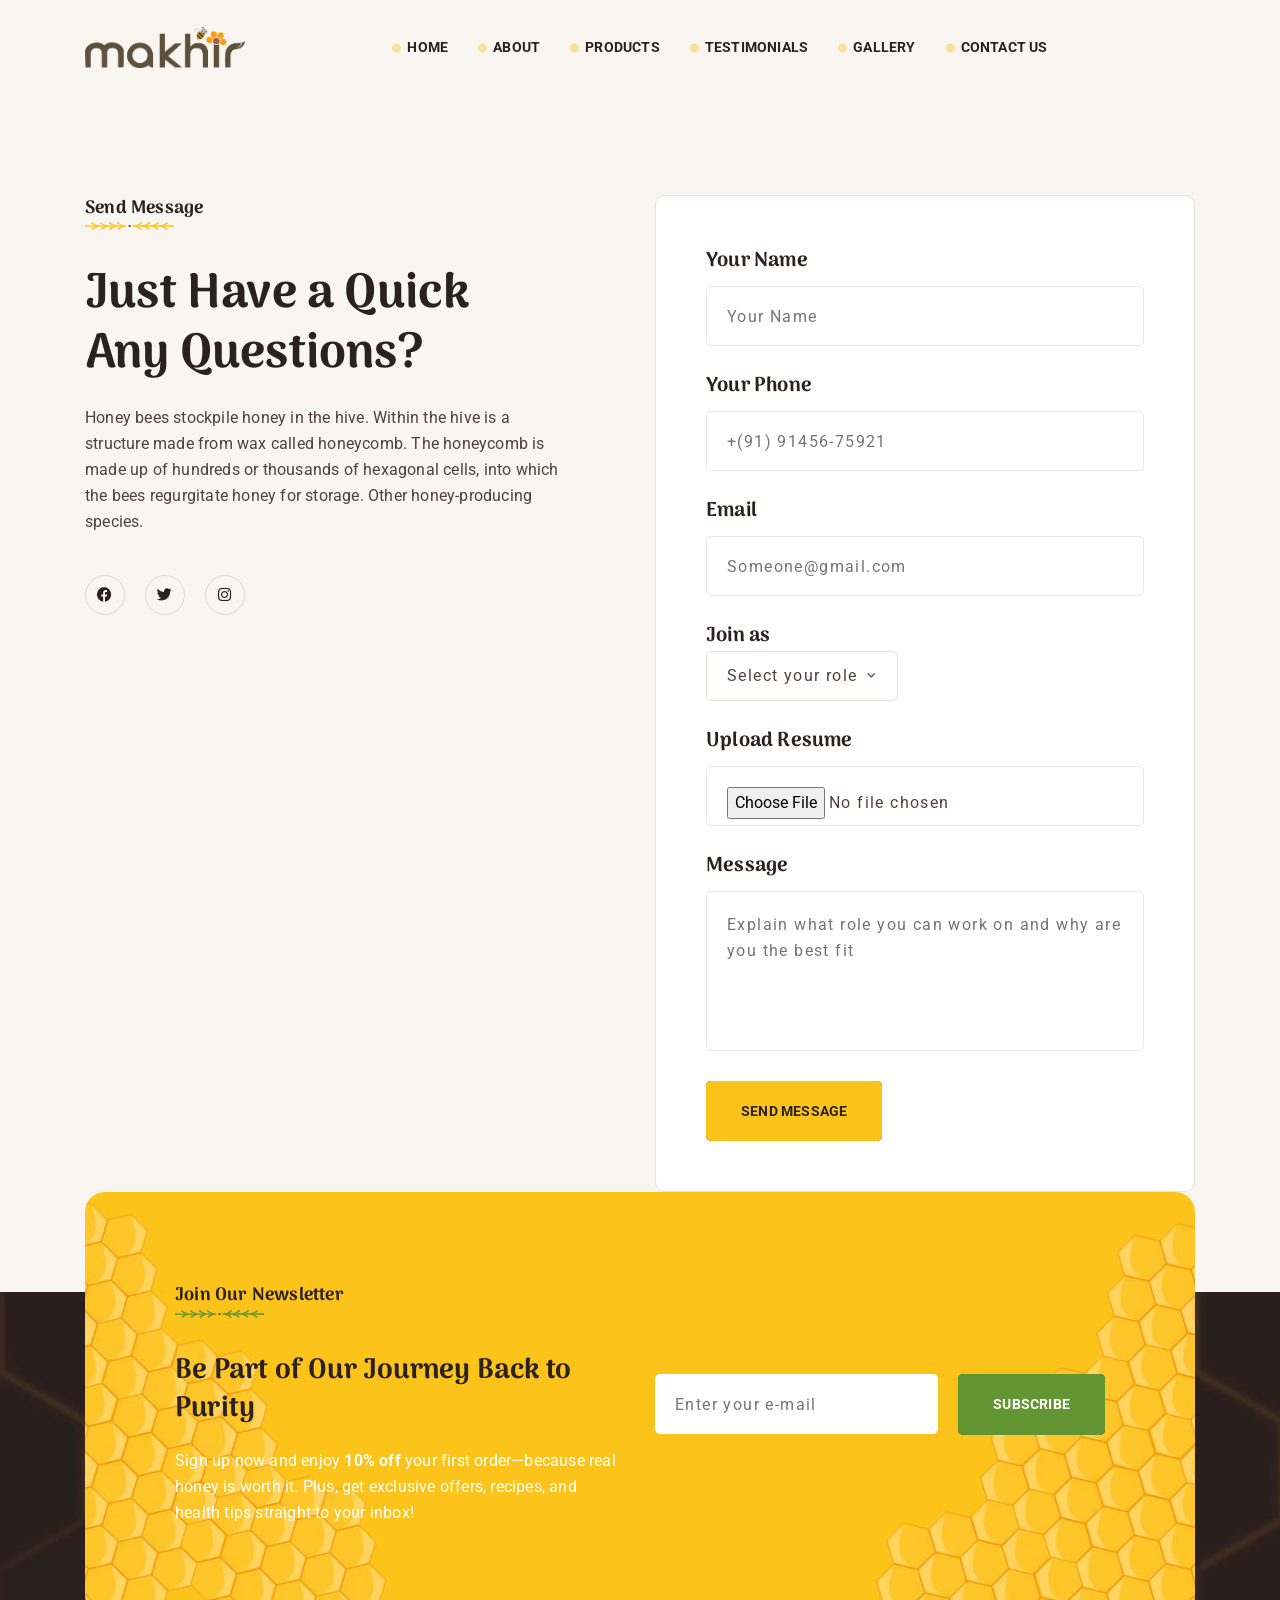
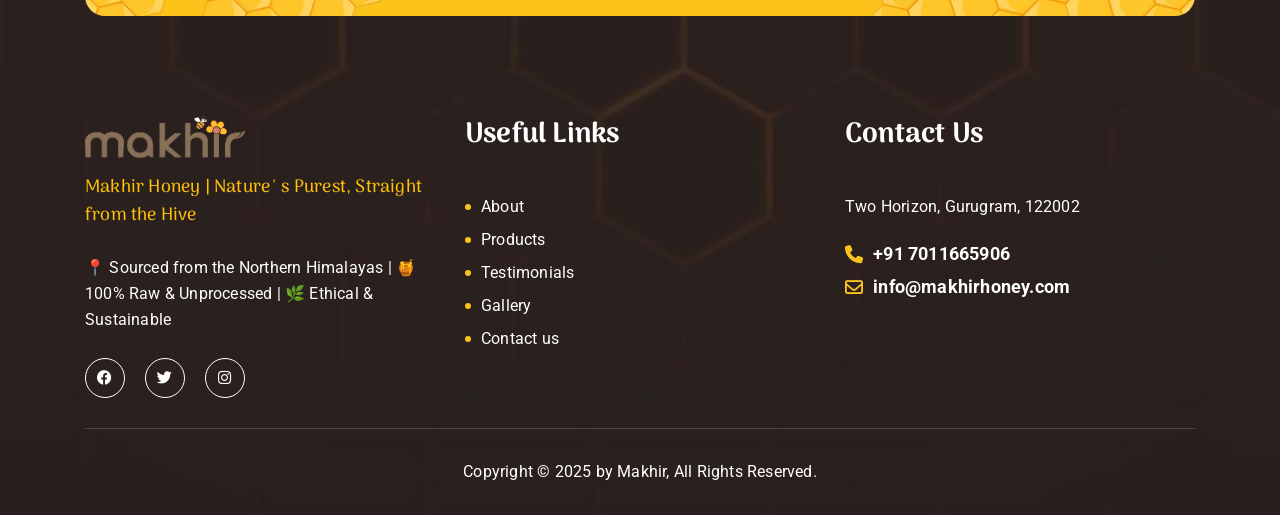
<file: joinus.html>
<!DOCTYPE html>
<html lang="en">
  <head>
    <meta charset="utf-8" />
    <meta
      name="keywords"
      content="honey, honey shop, honey production, beekeeping classes, swarm removal,honeycomb, bee jar flay, honey shop bag, honey sarf, bees seal cells,bee jar, bee strong, increase immunity, natural bees, flower products,honey comb, 100 % naturally, increase immunity, raw honey, commercial honey, attract bees, glowing skin, honey necessary" />
    <meta
      name="description"
      content="High in the mountains, amidst untouched forests, wild bees craft natureʼs finest nectar. We bring it to you exactly as they intended—raw, golden, and full of life." />
    <meta name="viewport" content="width=device-width, initial-scale=1" />
    <meta http-equiv="X-UA-Compatible" content="IE=edge" />

    <title>
      🍯 Makhir Honey | Taste the Himalayas, Pure and Uncompromised 🍯
    </title>

    <!-- Apple Favicon -->
    <link rel="apple-touch-icon" href="assets/img/logo/favicon.svg" />

    <!-- All Device Favicon -->
    <link rel="icon" href="assets/img/logo/icon.svg" />

    <!-- Bootstrap -->
    <link rel="stylesheet" href="assets/css/bootstrap.min.css" />

    <!-- All Icons -->
    <link rel="stylesheet" href="assets/all-icons/myicon.css" />

    <!-- Plugin -->
    <link rel="stylesheet" href="assets/css/plugins.css" />

    <!-- Style -->
    <link rel="stylesheet" href="assets/css/style.css" />

    <!-- Responsive -->
    <link rel="stylesheet" href="assets/css/responsive.css" />

  

  </head>
  <style>
    select#role {
      display: block !important;
    }
  </style>

  <body>
    <div class="preloder"></div>

    <div id="main-wrapper">
      <header>
        <!-- Menu Bar Start -->
        <div class="menu-bar v2">
          <div class="container">
            <div class="menu-bar-content">
              <div class="menu-logo">
                <a href="/"
                  ><img src="assets/img/logos/logo.png" alt="Logo"
                /></a>
              </div>
              <nav class="main-menu">
                <ul>
                  <li class="">
                    <a href="#hero">Home</a>
                  </li>
                  <li class="">
                    <a href="#about">About</a>
                  </li>
                  <li class="">
                    <a href="#products">Products</a>
                  </li>
                  <li class="">
                    <a href="#testimonials">Testimonials</a>
                  </li>
                  <li class="">
                    <a href="#gallery">Gallery</a>
                  </li>
                  <li class="">
                    <a href="#contact-us">Contact us</a>
                  </li>
                </ul>
              </nav>
              <div class="menu-right">
                <ul>
                  <li>
                    <button class="search-open-btn visually-hidden">
                      <span class="visually-hidden">search open</span>
                      <span class="my-icon icon-magnifying-glass"></span>
                    </button>
                    <div class="top-bar-search visually-hidden">
                      <button class="search-close">
                        <span class="visually-hidden">search close</span>
                        <span class="my-icon icon-close"></span>
                      </button>
                      <form action="#">
                        <input type="search" placeholder="Search..." />
                        <button type="submit">
                          <span class="visually-hidden">search</span>
                          <span class="my-icon icon-magnifying-glass"></span>
                        </button>
                      </form>
                    </div>
                  </li>
                  <li class="visually-hidden">
                    <a href="#" class="wishlist-btn">
                      <span class="my-icon icon-heart"></span>
                      <span class="count">01</span>
                    </a>
                  </li>
                  <li class="visually-hidden">
                    <div class="shop-card-list">
                      <a class="shop-card-btn" href="#">
                        <span class="price">$458.50</span>
                        <span class="my-icon icon-shop-bag"></span>
                        <span class="count">03</span>
                      </a>
                    </div>
                  </li>
                  <li>
                    <button class="mobile-menu-btn">
                      <span class="visually-hidden">hamburger menu</span>
                      <span></span>
                      <span></span>
                      <span></span>
                    </button>
                  </li>
                </ul>
              </div>
            </div>
          </div>
        </div>
        <div class="h-spach"></div>
        <!-- Menu Bar End -->
      </header>
      <main>


          <section id="contact-us" class="send-message v1">
            <div class="container">
              <div class="row">
                <div class="col-lg-6">
                  <div class="left-content">
                    <div class="section-title v1">
                      <h6>Send Message</h6>
                      <h2>Just Have a Quick Any Questions?</h2>
                      <p>
                        Honey bees stockpile honey in the hive. Within the hive is
                        a structure made from wax called honeycomb. The honeycomb
                        is made up of hundreds or thousands of hexagonal cells,
                        into which the bees regurgitate honey for storage. Other
                        honey-producing species.
                      </p>
                    </div>
                    <div class="socials-links-box">
                      <ul>
                        <li>
                          <a href="#">
                            <span class="visually-hidden">fb</span>
                            <span class="my-icon icon-facebook"></span
                          ></a>
                        </li>
                        <li>
                          <a href="#">
                            <span class="visually-hidden">twitter</span>
                            <span class="my-icon icon-twitter"></span
                          ></a>
                        </li>
                        <li>
                          <a href="#">
                            <span class="visually-hidden">instagram</span>
                            <span class="my-icon icon-instagram"></span
                          ></a>
                        </li>
                      </ul>
                    </div>
                  </div>
                </div>
                <div class="col-lg-6">
                
        <form enctype="multipart/form-data" method="POST"  class="message-form"  id="join-form" novalidate>

            <!-- <input type="hidden" name="access_key" value=""> -->
            <input type="hidden" name="website" id="website" value="Makhir.life" />
          
            <ul>
              <li>
                <h5>Your Name</h5>
                <input
                type="text" name="name" id="name"
                  placeholder="Your Name"
                  required />
              </li>
              <li>
                <h5>Your Phone</h5>
                <input
                type="tel" name="contact" id="contact"
                  placeholder="+(91) 91456-75921"
                  required />
              </li>
              <li>
                <h5>Email</h5>
                <input
                type="email" name="email" id="email"
                  placeholder="Someone@gmail.com"
                  required />
              </li>
              <li>
                <h5>Join as </h5>
              <select name="role" type="hidden" required>
                <option value="" >Select your role</option>
                <option value="Intern">Intern</option>
                <option value="Associate">Associate</option>
                <option value="Trainee">Trainee</option>
                <option value="Partner">Partner</option>
              </select>
              </li>
              
              
              <li>
                <h5>Upload Resume</h5>
                <input
                  type="file"
                  name="resume"
                  accept=".pdf,.doc,.docx"
                  required />
              </li>
              <li>
                <h5>Message</h5>
                <textarea
                  name="message"
                
                  required placeholder="Explain what role you can work on and why are you the best fit"></textarea>
              </li>
            </ul>
          
         
          
            <button type="submit" class="btn-anime v2" id="submit">
              send message
            </button>
            <div id="successAlert" style="display: none; padding: 10px;  color: white; margin-top: 10px; text-align: center; border-radius: 5px;"></div>
          </form>

                </div>
              </div>
            </div>
          </section>
          <footer>
            <div
              class="info-footer v1 bg-cover-center"
              data-background="assets/images/footer-bg-1.jpg">
              <div class="container">
                <div
                  class="news-letter bg-cover-center mt-spach"
                  data-background="assets/images/app-bg.jpg">
                  <div class="section-title shap-green v1">
                    <h6>Join Our Newsletter</h6>
                    <h2>Be Part of Our Journey Back to Purity</h2>
                    <p>
                      Sign up now and enjoy <strong> 10% off</strong> your first
                      order—because real honey is worth it. Plus, get exclusive
                      offers, recipes, and health tips straight to your inbox!
                    </p>
                  </div>
                  <div class="subscribe-bar">
                    <form action="#">
                      <input type="email" placeholder="Enter your e-mail" />
                      <button type="submit" class="btn-anime v1">subscribe</button>
                    </form>
                  </div>
                </div>
    
                <div class="info-content">
                  <div class="row">
                    <div class="col-md-6 col-lg-12 col-xl-4">
                      <div class="footer__widget">
                        <div class="footer__widget-content">
                          <div class="footer-left">
                            <div class="footer-logo">
                              <a href="/">
                                <img
                                  src="assets/img/logos/logo.png"
                                  alt="Logo"
                                  style="mix-blend-mode: plus-lighter" />
                              </a>
                            </div>
                            <h6 class="text-warning mt-3">
                              Makhir Honey | Natureʼs Purest, Straight from the Hive
                            </h6>
                            <p>
                              📍 Sourced from the Northern Himalayas | 🍯 100% Raw &
                              Unprocessed | 🌿 Ethical & Sustainable
                            </p>
                            <ul class="socials-links-box v1">
                              <li>
                                <a href="#">
                                  <span class="visually-hidden">fb</span>
                                  <span class="my-icon icon-facebook"></span
                                ></a>
                              </li>
                              <li>
                                <a href="#">
                                  <span class="visually-hidden">twitter</span>
                                  <span class="my-icon icon-twitter"></span
                                ></a>
                              </li>
                              <li>
                                <a href="#">
                                  <span class="visually-hidden">instagram</span>
                                  <span class="my-icon icon-instagram"></span
                                ></a>
                              </li>
                            </ul>
                          </div>
                        </div>
                      </div>
                    </div>
                    <div class="col-md-6 col-lg-4 col-xl-4">
                      <div class="footer__widget">
                        <h4 class="footer__widget-title">Useful Links</h4>
                        <div class="footer__widget-content">
                          <div class="useful-link">
                            <ul>
                              <li><a href="#about">About</a></li>
                              <li><a href="#products">Products</a></li>
                              <li><a href="#testimonials">Testimonials</a></li>
                              <li><a href="#gallery">Gallery</a></li>
                              <li><a href="#contact-us">Contact us</a></li>
                            </ul>
                          </div>
                        </div>
                      </div>
                    </div>
                    <div class="col-md-6 col-lg-4 col-xl-4">
                      <div class="footer__widget">
                        <h4 class="footer__widget-title">Contact Us</h4>
                        <div class="footer__widget-content">
                          <div class="info-link">
                            <p>Two Horizon, Gurugram, 122002</p>
                            <ul>
                              <li>
                                <a href="tel:+91-562 687 8900">
                                  <span class="my-icon icon-phone"></span>
                                  <span class="text">+91 7011665906</span>
                                </a>
                              </li>
                              <li>
                                <a href="mailto:support@makhirhoney.com">
                                  <span class="my-icon icon-envelope"></span>
                                  <span class="text">info@makhirhoney.com</span>
                                </a>
                              </li>
                            </ul>
                          </div>
                        </div>
                      </div>
                    </div>
                    <!-- <div class="col-md-6 col-lg-4 col-xl-3">
                      <div class="footer__widget">
                        <h4 class="footer__widget-title">Instagram</h4>
                        <div class="footer__widget-content">
                          <div class="insta-gallry">
                            <ul>
                              <li>
                                <a href="#"
                                  ><img
                                    src="https://techsometimes.com/products/html/beeberry-html/assets/img/footer/insta-1.png"
                                    alt="insta"
                                /></a>
                              </li>
                              <li>
                                <a href="#"
                                  ><img
                                    src="https://techsometimes.com/products/html/beeberry-html/assets/img/footer/insta-2.png"
                                    alt="insta"
                                /></a>
                              </li>
                              <li>
                                <a href="#"
                                  ><img
                                    src="https://techsometimes.com/products/html/beeberry-html/assets/img/footer/insta-3.png"
                                    alt="insta"
                                /></a>
                              </li>
                              <li>
                                <a href="#"
                                  ><img
                                    src="https://techsometimes.com/products/html/beeberry-html/assets/img/footer/insta-4.png"
                                    alt="insta"
                                /></a>
                              </li>
                              <li>
                                <a href="#"
                                  ><img
                                    src="https://techsometimes.com/products/html/beeberry-html/assets/img/footer/insta-5.png"
                                    alt="insta"
                                /></a>
                              </li>
                              <li>
                                <a href="#"
                                  ><img
                                    src="https://techsometimes.com/products/html/beeberry-html/assets/img/footer/insta-6.png"
                                    alt="insta"
                                /></a>
                              </li>
                            </ul>
                          </div>
                        </div>
                      </div>
                    </div> -->
                  </div>
                </div>
    
                <div class="main-footer">
                  <!-- class="left-text" -->
                  <div
                    class="w-100 left-text d-flex align-items-center justify-content-center">
                    <p>
                      Copyright © 2025 by <a href="#">Makhir</a>, All Rights
                      Reserved.
                    </p>
                  </div>
                  <!-- <div class="pement-img">
                    <img src="assets/img/footer/pement.png" alt="pement" />
                  </div> -->
                </div>
              </div>
            </div>
          </footer>
        </div>
    


<!-- Form handliing -->
<script>
  document.getElementById("join-form").addEventListener("submit", async function (event) {
    event.preventDefault();

    const formElem = this;
    const formData = new FormData(formElem);
    console.log(formData.get("role")); // Correct way to access form value

    const successAlert = document.getElementById("successAlert"); // Fixed ID
    const buttonElem = formElem.querySelector("#submit");

    try {
      buttonElem.textContent = "Sending Message...";

      const response = await fetch("https://backend-for-ptwo.onrender.com/joinus", {
        method: "POST",
        body: formData
      });

      const result = await response.json();

      if (response.ok) {
        successAlert.innerText =  "Your response has been noted!";
        successAlert.style.color = "#4CAF50";
        successAlert.style.display = "block";

        formElem.reset();
        buttonElem.textContent = "Send Message";

        setTimeout(() => {
          successAlert.style.display = "none";
        }, 3000);
      } else {
        throw new Error(result.error || "Submission failed");
      }
    } catch (error) {
      successAlert.innerText = error.message;
      successAlert.style.color = "#f44336";
      successAlert.style.display = "block";

      setTimeout(() => {
        successAlert.style.display = "none";
      }, 5000);
    }
  });
</script>


<!-- form handling -->


        <!-- jQuery -->
        <script src="assets/js/jquery-3.6.3.min.js"></script>
    
        <!-- Bootstrap -->
        <script src="assets/js/bootstrap.min.js"></script>
    
        <!-- Plugins -->
        <script src="assets/js/plugins.js"></script>
    
        <!-- Index -->
        <script src="assets/js/index.js"></script>
      </body>
    </html>
              
      </main>
</file>
<file: assets/all-icons/myicon.css>
@font-face {
  font-family: "icomoon";
  src: url("./icomoon.eot?74zehw");
  src: url("./icomoon.eot?74zehw#iefix") format("embedded-opentype"),
    url("./icomoon.ttf?74zehw") format("truetype"),
    url("./icomoon.woff?74zehw") format("woff"),
    url("./icomoon.svg?74zehw#icomoon") format("svg");
  font-weight: normal;
  font-style: normal;
  font-display: block;
}

.my-icon {
  font-family: "icomoon";
  speak: never;
  font-style: normal;
  font-weight: normal;
  font-variant: normal;
  text-transform: none;
  line-height: 1;
  -webkit-font-smoothing: antialiased;
  -moz-osx-font-smoothing: grayscale;
}

.icon-angle-down:before {
  content: "\e900";
}
.icon-angle-left:before {
  content: "\e901";
}
.icon-angle-right:before {
  content: "\e902";
}
.icon-angle-up:before {
  content: "\e903";
}
.icon-arrow-down-long:before {
  content: "\e904";
}
.icon-arrow-down:before {
  content: "\e905";
}
.icon-arrow-left-long:before {
  content: "\e906";
}
.icon-arrow-left:before {
  content: "\e907";
}
.icon-arrow-right-long:before {
  content: "\e908";
}
.icon-arrow-right:before {
  content: "\e909";
}
.icon-arrow-up-long:before {
  content: "\e90a";
}
.icon-arrow-up:before {
  content: "\e90b";
}
.icon-bee-jar-flay:before {
  content: "\e90c";
}
.icon-bee-jar:before {
  content: "\e90d";
}
.icon-bee-strong:before {
  content: "\e90e";
}
.icon-bee:before {
  content: "\e90f";
}
.icon-bees-seal-cells:before {
  content: "\e910";
}
.icon-calendar-days:before {
  content: "\e911";
}
.icon-check-circle:before {
  content: "\e912";
}
.icon-check:before {
  content: "\e913";
}
.icon-clock:before {
  content: "\e914";
}
.icon-close:before {
  content: "\e915";
}
.icon-comments:before {
  content: "\e916";
}
.icon-creamed-honey:before {
  content: "\e917";
}
.icon-debit-cards:before {
  content: "\e918";
}
.icon-dobble-angles-down:before {
  content: "\e919";
}
.icon-dobble-angles-left:before {
  content: "\e91a";
}
.icon-dobble-angles-right:before {
  content: "\e91b";
}
.icon-dobble-angles-up:before {
  content: "\e91c";
}
.icon-envelope:before {
  content: "\e91d";
}
.icon-eye:before {
  content: "\e91e";
}
.icon-face-grin:before {
  content: "\e91f";
}
.icon-facebook:before {
  content: "\e920";
}
.icon-flower-bee:before {
  content: "\e921";
}
.icon-forest-honey:before {
  content: "\e922";
}
.icon-heart:before {
  content: "\e923";
}
.icon-hone-shop-bag:before {
  content: "\e924";
}
.icon-hone-stock-open:before {
  content: "\e925";
}
.icon-hone-stock:before {
  content: "\e926";
}
.icon-honey-chuck-bee:before {
  content: "\e927";
}
.icon-honey-sarf:before {
  content: "\e928";
}
.icon-honey-sourced:before {
  content: "\e929";
}
.icon-honeycomb:before {
  content: "\e92a";
}
.icon-house-hone:before {
  font-size: calc(100% - 12px);
  content: "\e92b";
}
.icon-instagram:before {
  content: "\e92c";
}
.icon-linkedin-in:before {
  content: "\e92d";
}
.icon-location-dot:before {
  content: "\e92e";
}
.icon-magnifying-glass:before {
  content: "\e92f";
}
.icon-order-food:before {
  content: "\e930";
}
.icon-phone:before {
  content: "\e931";
}
.icon-pinterest-p:before {
  content: "\e932";
}
.icon-play-t:before {
  content: "\e933";
}
.icon-quote-right:before {
  content: "\e934";
}
.icon-share-nodes:before {
  content: "\e935";
}
.icon-shipped:before {
  content: "\e936";
  font-size: calc(100% - 12px);
}
.icon-shop-bag:before {
  content: "\e937";
}
.icon-skype:before {
  content: "\e938";
}
.icon-star-solid:before {
  content: "\e939";
}
.icon-star:before {
  content: "\e93a";
}
.icon-sunflower-hony:before {
  content: "\e93b";
}
.icon-tag:before {
  content: "\e93c";
}
.icon-trash:before {
  content: "\e93d";
}
.icon-twitter:before {
  content: "\e93e";
}
.icon-user:before {
  content: "\e93f";
}
</file>
<file: assets/css/plugins.css>
/*=====================
    Name: Animate.css
    URL: https://animate.style/
    Version: 4.1.1
    License: released under the MIT License
=======================*/
:root{--animate-duration:1s;--animate-delay:1s;--animate-repeat:1}.animate__animated{-webkit-animation-duration:1s;animation-duration:1s;-webkit-animation-duration:var(--animate-duration);animation-duration:var(--animate-duration);-webkit-animation-fill-mode:both;animation-fill-mode:both}.animate__animated.animate__infinite{-webkit-animation-iteration-count:infinite;animation-iteration-count:infinite}.animate__animated.animate__repeat-1{-webkit-animation-iteration-count:1;animation-iteration-count:1;-webkit-animation-iteration-count:var(--animate-repeat);animation-iteration-count:var(--animate-repeat)}.animate__animated.animate__repeat-2{-webkit-animation-iteration-count:2;animation-iteration-count:2;-webkit-animation-iteration-count:calc(var(--animate-repeat)*2);animation-iteration-count:calc(var(--animate-repeat)*2)}.animate__animated.animate__repeat-3{-webkit-animation-iteration-count:3;animation-iteration-count:3;-webkit-animation-iteration-count:calc(var(--animate-repeat)*3);animation-iteration-count:calc(var(--animate-repeat)*3)}.animate__animated.animate__delay-1s{-webkit-animation-delay:1s;animation-delay:1s;-webkit-animation-delay:var(--animate-delay);animation-delay:var(--animate-delay)}.animate__animated.animate__delay-2s{-webkit-animation-delay:2s;animation-delay:2s;-webkit-animation-delay:calc(var(--animate-delay)*2);animation-delay:calc(var(--animate-delay)*2)}.animate__animated.animate__delay-3s{-webkit-animation-delay:3s;animation-delay:3s;-webkit-animation-delay:calc(var(--animate-delay)*3);animation-delay:calc(var(--animate-delay)*3)}.animate__animated.animate__delay-4s{-webkit-animation-delay:4s;animation-delay:4s;-webkit-animation-delay:calc(var(--animate-delay)*4);animation-delay:calc(var(--animate-delay)*4)}.animate__animated.animate__delay-5s{-webkit-animation-delay:5s;animation-delay:5s;-webkit-animation-delay:calc(var(--animate-delay)*5);animation-delay:calc(var(--animate-delay)*5)}.animate__animated.animate__faster{-webkit-animation-duration:.5s;animation-duration:.5s;-webkit-animation-duration:calc(var(--animate-duration)/2);animation-duration:calc(var(--animate-duration)/2)}.animate__animated.animate__fast{-webkit-animation-duration:.8s;animation-duration:.8s;-webkit-animation-duration:calc(var(--animate-duration)*0.8);animation-duration:calc(var(--animate-duration)*0.8)}.animate__animated.animate__slow{-webkit-animation-duration:2s;animation-duration:2s;-webkit-animation-duration:calc(var(--animate-duration)*2);animation-duration:calc(var(--animate-duration)*2)}.animate__animated.animate__slower{-webkit-animation-duration:3s;animation-duration:3s;-webkit-animation-duration:calc(var(--animate-duration)*3);animation-duration:calc(var(--animate-duration)*3)}@media (prefers-reduced-motion:reduce),print{.animate__animated{-webkit-animation-duration:1ms!important;animation-duration:1ms!important;-webkit-transition-duration:1ms!important;transition-duration:1ms!important;-webkit-animation-iteration-count:1!important;animation-iteration-count:1!important}.animate__animated[class*=Out]{opacity:0}}@-webkit-keyframes bounce{0%,20%,53%,to{-webkit-animation-timing-function:cubic-bezier(.215,.61,.355,1);animation-timing-function:cubic-bezier(.215,.61,.355,1);-webkit-transform:translateZ(0);transform:translateZ(0)}40%,43%{-webkit-animation-timing-function:cubic-bezier(.755,.05,.855,.06);animation-timing-function:cubic-bezier(.755,.05,.855,.06);-webkit-transform:translate3d(0,-30px,0) scaleY(1.1);transform:translate3d(0,-30px,0) scaleY(1.1)}70%{-webkit-animation-timing-function:cubic-bezier(.755,.05,.855,.06);animation-timing-function:cubic-bezier(.755,.05,.855,.06);-webkit-transform:translate3d(0,-15px,0) scaleY(1.05);transform:translate3d(0,-15px,0) scaleY(1.05)}80%{-webkit-transition-timing-function:cubic-bezier(.215,.61,.355,1);transition-timing-function:cubic-bezier(.215,.61,.355,1);-webkit-transform:translateZ(0) scaleY(.95);transform:translateZ(0) scaleY(.95)}90%{-webkit-transform:translate3d(0,-4px,0) scaleY(1.02);transform:translate3d(0,-4px,0) scaleY(1.02)}}@keyframes bounce{0%,20%,53%,to{-webkit-animation-timing-function:cubic-bezier(.215,.61,.355,1);animation-timing-function:cubic-bezier(.215,.61,.355,1);-webkit-transform:translateZ(0);transform:translateZ(0)}40%,43%{-webkit-animation-timing-function:cubic-bezier(.755,.05,.855,.06);animation-timing-function:cubic-bezier(.755,.05,.855,.06);-webkit-transform:translate3d(0,-30px,0) scaleY(1.1);transform:translate3d(0,-30px,0) scaleY(1.1)}70%{-webkit-animation-timing-function:cubic-bezier(.755,.05,.855,.06);animation-timing-function:cubic-bezier(.755,.05,.855,.06);-webkit-transform:translate3d(0,-15px,0) scaleY(1.05);transform:translate3d(0,-15px,0) scaleY(1.05)}80%{-webkit-transition-timing-function:cubic-bezier(.215,.61,.355,1);transition-timing-function:cubic-bezier(.215,.61,.355,1);-webkit-transform:translateZ(0) scaleY(.95);transform:translateZ(0) scaleY(.95)}90%{-webkit-transform:translate3d(0,-4px,0) scaleY(1.02);transform:translate3d(0,-4px,0) scaleY(1.02)}}.animate__bounce{-webkit-animation-name:bounce;animation-name:bounce;-webkit-transform-origin:center bottom;transform-origin:center bottom}@-webkit-keyframes flash{0%,50%,to{opacity:1}25%,75%{opacity:0}}@keyframes flash{0%,50%,to{opacity:1}25%,75%{opacity:0}}.animate__flash{-webkit-animation-name:flash;animation-name:flash}@-webkit-keyframes pulse{0%{-webkit-transform:scaleX(1);transform:scaleX(1)}50%{-webkit-transform:scale3d(1.05,1.05,1.05);transform:scale3d(1.05,1.05,1.05)}to{-webkit-transform:scaleX(1);transform:scaleX(1)}}@keyframes pulse{0%{-webkit-transform:scaleX(1);transform:scaleX(1)}50%{-webkit-transform:scale3d(1.05,1.05,1.05);transform:scale3d(1.05,1.05,1.05)}to{-webkit-transform:scaleX(1);transform:scaleX(1)}}.animate__pulse{-webkit-animation-name:pulse;animation-name:pulse;-webkit-animation-timing-function:ease-in-out;animation-timing-function:ease-in-out}@-webkit-keyframes rubberBand{0%{-webkit-transform:scaleX(1);transform:scaleX(1)}30%{-webkit-transform:scale3d(1.25,.75,1);transform:scale3d(1.25,.75,1)}40%{-webkit-transform:scale3d(.75,1.25,1);transform:scale3d(.75,1.25,1)}50%{-webkit-transform:scale3d(1.15,.85,1);transform:scale3d(1.15,.85,1)}65%{-webkit-transform:scale3d(.95,1.05,1);transform:scale3d(.95,1.05,1)}75%{-webkit-transform:scale3d(1.05,.95,1);transform:scale3d(1.05,.95,1)}to{-webkit-transform:scaleX(1);transform:scaleX(1)}}@keyframes rubberBand{0%{-webkit-transform:scaleX(1);transform:scaleX(1)}30%{-webkit-transform:scale3d(1.25,.75,1);transform:scale3d(1.25,.75,1)}40%{-webkit-transform:scale3d(.75,1.25,1);transform:scale3d(.75,1.25,1)}50%{-webkit-transform:scale3d(1.15,.85,1);transform:scale3d(1.15,.85,1)}65%{-webkit-transform:scale3d(.95,1.05,1);transform:scale3d(.95,1.05,1)}75%{-webkit-transform:scale3d(1.05,.95,1);transform:scale3d(1.05,.95,1)}to{-webkit-transform:scaleX(1);transform:scaleX(1)}}.animate__rubberBand{-webkit-animation-name:rubberBand;animation-name:rubberBand}@-webkit-keyframes shakeX{0%,to{-webkit-transform:translateZ(0);transform:translateZ(0)}10%,30%,50%,70%,90%{-webkit-transform:translate3d(-10px,0,0);transform:translate3d(-10px,0,0)}20%,40%,60%,80%{-webkit-transform:translate3d(10px,0,0);transform:translate3d(10px,0,0)}}@keyframes shakeX{0%,to{-webkit-transform:translateZ(0);transform:translateZ(0)}10%,30%,50%,70%,90%{-webkit-transform:translate3d(-10px,0,0);transform:translate3d(-10px,0,0)}20%,40%,60%,80%{-webkit-transform:translate3d(10px,0,0);transform:translate3d(10px,0,0)}}.animate__shakeX{-webkit-animation-name:shakeX;animation-name:shakeX}@-webkit-keyframes shakeY{0%,to{-webkit-transform:translateZ(0);transform:translateZ(0)}10%,30%,50%,70%,90%{-webkit-transform:translate3d(0,-10px,0);transform:translate3d(0,-10px,0)}20%,40%,60%,80%{-webkit-transform:translate3d(0,10px,0);transform:translate3d(0,10px,0)}}@keyframes shakeY{0%,to{-webkit-transform:translateZ(0);transform:translateZ(0)}10%,30%,50%,70%,90%{-webkit-transform:translate3d(0,-10px,0);transform:translate3d(0,-10px,0)}20%,40%,60%,80%{-webkit-transform:translate3d(0,10px,0);transform:translate3d(0,10px,0)}}.animate__shakeY{-webkit-animation-name:shakeY;animation-name:shakeY}@-webkit-keyframes headShake{0%{-webkit-transform:translateX(0);transform:translateX(0)}6.5%{-webkit-transform:translateX(-6px) rotateY(-9deg);transform:translateX(-6px) rotateY(-9deg)}18.5%{-webkit-transform:translateX(5px) rotateY(7deg);transform:translateX(5px) rotateY(7deg)}31.5%{-webkit-transform:translateX(-3px) rotateY(-5deg);transform:translateX(-3px) rotateY(-5deg)}43.5%{-webkit-transform:translateX(2px) rotateY(3deg);transform:translateX(2px) rotateY(3deg)}50%{-webkit-transform:translateX(0);transform:translateX(0)}}@keyframes headShake{0%{-webkit-transform:translateX(0);transform:translateX(0)}6.5%{-webkit-transform:translateX(-6px) rotateY(-9deg);transform:translateX(-6px) rotateY(-9deg)}18.5%{-webkit-transform:translateX(5px) rotateY(7deg);transform:translateX(5px) rotateY(7deg)}31.5%{-webkit-transform:translateX(-3px) rotateY(-5deg);transform:translateX(-3px) rotateY(-5deg)}43.5%{-webkit-transform:translateX(2px) rotateY(3deg);transform:translateX(2px) rotateY(3deg)}50%{-webkit-transform:translateX(0);transform:translateX(0)}}.animate__headShake{-webkit-animation-timing-function:ease-in-out;animation-timing-function:ease-in-out;-webkit-animation-name:headShake;animation-name:headShake}@-webkit-keyframes swing{20%{-webkit-transform:rotate(15deg);transform:rotate(15deg)}40%{-webkit-transform:rotate(-10deg);transform:rotate(-10deg)}60%{-webkit-transform:rotate(5deg);transform:rotate(5deg)}80%{-webkit-transform:rotate(-5deg);transform:rotate(-5deg)}to{-webkit-transform:rotate(0deg);transform:rotate(0deg)}}@keyframes swing{20%{-webkit-transform:rotate(15deg);transform:rotate(15deg)}40%{-webkit-transform:rotate(-10deg);transform:rotate(-10deg)}60%{-webkit-transform:rotate(5deg);transform:rotate(5deg)}80%{-webkit-transform:rotate(-5deg);transform:rotate(-5deg)}to{-webkit-transform:rotate(0deg);transform:rotate(0deg)}}.animate__swing{-webkit-transform-origin:top center;transform-origin:top center;-webkit-animation-name:swing;animation-name:swing}@-webkit-keyframes tada{0%{-webkit-transform:scaleX(1);transform:scaleX(1)}10%,20%{-webkit-transform:scale3d(.9,.9,.9) rotate(-3deg);transform:scale3d(.9,.9,.9) rotate(-3deg)}30%,50%,70%,90%{-webkit-transform:scale3d(1.1,1.1,1.1) rotate(3deg);transform:scale3d(1.1,1.1,1.1) rotate(3deg)}40%,60%,80%{-webkit-transform:scale3d(1.1,1.1,1.1) rotate(-3deg);transform:scale3d(1.1,1.1,1.1) rotate(-3deg)}to{-webkit-transform:scaleX(1);transform:scaleX(1)}}@keyframes tada{0%{-webkit-transform:scaleX(1);transform:scaleX(1)}10%,20%{-webkit-transform:scale3d(.9,.9,.9) rotate(-3deg);transform:scale3d(.9,.9,.9) rotate(-3deg)}30%,50%,70%,90%{-webkit-transform:scale3d(1.1,1.1,1.1) rotate(3deg);transform:scale3d(1.1,1.1,1.1) rotate(3deg)}40%,60%,80%{-webkit-transform:scale3d(1.1,1.1,1.1) rotate(-3deg);transform:scale3d(1.1,1.1,1.1) rotate(-3deg)}to{-webkit-transform:scaleX(1);transform:scaleX(1)}}.animate__tada{-webkit-animation-name:tada;animation-name:tada}@-webkit-keyframes wobble{0%{-webkit-transform:translateZ(0);transform:translateZ(0)}15%{-webkit-transform:translate3d(-25%,0,0) rotate(-5deg);transform:translate3d(-25%,0,0) rotate(-5deg)}30%{-webkit-transform:translate3d(20%,0,0) rotate(3deg);transform:translate3d(20%,0,0) rotate(3deg)}45%{-webkit-transform:translate3d(-15%,0,0) rotate(-3deg);transform:translate3d(-15%,0,0) rotate(-3deg)}60%{-webkit-transform:translate3d(10%,0,0) rotate(2deg);transform:translate3d(10%,0,0) rotate(2deg)}75%{-webkit-transform:translate3d(-5%,0,0) rotate(-1deg);transform:translate3d(-5%,0,0) rotate(-1deg)}to{-webkit-transform:translateZ(0);transform:translateZ(0)}}@keyframes wobble{0%{-webkit-transform:translateZ(0);transform:translateZ(0)}15%{-webkit-transform:translate3d(-25%,0,0) rotate(-5deg);transform:translate3d(-25%,0,0) rotate(-5deg)}30%{-webkit-transform:translate3d(20%,0,0) rotate(3deg);transform:translate3d(20%,0,0) rotate(3deg)}45%{-webkit-transform:translate3d(-15%,0,0) rotate(-3deg);transform:translate3d(-15%,0,0) rotate(-3deg)}60%{-webkit-transform:translate3d(10%,0,0) rotate(2deg);transform:translate3d(10%,0,0) rotate(2deg)}75%{-webkit-transform:translate3d(-5%,0,0) rotate(-1deg);transform:translate3d(-5%,0,0) rotate(-1deg)}to{-webkit-transform:translateZ(0);transform:translateZ(0)}}.animate__wobble{-webkit-animation-name:wobble;animation-name:wobble}@-webkit-keyframes jello{0%,11.1%,to{-webkit-transform:translateZ(0);transform:translateZ(0)}22.2%{-webkit-transform:skewX(-12.5deg) skewY(-12.5deg);transform:skewX(-12.5deg) skewY(-12.5deg)}33.3%{-webkit-transform:skewX(6.25deg) skewY(6.25deg);transform:skewX(6.25deg) skewY(6.25deg)}44.4%{-webkit-transform:skewX(-3.125deg) skewY(-3.125deg);transform:skewX(-3.125deg) skewY(-3.125deg)}55.5%{-webkit-transform:skewX(1.5625deg) skewY(1.5625deg);transform:skewX(1.5625deg) skewY(1.5625deg)}66.6%{-webkit-transform:skewX(-.78125deg) skewY(-.78125deg);transform:skewX(-.78125deg) skewY(-.78125deg)}77.7%{-webkit-transform:skewX(.390625deg) skewY(.390625deg);transform:skewX(.390625deg) skewY(.390625deg)}88.8%{-webkit-transform:skewX(-.1953125deg) skewY(-.1953125deg);transform:skewX(-.1953125deg) skewY(-.1953125deg)}}@keyframes jello{0%,11.1%,to{-webkit-transform:translateZ(0);transform:translateZ(0)}22.2%{-webkit-transform:skewX(-12.5deg) skewY(-12.5deg);transform:skewX(-12.5deg) skewY(-12.5deg)}33.3%{-webkit-transform:skewX(6.25deg) skewY(6.25deg);transform:skewX(6.25deg) skewY(6.25deg)}44.4%{-webkit-transform:skewX(-3.125deg) skewY(-3.125deg);transform:skewX(-3.125deg) skewY(-3.125deg)}55.5%{-webkit-transform:skewX(1.5625deg) skewY(1.5625deg);transform:skewX(1.5625deg) skewY(1.5625deg)}66.6%{-webkit-transform:skewX(-.78125deg) skewY(-.78125deg);transform:skewX(-.78125deg) skewY(-.78125deg)}77.7%{-webkit-transform:skewX(.390625deg) skewY(.390625deg);transform:skewX(.390625deg) skewY(.390625deg)}88.8%{-webkit-transform:skewX(-.1953125deg) skewY(-.1953125deg);transform:skewX(-.1953125deg) skewY(-.1953125deg)}}.animate__jello{-webkit-animation-name:jello;animation-name:jello;-webkit-transform-origin:center;transform-origin:center}@-webkit-keyframes heartBeat{0%{-webkit-transform:scale(1);transform:scale(1)}14%{-webkit-transform:scale(1.3);transform:scale(1.3)}28%{-webkit-transform:scale(1);transform:scale(1)}42%{-webkit-transform:scale(1.3);transform:scale(1.3)}70%{-webkit-transform:scale(1);transform:scale(1)}}@keyframes heartBeat{0%{-webkit-transform:scale(1);transform:scale(1)}14%{-webkit-transform:scale(1.3);transform:scale(1.3)}28%{-webkit-transform:scale(1);transform:scale(1)}42%{-webkit-transform:scale(1.3);transform:scale(1.3)}70%{-webkit-transform:scale(1);transform:scale(1)}}.animate__heartBeat{-webkit-animation-name:heartBeat;animation-name:heartBeat;-webkit-animation-duration:1.3s;animation-duration:1.3s;-webkit-animation-duration:calc(var(--animate-duration)*1.3);animation-duration:calc(var(--animate-duration)*1.3);-webkit-animation-timing-function:ease-in-out;animation-timing-function:ease-in-out}@-webkit-keyframes backInDown{0%{-webkit-transform:translateY(-1200px) scale(.7);transform:translateY(-1200px) scale(.7);opacity:.7}80%{-webkit-transform:translateY(0) scale(.7);transform:translateY(0) scale(.7);opacity:.7}to{-webkit-transform:scale(1);transform:scale(1);opacity:1}}@keyframes backInDown{0%{-webkit-transform:translateY(-1200px) scale(.7);transform:translateY(-1200px) scale(.7);opacity:.7}80%{-webkit-transform:translateY(0) scale(.7);transform:translateY(0) scale(.7);opacity:.7}to{-webkit-transform:scale(1);transform:scale(1);opacity:1}}.animate__backInDown{-webkit-animation-name:backInDown;animation-name:backInDown}@-webkit-keyframes backInLeft{0%{-webkit-transform:translateX(-2000px) scale(.7);transform:translateX(-2000px) scale(.7);opacity:.7}80%{-webkit-transform:translateX(0) scale(.7);transform:translateX(0) scale(.7);opacity:.7}to{-webkit-transform:scale(1);transform:scale(1);opacity:1}}@keyframes backInLeft{0%{-webkit-transform:translateX(-2000px) scale(.7);transform:translateX(-2000px) scale(.7);opacity:.7}80%{-webkit-transform:translateX(0) scale(.7);transform:translateX(0) scale(.7);opacity:.7}to{-webkit-transform:scale(1);transform:scale(1);opacity:1}}.animate__backInLeft{-webkit-animation-name:backInLeft;animation-name:backInLeft}@-webkit-keyframes backInRight{0%{-webkit-transform:translateX(2000px) scale(.7);transform:translateX(2000px) scale(.7);opacity:.7}80%{-webkit-transform:translateX(0) scale(.7);transform:translateX(0) scale(.7);opacity:.7}to{-webkit-transform:scale(1);transform:scale(1);opacity:1}}@keyframes backInRight{0%{-webkit-transform:translateX(2000px) scale(.7);transform:translateX(2000px) scale(.7);opacity:.7}80%{-webkit-transform:translateX(0) scale(.7);transform:translateX(0) scale(.7);opacity:.7}to{-webkit-transform:scale(1);transform:scale(1);opacity:1}}.animate__backInRight{-webkit-animation-name:backInRight;animation-name:backInRight}@-webkit-keyframes backInUp{0%{-webkit-transform:translateY(1200px) scale(.7);transform:translateY(1200px) scale(.7);opacity:.7}80%{-webkit-transform:translateY(0) scale(.7);transform:translateY(0) scale(.7);opacity:.7}to{-webkit-transform:scale(1);transform:scale(1);opacity:1}}@keyframes backInUp{0%{-webkit-transform:translateY(1200px) scale(.7);transform:translateY(1200px) scale(.7);opacity:.7}80%{-webkit-transform:translateY(0) scale(.7);transform:translateY(0) scale(.7);opacity:.7}to{-webkit-transform:scale(1);transform:scale(1);opacity:1}}.animate__backInUp{-webkit-animation-name:backInUp;animation-name:backInUp}@-webkit-keyframes backOutDown{0%{-webkit-transform:scale(1);transform:scale(1);opacity:1}20%{-webkit-transform:translateY(0) scale(.7);transform:translateY(0) scale(.7);opacity:.7}to{-webkit-transform:translateY(700px) scale(.7);transform:translateY(700px) scale(.7);opacity:.7}}@keyframes backOutDown{0%{-webkit-transform:scale(1);transform:scale(1);opacity:1}20%{-webkit-transform:translateY(0) scale(.7);transform:translateY(0) scale(.7);opacity:.7}to{-webkit-transform:translateY(700px) scale(.7);transform:translateY(700px) scale(.7);opacity:.7}}.animate__backOutDown{-webkit-animation-name:backOutDown;animation-name:backOutDown}@-webkit-keyframes backOutLeft{0%{-webkit-transform:scale(1);transform:scale(1);opacity:1}20%{-webkit-transform:translateX(0) scale(.7);transform:translateX(0) scale(.7);opacity:.7}to{-webkit-transform:translateX(-2000px) scale(.7);transform:translateX(-2000px) scale(.7);opacity:.7}}@keyframes backOutLeft{0%{-webkit-transform:scale(1);transform:scale(1);opacity:1}20%{-webkit-transform:translateX(0) scale(.7);transform:translateX(0) scale(.7);opacity:.7}to{-webkit-transform:translateX(-2000px) scale(.7);transform:translateX(-2000px) scale(.7);opacity:.7}}.animate__backOutLeft{-webkit-animation-name:backOutLeft;animation-name:backOutLeft}@-webkit-keyframes backOutRight{0%{-webkit-transform:scale(1);transform:scale(1);opacity:1}20%{-webkit-transform:translateX(0) scale(.7);transform:translateX(0) scale(.7);opacity:.7}to{-webkit-transform:translateX(2000px) scale(.7);transform:translateX(2000px) scale(.7);opacity:.7}}@keyframes backOutRight{0%{-webkit-transform:scale(1);transform:scale(1);opacity:1}20%{-webkit-transform:translateX(0) scale(.7);transform:translateX(0) scale(.7);opacity:.7}to{-webkit-transform:translateX(2000px) scale(.7);transform:translateX(2000px) scale(.7);opacity:.7}}.animate__backOutRight{-webkit-animation-name:backOutRight;animation-name:backOutRight}@-webkit-keyframes backOutUp{0%{-webkit-transform:scale(1);transform:scale(1);opacity:1}20%{-webkit-transform:translateY(0) scale(.7);transform:translateY(0) scale(.7);opacity:.7}to{-webkit-transform:translateY(-700px) scale(.7);transform:translateY(-700px) scale(.7);opacity:.7}}@keyframes backOutUp{0%{-webkit-transform:scale(1);transform:scale(1);opacity:1}20%{-webkit-transform:translateY(0) scale(.7);transform:translateY(0) scale(.7);opacity:.7}to{-webkit-transform:translateY(-700px) scale(.7);transform:translateY(-700px) scale(.7);opacity:.7}}.animate__backOutUp{-webkit-animation-name:backOutUp;animation-name:backOutUp}@-webkit-keyframes bounceIn{0%,20%,40%,60%,80%,to{-webkit-animation-timing-function:cubic-bezier(.215,.61,.355,1);animation-timing-function:cubic-bezier(.215,.61,.355,1)}0%{opacity:0;-webkit-transform:scale3d(.3,.3,.3);transform:scale3d(.3,.3,.3)}20%{-webkit-transform:scale3d(1.1,1.1,1.1);transform:scale3d(1.1,1.1,1.1)}40%{-webkit-transform:scale3d(.9,.9,.9);transform:scale3d(.9,.9,.9)}60%{opacity:1;-webkit-transform:scale3d(1.03,1.03,1.03);transform:scale3d(1.03,1.03,1.03)}80%{-webkit-transform:scale3d(.97,.97,.97);transform:scale3d(.97,.97,.97)}to{opacity:1;-webkit-transform:scaleX(1);transform:scaleX(1)}}@keyframes bounceIn{0%,20%,40%,60%,80%,to{-webkit-animation-timing-function:cubic-bezier(.215,.61,.355,1);animation-timing-function:cubic-bezier(.215,.61,.355,1)}0%{opacity:0;-webkit-transform:scale3d(.3,.3,.3);transform:scale3d(.3,.3,.3)}20%{-webkit-transform:scale3d(1.1,1.1,1.1);transform:scale3d(1.1,1.1,1.1)}40%{-webkit-transform:scale3d(.9,.9,.9);transform:scale3d(.9,.9,.9)}60%{opacity:1;-webkit-transform:scale3d(1.03,1.03,1.03);transform:scale3d(1.03,1.03,1.03)}80%{-webkit-transform:scale3d(.97,.97,.97);transform:scale3d(.97,.97,.97)}to{opacity:1;-webkit-transform:scaleX(1);transform:scaleX(1)}}.animate__bounceIn{-webkit-animation-duration:.75s;animation-duration:.75s;-webkit-animation-duration:calc(var(--animate-duration)*0.75);animation-duration:calc(var(--animate-duration)*0.75);-webkit-animation-name:bounceIn;animation-name:bounceIn}@-webkit-keyframes bounceInDown{0%,60%,75%,90%,to{-webkit-animation-timing-function:cubic-bezier(.215,.61,.355,1);animation-timing-function:cubic-bezier(.215,.61,.355,1)}0%{opacity:0;-webkit-transform:translate3d(0,-3000px,0) scaleY(3);transform:translate3d(0,-3000px,0) scaleY(3)}60%{opacity:1;-webkit-transform:translate3d(0,25px,0) scaleY(.9);transform:translate3d(0,25px,0) scaleY(.9)}75%{-webkit-transform:translate3d(0,-10px,0) scaleY(.95);transform:translate3d(0,-10px,0) scaleY(.95)}90%{-webkit-transform:translate3d(0,5px,0) scaleY(.985);transform:translate3d(0,5px,0) scaleY(.985)}to{-webkit-transform:translateZ(0);transform:translateZ(0)}}@keyframes bounceInDown{0%,60%,75%,90%,to{-webkit-animation-timing-function:cubic-bezier(.215,.61,.355,1);animation-timing-function:cubic-bezier(.215,.61,.355,1)}0%{opacity:0;-webkit-transform:translate3d(0,-3000px,0) scaleY(3);transform:translate3d(0,-3000px,0) scaleY(3)}60%{opacity:1;-webkit-transform:translate3d(0,25px,0) scaleY(.9);transform:translate3d(0,25px,0) scaleY(.9)}75%{-webkit-transform:translate3d(0,-10px,0) scaleY(.95);transform:translate3d(0,-10px,0) scaleY(.95)}90%{-webkit-transform:translate3d(0,5px,0) scaleY(.985);transform:translate3d(0,5px,0) scaleY(.985)}to{-webkit-transform:translateZ(0);transform:translateZ(0)}}.animate__bounceInDown{-webkit-animation-name:bounceInDown;animation-name:bounceInDown}@-webkit-keyframes bounceInLeft{0%,60%,75%,90%,to{-webkit-animation-timing-function:cubic-bezier(.215,.61,.355,1);animation-timing-function:cubic-bezier(.215,.61,.355,1)}0%{opacity:0;-webkit-transform:translate3d(-3000px,0,0) scaleX(3);transform:translate3d(-3000px,0,0) scaleX(3)}60%{opacity:1;-webkit-transform:translate3d(25px,0,0) scaleX(1);transform:translate3d(25px,0,0) scaleX(1)}75%{-webkit-transform:translate3d(-10px,0,0) scaleX(.98);transform:translate3d(-10px,0,0) scaleX(.98)}90%{-webkit-transform:translate3d(5px,0,0) scaleX(.995);transform:translate3d(5px,0,0) scaleX(.995)}to{-webkit-transform:translateZ(0);transform:translateZ(0)}}@keyframes bounceInLeft{0%,60%,75%,90%,to{-webkit-animation-timing-function:cubic-bezier(.215,.61,.355,1);animation-timing-function:cubic-bezier(.215,.61,.355,1)}0%{opacity:0;-webkit-transform:translate3d(-3000px,0,0) scaleX(3);transform:translate3d(-3000px,0,0) scaleX(3)}60%{opacity:1;-webkit-transform:translate3d(25px,0,0) scaleX(1);transform:translate3d(25px,0,0) scaleX(1)}75%{-webkit-transform:translate3d(-10px,0,0) scaleX(.98);transform:translate3d(-10px,0,0) scaleX(.98)}90%{-webkit-transform:translate3d(5px,0,0) scaleX(.995);transform:translate3d(5px,0,0) scaleX(.995)}to{-webkit-transform:translateZ(0);transform:translateZ(0)}}.animate__bounceInLeft{-webkit-animation-name:bounceInLeft;animation-name:bounceInLeft}@-webkit-keyframes bounceInRight{0%,60%,75%,90%,to{-webkit-animation-timing-function:cubic-bezier(.215,.61,.355,1);animation-timing-function:cubic-bezier(.215,.61,.355,1)}0%{opacity:0;-webkit-transform:translate3d(3000px,0,0) scaleX(3);transform:translate3d(3000px,0,0) scaleX(3)}60%{opacity:1;-webkit-transform:translate3d(-25px,0,0) scaleX(1);transform:translate3d(-25px,0,0) scaleX(1)}75%{-webkit-transform:translate3d(10px,0,0) scaleX(.98);transform:translate3d(10px,0,0) scaleX(.98)}90%{-webkit-transform:translate3d(-5px,0,0) scaleX(.995);transform:translate3d(-5px,0,0) scaleX(.995)}to{-webkit-transform:translateZ(0);transform:translateZ(0)}}@keyframes bounceInRight{0%,60%,75%,90%,to{-webkit-animation-timing-function:cubic-bezier(.215,.61,.355,1);animation-timing-function:cubic-bezier(.215,.61,.355,1)}0%{opacity:0;-webkit-transform:translate3d(3000px,0,0) scaleX(3);transform:translate3d(3000px,0,0) scaleX(3)}60%{opacity:1;-webkit-transform:translate3d(-25px,0,0) scaleX(1);transform:translate3d(-25px,0,0) scaleX(1)}75%{-webkit-transform:translate3d(10px,0,0) scaleX(.98);transform:translate3d(10px,0,0) scaleX(.98)}90%{-webkit-transform:translate3d(-5px,0,0) scaleX(.995);transform:translate3d(-5px,0,0) scaleX(.995)}to{-webkit-transform:translateZ(0);transform:translateZ(0)}}.animate__bounceInRight{-webkit-animation-name:bounceInRight;animation-name:bounceInRight}@-webkit-keyframes bounceInUp{0%,60%,75%,90%,to{-webkit-animation-timing-function:cubic-bezier(.215,.61,.355,1);animation-timing-function:cubic-bezier(.215,.61,.355,1)}0%{opacity:0;-webkit-transform:translate3d(0,3000px,0) scaleY(5);transform:translate3d(0,3000px,0) scaleY(5)}60%{opacity:1;-webkit-transform:translate3d(0,-20px,0) scaleY(.9);transform:translate3d(0,-20px,0) scaleY(.9)}75%{-webkit-transform:translate3d(0,10px,0) scaleY(.95);transform:translate3d(0,10px,0) scaleY(.95)}90%{-webkit-transform:translate3d(0,-5px,0) scaleY(.985);transform:translate3d(0,-5px,0) scaleY(.985)}to{-webkit-transform:translateZ(0);transform:translateZ(0)}}@keyframes bounceInUp{0%,60%,75%,90%,to{-webkit-animation-timing-function:cubic-bezier(.215,.61,.355,1);animation-timing-function:cubic-bezier(.215,.61,.355,1)}0%{opacity:0;-webkit-transform:translate3d(0,3000px,0) scaleY(5);transform:translate3d(0,3000px,0) scaleY(5)}60%{opacity:1;-webkit-transform:translate3d(0,-20px,0) scaleY(.9);transform:translate3d(0,-20px,0) scaleY(.9)}75%{-webkit-transform:translate3d(0,10px,0) scaleY(.95);transform:translate3d(0,10px,0) scaleY(.95)}90%{-webkit-transform:translate3d(0,-5px,0) scaleY(.985);transform:translate3d(0,-5px,0) scaleY(.985)}to{-webkit-transform:translateZ(0);transform:translateZ(0)}}.animate__bounceInUp{-webkit-animation-name:bounceInUp;animation-name:bounceInUp}@-webkit-keyframes bounceOut{20%{-webkit-transform:scale3d(.9,.9,.9);transform:scale3d(.9,.9,.9)}50%,55%{opacity:1;-webkit-transform:scale3d(1.1,1.1,1.1);transform:scale3d(1.1,1.1,1.1)}to{opacity:0;-webkit-transform:scale3d(.3,.3,.3);transform:scale3d(.3,.3,.3)}}@keyframes bounceOut{20%{-webkit-transform:scale3d(.9,.9,.9);transform:scale3d(.9,.9,.9)}50%,55%{opacity:1;-webkit-transform:scale3d(1.1,1.1,1.1);transform:scale3d(1.1,1.1,1.1)}to{opacity:0;-webkit-transform:scale3d(.3,.3,.3);transform:scale3d(.3,.3,.3)}}.animate__bounceOut{-webkit-animation-duration:.75s;animation-duration:.75s;-webkit-animation-duration:calc(var(--animate-duration)*0.75);animation-duration:calc(var(--animate-duration)*0.75);-webkit-animation-name:bounceOut;animation-name:bounceOut}@-webkit-keyframes bounceOutDown{20%{-webkit-transform:translate3d(0,10px,0) scaleY(.985);transform:translate3d(0,10px,0) scaleY(.985)}40%,45%{opacity:1;-webkit-transform:translate3d(0,-20px,0) scaleY(.9);transform:translate3d(0,-20px,0) scaleY(.9)}to{opacity:0;-webkit-transform:translate3d(0,2000px,0) scaleY(3);transform:translate3d(0,2000px,0) scaleY(3)}}@keyframes bounceOutDown{20%{-webkit-transform:translate3d(0,10px,0) scaleY(.985);transform:translate3d(0,10px,0) scaleY(.985)}40%,45%{opacity:1;-webkit-transform:translate3d(0,-20px,0) scaleY(.9);transform:translate3d(0,-20px,0) scaleY(.9)}to{opacity:0;-webkit-transform:translate3d(0,2000px,0) scaleY(3);transform:translate3d(0,2000px,0) scaleY(3)}}.animate__bounceOutDown{-webkit-animation-name:bounceOutDown;animation-name:bounceOutDown}@-webkit-keyframes bounceOutLeft{20%{opacity:1;-webkit-transform:translate3d(20px,0,0) scaleX(.9);transform:translate3d(20px,0,0) scaleX(.9)}to{opacity:0;-webkit-transform:translate3d(-2000px,0,0) scaleX(2);transform:translate3d(-2000px,0,0) scaleX(2)}}@keyframes bounceOutLeft{20%{opacity:1;-webkit-transform:translate3d(20px,0,0) scaleX(.9);transform:translate3d(20px,0,0) scaleX(.9)}to{opacity:0;-webkit-transform:translate3d(-2000px,0,0) scaleX(2);transform:translate3d(-2000px,0,0) scaleX(2)}}.animate__bounceOutLeft{-webkit-animation-name:bounceOutLeft;animation-name:bounceOutLeft}@-webkit-keyframes bounceOutRight{20%{opacity:1;-webkit-transform:translate3d(-20px,0,0) scaleX(.9);transform:translate3d(-20px,0,0) scaleX(.9)}to{opacity:0;-webkit-transform:translate3d(2000px,0,0) scaleX(2);transform:translate3d(2000px,0,0) scaleX(2)}}@keyframes bounceOutRight{20%{opacity:1;-webkit-transform:translate3d(-20px,0,0) scaleX(.9);transform:translate3d(-20px,0,0) scaleX(.9)}to{opacity:0;-webkit-transform:translate3d(2000px,0,0) scaleX(2);transform:translate3d(2000px,0,0) scaleX(2)}}.animate__bounceOutRight{-webkit-animation-name:bounceOutRight;animation-name:bounceOutRight}@-webkit-keyframes bounceOutUp{20%{-webkit-transform:translate3d(0,-10px,0) scaleY(.985);transform:translate3d(0,-10px,0) scaleY(.985)}40%,45%{opacity:1;-webkit-transform:translate3d(0,20px,0) scaleY(.9);transform:translate3d(0,20px,0) scaleY(.9)}to{opacity:0;-webkit-transform:translate3d(0,-2000px,0) scaleY(3);transform:translate3d(0,-2000px,0) scaleY(3)}}@keyframes bounceOutUp{20%{-webkit-transform:translate3d(0,-10px,0) scaleY(.985);transform:translate3d(0,-10px,0) scaleY(.985)}40%,45%{opacity:1;-webkit-transform:translate3d(0,20px,0) scaleY(.9);transform:translate3d(0,20px,0) scaleY(.9)}to{opacity:0;-webkit-transform:translate3d(0,-2000px,0) scaleY(3);transform:translate3d(0,-2000px,0) scaleY(3)}}.animate__bounceOutUp{-webkit-animation-name:bounceOutUp;animation-name:bounceOutUp}@-webkit-keyframes fadeIn{0%{opacity:0}to{opacity:1}}@keyframes fadeIn{0%{opacity:0}to{opacity:1}}.animate__fadeIn{-webkit-animation-name:fadeIn;animation-name:fadeIn}@-webkit-keyframes fadeInDown{0%{opacity:0;-webkit-transform:translate3d(0,-100%,0);transform:translate3d(0,-100%,0)}to{opacity:1;-webkit-transform:translateZ(0);transform:translateZ(0)}}@keyframes fadeInDown{0%{opacity:0;-webkit-transform:translate3d(0,-100%,0);transform:translate3d(0,-100%,0)}to{opacity:1;-webkit-transform:translateZ(0);transform:translateZ(0)}}.animate__fadeInDown{-webkit-animation-name:fadeInDown;animation-name:fadeInDown}@-webkit-keyframes fadeInDownBig{0%{opacity:0;-webkit-transform:translate3d(0,-2000px,0);transform:translate3d(0,-2000px,0)}to{opacity:1;-webkit-transform:translateZ(0);transform:translateZ(0)}}@keyframes fadeInDownBig{0%{opacity:0;-webkit-transform:translate3d(0,-2000px,0);transform:translate3d(0,-2000px,0)}to{opacity:1;-webkit-transform:translateZ(0);transform:translateZ(0)}}.animate__fadeInDownBig{-webkit-animation-name:fadeInDownBig;animation-name:fadeInDownBig}@-webkit-keyframes fadeInLeft{0%{opacity:0;-webkit-transform:translate3d(-100%,0,0);transform:translate3d(-100%,0,0)}to{opacity:1;-webkit-transform:translateZ(0);transform:translateZ(0)}}@keyframes fadeInLeft{0%{opacity:0;-webkit-transform:translate3d(-100%,0,0);transform:translate3d(-100%,0,0)}to{opacity:1;-webkit-transform:translateZ(0);transform:translateZ(0)}}.animate__fadeInLeft{-webkit-animation-name:fadeInLeft;animation-name:fadeInLeft}@-webkit-keyframes fadeInLeftBig{0%{opacity:0;-webkit-transform:translate3d(-2000px,0,0);transform:translate3d(-2000px,0,0)}to{opacity:1;-webkit-transform:translateZ(0);transform:translateZ(0)}}@keyframes fadeInLeftBig{0%{opacity:0;-webkit-transform:translate3d(-2000px,0,0);transform:translate3d(-2000px,0,0)}to{opacity:1;-webkit-transform:translateZ(0);transform:translateZ(0)}}.animate__fadeInLeftBig{-webkit-animation-name:fadeInLeftBig;animation-name:fadeInLeftBig}@-webkit-keyframes fadeInRight{0%{opacity:0;-webkit-transform:translate3d(100%,0,0);transform:translate3d(100%,0,0)}to{opacity:1;-webkit-transform:translateZ(0);transform:translateZ(0)}}@keyframes fadeInRight{0%{opacity:0;-webkit-transform:translate3d(100%,0,0);transform:translate3d(100%,0,0)}to{opacity:1;-webkit-transform:translateZ(0);transform:translateZ(0)}}.animate__fadeInRight{-webkit-animation-name:fadeInRight;animation-name:fadeInRight}@-webkit-keyframes fadeInRightBig{0%{opacity:0;-webkit-transform:translate3d(2000px,0,0);transform:translate3d(2000px,0,0)}to{opacity:1;-webkit-transform:translateZ(0);transform:translateZ(0)}}@keyframes fadeInRightBig{0%{opacity:0;-webkit-transform:translate3d(2000px,0,0);transform:translate3d(2000px,0,0)}to{opacity:1;-webkit-transform:translateZ(0);transform:translateZ(0)}}.animate__fadeInRightBig{-webkit-animation-name:fadeInRightBig;animation-name:fadeInRightBig}@-webkit-keyframes fadeInUp{0%{opacity:0;-webkit-transform:translate3d(0,100%,0);transform:translate3d(0,100%,0)}to{opacity:1;-webkit-transform:translateZ(0);transform:translateZ(0)}}@keyframes fadeInUp{0%{opacity:0;-webkit-transform:translate3d(0,100%,0);transform:translate3d(0,100%,0)}to{opacity:1;-webkit-transform:translateZ(0);transform:translateZ(0)}}.animate__fadeInUp{-webkit-animation-name:fadeInUp;animation-name:fadeInUp}@-webkit-keyframes fadeInUpBig{0%{opacity:0;-webkit-transform:translate3d(0,2000px,0);transform:translate3d(0,2000px,0)}to{opacity:1;-webkit-transform:translateZ(0);transform:translateZ(0)}}@keyframes fadeInUpBig{0%{opacity:0;-webkit-transform:translate3d(0,2000px,0);transform:translate3d(0,2000px,0)}to{opacity:1;-webkit-transform:translateZ(0);transform:translateZ(0)}}.animate__fadeInUpBig{-webkit-animation-name:fadeInUpBig;animation-name:fadeInUpBig}@-webkit-keyframes fadeInTopLeft{0%{opacity:0;-webkit-transform:translate3d(-100%,-100%,0);transform:translate3d(-100%,-100%,0)}to{opacity:1;-webkit-transform:translateZ(0);transform:translateZ(0)}}@keyframes fadeInTopLeft{0%{opacity:0;-webkit-transform:translate3d(-100%,-100%,0);transform:translate3d(-100%,-100%,0)}to{opacity:1;-webkit-transform:translateZ(0);transform:translateZ(0)}}.animate__fadeInTopLeft{-webkit-animation-name:fadeInTopLeft;animation-name:fadeInTopLeft}@-webkit-keyframes fadeInTopRight{0%{opacity:0;-webkit-transform:translate3d(100%,-100%,0);transform:translate3d(100%,-100%,0)}to{opacity:1;-webkit-transform:translateZ(0);transform:translateZ(0)}}@keyframes fadeInTopRight{0%{opacity:0;-webkit-transform:translate3d(100%,-100%,0);transform:translate3d(100%,-100%,0)}to{opacity:1;-webkit-transform:translateZ(0);transform:translateZ(0)}}.animate__fadeInTopRight{-webkit-animation-name:fadeInTopRight;animation-name:fadeInTopRight}@-webkit-keyframes fadeInBottomLeft{0%{opacity:0;-webkit-transform:translate3d(-100%,100%,0);transform:translate3d(-100%,100%,0)}to{opacity:1;-webkit-transform:translateZ(0);transform:translateZ(0)}}@keyframes fadeInBottomLeft{0%{opacity:0;-webkit-transform:translate3d(-100%,100%,0);transform:translate3d(-100%,100%,0)}to{opacity:1;-webkit-transform:translateZ(0);transform:translateZ(0)}}.animate__fadeInBottomLeft{-webkit-animation-name:fadeInBottomLeft;animation-name:fadeInBottomLeft}@-webkit-keyframes fadeInBottomRight{0%{opacity:0;-webkit-transform:translate3d(100%,100%,0);transform:translate3d(100%,100%,0)}to{opacity:1;-webkit-transform:translateZ(0);transform:translateZ(0)}}@keyframes fadeInBottomRight{0%{opacity:0;-webkit-transform:translate3d(100%,100%,0);transform:translate3d(100%,100%,0)}to{opacity:1;-webkit-transform:translateZ(0);transform:translateZ(0)}}.animate__fadeInBottomRight{-webkit-animation-name:fadeInBottomRight;animation-name:fadeInBottomRight}@-webkit-keyframes fadeOut{0%{opacity:1}to{opacity:0}}@keyframes fadeOut{0%{opacity:1}to{opacity:0}}.animate__fadeOut{-webkit-animation-name:fadeOut;animation-name:fadeOut}@-webkit-keyframes fadeOutDown{0%{opacity:1}to{opacity:0;-webkit-transform:translate3d(0,100%,0);transform:translate3d(0,100%,0)}}@keyframes fadeOutDown{0%{opacity:1}to{opacity:0;-webkit-transform:translate3d(0,100%,0);transform:translate3d(0,100%,0)}}.animate__fadeOutDown{-webkit-animation-name:fadeOutDown;animation-name:fadeOutDown}@-webkit-keyframes fadeOutDownBig{0%{opacity:1}to{opacity:0;-webkit-transform:translate3d(0,2000px,0);transform:translate3d(0,2000px,0)}}@keyframes fadeOutDownBig{0%{opacity:1}to{opacity:0;-webkit-transform:translate3d(0,2000px,0);transform:translate3d(0,2000px,0)}}.animate__fadeOutDownBig{-webkit-animation-name:fadeOutDownBig;animation-name:fadeOutDownBig}@-webkit-keyframes fadeOutLeft{0%{opacity:1}to{opacity:0;-webkit-transform:translate3d(-100%,0,0);transform:translate3d(-100%,0,0)}}@keyframes fadeOutLeft{0%{opacity:1}to{opacity:0;-webkit-transform:translate3d(-100%,0,0);transform:translate3d(-100%,0,0)}}.animate__fadeOutLeft{-webkit-animation-name:fadeOutLeft;animation-name:fadeOutLeft}@-webkit-keyframes fadeOutLeftBig{0%{opacity:1}to{opacity:0;-webkit-transform:translate3d(-2000px,0,0);transform:translate3d(-2000px,0,0)}}@keyframes fadeOutLeftBig{0%{opacity:1}to{opacity:0;-webkit-transform:translate3d(-2000px,0,0);transform:translate3d(-2000px,0,0)}}.animate__fadeOutLeftBig{-webkit-animation-name:fadeOutLeftBig;animation-name:fadeOutLeftBig}@-webkit-keyframes fadeOutRight{0%{opacity:1}to{opacity:0;-webkit-transform:translate3d(100%,0,0);transform:translate3d(100%,0,0)}}@keyframes fadeOutRight{0%{opacity:1}to{opacity:0;-webkit-transform:translate3d(100%,0,0);transform:translate3d(100%,0,0)}}.animate__fadeOutRight{-webkit-animation-name:fadeOutRight;animation-name:fadeOutRight}@-webkit-keyframes fadeOutRightBig{0%{opacity:1}to{opacity:0;-webkit-transform:translate3d(2000px,0,0);transform:translate3d(2000px,0,0)}}@keyframes fadeOutRightBig{0%{opacity:1}to{opacity:0;-webkit-transform:translate3d(2000px,0,0);transform:translate3d(2000px,0,0)}}.animate__fadeOutRightBig{-webkit-animation-name:fadeOutRightBig;animation-name:fadeOutRightBig}@-webkit-keyframes fadeOutUp{0%{opacity:1}to{opacity:0;-webkit-transform:translate3d(0,-100%,0);transform:translate3d(0,-100%,0)}}@keyframes fadeOutUp{0%{opacity:1}to{opacity:0;-webkit-transform:translate3d(0,-100%,0);transform:translate3d(0,-100%,0)}}.animate__fadeOutUp{-webkit-animation-name:fadeOutUp;animation-name:fadeOutUp}@-webkit-keyframes fadeOutUpBig{0%{opacity:1}to{opacity:0;-webkit-transform:translate3d(0,-2000px,0);transform:translate3d(0,-2000px,0)}}@keyframes fadeOutUpBig{0%{opacity:1}to{opacity:0;-webkit-transform:translate3d(0,-2000px,0);transform:translate3d(0,-2000px,0)}}.animate__fadeOutUpBig{-webkit-animation-name:fadeOutUpBig;animation-name:fadeOutUpBig}@-webkit-keyframes fadeOutTopLeft{0%{opacity:1;-webkit-transform:translateZ(0);transform:translateZ(0)}to{opacity:0;-webkit-transform:translate3d(-100%,-100%,0);transform:translate3d(-100%,-100%,0)}}@keyframes fadeOutTopLeft{0%{opacity:1;-webkit-transform:translateZ(0);transform:translateZ(0)}to{opacity:0;-webkit-transform:translate3d(-100%,-100%,0);transform:translate3d(-100%,-100%,0)}}.animate__fadeOutTopLeft{-webkit-animation-name:fadeOutTopLeft;animation-name:fadeOutTopLeft}@-webkit-keyframes fadeOutTopRight{0%{opacity:1;-webkit-transform:translateZ(0);transform:translateZ(0)}to{opacity:0;-webkit-transform:translate3d(100%,-100%,0);transform:translate3d(100%,-100%,0)}}@keyframes fadeOutTopRight{0%{opacity:1;-webkit-transform:translateZ(0);transform:translateZ(0)}to{opacity:0;-webkit-transform:translate3d(100%,-100%,0);transform:translate3d(100%,-100%,0)}}.animate__fadeOutTopRight{-webkit-animation-name:fadeOutTopRight;animation-name:fadeOutTopRight}@-webkit-keyframes fadeOutBottomRight{0%{opacity:1;-webkit-transform:translateZ(0);transform:translateZ(0)}to{opacity:0;-webkit-transform:translate3d(100%,100%,0);transform:translate3d(100%,100%,0)}}@keyframes fadeOutBottomRight{0%{opacity:1;-webkit-transform:translateZ(0);transform:translateZ(0)}to{opacity:0;-webkit-transform:translate3d(100%,100%,0);transform:translate3d(100%,100%,0)}}.animate__fadeOutBottomRight{-webkit-animation-name:fadeOutBottomRight;animation-name:fadeOutBottomRight}@-webkit-keyframes fadeOutBottomLeft{0%{opacity:1;-webkit-transform:translateZ(0);transform:translateZ(0)}to{opacity:0;-webkit-transform:translate3d(-100%,100%,0);transform:translate3d(-100%,100%,0)}}@keyframes fadeOutBottomLeft{0%{opacity:1;-webkit-transform:translateZ(0);transform:translateZ(0)}to{opacity:0;-webkit-transform:translate3d(-100%,100%,0);transform:translate3d(-100%,100%,0)}}.animate__fadeOutBottomLeft{-webkit-animation-name:fadeOutBottomLeft;animation-name:fadeOutBottomLeft}@-webkit-keyframes flip{0%{-webkit-transform:perspective(400px) scaleX(1) translateZ(0) rotateY(-1turn);transform:perspective(400px) scaleX(1) translateZ(0) rotateY(-1turn);-webkit-animation-timing-function:ease-out;animation-timing-function:ease-out}40%{-webkit-transform:perspective(400px) scaleX(1) translateZ(150px) rotateY(-190deg);transform:perspective(400px) scaleX(1) translateZ(150px) rotateY(-190deg);-webkit-animation-timing-function:ease-out;animation-timing-function:ease-out}50%{-webkit-transform:perspective(400px) scaleX(1) translateZ(150px) rotateY(-170deg);transform:perspective(400px) scaleX(1) translateZ(150px) rotateY(-170deg);-webkit-animation-timing-function:ease-in;animation-timing-function:ease-in}80%{-webkit-transform:perspective(400px) scale3d(.95,.95,.95) translateZ(0) rotateY(0deg);transform:perspective(400px) scale3d(.95,.95,.95) translateZ(0) rotateY(0deg);-webkit-animation-timing-function:ease-in;animation-timing-function:ease-in}to{-webkit-transform:perspective(400px) scaleX(1) translateZ(0) rotateY(0deg);transform:perspective(400px) scaleX(1) translateZ(0) rotateY(0deg);-webkit-animation-timing-function:ease-in;animation-timing-function:ease-in}}@keyframes flip{0%{-webkit-transform:perspective(400px) scaleX(1) translateZ(0) rotateY(-1turn);transform:perspective(400px) scaleX(1) translateZ(0) rotateY(-1turn);-webkit-animation-timing-function:ease-out;animation-timing-function:ease-out}40%{-webkit-transform:perspective(400px) scaleX(1) translateZ(150px) rotateY(-190deg);transform:perspective(400px) scaleX(1) translateZ(150px) rotateY(-190deg);-webkit-animation-timing-function:ease-out;animation-timing-function:ease-out}50%{-webkit-transform:perspective(400px) scaleX(1) translateZ(150px) rotateY(-170deg);transform:perspective(400px) scaleX(1) translateZ(150px) rotateY(-170deg);-webkit-animation-timing-function:ease-in;animation-timing-function:ease-in}80%{-webkit-transform:perspective(400px) scale3d(.95,.95,.95) translateZ(0) rotateY(0deg);transform:perspective(400px) scale3d(.95,.95,.95) translateZ(0) rotateY(0deg);-webkit-animation-timing-function:ease-in;animation-timing-function:ease-in}to{-webkit-transform:perspective(400px) scaleX(1) translateZ(0) rotateY(0deg);transform:perspective(400px) scaleX(1) translateZ(0) rotateY(0deg);-webkit-animation-timing-function:ease-in;animation-timing-function:ease-in}}.animate__animated.animate__flip{-webkit-backface-visibility:visible;backface-visibility:visible;-webkit-animation-name:flip;animation-name:flip}@-webkit-keyframes flipInX{0%{-webkit-transform:perspective(400px) rotateX(90deg);transform:perspective(400px) rotateX(90deg);-webkit-animation-timing-function:ease-in;animation-timing-function:ease-in;opacity:0}40%{-webkit-transform:perspective(400px) rotateX(-20deg);transform:perspective(400px) rotateX(-20deg);-webkit-animation-timing-function:ease-in;animation-timing-function:ease-in}60%{-webkit-transform:perspective(400px) rotateX(10deg);transform:perspective(400px) rotateX(10deg);opacity:1}80%{-webkit-transform:perspective(400px) rotateX(-5deg);transform:perspective(400px) rotateX(-5deg)}to{-webkit-transform:perspective(400px);transform:perspective(400px)}}@keyframes flipInX{0%{-webkit-transform:perspective(400px) rotateX(90deg);transform:perspective(400px) rotateX(90deg);-webkit-animation-timing-function:ease-in;animation-timing-function:ease-in;opacity:0}40%{-webkit-transform:perspective(400px) rotateX(-20deg);transform:perspective(400px) rotateX(-20deg);-webkit-animation-timing-function:ease-in;animation-timing-function:ease-in}60%{-webkit-transform:perspective(400px) rotateX(10deg);transform:perspective(400px) rotateX(10deg);opacity:1}80%{-webkit-transform:perspective(400px) rotateX(-5deg);transform:perspective(400px) rotateX(-5deg)}to{-webkit-transform:perspective(400px);transform:perspective(400px)}}.animate__flipInX{-webkit-backface-visibility:visible!important;backface-visibility:visible!important;-webkit-animation-name:flipInX;animation-name:flipInX}@-webkit-keyframes flipInY{0%{-webkit-transform:perspective(400px) rotateY(90deg);transform:perspective(400px) rotateY(90deg);-webkit-animation-timing-function:ease-in;animation-timing-function:ease-in;opacity:0}40%{-webkit-transform:perspective(400px) rotateY(-20deg);transform:perspective(400px) rotateY(-20deg);-webkit-animation-timing-function:ease-in;animation-timing-function:ease-in}60%{-webkit-transform:perspective(400px) rotateY(10deg);transform:perspective(400px) rotateY(10deg);opacity:1}80%{-webkit-transform:perspective(400px) rotateY(-5deg);transform:perspective(400px) rotateY(-5deg)}to{-webkit-transform:perspective(400px);transform:perspective(400px)}}@keyframes flipInY{0%{-webkit-transform:perspective(400px) rotateY(90deg);transform:perspective(400px) rotateY(90deg);-webkit-animation-timing-function:ease-in;animation-timing-function:ease-in;opacity:0}40%{-webkit-transform:perspective(400px) rotateY(-20deg);transform:perspective(400px) rotateY(-20deg);-webkit-animation-timing-function:ease-in;animation-timing-function:ease-in}60%{-webkit-transform:perspective(400px) rotateY(10deg);transform:perspective(400px) rotateY(10deg);opacity:1}80%{-webkit-transform:perspective(400px) rotateY(-5deg);transform:perspective(400px) rotateY(-5deg)}to{-webkit-transform:perspective(400px);transform:perspective(400px)}}.animate__flipInY{-webkit-backface-visibility:visible!important;backface-visibility:visible!important;-webkit-animation-name:flipInY;animation-name:flipInY}@-webkit-keyframes flipOutX{0%{-webkit-transform:perspective(400px);transform:perspective(400px)}30%{-webkit-transform:perspective(400px) rotateX(-20deg);transform:perspective(400px) rotateX(-20deg);opacity:1}to{-webkit-transform:perspective(400px) rotateX(90deg);transform:perspective(400px) rotateX(90deg);opacity:0}}@keyframes flipOutX{0%{-webkit-transform:perspective(400px);transform:perspective(400px)}30%{-webkit-transform:perspective(400px) rotateX(-20deg);transform:perspective(400px) rotateX(-20deg);opacity:1}to{-webkit-transform:perspective(400px) rotateX(90deg);transform:perspective(400px) rotateX(90deg);opacity:0}}.animate__flipOutX{-webkit-animation-duration:.75s;animation-duration:.75s;-webkit-animation-duration:calc(var(--animate-duration)*0.75);animation-duration:calc(var(--animate-duration)*0.75);-webkit-animation-name:flipOutX;animation-name:flipOutX;-webkit-backface-visibility:visible!important;backface-visibility:visible!important}@-webkit-keyframes flipOutY{0%{-webkit-transform:perspective(400px);transform:perspective(400px)}30%{-webkit-transform:perspective(400px) rotateY(-15deg);transform:perspective(400px) rotateY(-15deg);opacity:1}to{-webkit-transform:perspective(400px) rotateY(90deg);transform:perspective(400px) rotateY(90deg);opacity:0}}@keyframes flipOutY{0%{-webkit-transform:perspective(400px);transform:perspective(400px)}30%{-webkit-transform:perspective(400px) rotateY(-15deg);transform:perspective(400px) rotateY(-15deg);opacity:1}to{-webkit-transform:perspective(400px) rotateY(90deg);transform:perspective(400px) rotateY(90deg);opacity:0}}.animate__flipOutY{-webkit-animation-duration:.75s;animation-duration:.75s;-webkit-animation-duration:calc(var(--animate-duration)*0.75);animation-duration:calc(var(--animate-duration)*0.75);-webkit-backface-visibility:visible!important;backface-visibility:visible!important;-webkit-animation-name:flipOutY;animation-name:flipOutY}@-webkit-keyframes lightSpeedInRight{0%{-webkit-transform:translate3d(100%,0,0) skewX(-30deg);transform:translate3d(100%,0,0) skewX(-30deg);opacity:0}60%{-webkit-transform:skewX(20deg);transform:skewX(20deg);opacity:1}80%{-webkit-transform:skewX(-5deg);transform:skewX(-5deg)}to{-webkit-transform:translateZ(0);transform:translateZ(0)}}@keyframes lightSpeedInRight{0%{-webkit-transform:translate3d(100%,0,0) skewX(-30deg);transform:translate3d(100%,0,0) skewX(-30deg);opacity:0}60%{-webkit-transform:skewX(20deg);transform:skewX(20deg);opacity:1}80%{-webkit-transform:skewX(-5deg);transform:skewX(-5deg)}to{-webkit-transform:translateZ(0);transform:translateZ(0)}}.animate__lightSpeedInRight{-webkit-animation-name:lightSpeedInRight;animation-name:lightSpeedInRight;-webkit-animation-timing-function:ease-out;animation-timing-function:ease-out}@-webkit-keyframes lightSpeedInLeft{0%{-webkit-transform:translate3d(-100%,0,0) skewX(30deg);transform:translate3d(-100%,0,0) skewX(30deg);opacity:0}60%{-webkit-transform:skewX(-20deg);transform:skewX(-20deg);opacity:1}80%{-webkit-transform:skewX(5deg);transform:skewX(5deg)}to{-webkit-transform:translateZ(0);transform:translateZ(0)}}@keyframes lightSpeedInLeft{0%{-webkit-transform:translate3d(-100%,0,0) skewX(30deg);transform:translate3d(-100%,0,0) skewX(30deg);opacity:0}60%{-webkit-transform:skewX(-20deg);transform:skewX(-20deg);opacity:1}80%{-webkit-transform:skewX(5deg);transform:skewX(5deg)}to{-webkit-transform:translateZ(0);transform:translateZ(0)}}.animate__lightSpeedInLeft{-webkit-animation-name:lightSpeedInLeft;animation-name:lightSpeedInLeft;-webkit-animation-timing-function:ease-out;animation-timing-function:ease-out}@-webkit-keyframes lightSpeedOutRight{0%{opacity:1}to{-webkit-transform:translate3d(100%,0,0) skewX(30deg);transform:translate3d(100%,0,0) skewX(30deg);opacity:0}}@keyframes lightSpeedOutRight{0%{opacity:1}to{-webkit-transform:translate3d(100%,0,0) skewX(30deg);transform:translate3d(100%,0,0) skewX(30deg);opacity:0}}.animate__lightSpeedOutRight{-webkit-animation-name:lightSpeedOutRight;animation-name:lightSpeedOutRight;-webkit-animation-timing-function:ease-in;animation-timing-function:ease-in}@-webkit-keyframes lightSpeedOutLeft{0%{opacity:1}to{-webkit-transform:translate3d(-100%,0,0) skewX(-30deg);transform:translate3d(-100%,0,0) skewX(-30deg);opacity:0}}@keyframes lightSpeedOutLeft{0%{opacity:1}to{-webkit-transform:translate3d(-100%,0,0) skewX(-30deg);transform:translate3d(-100%,0,0) skewX(-30deg);opacity:0}}.animate__lightSpeedOutLeft{-webkit-animation-name:lightSpeedOutLeft;animation-name:lightSpeedOutLeft;-webkit-animation-timing-function:ease-in;animation-timing-function:ease-in}@-webkit-keyframes rotateIn{0%{-webkit-transform:rotate(-200deg);transform:rotate(-200deg);opacity:0}to{-webkit-transform:translateZ(0);transform:translateZ(0);opacity:1}}@keyframes rotateIn{0%{-webkit-transform:rotate(-200deg);transform:rotate(-200deg);opacity:0}to{-webkit-transform:translateZ(0);transform:translateZ(0);opacity:1}}.animate__rotateIn{-webkit-animation-name:rotateIn;animation-name:rotateIn;-webkit-transform-origin:center;transform-origin:center}@-webkit-keyframes rotateInDownLeft{0%{-webkit-transform:rotate(-45deg);transform:rotate(-45deg);opacity:0}to{-webkit-transform:translateZ(0);transform:translateZ(0);opacity:1}}@keyframes rotateInDownLeft{0%{-webkit-transform:rotate(-45deg);transform:rotate(-45deg);opacity:0}to{-webkit-transform:translateZ(0);transform:translateZ(0);opacity:1}}.animate__rotateInDownLeft{-webkit-animation-name:rotateInDownLeft;animation-name:rotateInDownLeft;-webkit-transform-origin:left bottom;transform-origin:left bottom}@-webkit-keyframes rotateInDownRight{0%{-webkit-transform:rotate(45deg);transform:rotate(45deg);opacity:0}to{-webkit-transform:translateZ(0);transform:translateZ(0);opacity:1}}@keyframes rotateInDownRight{0%{-webkit-transform:rotate(45deg);transform:rotate(45deg);opacity:0}to{-webkit-transform:translateZ(0);transform:translateZ(0);opacity:1}}.animate__rotateInDownRight{-webkit-animation-name:rotateInDownRight;animation-name:rotateInDownRight;-webkit-transform-origin:right bottom;transform-origin:right bottom}@-webkit-keyframes rotateInUpLeft{0%{-webkit-transform:rotate(45deg);transform:rotate(45deg);opacity:0}to{-webkit-transform:translateZ(0);transform:translateZ(0);opacity:1}}@keyframes rotateInUpLeft{0%{-webkit-transform:rotate(45deg);transform:rotate(45deg);opacity:0}to{-webkit-transform:translateZ(0);transform:translateZ(0);opacity:1}}.animate__rotateInUpLeft{-webkit-animation-name:rotateInUpLeft;animation-name:rotateInUpLeft;-webkit-transform-origin:left bottom;transform-origin:left bottom}@-webkit-keyframes rotateInUpRight{0%{-webkit-transform:rotate(-90deg);transform:rotate(-90deg);opacity:0}to{-webkit-transform:translateZ(0);transform:translateZ(0);opacity:1}}@keyframes rotateInUpRight{0%{-webkit-transform:rotate(-90deg);transform:rotate(-90deg);opacity:0}to{-webkit-transform:translateZ(0);transform:translateZ(0);opacity:1}}.animate__rotateInUpRight{-webkit-animation-name:rotateInUpRight;animation-name:rotateInUpRight;-webkit-transform-origin:right bottom;transform-origin:right bottom}@-webkit-keyframes rotateOut{0%{opacity:1}to{-webkit-transform:rotate(200deg);transform:rotate(200deg);opacity:0}}@keyframes rotateOut{0%{opacity:1}to{-webkit-transform:rotate(200deg);transform:rotate(200deg);opacity:0}}.animate__rotateOut{-webkit-animation-name:rotateOut;animation-name:rotateOut;-webkit-transform-origin:center;transform-origin:center}@-webkit-keyframes rotateOutDownLeft{0%{opacity:1}to{-webkit-transform:rotate(45deg);transform:rotate(45deg);opacity:0}}@keyframes rotateOutDownLeft{0%{opacity:1}to{-webkit-transform:rotate(45deg);transform:rotate(45deg);opacity:0}}.animate__rotateOutDownLeft{-webkit-animation-name:rotateOutDownLeft;animation-name:rotateOutDownLeft;-webkit-transform-origin:left bottom;transform-origin:left bottom}@-webkit-keyframes rotateOutDownRight{0%{opacity:1}to{-webkit-transform:rotate(-45deg);transform:rotate(-45deg);opacity:0}}@keyframes rotateOutDownRight{0%{opacity:1}to{-webkit-transform:rotate(-45deg);transform:rotate(-45deg);opacity:0}}.animate__rotateOutDownRight{-webkit-animation-name:rotateOutDownRight;animation-name:rotateOutDownRight;-webkit-transform-origin:right bottom;transform-origin:right bottom}@-webkit-keyframes rotateOutUpLeft{0%{opacity:1}to{-webkit-transform:rotate(-45deg);transform:rotate(-45deg);opacity:0}}@keyframes rotateOutUpLeft{0%{opacity:1}to{-webkit-transform:rotate(-45deg);transform:rotate(-45deg);opacity:0}}.animate__rotateOutUpLeft{-webkit-animation-name:rotateOutUpLeft;animation-name:rotateOutUpLeft;-webkit-transform-origin:left bottom;transform-origin:left bottom}@-webkit-keyframes rotateOutUpRight{0%{opacity:1}to{-webkit-transform:rotate(90deg);transform:rotate(90deg);opacity:0}}@keyframes rotateOutUpRight{0%{opacity:1}to{-webkit-transform:rotate(90deg);transform:rotate(90deg);opacity:0}}.animate__rotateOutUpRight{-webkit-animation-name:rotateOutUpRight;animation-name:rotateOutUpRight;-webkit-transform-origin:right bottom;transform-origin:right bottom}@-webkit-keyframes hinge{0%{-webkit-animation-timing-function:ease-in-out;animation-timing-function:ease-in-out}20%,60%{-webkit-transform:rotate(80deg);transform:rotate(80deg);-webkit-animation-timing-function:ease-in-out;animation-timing-function:ease-in-out}40%,80%{-webkit-transform:rotate(60deg);transform:rotate(60deg);-webkit-animation-timing-function:ease-in-out;animation-timing-function:ease-in-out;opacity:1}to{-webkit-transform:translate3d(0,700px,0);transform:translate3d(0,700px,0);opacity:0}}@keyframes hinge{0%{-webkit-animation-timing-function:ease-in-out;animation-timing-function:ease-in-out}20%,60%{-webkit-transform:rotate(80deg);transform:rotate(80deg);-webkit-animation-timing-function:ease-in-out;animation-timing-function:ease-in-out}40%,80%{-webkit-transform:rotate(60deg);transform:rotate(60deg);-webkit-animation-timing-function:ease-in-out;animation-timing-function:ease-in-out;opacity:1}to{-webkit-transform:translate3d(0,700px,0);transform:translate3d(0,700px,0);opacity:0}}.animate__hinge{-webkit-animation-duration:2s;animation-duration:2s;-webkit-animation-duration:calc(var(--animate-duration)*2);animation-duration:calc(var(--animate-duration)*2);-webkit-animation-name:hinge;animation-name:hinge;-webkit-transform-origin:top left;transform-origin:top left}@-webkit-keyframes jackInTheBox{0%{opacity:0;-webkit-transform:scale(.1) rotate(30deg);transform:scale(.1) rotate(30deg);-webkit-transform-origin:center bottom;transform-origin:center bottom}50%{-webkit-transform:rotate(-10deg);transform:rotate(-10deg)}70%{-webkit-transform:rotate(3deg);transform:rotate(3deg)}to{opacity:1;-webkit-transform:scale(1);transform:scale(1)}}@keyframes jackInTheBox{0%{opacity:0;-webkit-transform:scale(.1) rotate(30deg);transform:scale(.1) rotate(30deg);-webkit-transform-origin:center bottom;transform-origin:center bottom}50%{-webkit-transform:rotate(-10deg);transform:rotate(-10deg)}70%{-webkit-transform:rotate(3deg);transform:rotate(3deg)}to{opacity:1;-webkit-transform:scale(1);transform:scale(1)}}.animate__jackInTheBox{-webkit-animation-name:jackInTheBox;animation-name:jackInTheBox}@-webkit-keyframes rollIn{0%{opacity:0;-webkit-transform:translate3d(-100%,0,0) rotate(-120deg);transform:translate3d(-100%,0,0) rotate(-120deg)}to{opacity:1;-webkit-transform:translateZ(0);transform:translateZ(0)}}@keyframes rollIn{0%{opacity:0;-webkit-transform:translate3d(-100%,0,0) rotate(-120deg);transform:translate3d(-100%,0,0) rotate(-120deg)}to{opacity:1;-webkit-transform:translateZ(0);transform:translateZ(0)}}.animate__rollIn{-webkit-animation-name:rollIn;animation-name:rollIn}@-webkit-keyframes rollOut{0%{opacity:1}to{opacity:0;-webkit-transform:translate3d(100%,0,0) rotate(120deg);transform:translate3d(100%,0,0) rotate(120deg)}}@keyframes rollOut{0%{opacity:1}to{opacity:0;-webkit-transform:translate3d(100%,0,0) rotate(120deg);transform:translate3d(100%,0,0) rotate(120deg)}}.animate__rollOut{-webkit-animation-name:rollOut;animation-name:rollOut}@-webkit-keyframes zoomIn{0%{opacity:0;-webkit-transform:scale3d(.3,.3,.3);transform:scale3d(.3,.3,.3)}50%{opacity:1}}@keyframes zoomIn{0%{opacity:0;-webkit-transform:scale3d(.3,.3,.3);transform:scale3d(.3,.3,.3)}50%{opacity:1}}.animate__zoomIn{-webkit-animation-name:zoomIn;animation-name:zoomIn}@-webkit-keyframes zoomInDown{0%{opacity:0;-webkit-transform:scale3d(.1,.1,.1) translate3d(0,-1000px,0);transform:scale3d(.1,.1,.1) translate3d(0,-1000px,0);-webkit-animation-timing-function:cubic-bezier(.55,.055,.675,.19);animation-timing-function:cubic-bezier(.55,.055,.675,.19)}60%{opacity:1;-webkit-transform:scale3d(.475,.475,.475) translate3d(0,60px,0);transform:scale3d(.475,.475,.475) translate3d(0,60px,0);-webkit-animation-timing-function:cubic-bezier(.175,.885,.32,1);animation-timing-function:cubic-bezier(.175,.885,.32,1)}}@keyframes zoomInDown{0%{opacity:0;-webkit-transform:scale3d(.1,.1,.1) translate3d(0,-1000px,0);transform:scale3d(.1,.1,.1) translate3d(0,-1000px,0);-webkit-animation-timing-function:cubic-bezier(.55,.055,.675,.19);animation-timing-function:cubic-bezier(.55,.055,.675,.19)}60%{opacity:1;-webkit-transform:scale3d(.475,.475,.475) translate3d(0,60px,0);transform:scale3d(.475,.475,.475) translate3d(0,60px,0);-webkit-animation-timing-function:cubic-bezier(.175,.885,.32,1);animation-timing-function:cubic-bezier(.175,.885,.32,1)}}.animate__zoomInDown{-webkit-animation-name:zoomInDown;animation-name:zoomInDown}@-webkit-keyframes zoomInLeft{0%{opacity:0;-webkit-transform:scale3d(.1,.1,.1) translate3d(-1000px,0,0);transform:scale3d(.1,.1,.1) translate3d(-1000px,0,0);-webkit-animation-timing-function:cubic-bezier(.55,.055,.675,.19);animation-timing-function:cubic-bezier(.55,.055,.675,.19)}60%{opacity:1;-webkit-transform:scale3d(.475,.475,.475) translate3d(10px,0,0);transform:scale3d(.475,.475,.475) translate3d(10px,0,0);-webkit-animation-timing-function:cubic-bezier(.175,.885,.32,1);animation-timing-function:cubic-bezier(.175,.885,.32,1)}}@keyframes zoomInLeft{0%{opacity:0;-webkit-transform:scale3d(.1,.1,.1) translate3d(-1000px,0,0);transform:scale3d(.1,.1,.1) translate3d(-1000px,0,0);-webkit-animation-timing-function:cubic-bezier(.55,.055,.675,.19);animation-timing-function:cubic-bezier(.55,.055,.675,.19)}60%{opacity:1;-webkit-transform:scale3d(.475,.475,.475) translate3d(10px,0,0);transform:scale3d(.475,.475,.475) translate3d(10px,0,0);-webkit-animation-timing-function:cubic-bezier(.175,.885,.32,1);animation-timing-function:cubic-bezier(.175,.885,.32,1)}}.animate__zoomInLeft{-webkit-animation-name:zoomInLeft;animation-name:zoomInLeft}@-webkit-keyframes zoomInRight{0%{opacity:0;-webkit-transform:scale3d(.1,.1,.1) translate3d(1000px,0,0);transform:scale3d(.1,.1,.1) translate3d(1000px,0,0);-webkit-animation-timing-function:cubic-bezier(.55,.055,.675,.19);animation-timing-function:cubic-bezier(.55,.055,.675,.19)}60%{opacity:1;-webkit-transform:scale3d(.475,.475,.475) translate3d(-10px,0,0);transform:scale3d(.475,.475,.475) translate3d(-10px,0,0);-webkit-animation-timing-function:cubic-bezier(.175,.885,.32,1);animation-timing-function:cubic-bezier(.175,.885,.32,1)}}@keyframes zoomInRight{0%{opacity:0;-webkit-transform:scale3d(.1,.1,.1) translate3d(1000px,0,0);transform:scale3d(.1,.1,.1) translate3d(1000px,0,0);-webkit-animation-timing-function:cubic-bezier(.55,.055,.675,.19);animation-timing-function:cubic-bezier(.55,.055,.675,.19)}60%{opacity:1;-webkit-transform:scale3d(.475,.475,.475) translate3d(-10px,0,0);transform:scale3d(.475,.475,.475) translate3d(-10px,0,0);-webkit-animation-timing-function:cubic-bezier(.175,.885,.32,1);animation-timing-function:cubic-bezier(.175,.885,.32,1)}}.animate__zoomInRight{-webkit-animation-name:zoomInRight;animation-name:zoomInRight}@-webkit-keyframes zoomInUp{0%{opacity:0;-webkit-transform:scale3d(.1,.1,.1) translate3d(0,1000px,0);transform:scale3d(.1,.1,.1) translate3d(0,1000px,0);-webkit-animation-timing-function:cubic-bezier(.55,.055,.675,.19);animation-timing-function:cubic-bezier(.55,.055,.675,.19)}60%{opacity:1;-webkit-transform:scale3d(.475,.475,.475) translate3d(0,-60px,0);transform:scale3d(.475,.475,.475) translate3d(0,-60px,0);-webkit-animation-timing-function:cubic-bezier(.175,.885,.32,1);animation-timing-function:cubic-bezier(.175,.885,.32,1)}}@keyframes zoomInUp{0%{opacity:0;-webkit-transform:scale3d(.1,.1,.1) translate3d(0,1000px,0);transform:scale3d(.1,.1,.1) translate3d(0,1000px,0);-webkit-animation-timing-function:cubic-bezier(.55,.055,.675,.19);animation-timing-function:cubic-bezier(.55,.055,.675,.19)}60%{opacity:1;-webkit-transform:scale3d(.475,.475,.475) translate3d(0,-60px,0);transform:scale3d(.475,.475,.475) translate3d(0,-60px,0);-webkit-animation-timing-function:cubic-bezier(.175,.885,.32,1);animation-timing-function:cubic-bezier(.175,.885,.32,1)}}.animate__zoomInUp{-webkit-animation-name:zoomInUp;animation-name:zoomInUp}@-webkit-keyframes zoomOut{0%{opacity:1}50%{opacity:0;-webkit-transform:scale3d(.3,.3,.3);transform:scale3d(.3,.3,.3)}to{opacity:0}}@keyframes zoomOut{0%{opacity:1}50%{opacity:0;-webkit-transform:scale3d(.3,.3,.3);transform:scale3d(.3,.3,.3)}to{opacity:0}}.animate__zoomOut{-webkit-animation-name:zoomOut;animation-name:zoomOut}@-webkit-keyframes zoomOutDown{40%{opacity:1;-webkit-transform:scale3d(.475,.475,.475) translate3d(0,-60px,0);transform:scale3d(.475,.475,.475) translate3d(0,-60px,0);-webkit-animation-timing-function:cubic-bezier(.55,.055,.675,.19);animation-timing-function:cubic-bezier(.55,.055,.675,.19)}to{opacity:0;-webkit-transform:scale3d(.1,.1,.1) translate3d(0,2000px,0);transform:scale3d(.1,.1,.1) translate3d(0,2000px,0);-webkit-animation-timing-function:cubic-bezier(.175,.885,.32,1);animation-timing-function:cubic-bezier(.175,.885,.32,1)}}@keyframes zoomOutDown{40%{opacity:1;-webkit-transform:scale3d(.475,.475,.475) translate3d(0,-60px,0);transform:scale3d(.475,.475,.475) translate3d(0,-60px,0);-webkit-animation-timing-function:cubic-bezier(.55,.055,.675,.19);animation-timing-function:cubic-bezier(.55,.055,.675,.19)}to{opacity:0;-webkit-transform:scale3d(.1,.1,.1) translate3d(0,2000px,0);transform:scale3d(.1,.1,.1) translate3d(0,2000px,0);-webkit-animation-timing-function:cubic-bezier(.175,.885,.32,1);animation-timing-function:cubic-bezier(.175,.885,.32,1)}}.animate__zoomOutDown{-webkit-animation-name:zoomOutDown;animation-name:zoomOutDown;-webkit-transform-origin:center bottom;transform-origin:center bottom}@-webkit-keyframes zoomOutLeft{40%{opacity:1;-webkit-transform:scale3d(.475,.475,.475) translate3d(42px,0,0);transform:scale3d(.475,.475,.475) translate3d(42px,0,0)}to{opacity:0;-webkit-transform:scale(.1) translate3d(-2000px,0,0);transform:scale(.1) translate3d(-2000px,0,0)}}@keyframes zoomOutLeft{40%{opacity:1;-webkit-transform:scale3d(.475,.475,.475) translate3d(42px,0,0);transform:scale3d(.475,.475,.475) translate3d(42px,0,0)}to{opacity:0;-webkit-transform:scale(.1) translate3d(-2000px,0,0);transform:scale(.1) translate3d(-2000px,0,0)}}.animate__zoomOutLeft{-webkit-animation-name:zoomOutLeft;animation-name:zoomOutLeft;-webkit-transform-origin:left center;transform-origin:left center}@-webkit-keyframes zoomOutRight{40%{opacity:1;-webkit-transform:scale3d(.475,.475,.475) translate3d(-42px,0,0);transform:scale3d(.475,.475,.475) translate3d(-42px,0,0)}to{opacity:0;-webkit-transform:scale(.1) translate3d(2000px,0,0);transform:scale(.1) translate3d(2000px,0,0)}}@keyframes zoomOutRight{40%{opacity:1;-webkit-transform:scale3d(.475,.475,.475) translate3d(-42px,0,0);transform:scale3d(.475,.475,.475) translate3d(-42px,0,0)}to{opacity:0;-webkit-transform:scale(.1) translate3d(2000px,0,0);transform:scale(.1) translate3d(2000px,0,0)}}.animate__zoomOutRight{-webkit-animation-name:zoomOutRight;animation-name:zoomOutRight;-webkit-transform-origin:right center;transform-origin:right center}@-webkit-keyframes zoomOutUp{40%{opacity:1;-webkit-transform:scale3d(.475,.475,.475) translate3d(0,60px,0);transform:scale3d(.475,.475,.475) translate3d(0,60px,0);-webkit-animation-timing-function:cubic-bezier(.55,.055,.675,.19);animation-timing-function:cubic-bezier(.55,.055,.675,.19)}to{opacity:0;-webkit-transform:scale3d(.1,.1,.1) translate3d(0,-2000px,0);transform:scale3d(.1,.1,.1) translate3d(0,-2000px,0);-webkit-animation-timing-function:cubic-bezier(.175,.885,.32,1);animation-timing-function:cubic-bezier(.175,.885,.32,1)}}@keyframes zoomOutUp{40%{opacity:1;-webkit-transform:scale3d(.475,.475,.475) translate3d(0,60px,0);transform:scale3d(.475,.475,.475) translate3d(0,60px,0);-webkit-animation-timing-function:cubic-bezier(.55,.055,.675,.19);animation-timing-function:cubic-bezier(.55,.055,.675,.19)}to{opacity:0;-webkit-transform:scale3d(.1,.1,.1) translate3d(0,-2000px,0);transform:scale3d(.1,.1,.1) translate3d(0,-2000px,0);-webkit-animation-timing-function:cubic-bezier(.175,.885,.32,1);animation-timing-function:cubic-bezier(.175,.885,.32,1)}}.animate__zoomOutUp{-webkit-animation-name:zoomOutUp;animation-name:zoomOutUp;-webkit-transform-origin:center bottom;transform-origin:center bottom}@-webkit-keyframes slideInDown{0%{-webkit-transform:translate3d(0,-100%,0);transform:translate3d(0,-100%,0);visibility:visible}to{-webkit-transform:translateZ(0);transform:translateZ(0)}}@keyframes slideInDown{0%{-webkit-transform:translate3d(0,-100%,0);transform:translate3d(0,-100%,0);visibility:visible}to{-webkit-transform:translateZ(0);transform:translateZ(0)}}.animate__slideInDown{-webkit-animation-name:slideInDown;animation-name:slideInDown}@-webkit-keyframes slideInLeft{0%{-webkit-transform:translate3d(-100%,0,0);transform:translate3d(-100%,0,0);visibility:visible}to{-webkit-transform:translateZ(0);transform:translateZ(0)}}@keyframes slideInLeft{0%{-webkit-transform:translate3d(-100%,0,0);transform:translate3d(-100%,0,0);visibility:visible}to{-webkit-transform:translateZ(0);transform:translateZ(0)}}.animate__slideInLeft{-webkit-animation-name:slideInLeft;animation-name:slideInLeft}@-webkit-keyframes slideInRight{0%{-webkit-transform:translate3d(100%,0,0);transform:translate3d(100%,0,0);visibility:visible}to{-webkit-transform:translateZ(0);transform:translateZ(0)}}@keyframes slideInRight{0%{-webkit-transform:translate3d(100%,0,0);transform:translate3d(100%,0,0);visibility:visible}to{-webkit-transform:translateZ(0);transform:translateZ(0)}}.animate__slideInRight{-webkit-animation-name:slideInRight;animation-name:slideInRight}@-webkit-keyframes slideInUp{0%{-webkit-transform:translate3d(0,100%,0);transform:translate3d(0,100%,0);visibility:visible}to{-webkit-transform:translateZ(0);transform:translateZ(0)}}@keyframes slideInUp{0%{-webkit-transform:translate3d(0,100%,0);transform:translate3d(0,100%,0);visibility:visible}to{-webkit-transform:translateZ(0);transform:translateZ(0)}}.animate__slideInUp{-webkit-animation-name:slideInUp;animation-name:slideInUp}@-webkit-keyframes slideOutDown{0%{-webkit-transform:translateZ(0);transform:translateZ(0)}to{visibility:hidden;-webkit-transform:translate3d(0,100%,0);transform:translate3d(0,100%,0)}}@keyframes slideOutDown{0%{-webkit-transform:translateZ(0);transform:translateZ(0)}to{visibility:hidden;-webkit-transform:translate3d(0,100%,0);transform:translate3d(0,100%,0)}}.animate__slideOutDown{-webkit-animation-name:slideOutDown;animation-name:slideOutDown}@-webkit-keyframes slideOutLeft{0%{-webkit-transform:translateZ(0);transform:translateZ(0)}to{visibility:hidden;-webkit-transform:translate3d(-100%,0,0);transform:translate3d(-100%,0,0)}}@keyframes slideOutLeft{0%{-webkit-transform:translateZ(0);transform:translateZ(0)}to{visibility:hidden;-webkit-transform:translate3d(-100%,0,0);transform:translate3d(-100%,0,0)}}.animate__slideOutLeft{-webkit-animation-name:slideOutLeft;animation-name:slideOutLeft}@-webkit-keyframes slideOutRight{0%{-webkit-transform:translateZ(0);transform:translateZ(0)}to{visibility:hidden;-webkit-transform:translate3d(100%,0,0);transform:translate3d(100%,0,0)}}@keyframes slideOutRight{0%{-webkit-transform:translateZ(0);transform:translateZ(0)}to{visibility:hidden;-webkit-transform:translate3d(100%,0,0);transform:translate3d(100%,0,0)}}.animate__slideOutRight{-webkit-animation-name:slideOutRight;animation-name:slideOutRight}@-webkit-keyframes slideOutUp{0%{-webkit-transform:translateZ(0);transform:translateZ(0)}to{visibility:hidden;-webkit-transform:translate3d(0,-100%,0);transform:translate3d(0,-100%,0)}}@keyframes slideOutUp{0%{-webkit-transform:translateZ(0);transform:translateZ(0)}to{visibility:hidden;-webkit-transform:translate3d(0,-100%,0);transform:translate3d(0,-100%,0)}}.animate__slideOutUp{-webkit-animation-name:slideOutUp;animation-name:slideOutUp}
/*!Ion.RangeSlider, 2.3.1, © Denis Ineshin, 2010 - 2019, IonDen.com, Build date: 2019-12-19 16:51:02*/.irs{position:relative;display:block;-webkit-touch-callout:none;-webkit-user-select:none;-khtml-user-select:none;-moz-user-select:none;-ms-user-select:none;user-select:none;font-size:12px;font-family:Arial,sans-serif}.irs-line{position:relative;display:block;overflow:hidden;outline:none !important}.irs-bar{position:absolute;display:block;left:0;width:0}.irs-shadow{position:absolute;display:none;left:0;width:0}.irs-handle{position:absolute;display:block;box-sizing:border-box;cursor:default;z-index:1}.irs-handle.type_last{z-index:2}.irs-min,.irs-max{position:absolute;display:block;cursor:default}.irs-min{left:0}.irs-max{right:0}.irs-from,.irs-to,.irs-single{position:absolute;display:block;top:0;left:0;cursor:default;white-space:nowrap}.irs-grid{position:absolute;display:none;bottom:0;left:0;width:100%;height:20px}.irs-with-grid .irs-grid{display:block}.irs-grid-pol{position:absolute;top:0;left:0;width:1px;height:8px;background:#000}.irs-grid-pol.small{height:4px}.irs-grid-text{position:absolute;bottom:0;left:0;white-space:nowrap;text-align:center;font-size:9px;line-height:9px;padding:0 3px;color:#000}.irs-disable-mask{position:absolute;display:block;top:0;left:-1%;width:102%;height:100%;cursor:default;background:rgba(0,0,0,0);z-index:2}.lt-ie9 .irs-disable-mask{background:#000;filter:alpha(opacity=0);cursor:not-allowed}.irs-disabled{opacity:.4}.irs-hidden-input{position:absolute !important;display:block !important;top:0 !important;left:0 !important;width:0 !important;height:0 !important;font-size:0 !important;line-height:0 !important;padding:0 !important;margin:0 !important;overflow:hidden;outline:none !important;z-index:-9999 !important;background:none !important;border-style:solid !important;border-color:transparent !important}.irs--flat{height:40px}.irs--flat.irs-with-grid{height:60px}.irs--flat .irs-line{top:25px;height:12px;background-color:#e1e4e9;border-radius:4px}.irs--flat .irs-bar{top:25px;height:12px;background-color:#ed5565}.irs--flat .irs-bar--single{border-radius:4px 0 0 4px}.irs--flat .irs-shadow{height:1px;bottom:16px;background-color:#e1e4e9}.irs--flat .irs-handle{top:22px;width:16px;height:18px;background-color:transparent}.irs--flat .irs-handle>i:first-child{position:absolute;display:block;top:0;left:50%;width:2px;height:100%;margin-left:-1px;background-color:#da4453}.irs--flat .irs-handle.state_hover>i:first-child,.irs--flat .irs-handle:hover>i:first-child{background-color:#a43540}.irs--flat .irs-min,.irs--flat .irs-max{top:0;padding:1px 3px;color:#999;font-size:10px;line-height:1.333;text-shadow:none;background-color:#e1e4e9;border-radius:4px}.irs--flat .irs-from,.irs--flat .irs-to,.irs--flat .irs-single{color:white;font-size:10px;line-height:1.333;text-shadow:none;padding:1px 5px;background-color:#ed5565;border-radius:4px}.irs--flat .irs-from:before,.irs--flat .irs-to:before,.irs--flat .irs-single:before{position:absolute;display:block;content:"";bottom:-6px;left:50%;width:0;height:0;margin-left:-3px;overflow:hidden;border:3px solid transparent;border-top-color:#ed5565}.irs--flat .irs-grid-pol{background-color:#e1e4e9}.irs--flat .irs-grid-text{color:#999}.irs--big{height:55px}.irs--big.irs-with-grid{height:70px}.irs--big .irs-line{top:33px;height:12px;background-color:white;background:linear-gradient(to bottom, #ddd -50%, white 150%);border:1px solid #ccc;border-radius:12px}.irs--big .irs-bar{top:33px;height:12px;background-color:#92bce0;border:1px solid #428bca;background:linear-gradient(to bottom, #ffffff 0%, #428bca 30%, #b9d4ec 100%);box-shadow:inset 0 0 1px 1px rgba(255,255,255,0.5)}.irs--big .irs-bar--single{border-radius:12px 0 0 12px}.irs--big .irs-shadow{height:1px;bottom:16px;background-color:rgba(66,139,202,0.5)}.irs--big .irs-handle{top:25px;width:30px;height:30px;border:1px solid rgba(0,0,0,0.3);background-color:#cbcfd5;background:linear-gradient(to bottom, white 0%, #B4B9BE 30%, white 100%);box-shadow:1px 1px 2px rgba(0,0,0,0.2),inset 0 0 3px 1px white;border-radius:30px}.irs--big .irs-handle.state_hover,.irs--big .irs-handle:hover{border-color:rgba(0,0,0,0.45);background-color:#939ba7;background:linear-gradient(to bottom, white 0%, #919BA5 30%, white 100%)}.irs--big .irs-min,.irs--big .irs-max{top:0;padding:1px 5px;color:white;text-shadow:none;background-color:#9f9f9f;border-radius:3px}.irs--big .irs-from,.irs--big .irs-to,.irs--big .irs-single{color:white;text-shadow:none;padding:1px 5px;background-color:#428bca;background:linear-gradient(to bottom, #428bca 0%, #3071a9 100%);border-radius:3px}.irs--big .irs-grid-pol{background-color:#428bca}.irs--big .irs-grid-text{color:#428bca}.irs--modern{height:55px}.irs--modern.irs-with-grid{height:55px}.irs--modern .irs-line{top:25px;height:5px;background-color:#d1d6e0;background:linear-gradient(to bottom, #e0e4ea 0%, #d1d6e0 100%);border:1px solid #a3adc1;border-bottom-width:0;border-radius:5px}.irs--modern .irs-bar{top:25px;height:5px;background:#20b426;background:linear-gradient(to bottom, #20b426 0%, #18891d 100%)}.irs--modern .irs-bar--single{border-radius:5px 0 0 5px}.irs--modern .irs-shadow{height:1px;bottom:21px;background-color:rgba(209,214,224,0.5)}.irs--modern .irs-handle{top:37px;width:12px;height:13px;border:1px solid #a3adc1;border-top-width:0;box-shadow:1px 1px 1px rgba(0,0,0,0.1);border-radius:0 0 3px 3px}.irs--modern .irs-handle>i:nth-child(1){position:absolute;display:block;top:-4px;left:1px;width:6px;height:6px;border:1px solid #a3adc1;background:white;transform:rotate(45deg)}.irs--modern .irs-handle>i:nth-child(2){position:absolute;display:block;box-sizing:border-box;top:0;left:0;width:10px;height:12px;background:#e9e6e6;background:linear-gradient(to bottom, white 0%, #e9e6e6 100%);border-radius:0 0 3px 3px}.irs--modern .irs-handle>i:nth-child(3){position:absolute;display:block;box-sizing:border-box;top:3px;left:3px;width:4px;height:5px;border-left:1px solid #a3adc1;border-right:1px solid #a3adc1}.irs--modern .irs-handle.state_hover,.irs--modern .irs-handle:hover{border-color:#7685a2;background:#c3c7cd;background:linear-gradient(to bottom, #ffffff 0%, #919ba5 30%, #ffffff 100%)}.irs--modern .irs-handle.state_hover>i:nth-child(1),.irs--modern .irs-handle:hover>i:nth-child(1){border-color:#7685a2}.irs--modern .irs-handle.state_hover>i:nth-child(3),.irs--modern .irs-handle:hover>i:nth-child(3){border-color:#48536a}.irs--modern .irs-min,.irs--modern .irs-max{top:0;font-size:10px;line-height:1.333;text-shadow:none;padding:1px 5px;color:white;background-color:#d1d6e0;border-radius:5px}.irs--modern .irs-from,.irs--modern .irs-to,.irs--modern .irs-single{font-size:10px;line-height:1.333;text-shadow:none;padding:1px 5px;background-color:#20b426;color:white;border-radius:5px}.irs--modern .irs-from:before,.irs--modern .irs-to:before,.irs--modern .irs-single:before{position:absolute;display:block;content:"";bottom:-6px;left:50%;width:0;height:0;margin-left:-3px;overflow:hidden;border:3px solid transparent;border-top-color:#20b426}.irs--modern .irs-grid{height:25px}.irs--modern .irs-grid-pol{background-color:#dedede}.irs--modern .irs-grid-text{color:silver;font-size:13px}.irs--sharp{height:50px;font-size:12px;line-height:1}.irs--sharp.irs-with-grid{height:57px}.irs--sharp .irs-line{top:30px;height:2px;background-color:black;border-radius:2px}.irs--sharp .irs-bar{top:30px;height:2px;background-color:#ee22fa}.irs--sharp .irs-bar--single{border-radius:2px 0 0 2px}.irs--sharp .irs-shadow{height:1px;bottom:21px;background-color:rgba(0,0,0,0.5)}.irs--sharp .irs-handle{top:25px;width:10px;height:10px;background-color:#a804b2}.irs--sharp .irs-handle>i:first-child{position:absolute;display:block;top:100%;left:0;width:0;height:0;border:5px solid transparent;border-top-color:#a804b2}.irs--sharp .irs-handle.state_hover,.irs--sharp .irs-handle:hover{background-color:black}.irs--sharp .irs-handle.state_hover>i:first-child,.irs--sharp .irs-handle:hover>i:first-child{border-top-color:black}.irs--sharp .irs-min,.irs--sharp .irs-max{color:white;font-size:14px;line-height:1;top:0;padding:3px 4px;opacity:.4;background-color:#a804b2;border-radius:2px}.irs--sharp .irs-from,.irs--sharp .irs-to,.irs--sharp .irs-single{font-size:14px;line-height:1;text-shadow:none;padding:3px 4px;background-color:#a804b2;color:white;border-radius:2px}.irs--sharp .irs-from:before,.irs--sharp .irs-to:before,.irs--sharp .irs-single:before{position:absolute;display:block;content:"";bottom:-6px;left:50%;width:0;height:0;margin-left:-3px;overflow:hidden;border:3px solid transparent;border-top-color:#a804b2}.irs--sharp .irs-grid{height:25px}.irs--sharp .irs-grid-pol{background-color:#dedede}.irs--sharp .irs-grid-text{color:silver;font-size:13px}.irs--round{height:50px}.irs--round.irs-with-grid{height:65px}.irs--round .irs-line{top:36px;height:4px;background-color:#dee4ec;border-radius:4px}.irs--round .irs-bar{top:36px;height:4px;background-color:#006cfa}.irs--round .irs-bar--single{border-radius:4px 0 0 4px}.irs--round .irs-shadow{height:4px;bottom:21px;background-color:rgba(222,228,236,0.5)}.irs--round .irs-handle{top:26px;width:24px;height:24px;border:4px solid #006cfa;background-color:white;border-radius:24px;box-shadow:0 1px 3px rgba(0,0,255,0.3)}.irs--round .irs-handle.state_hover,.irs--round .irs-handle:hover{background-color:#f0f6ff}.irs--round .irs-min,.irs--round .irs-max{color:#333;font-size:14px;line-height:1;top:0;padding:3px 5px;background-color:rgba(0,0,0,0.1);border-radius:4px}.irs--round .irs-from,.irs--round .irs-to,.irs--round .irs-single{font-size:14px;line-height:1;text-shadow:none;padding:3px 5px;background-color:#006cfa;color:white;border-radius:4px}.irs--round .irs-from:before,.irs--round .irs-to:before,.irs--round .irs-single:before{position:absolute;display:block;content:"";bottom:-6px;left:50%;width:0;height:0;margin-left:-3px;overflow:hidden;border:3px solid transparent;border-top-color:#006cfa}.irs--round .irs-grid{height:25px}.irs--round .irs-grid-pol{background-color:#dedede}.irs--round .irs-grid-text{color:silver;font-size:13px}.irs--square{height:50px}.irs--square.irs-with-grid{height:60px}.irs--square .irs-line{top:31px;height:4px;background-color:#dedede}.irs--square .irs-bar{top:31px;height:4px;background-color:black}.irs--square .irs-shadow{height:2px;bottom:21px;background-color:#dedede}.irs--square .irs-handle{top:25px;width:16px;height:16px;border:3px solid black;background-color:white;-webkit-transform:rotate(45deg);-ms-transform:rotate(45deg);transform:rotate(45deg)}.irs--square .irs-handle.state_hover,.irs--square .irs-handle:hover{background-color:#f0f6ff}.irs--square .irs-min,.irs--square .irs-max{color:#333;font-size:14px;line-height:1;top:0;padding:3px 5px;background-color:rgba(0,0,0,0.1)}.irs--square .irs-from,.irs--square .irs-to,.irs--square .irs-single{font-size:14px;line-height:1;text-shadow:none;padding:3px 5px;background-color:black;color:white}.irs--square .irs-grid{height:25px}.irs--square .irs-grid-pol{background-color:#dedede}.irs--square .irs-grid-text{color:silver;font-size:11px}
/*=====================
    Name: Swiper
    URL: https://swiperjs.com
    Version: 8.0.7
    License: released under the MIT License
=======================*/
@font-face{font-family:swiper-icons;src:url('data:application/font-woff;charset=utf-8;base64, [base64]//wADZ2x5ZgAAAywAAADMAAAD2MHtryVoZWFkAAABbAAAADAAAAA2E2+eoWhoZWEAAAGcAAAAHwAAACQC9gDzaG10eAAAAigAAAAZAAAArgJkABFsb2NhAAAC0AAAAFoAAABaFQAUGG1heHAAAAG8AAAAHwAAACAAcABAbmFtZQAAA/gAAAE5AAACXvFdBwlwb3N0AAAFNAAAAGIAAACE5s74hXjaY2BkYGAAYpf5Hu/j+W2+MnAzMYDAzaX6QjD6/4//Bxj5GA8AuRwMYGkAPywL13jaY2BkYGA88P8Agx4j+/8fQDYfA1AEBWgDAIB2BOoAeNpjYGRgYNBh4GdgYgABEMnIABJzYNADCQAACWgAsQB42mNgYfzCOIGBlYGB0YcxjYGBwR1Kf2WQZGhhYGBiYGVmgAFGBiQQkOaawtDAoMBQxXjg/wEGPcYDDA4wNUA2CCgwsAAAO4EL6gAAeNpj2M0gyAACqxgGNWBkZ2D4/wMA+xkDdgAAAHjaY2BgYGaAYBkGRgYQiAHyGMF8FgYHIM3DwMHABGQrMOgyWDLEM1T9/w8UBfEMgLzE////P/5//f/V/xv+r4eaAAeMbAxwIUYmIMHEgKYAYjUcsDAwsLKxc3BycfPw8jEQA/[base64]/uznmfPFBNODM2K7MTQ45YEAZqGP81AmGGcF3iPqOop0r1SPTaTbVkfUe4HXj97wYE+yNwWYxwWu4v1ugWHgo3S1XdZEVqWM7ET0cfnLGxWfkgR42o2PvWrDMBSFj/IHLaF0zKjRgdiVMwScNRAoWUoH78Y2icB/yIY09An6AH2Bdu/UB+yxopYshQiEvnvu0dURgDt8QeC8PDw7Fpji3fEA4z/PEJ6YOB5hKh4dj3EvXhxPqH/SKUY3rJ7srZ4FZnh1PMAtPhwP6fl2PMJMPDgeQ4rY8YT6Gzao0eAEA409DuggmTnFnOcSCiEiLMgxCiTI6Cq5DZUd3Qmp10vO0LaLTd2cjN4fOumlc7lUYbSQcZFkutRG7g6JKZKy0RmdLY680CDnEJ+UMkpFFe1RN7nxdVpXrC4aTtnaurOnYercZg2YVmLN/d/gczfEimrE/fs/bOuq29Zmn8tloORaXgZgGa78yO9/cnXm2BpaGvq25Dv9S4E9+5SIc9PqupJKhYFSSl47+Qcr1mYNAAAAeNptw0cKwkAAAMDZJA8Q7OUJvkLsPfZ6zFVERPy8qHh2YER+3i/BP83vIBLLySsoKimrqKqpa2hp6+jq6RsYGhmbmJqZSy0sraxtbO3sHRydnEMU4uR6yx7JJXveP7WrDycAAAAAAAH//wACeNpjYGRgYOABYhkgZgJCZgZNBkYGLQZtIJsFLMYAAAw3ALgAeNolizEKgDAQBCchRbC2sFER0YD6qVQiBCv/H9ezGI6Z5XBAw8CBK/m5iQQVauVbXLnOrMZv2oLdKFa8Pjuru2hJzGabmOSLzNMzvutpB3N42mNgZGBg4GKQYzBhYMxJLMlj4GBgAYow/P/PAJJhLM6sSoWKfWCAAwDAjgbRAAB42mNgYGBkAIIbCZo5IPrmUn0hGA0AO8EFTQAA');font-weight:400;font-style:normal}:root{--swiper-theme-color:#007aff}.swiper{margin-left:auto;margin-right:auto;position:relative;overflow:hidden;list-style:none;padding:0;z-index:1}.swiper-vertical>.swiper-wrapper{flex-direction:column}.swiper-wrapper{position:relative;width:100%;height:100%;z-index:1;display:flex;transition-property:transform;box-sizing:content-box}.swiper-android .swiper-slide,.swiper-wrapper{transform:translate3d(0px,0,0)}.swiper-pointer-events{touch-action:pan-y}.swiper-pointer-events.swiper-vertical{touch-action:pan-x}.swiper-slide{flex-shrink:0;width:100%;height:100%;position:relative;transition-property:transform}.swiper-slide-invisible-blank{visibility:hidden}.swiper-autoheight,.swiper-autoheight .swiper-slide{height:auto}.swiper-autoheight .swiper-wrapper{align-items:flex-start;transition-property:transform,height}.swiper-backface-hidden .swiper-slide{transform:translateZ(0);-webkit-backface-visibility:hidden;backface-visibility:hidden}.swiper-3d,.swiper-3d.swiper-css-mode .swiper-wrapper{perspective:1200px}.swiper-3d .swiper-cube-shadow,.swiper-3d .swiper-slide,.swiper-3d .swiper-slide-shadow,.swiper-3d .swiper-slide-shadow-bottom,.swiper-3d .swiper-slide-shadow-left,.swiper-3d .swiper-slide-shadow-right,.swiper-3d .swiper-slide-shadow-top,.swiper-3d .swiper-wrapper{transform-style:preserve-3d}.swiper-3d .swiper-slide-shadow,.swiper-3d .swiper-slide-shadow-bottom,.swiper-3d .swiper-slide-shadow-left,.swiper-3d .swiper-slide-shadow-right,.swiper-3d .swiper-slide-shadow-top{position:absolute;left:0;top:0;width:100%;height:100%;pointer-events:none;z-index:10}.swiper-3d .swiper-slide-shadow{background:rgba(0,0,0,.15)}.swiper-3d .swiper-slide-shadow-left{background-image:linear-gradient(to left,rgba(0,0,0,.5),rgba(0,0,0,0))}.swiper-3d .swiper-slide-shadow-right{background-image:linear-gradient(to right,rgba(0,0,0,.5),rgba(0,0,0,0))}.swiper-3d .swiper-slide-shadow-top{background-image:linear-gradient(to top,rgba(0,0,0,.5),rgba(0,0,0,0))}.swiper-3d .swiper-slide-shadow-bottom{background-image:linear-gradient(to bottom,rgba(0,0,0,.5),rgba(0,0,0,0))}.swiper-css-mode>.swiper-wrapper{overflow:auto;scrollbar-width:none;-ms-overflow-style:none}.swiper-css-mode>.swiper-wrapper::-webkit-scrollbar{display:none}.swiper-css-mode>.swiper-wrapper>.swiper-slide{scroll-snap-align:start start}.swiper-horizontal.swiper-css-mode>.swiper-wrapper{scroll-snap-type:x mandatory}.swiper-vertical.swiper-css-mode>.swiper-wrapper{scroll-snap-type:y mandatory}.swiper-centered>.swiper-wrapper::before{content:'';flex-shrink:0;order:9999}.swiper-centered.swiper-horizontal>.swiper-wrapper>.swiper-slide:first-child{margin-inline-start:var(--swiper-centered-offset-before)}.swiper-centered.swiper-horizontal>.swiper-wrapper::before{height:100%;min-height:1px;width:var(--swiper-centered-offset-after)}.swiper-centered.swiper-vertical>.swiper-wrapper>.swiper-slide:first-child{margin-block-start:var(--swiper-centered-offset-before)}.swiper-centered.swiper-vertical>.swiper-wrapper::before{width:100%;min-width:1px;height:var(--swiper-centered-offset-after)}.swiper-centered>.swiper-wrapper>.swiper-slide{scroll-snap-align:center center}.swiper-virtual .swiper-slide{-webkit-backface-visibility:hidden;transform:translateZ(0)}.swiper-virtual.swiper-css-mode .swiper-wrapper::after{content:'';position:absolute;left:0;top:0;pointer-events:none}.swiper-virtual.swiper-css-mode.swiper-horizontal .swiper-wrapper::after{height:1px;width:var(--swiper-virtual-size)}.swiper-virtual.swiper-css-mode.swiper-vertical .swiper-wrapper::after{width:1px;height:var(--swiper-virtual-size)}:root{--swiper-navigation-size:44px}.swiper-button-next,.swiper-button-prev{position:absolute;top:50%;width:calc(var(--swiper-navigation-size)/ 44 * 27);height:var(--swiper-navigation-size);margin-top:calc(0px - (var(--swiper-navigation-size)/ 2));z-index:10;cursor:pointer;display:flex;align-items:center;justify-content:center;color:var(--swiper-navigation-color,var(--swiper-theme-color))}.swiper-button-next.swiper-button-disabled,.swiper-button-prev.swiper-button-disabled{opacity:.35;cursor:auto;pointer-events:none}.swiper-button-next:after,.swiper-button-prev:after{font-family:swiper-icons;font-size:var(--swiper-navigation-size);text-transform:none!important;letter-spacing:0;text-transform:none;font-variant:initial;line-height:1}.swiper-button-prev,.swiper-rtl .swiper-button-next{left:10px;right:auto}.swiper-button-prev:after,.swiper-rtl .swiper-button-next:after{content:'prev'}.swiper-button-next,.swiper-rtl .swiper-button-prev{right:10px;left:auto}.swiper-button-next:after,.swiper-rtl .swiper-button-prev:after{content:'next'}.swiper-button-lock{display:none}.swiper-pagination{position:absolute;text-align:center;transition:.3s opacity;transform:translate3d(0,0,0);z-index:10}.swiper-pagination.swiper-pagination-hidden{opacity:0}.swiper-horizontal>.swiper-pagination-bullets,.swiper-pagination-bullets.swiper-pagination-horizontal,.swiper-pagination-custom,.swiper-pagination-fraction{bottom:10px;left:0;width:100%}.swiper-pagination-bullets-dynamic{overflow:hidden;font-size:0}.swiper-pagination-bullets-dynamic .swiper-pagination-bullet{transform:scale(.33);position:relative}.swiper-pagination-bullets-dynamic .swiper-pagination-bullet-active{transform:scale(1)}.swiper-pagination-bullets-dynamic .swiper-pagination-bullet-active-main{transform:scale(1)}.swiper-pagination-bullets-dynamic .swiper-pagination-bullet-active-prev{transform:scale(.66)}.swiper-pagination-bullets-dynamic .swiper-pagination-bullet-active-prev-prev{transform:scale(.33)}.swiper-pagination-bullets-dynamic .swiper-pagination-bullet-active-next{transform:scale(.66)}.swiper-pagination-bullets-dynamic .swiper-pagination-bullet-active-next-next{transform:scale(.33)}.swiper-pagination-bullet{width:var(--swiper-pagination-bullet-width,var(--swiper-pagination-bullet-size,8px));height:var(--swiper-pagination-bullet-height,var(--swiper-pagination-bullet-size,8px));display:inline-block;border-radius:50%;background:var(--swiper-pagination-bullet-inactive-color,#000);opacity:var(--swiper-pagination-bullet-inactive-opacity, .2)}button.swiper-pagination-bullet{border:none;margin:0;padding:0;box-shadow:none;-webkit-appearance:none;appearance:none}.swiper-pagination-clickable .swiper-pagination-bullet{cursor:pointer}.swiper-pagination-bullet:only-child{display:none!important}.swiper-pagination-bullet-active{opacity:var(--swiper-pagination-bullet-opacity, 1);background:var(--swiper-pagination-color,var(--swiper-theme-color))}.swiper-pagination-vertical.swiper-pagination-bullets,.swiper-vertical>.swiper-pagination-bullets{right:10px;top:50%;transform:translate3d(0px,-50%,0)}.swiper-pagination-vertical.swiper-pagination-bullets .swiper-pagination-bullet,.swiper-vertical>.swiper-pagination-bullets .swiper-pagination-bullet{margin:var(--swiper-pagination-bullet-vertical-gap,6px) 0;display:block}.swiper-pagination-vertical.swiper-pagination-bullets.swiper-pagination-bullets-dynamic,.swiper-vertical>.swiper-pagination-bullets.swiper-pagination-bullets-dynamic{top:50%;transform:translateY(-50%);width:8px}.swiper-pagination-vertical.swiper-pagination-bullets.swiper-pagination-bullets-dynamic .swiper-pagination-bullet,.swiper-vertical>.swiper-pagination-bullets.swiper-pagination-bullets-dynamic .swiper-pagination-bullet{display:inline-block;transition:.2s transform,.2s top}.swiper-horizontal>.swiper-pagination-bullets .swiper-pagination-bullet,.swiper-pagination-horizontal.swiper-pagination-bullets .swiper-pagination-bullet{margin:0 var(--swiper-pagination-bullet-horizontal-gap,4px)}.swiper-horizontal>.swiper-pagination-bullets.swiper-pagination-bullets-dynamic,.swiper-pagination-horizontal.swiper-pagination-bullets.swiper-pagination-bullets-dynamic{left:50%;transform:translateX(-50%);white-space:nowrap}.swiper-horizontal>.swiper-pagination-bullets.swiper-pagination-bullets-dynamic .swiper-pagination-bullet,.swiper-pagination-horizontal.swiper-pagination-bullets.swiper-pagination-bullets-dynamic .swiper-pagination-bullet{transition:.2s transform,.2s left}.swiper-horizontal.swiper-rtl>.swiper-pagination-bullets-dynamic .swiper-pagination-bullet{transition:.2s transform,.2s right}.swiper-pagination-progressbar{background:rgba(0,0,0,.25);position:absolute}.swiper-pagination-progressbar .swiper-pagination-progressbar-fill{background:var(--swiper-pagination-color,var(--swiper-theme-color));position:absolute;left:0;top:0;width:100%;height:100%;transform:scale(0);transform-origin:left top}.swiper-rtl .swiper-pagination-progressbar .swiper-pagination-progressbar-fill{transform-origin:right top}.swiper-horizontal>.swiper-pagination-progressbar,.swiper-pagination-progressbar.swiper-pagination-horizontal,.swiper-pagination-progressbar.swiper-pagination-vertical.swiper-pagination-progressbar-opposite,.swiper-vertical>.swiper-pagination-progressbar.swiper-pagination-progressbar-opposite{width:100%;height:4px;left:0;top:0}.swiper-horizontal>.swiper-pagination-progressbar.swiper-pagination-progressbar-opposite,.swiper-pagination-progressbar.swiper-pagination-horizontal.swiper-pagination-progressbar-opposite,.swiper-pagination-progressbar.swiper-pagination-vertical,.swiper-vertical>.swiper-pagination-progressbar{width:4px;height:100%;left:0;top:0}.swiper-pagination-lock{display:none}.swiper-scrollbar{border-radius:10px;position:relative;-ms-touch-action:none;background:rgba(0,0,0,.1)}.swiper-horizontal>.swiper-scrollbar{position:absolute;left:1%;bottom:3px;z-index:50;height:5px;width:98%}.swiper-vertical>.swiper-scrollbar{position:absolute;right:3px;top:1%;z-index:50;width:5px;height:98%}.swiper-scrollbar-drag{height:100%;width:100%;position:relative;background:rgba(0,0,0,.5);border-radius:10px;left:0;top:0}.swiper-scrollbar-cursor-drag{cursor:move}.swiper-scrollbar-lock{display:none}.swiper-zoom-container{width:100%;height:100%;display:flex;justify-content:center;align-items:center;text-align:center}.swiper-zoom-container>canvas,.swiper-zoom-container>img,.swiper-zoom-container>svg{max-width:100%;max-height:100%;object-fit:contain}.swiper-slide-zoomed{cursor:move}.swiper-lazy-preloader{width:42px;height:42px;position:absolute;left:50%;top:50%;margin-left:-21px;margin-top:-21px;z-index:10;transform-origin:50%;box-sizing:border-box;border:4px solid var(--swiper-preloader-color,var(--swiper-theme-color));border-radius:50%;border-top-color:transparent}.swiper-slide-visible .swiper-lazy-preloader{animation:swiper-preloader-spin 1s infinite linear}.swiper-lazy-preloader-white{--swiper-preloader-color:#fff}.swiper-lazy-preloader-black{--swiper-preloader-color:#000}@keyframes swiper-preloader-spin{100%{transform:rotate(360deg)}}.swiper .swiper-notification{position:absolute;left:0;top:0;pointer-events:none;opacity:0;z-index:-1000}.swiper-free-mode>.swiper-wrapper{transition-timing-function:ease-out;margin:0 auto}.swiper-grid>.swiper-wrapper{flex-wrap:wrap}.swiper-grid-column>.swiper-wrapper{flex-wrap:wrap;flex-direction:column}.swiper-fade.swiper-free-mode .swiper-slide{transition-timing-function:ease-out}.swiper-fade .swiper-slide{pointer-events:none;transition-property:opacity}.swiper-fade .swiper-slide .swiper-slide{pointer-events:none}.swiper-fade .swiper-slide-active,.swiper-fade .swiper-slide-active .swiper-slide-active{pointer-events:auto}.swiper-cube{overflow:visible}.swiper-cube .swiper-slide{pointer-events:none;-webkit-backface-visibility:hidden;backface-visibility:hidden;z-index:1;visibility:hidden;transform-origin:0 0;width:100%;height:100%}.swiper-cube .swiper-slide .swiper-slide{pointer-events:none}.swiper-cube.swiper-rtl .swiper-slide{transform-origin:100% 0}.swiper-cube .swiper-slide-active,.swiper-cube .swiper-slide-active .swiper-slide-active{pointer-events:auto}.swiper-cube .swiper-slide-active,.swiper-cube .swiper-slide-next,.swiper-cube .swiper-slide-next+.swiper-slide,.swiper-cube .swiper-slide-prev{pointer-events:auto;visibility:visible}.swiper-cube .swiper-slide-shadow-bottom,.swiper-cube .swiper-slide-shadow-left,.swiper-cube .swiper-slide-shadow-right,.swiper-cube .swiper-slide-shadow-top{z-index:0;-webkit-backface-visibility:hidden;backface-visibility:hidden}.swiper-cube .swiper-cube-shadow{position:absolute;left:0;bottom:0px;width:100%;height:100%;opacity:.6;z-index:0}.swiper-cube .swiper-cube-shadow:before{content:'';background:#000;position:absolute;left:0;top:0;bottom:0;right:0;filter:blur(50px)}.swiper-flip{overflow:visible}.swiper-flip .swiper-slide{pointer-events:none;-webkit-backface-visibility:hidden;backface-visibility:hidden;z-index:1}.swiper-flip .swiper-slide .swiper-slide{pointer-events:none}.swiper-flip .swiper-slide-active,.swiper-flip .swiper-slide-active .swiper-slide-active{pointer-events:auto}.swiper-flip .swiper-slide-shadow-bottom,.swiper-flip .swiper-slide-shadow-left,.swiper-flip .swiper-slide-shadow-right,.swiper-flip .swiper-slide-shadow-top{z-index:0;-webkit-backface-visibility:hidden;backface-visibility:hidden}.swiper-creative .swiper-slide{-webkit-backface-visibility:hidden;backface-visibility:hidden;overflow:hidden;transition-property:transform,opacity,height}.swiper-cards{overflow:visible}.swiper-cards .swiper-slide{transform-origin:center bottom;-webkit-backface-visibility:hidden;backface-visibility:hidden;overflow:hidden}
/*=====================
    Name: VenoBox
    URL: https://veno.es/venobox/
    Version: 2.0.4
    License: released under the MIT License
=======================*/
.vbox-overlay{--vbox-tools-color:#fff;--vbox-title-background:#101010;--vbox-title-width:'auto';--vbox-title-radius:0;--vbox-share-background:#101010;--vbox-share-width:'auto';--vbox-share-radius:0;--vbox-padding:0}.vbox-overlay *,.vbox-overlay :after,.vbox-overlay :before{-webkit-backface-visibility:hidden;-webkit-box-sizing:border-box;-moz-box-sizing:border-box;box-sizing:border-box}.vbox-overlay *{-webkit-backface-visibility:visible;backface-visibility:visible}.vbox-overlay{display:-webkit-flex;display:flex;-webkit-flex-direction:column;flex-direction:column;-webkit-justify-content:center;justify-content:center;-webkit-align-items:center;align-items:center;position:fixed;left:0;top:0;bottom:0;right:0;z-index:999999}.vbox-share,.vbox-title{line-height:1;position:fixed;z-index:98;text-align:center;margin:0 auto;color:var(--vbox-tools-color)}.vbox-title{font-size:12px;background-color:var(--vbox-title-background);width:var(--vbox-title-width);border-radius:var(--vbox-title-radius);padding:12px 54px;white-space:nowrap;overflow:hidden;text-overflow:ellipsis;display:block}.vbox-share{font-size:24px;padding:0 .35em;background-color:var(--vbox-share-background);width:var(--vbox-share-width);border-radius:var(--vbox-share-radius)}.vbox-link-btn,button.vbox-link-btn,button.vbox-link-btn:active,button.vbox-link-btn:focus,button.vbox-link-btn:hover{border:none!important;background:0 0!important;box-shadow:none!important;color:inherit!important;padding:6px 12px;outline:0;display:inline-block;cursor:pointer}.vbox-share a{color:inherit!important;padding:6px 12px;display:inline-block}.vbox-share svg{z-index:10;vertical-align:middle}.vbox-close{cursor:pointer;position:fixed;top:0;right:0;z-index:99;padding:6px 15px;color:#000;color:var(--vbox-tools-color);border:0;font-size:24px;display:flex;align-items:center;opacity:.8;transition:opacity .2s}.vbox-close:hover{opacity:1}.vbox-left-corner{cursor:pointer;position:fixed;left:0;top:0;overflow:hidden;line-height:1;font-size:12px;z-index:99;display:flex;align-items:center;color:var(--vbox-tools-color)}.vbox-num{display:inline-block;padding:12px 15px}.vbox-left{left:0}.vbox-right{right:0}.vbox-top{top:0}.vbox-bottom{bottom:0}.vbox-next,.vbox-prev{position:fixed;top:50%;margin-top:-15px;overflow:hidden;cursor:pointer;display:block;width:45px;height:45px;z-index:99;opacity:.8;transition:opacity .2s}.vbox-next:hover,.vbox-prev:hover{opacity:1}.vbox-next span,.vbox-prev span{position:relative;width:20px;height:20px;border:2px solid transparent;border-top-color:var(--vbox-tools-color);border-right-color:var(--vbox-tools-color);text-indent:-100px;position:absolute;top:8px;display:block}.vbox-prev{left:15px}.vbox-next{right:15px}.vbox-prev span{left:10px;-ms-transform:rotate(-135deg);-webkit-transform:rotate(-135deg);transform:rotate(-135deg)}.vbox-next span{-ms-transform:rotate(45deg);-webkit-transform:rotate(45deg);transform:rotate(45deg);right:10px}.vbox-inline,.venoratio{position:relative;width:100%;margin:0 auto}.venoratio::before{display:block;padding-top:var(--vb-aspect-ratio);content:""}.venoratio>*{position:absolute;top:0;left:0;width:100%;height:100%;padding:var(--vbox-padding)}.venoratio-1x1{--vb-aspect-ratio:100%}.venoratio-4x3{--vb-aspect-ratio:calc(3 / 4 * 100%)}.venoratio-16x9{--vb-aspect-ratio:calc(9 / 16 * 100%)}.venoratio-21x9{--vb-aspect-ratio:calc(9 / 21 * 100%)}.venoratio-full{--vb-aspect-ratio:calc(100vh - 100px)}.vbox-child.vbox-inline,.vbox-child.venoratio{max-width:100%}.vbox-open{overflow:hidden}.vbox-container{position:absolute;left:0;right:0;top:0;bottom:0;overflow-x:hidden;overflow-y:scroll;overflow-scrolling:touch;-webkit-overflow-scrolling:touch;z-index:20;max-height:100%;padding:30px 0}.vbox-content{opacity:0}.vbox-content{text-align:center;width:100%;position:relative;overflow:hidden;padding:20px 4%;display:flex;align-items:center;justify-content:center;min-height:100%}.vbox-container img{max-width:100%;height:auto}.vbox-child{box-shadow:0 0 12px rgba(0,0,0,.19),0 6px 6px rgba(0,0,0,.23);max-width:100%;text-align:initial;padding:var(--vbox-padding)}.vbox-child img{-webkit-user-select:none;-khtml-user-select:none;-moz-user-select:none;-o-user-select:none;user-select:none;display:block}.vbox-grab .vbox-child img{cursor:grab}.vbox-child>iframe{border:none!important}.vbox-content.swipe-left{margin-left:-200px!important}.vbox-content.swipe-right{margin-left:200px!important}.vbox-preloader{-webkit-transform:translateZ(0);-moz-transform:translateZ(0);-o-transform:translateZ(0);transform:translateZ(0)}.vbox-preloader .vbox-preloader-inner{opacity:1;transition:opacity .2s}.vbox-hidden{display:none}.vbox-preloader.vbox-hidden .vbox-preloader-inner{opacity:0}.vbox-backdrop{position:absolute;left:0;top:0;width:100%;height:100%;-webkit-transform:translateZ(-1px);-moz-transform:translateZ(-1px);-o-transform:translateZ(-1px);transform:translateZ(-1px);z-index:0}.vbox-tooltip{position:relative;display:inline-block}.vbox-tooltip .vbox-tooltip-text{visibility:hidden;color:#fff;text-align:center;padding:0;position:absolute;z-index:1;bottom:100%;left:0;opacity:0;transition:opacity .3s;margin-bottom:2px;font-family:sans-serif}.vbox-top .vbox-tooltip .vbox-tooltip-text{bottom:auto;top:100%;margin-bottom:0;margin-top:2px}.vbox-tooltip-inner{padding:5px 10px;background-color:rgba(0,0,0,.9);border-radius:6px;font-size:10px}.vbox-tooltip:hover .vbox-tooltip-text{visibility:visible;opacity:1}.vbox-overlay{--sk-size:40px;--sk-color:#333}.sk-center{margin:auto}.sk-plane{width:var(--sk-size);height:var(--sk-size);background-color:var(--sk-color);animation:sk-plane 1.2s infinite ease-in-out}@keyframes sk-plane{0%{transform:perspective(120px) rotateX(0) rotateY(0)}50%{transform:perspective(120px) rotateX(-180.1deg) rotateY(0)}100%{transform:perspective(120px) rotateX(-180deg) rotateY(-179.9deg)}}.sk-chase{width:var(--sk-size);height:var(--sk-size);position:relative;animation:sk-chase 2.5s infinite linear both}.sk-chase-dot{width:100%;height:100%;position:absolute;left:0;top:0;animation:sk-chase-dot 2s infinite ease-in-out both}.sk-chase-dot:before{content:'';display:block;width:25%;height:25%;background-color:var(--sk-color);border-radius:100%;animation:sk-chase-dot-before 2s infinite ease-in-out both}.sk-chase-dot:nth-child(1){animation-delay:-1.1s}.sk-chase-dot:nth-child(2){animation-delay:-1s}.sk-chase-dot:nth-child(3){animation-delay:-.9s}.sk-chase-dot:nth-child(4){animation-delay:-.8s}.sk-chase-dot:nth-child(5){animation-delay:-.7s}.sk-chase-dot:nth-child(6){animation-delay:-.6s}.sk-chase-dot:nth-child(1):before{animation-delay:-1.1s}.sk-chase-dot:nth-child(2):before{animation-delay:-1s}.sk-chase-dot:nth-child(3):before{animation-delay:-.9s}.sk-chase-dot:nth-child(4):before{animation-delay:-.8s}.sk-chase-dot:nth-child(5):before{animation-delay:-.7s}.sk-chase-dot:nth-child(6):before{animation-delay:-.6s}@keyframes sk-chase{100%{transform:rotate(360deg)}}@keyframes sk-chase-dot{100%,80%{transform:rotate(360deg)}}@keyframes sk-chase-dot-before{50%{transform:scale(.4)}0%,100%{transform:scale(1)}}.sk-bounce{width:var(--sk-size);height:var(--sk-size);position:relative}.sk-bounce-dot{width:100%;height:100%;border-radius:50%;background-color:var(--sk-color);opacity:.6;position:absolute;top:0;left:0;animation:sk-bounce 2s infinite cubic-bezier(.455,.03,.515,.955)}.sk-bounce-dot:nth-child(2){animation-delay:-1s}@keyframes sk-bounce{0%,100%{transform:scale(0)}45%,55%{transform:scale(1)}}.sk-wave{width:var(--sk-size);height:var(--sk-size);display:flex;justify-content:space-between}.sk-wave-rect{background-color:var(--sk-color);height:100%;width:15%;animation:sk-wave 1.2s infinite ease-in-out}.sk-wave-rect:nth-child(1){animation-delay:-1.2s}.sk-wave-rect:nth-child(2){animation-delay:-1.1s}.sk-wave-rect:nth-child(3){animation-delay:-1s}.sk-wave-rect:nth-child(4){animation-delay:-.9s}.sk-wave-rect:nth-child(5){animation-delay:-.8s}@keyframes sk-wave{0%,100%,40%{transform:scaleY(.4)}20%{transform:scaleY(1)}}.sk-pulse{width:var(--sk-size);height:var(--sk-size);background-color:var(--sk-color);border-radius:100%;animation:sk-pulse 1.2s infinite cubic-bezier(.455,.03,.515,.955)}@keyframes sk-pulse{0%{transform:scale(0)}100%{transform:scale(1);opacity:0}}.sk-flow{width:calc(var(--sk-size) * 1.3);height:calc(var(--sk-size) * 1.3);display:flex;justify-content:space-between}.sk-flow-dot{width:25%;height:25%;background-color:var(--sk-color);border-radius:50%;animation:sk-flow 1.4s cubic-bezier(.455,.03,.515,.955) 0s infinite both}.sk-flow-dot:nth-child(1){animation-delay:-.3s}.sk-flow-dot:nth-child(2){animation-delay:-.15s}@keyframes sk-flow{0%,100%,80%{transform:scale(.3)}40%{transform:scale(1)}}.sk-swing{width:var(--sk-size);height:var(--sk-size);position:relative;animation:sk-swing 1.8s infinite linear}.sk-swing-dot{width:45%;height:45%;position:absolute;top:0;left:0;right:0;margin:auto;background-color:var(--sk-color);border-radius:100%;animation:sk-swing-dot 2s infinite ease-in-out}.sk-swing-dot:nth-child(2){top:auto;bottom:0;animation-delay:-1s}@keyframes sk-swing{100%{transform:rotate(360deg)}}@keyframes sk-swing-dot{0%,100%{transform:scale(.2)}50%{transform:scale(1)}}.sk-circle{width:var(--sk-size);height:var(--sk-size);position:relative}.sk-circle-dot{width:100%;height:100%;position:absolute;left:0;top:0}.sk-circle-dot:before{content:'';display:block;width:15%;height:15%;background-color:var(--sk-color);border-radius:100%;animation:sk-circle 1.2s infinite ease-in-out both}.sk-circle-dot:nth-child(1){transform:rotate(30deg)}.sk-circle-dot:nth-child(2){transform:rotate(60deg)}.sk-circle-dot:nth-child(3){transform:rotate(90deg)}.sk-circle-dot:nth-child(4){transform:rotate(120deg)}.sk-circle-dot:nth-child(5){transform:rotate(150deg)}.sk-circle-dot:nth-child(6){transform:rotate(180deg)}.sk-circle-dot:nth-child(7){transform:rotate(210deg)}.sk-circle-dot:nth-child(8){transform:rotate(240deg)}.sk-circle-dot:nth-child(9){transform:rotate(270deg)}.sk-circle-dot:nth-child(10){transform:rotate(300deg)}.sk-circle-dot:nth-child(11){transform:rotate(330deg)}.sk-circle-dot:nth-child(1):before{animation-delay:-1.1s}.sk-circle-dot:nth-child(2):before{animation-delay:-1s}.sk-circle-dot:nth-child(3):before{animation-delay:-.9s}.sk-circle-dot:nth-child(4):before{animation-delay:-.8s}.sk-circle-dot:nth-child(5):before{animation-delay:-.7s}.sk-circle-dot:nth-child(6):before{animation-delay:-.6s}.sk-circle-dot:nth-child(7):before{animation-delay:-.5s}.sk-circle-dot:nth-child(8):before{animation-delay:-.4s}.sk-circle-dot:nth-child(9):before{animation-delay:-.3s}.sk-circle-dot:nth-child(10):before{animation-delay:-.2s}.sk-circle-dot:nth-child(11):before{animation-delay:-.1s}@keyframes sk-circle{0%,100%,80%{transform:scale(0)}40%{transform:scale(1)}}.sk-circle-fade{width:var(--sk-size);height:var(--sk-size);position:relative}.sk-circle-fade-dot{width:100%;height:100%;position:absolute;left:0;top:0}.sk-circle-fade-dot:before{content:'';display:block;width:15%;height:15%;background-color:var(--sk-color);border-radius:100%;animation:sk-circle-fade 1.2s infinite ease-in-out both}.sk-circle-fade-dot:nth-child(1){transform:rotate(30deg)}.sk-circle-fade-dot:nth-child(2){transform:rotate(60deg)}.sk-circle-fade-dot:nth-child(3){transform:rotate(90deg)}.sk-circle-fade-dot:nth-child(4){transform:rotate(120deg)}.sk-circle-fade-dot:nth-child(5){transform:rotate(150deg)}.sk-circle-fade-dot:nth-child(6){transform:rotate(180deg)}.sk-circle-fade-dot:nth-child(7){transform:rotate(210deg)}.sk-circle-fade-dot:nth-child(8){transform:rotate(240deg)}.sk-circle-fade-dot:nth-child(9){transform:rotate(270deg)}.sk-circle-fade-dot:nth-child(10){transform:rotate(300deg)}.sk-circle-fade-dot:nth-child(11){transform:rotate(330deg)}.sk-circle-fade-dot:nth-child(1):before{animation-delay:-1.1s}.sk-circle-fade-dot:nth-child(2):before{animation-delay:-1s}.sk-circle-fade-dot:nth-child(3):before{animation-delay:-.9s}.sk-circle-fade-dot:nth-child(4):before{animation-delay:-.8s}.sk-circle-fade-dot:nth-child(5):before{animation-delay:-.7s}.sk-circle-fade-dot:nth-child(6):before{animation-delay:-.6s}.sk-circle-fade-dot:nth-child(7):before{animation-delay:-.5s}.sk-circle-fade-dot:nth-child(8):before{animation-delay:-.4s}.sk-circle-fade-dot:nth-child(9):before{animation-delay:-.3s}.sk-circle-fade-dot:nth-child(10):before{animation-delay:-.2s}.sk-circle-fade-dot:nth-child(11):before{animation-delay:-.1s}@keyframes sk-circle-fade{0%,100%,39%{opacity:0;transform:scale(.6)}40%{opacity:1;transform:scale(1)}}.sk-grid{width:var(--sk-size);height:var(--sk-size)}.sk-grid-cube{width:33.33%;height:33.33%;background-color:var(--sk-color);float:left;animation:sk-grid 1.3s infinite ease-in-out}.sk-grid-cube:nth-child(1){animation-delay:.2s}.sk-grid-cube:nth-child(2){animation-delay:.3s}.sk-grid-cube:nth-child(3){animation-delay:.4s}.sk-grid-cube:nth-child(4){animation-delay:.1s}.sk-grid-cube:nth-child(5){animation-delay:.2s}.sk-grid-cube:nth-child(6){animation-delay:.3s}.sk-grid-cube:nth-child(7){animation-delay:0s}.sk-grid-cube:nth-child(8){animation-delay:.1s}.sk-grid-cube:nth-child(9){animation-delay:.2s}@keyframes sk-grid{0%,100%,70%{transform:scale3D(1,1,1)}35%{transform:scale3D(0,0,1)}}.sk-fold{width:var(--sk-size);height:var(--sk-size);position:relative;transform:rotateZ(45deg)}.sk-fold-cube{float:left;width:50%;height:50%;position:relative;transform:scale(1.1)}.sk-fold-cube:before{content:'';position:absolute;top:0;left:0;width:100%;height:100%;background-color:var(--sk-color);animation:sk-fold 2.4s infinite linear both;transform-origin:100% 100%}.sk-fold-cube:nth-child(2){transform:scale(1.1) rotateZ(90deg)}.sk-fold-cube:nth-child(4){transform:scale(1.1) rotateZ(180deg)}.sk-fold-cube:nth-child(3){transform:scale(1.1) rotateZ(270deg)}.sk-fold-cube:nth-child(2):before{animation-delay:.3s}.sk-fold-cube:nth-child(4):before{animation-delay:.6s}.sk-fold-cube:nth-child(3):before{animation-delay:.9s}@keyframes sk-fold{0%,10%{transform:perspective(140px) rotateX(-180deg);opacity:0}25%,75%{transform:perspective(140px) rotateX(0);opacity:1}100%,90%{transform:perspective(140px) rotateY(180deg);opacity:0}}.sk-wander{width:var(--sk-size);height:var(--sk-size);position:relative}.sk-wander-cube{background-color:var(--sk-color);width:20%;height:20%;position:absolute;top:0;left:0;--sk-wander-distance:calc(var(--sk-size) * 0.75);animation:sk-wander 2s ease-in-out -2s infinite both}.sk-wander-cube:nth-child(2){animation-delay:-.5s}.sk-wander-cube:nth-child(3){animation-delay:-1s}@keyframes sk-wander{0%{transform:rotate(0)}25%{transform:translateX(var(--sk-wander-distance)) rotate(-90deg) scale(.6)}50%{transform:translateX(var(--sk-wander-distance)) translateY(var(--sk-wander-distance)) rotate(-179deg)}50.1%{transform:translateX(var(--sk-wander-distance)) translateY(var(--sk-wander-distance)) rotate(-180deg)}75%{transform:translateX(0) translateY(var(--sk-wander-distance)) rotate(-270deg) scale(.6)}100%{transform:rotate(-360deg)}}
</file>
<file: assets/css/style.css>
/*
Theme Name: Beeberry HTML5 Template
Theme URI: https://themeforest.net/item/beeberry-beekeeping-and-honey-online-shop-html5-template/43618342
Design by: techsometimes
Developed by: A N Abdullah Al Numan
Version: 2.3.1
License: 
Tags: 
*/
/*================================================
[  Table of contents  ]
================================================

    1 Theme Default

    2 Menu Bar

    3 Banner

    4 Our Services

    5 Why Us

    6 Download App

    7 Our Products

    8 We Serve

    9 Testimonial

    10 Blog News

    11 Our Sweet Clients

    12 About Beeberry

    13 Fun Fact

    14 Gallery Display

    15 Working Process 

    16 Get In Touch

    17 Team

    18 Tasty Honey

    19 Services Details

    20 FAQ

    21 Who We Are

    22 Make A New Story

    23 Shop

    24 Shop Details

    25 Blog

    26 Blog Details

    27 Gallery Single

    28 Send Messag

    29 Contact US

    30 Footer

======================================
[ End table content ]
======================================*/
/* =================
    Google Fonts 
===================*/
@import url("https://fonts.googleapis.com/css2?family=Arima+Madurai:wght@400;500;700;800;900&family=Roboto:wght@400;500;700&display=swap");
/* =================
    Root Color 
=================*/
:root {
  --color-white: #ffffff;
  --color-white2: #f9f6f2;
  --color-white3: #e2d9d2;
  --color-black: #2b221f;
  --color-black2: #201a18;
  --color-black3: #3f3532;
  --color-gBlack: #50413c;
  --color-gBlack2: #aca5a3;
  --color-yellow: #fcc41a;
  --color-green: #639533;
  --color-border: #e5e1dd;
  --color-fb: #3b5998;
  --color-tw: #00acee;
  --color-pin: #c8232c;
  --color-in: #8a3ab9;
  --color-tr: transparent;
}

/*! normalize.css v8.0.1 | MIT License | github.com/necolas/normalize.css */
/* Document
   ========================================================================== */
/**
 * 1. Correct the line height in all browsers.
 * 2. Prevent adjustments of font size after orientation changes in iOS.
 */
html {
  line-height: 1.15; /* 1 */
  -webkit-text-size-adjust: 100%; /* 2 */
}

/* Sections
   ========================================================================== */
/**
 * Remove the margin in all browsers.
 */
body {
  margin: 0;
}

/**
 * Render the `main` element consistently in IE.
 */
main {
  display: block;
}

/**
 * Correct the font size and margin on `h1` elements within `section` and
 * `article` contexts in Chrome, Firefox, and Safari.
 */
h1 {
  font-size: 2em;
  margin: 0.67em 0;
}

/* Grouping content
   ========================================================================== */
/**
 * 1. Add the correct box sizing in Firefox.
 * 2. Show the overflow in Edge and IE.
 */
hr {
  -webkit-box-sizing: content-box;
          box-sizing: content-box; /* 1 */
  height: 0; /* 1 */
  overflow: visible; /* 2 */
}

/**
 * 1. Correct the inheritance and scaling of font size in all browsers.
 * 2. Correct the odd `em` font sizing in all browsers.
 */
pre {
  font-family: monospace, monospace; /* 1 */
  font-size: 1em; /* 2 */
}

/* Text-level semantics
   ========================================================================== */
/**
 * Remove the gray background on active links in IE 10.
 */
a {
  background-color: transparent;
}

/**
 * 1. Remove the bottom border in Chrome 57-
 * 2. Add the correct text decoration in Chrome, Edge, IE, Opera, and Safari.
 */
abbr[title] {
  border-bottom: none; /* 1 */
  text-decoration: underline; /* 2 */
  -webkit-text-decoration: underline dotted;
          text-decoration: underline dotted; /* 2 */
}

/**
 * Add the correct font weight in Chrome, Edge, and Safari.
 */
b,
strong {
  font-weight: bolder;
}

/**
 * 1. Correct the inheritance and scaling of font size in all browsers.
 * 2. Correct the odd `em` font sizing in all browsers.
 */
code,
kbd,
samp {
  font-family: monospace, monospace; /* 1 */
  font-size: 1em; /* 2 */
}

/**
 * Add the correct font size in all browsers.
 */
small {
  font-size: 80%;
}

/**
 * Prevent `sub` and `sup` elements from affecting the line height in
 * all browsers.
 */
sub,
sup {
  font-size: 75%;
  line-height: 0;
  position: relative;
  vertical-align: baseline;
}

sub {
  bottom: -0.25em;
}

sup {
  top: -0.5em;
}

/* Embedded content
   ========================================================================== */
/**
 * Remove the border on images inside links in IE 10.
 */
img {
  border-style: none;
}

/* Forms
   ========================================================================== */
/**
 * 1. Change the font styles in all browsers.
 * 2. Remove the margin in Firefox and Safari.
 */
button,
input,
optgroup,
select,
textarea {
  font-family: inherit; /* 1 */
  font-size: 100%; /* 1 */
  line-height: 1.15; /* 1 */
  margin: 0; /* 2 */
}

/**
 * Show the overflow in IE.
 * 1. Show the overflow in Edge.
 */
button,
input {
  /* 1 */
  overflow: visible;
}

/**
 * Remove the inheritance of text transform in Edge, Firefox, and IE.
 * 1. Remove the inheritance of text transform in Firefox.
 */
button,
select {
  /* 1 */
  text-transform: none;
}

/**
 * Correct the inability to style clickable types in iOS and Safari.
 */
button,
[type=button],
[type=reset],
[type=submit] {
  -webkit-appearance: button;
}

/**
 * Remove the inner border and padding in Firefox.
 */
button::-moz-focus-inner,
[type=button]::-moz-focus-inner,
[type=reset]::-moz-focus-inner,
[type=submit]::-moz-focus-inner {
  border-style: none;
  padding: 0;
}

/**
 * Restore the focus styles unset by the previous rule.
 */
button:-moz-focusring,
[type=button]:-moz-focusring,
[type=reset]:-moz-focusring,
[type=submit]:-moz-focusring {
  outline: 1px dotted ButtonText;
}

/**
 * Correct the padding in Firefox.
 */
fieldset {
  padding: 0.35em 0.75em 0.625em;
}

/**
 * 1. Correct the text wrapping in Edge and IE.
 * 2. Correct the color inheritance from `fieldset` elements in IE.
 * 3. Remove the padding so developers are not caught out when they zero out
 *    `fieldset` elements in all browsers.
 */
legend {
  -webkit-box-sizing: border-box;
          box-sizing: border-box; /* 1 */
  color: inherit; /* 2 */
  display: table; /* 1 */
  max-width: 100%; /* 1 */
  padding: 0; /* 3 */
  white-space: normal; /* 1 */
}

/**
 * Add the correct vertical alignment in Chrome, Firefox, and Opera.
 */
progress {
  vertical-align: baseline;
}

/**
 * Remove the default vertical scrollbar in IE 10+.
 */
textarea {
  overflow: auto;
}

/**
 * 1. Add the correct box sizing in IE 10.
 * 2. Remove the padding in IE 10.
 */
[type=checkbox],
[type=radio] {
  -webkit-box-sizing: border-box;
          box-sizing: border-box; /* 1 */
  padding: 0; /* 2 */
}

/**
 * Correct the cursor style of increment and decrement buttons in Chrome.
 */
[type=number]::-webkit-inner-spin-button,
[type=number]::-webkit-outer-spin-button {
  height: auto;
}

/**
 * 1. Correct the odd appearance in Chrome and Safari.
 * 2. Correct the outline style in Safari.
 */
[type=search] {
  -webkit-appearance: textfield; /* 1 */
  outline-offset: -2px; /* 2 */
}

/**
 * Remove the inner padding in Chrome and Safari on macOS.
 */
[type=search]::-webkit-search-decoration {
  -webkit-appearance: none;
}

/**
 * 1. Correct the inability to style clickable types in iOS and Safari.
 * 2. Change font properties to `inherit` in Safari.
 */
::-webkit-file-upload-button {
  -webkit-appearance: button; /* 1 */
  font: inherit; /* 2 */
}

/* Interactive
   ========================================================================== */
/*
 * Add the correct display in Edge, IE 10+, and Firefox.
 */
details {
  display: block;
}

/*
 * Add the correct display in all browsers.
 */
summary {
  display: list-item;
}

/* Misc
   ========================================================================== */
/**
 * Add the correct display in IE 10+.
 */
template {
  display: none;
}

/**
 * Add the correct display in IE 10.
 */
[hidden] {
  display: none;
}

/*====================
	 Default
======================*/
*,
html,
body,
div,
span,
iframe,
h1,
h2,
h3,
h4,
h5,
h6,
p,
blockquote,
pre,
a,
abbr,
address,
big,
cite,
code,
del,
img,
q,
small,
strong,
sub,
sup,
tt,
b,
u,
i,
dl,
dt,
dd,
ol,
ul,
li,
table,
tbody,
tfoot,
thead,
tr,
th,
td,
article,
aside,
canvas,
footer,
header,
menu,
nav,
section,
mark,
audio,
video,
::before,
::after {
  margin: 0;
  padding: 0;
  border: 0;
}

*,
::before,
::after {
  outline: none;
  -webkit-box-sizing: border-box;
          box-sizing: border-box;
}

article,
aside,
footer,
header,
nav,
section {
  display: block;
}

blockquote,
q {
  quotes: none;
}

table {
  border-collapse: collapse;
  border-spacing: 0;
}

ul,
ol,
li {
  list-style: none;
}

img {
  vertical-align: middle;
}

iframe {
  max-width: 100%;
}

del {
  text-decoration: line-through;
}

table {
  width: 100%;
  max-width: 100%;
}

table th {
  vertical-align: top;
}

pre {
  display: block;
  word-break: break-all;
  word-wrap: break-word;
}

textarea {
  resize: initial;
}

b,
strong {
  font-weight: 700;
}

blockquote,
q {
  quotes: none;
}

blockquote:before,
blockquote:after,
q:before,
q:after {
  content: "";
  content: none;
}

input,
.uneditable-input,
select,
textarea {
  border-radius: 0;
  font-size: 14px;
  min-width: auto;
  letter-spacing: 1.4px;
  -webkit-box-sizing: border-box;
          box-sizing: border-box;
  line-height: 1.6;
  height: 50px;
  padding: 0px 20px;
  vertical-align: middle;
}

input:focus,
.uneditable-input:focus,
select:focus,
textarea:focus {
  outline: none;
  -webkit-box-shadow: 0 0 0 0em rgba(0, 123, 255, 0.25);
          box-shadow: 0 0 0 0em rgba(0, 123, 255, 0.25);
}

input[type=submit] {
  padding: 13px 15px;
  height: 40px;
  font-size: 15px;
  font-weight: 500;
  text-decoration: none;
  letter-spacing: 0.5px;
  border: none;
}

input[type=submit],
input[type=button] {
  cursor: pointer;
}

/*=====================
    1 Theme Default
=======================*/
.row,
.container,
.container-fluid,
.container-lg,
.container-md,
.container-sm,
.container-xl,
.container-xxl {
  --bs-gutter-x: 1.875rem;
}

html {
  overflow-x: hidden;
}

body {
  font-family: "Roboto", sans-serif;
  font-size: 14px;
  line-height: 25px;
  letter-spacing: 0.2px;
  word-spacing: 0px;
  word-wrap: break-word;
  background: var(--color-white);
}

h1,
h2,
h3,
h4,
h5,
h6 {
  font-family: "Arima Madurai", cursive;
  color: var(--color-black);
}

h1 {
  font-size: 54px;
  line-height: 66px;
}

h2 {
  font-size: 48px;
  line-height: 60px;
}

h3 {
  font-size: 32px;
  line-height: 44px;
}

h4 {
  font-size: 24px;
  line-height: 36px;
}

h5 {
  font-size: 20px;
  line-height: 30px;
}

h6 {
  font-size: 18px;
  line-height: 28px;
}

p {
  font-size: 16px;
  font-weight: 400;
  margin: 0;
  padding: 0;
  line-height: 26px;
  color: var(--color-gBlack);
}

.color-green {
  color: var(--color-green);
}

a,
button,
.btn {
  outline: none;
  cursor: pointer;
  color: var(--color-black);
  -webkit-transition: all 0.4s ease;
  transition: all 0.4s ease;
}
a:hover,
button:hover,
.btn:hover {
  color: var(--color-yellow);
  outline: none;
}

a {
  text-decoration: none;
}
a:hover {
  color: var(--color-yellow);
  text-decoration: none;
}

.btn,
.btn:focus {
  outline: none;
  -webkit-box-shadow: 0 0 0 0em rgba(0, 123, 255, 0.25);
          box-shadow: 0 0 0 0em rgba(0, 123, 255, 0.25);
}

input,
.uneditable-input,
select,
textarea {
  -webkit-transition: all 0.4s ease;
  transition: all 0.4s ease;
}

section {
  padding: 65px 0px;
}
section.pt-spach {
  padding-top: 200px;
}
section.pb-spach {
  padding-bottom: 200px;
}
section.mt-spach {
  margin-top: -100px;
}
section.mb-spach {
  margin-bottom: -100px;
}

/*=====================
    2 Menu Bar
=======================*/
.menu-bar.v1, .menu-bar.v2 {
  position: fixed;
  padding: 20px 0px;
  width: 100%;
  left: 0;
  top: 0;
  z-index: 5;
}
.menu-bar.v1 .menu-bar-content,
.menu-bar.v1 .main-menu > ul,
.menu-bar.v1 .menu-right > ul, .menu-bar.v2 .menu-bar-content,
.menu-bar.v2 .main-menu > ul,
.menu-bar.v2 .menu-right > ul {
  display: -webkit-box;
  display: -ms-flexbox;
  display: flex;
  -webkit-box-align: center;
  -ms-flex-align: center;
  align-items: center;
}
.menu-bar.v1 .menu-bar-content, .menu-bar.v2 .menu-bar-content {
  -ms-flex-wrap: wrap;
  flex-wrap: wrap;
  -webkit-box-pack: justify;
  -ms-flex-pack: justify;
  justify-content: space-between;
  gap: 30px;
}
.menu-bar.v1 .menu-logo, .menu-bar.v2 .menu-logo {
  max-width: 130px;
}
.menu-bar.v1 .menu-logo a, .menu-bar.v2 .menu-logo a {
  display: inline-block;
}
.menu-bar.v1 .menu-logo img, .menu-bar.v2 .menu-logo img {
  width: 100%;
}
.menu-bar.v1 .main-menu, .menu-bar.v2 .main-menu {
  display: none;
}
.menu-bar.v1 .main-menu > ul, .menu-bar.v2 .main-menu > ul {
  gap: 30px;
}
.menu-bar.v1 .main-menu > ul > li > a, .menu-bar.v2 .main-menu > ul > li > a {
  position: relative;
  display: inline-block;
  text-transform: uppercase;
  font-weight: 700;
}
.menu-bar.v1 .main-menu li, .menu-bar.v2 .main-menu li {
  position: relative;
}
.menu-bar.v1 .main-menu li ul, .menu-bar.v2 .main-menu li ul {
  padding-top: 0;
  position: absolute;
  min-width: 220px;
  gap: 0;
  top: 120%;
  opacity: 0;
  visibility: hidden;
  z-index: 4;
  -webkit-transition: all 0.4s ease;
  transition: all 0.4s ease;
  -webkit-box-orient: vertical;
  -webkit-box-direction: normal;
  -ms-flex-direction: column;
  flex-direction: column;
  -webkit-box-shadow: 0 0 30px rgba(0, 0, 0, 0.09);
  box-shadow: 0 0 30px rgba(0, 0, 0, 0.09);
}
.menu-bar.v1 .main-menu li ul li:hover > ul, .menu-bar.v2 .main-menu li ul li:hover > ul {
  top: 0;
}
.menu-bar.v1 .main-menu li:hover > ul, .menu-bar.v2 .main-menu li:hover > ul {
  top: 100%;
  opacity: 1;
  visibility: visible;
}
.menu-bar.v1 .main-menu li li ~ li, .menu-bar.v2 .main-menu li li ~ li {
  border-top: 1px dashed var(--color-yellow);
}
.menu-bar.v1 .main-menu li li a, .menu-bar.v2 .main-menu li li a {
  display: block;
  padding: 15px 35px;
  font-weight: 500;
}
.menu-bar.v1 .main-menu li li:hover > a, .menu-bar.v1 .main-menu li li.active > a, .menu-bar.v2 .main-menu li li:hover > a, .menu-bar.v2 .main-menu li li.active > a {
  color: var(--color-yellow);
}
.menu-bar.v1 .menu-right > ul, .menu-bar.v2 .menu-right > ul {
  gap: 20px;
  -webkit-box-pack: end;
  -ms-flex-pack: end;
  justify-content: flex-end;
}
.menu-bar.v1 .menu-right > ul > li:nth-child(1), .menu-bar.v1 .menu-right > ul > li:nth-child(2), .menu-bar.v2 .menu-right > ul > li:nth-child(1), .menu-bar.v2 .menu-right > ul > li:nth-child(2) {
  display: none;
}
.menu-bar.v1 .menu-right .top-bar-search, .menu-bar.v2 .menu-right .top-bar-search {
  position: fixed;
  width: 100%;
  height: 100%;
  top: 0;
  left: 0;
  z-index: 5;
  opacity: 0;
  visibility: hidden;
  -webkit-transition: all 0.4s ease;
  transition: all 0.4s ease;
}
.menu-bar.v1 .menu-right .top-bar-search .search-overlay, .menu-bar.v2 .menu-right .top-bar-search .search-overlay {
  position: fixed;
  content: "";
  width: 100%;
  height: 100%;
  top: 0;
  left: 0;
  opacity: 0.8;
  z-index: -1;
  background: #000000;
}
.menu-bar.v1 .menu-right .top-bar-search .search-close, .menu-bar.v2 .menu-right .top-bar-search .search-close {
  position: absolute;
  padding: 0;
  top: 120px;
  font-size: 24px;
  color: var(--color-white);
  background: var(--color-tr);
}
.menu-bar.v1 .menu-right .top-bar-search .search-close:hover, .menu-bar.v2 .menu-right .top-bar-search .search-close:hover {
  color: var(--color-yellow);
}
.menu-bar.v1 .menu-right .top-bar-search form, .menu-bar.v2 .menu-right .top-bar-search form {
  display: -webkit-box;
  display: -ms-flexbox;
  display: flex;
  -webkit-box-align: center;
  -ms-flex-align: center;
  align-items: center;
  position: absolute;
  width: 50%;
  height: 70px;
  top: 50%;
  left: 50%;
  border-bottom: 1px solid var(--color-border);
  background: var(--color-tr);
  -webkit-transform: translate(-50%, -150%) scale(0.8);
  transform: translate(-50%, -150%) scale(0.8);
  -webkit-transition: all 0.4s ease;
  transition: all 0.4s ease;
}
.menu-bar.v1 .menu-right .top-bar-search form input, .menu-bar.v2 .menu-right .top-bar-search form input {
  width: calc(100% - 40px);
  height: 100%;
  font-size: 24px;
  color: var(--color-white);
  background: var(--color-tr);
}
.menu-bar.v1 .menu-right .top-bar-search form button, .menu-bar.v2 .menu-right .top-bar-search form button {
  width: 70px;
  height: 100%;
  padding: 0;
  color: var(--color-white);
  font-size: 24px;
  background: var(--color-tr);
}
.menu-bar.v1 .menu-right .top-bar-search form button:hover, .menu-bar.v2 .menu-right .top-bar-search form button:hover {
  color: var(--color-yellow);
}
.menu-bar.v1 .menu-right .top-bar-search.active, .menu-bar.v2 .menu-right .top-bar-search.active {
  opacity: 1;
  visibility: visible;
}
.menu-bar.v1 .menu-right .top-bar-search.active form, .menu-bar.v2 .menu-right .top-bar-search.active form {
  -webkit-transform: translate(-50%, -50%) scale(1);
  transform: translate(-50%, -50%) scale(1);
}
.menu-bar.v1 .menu-right .search-open-btn,
.menu-bar.v1 .menu-right .wishlist-btn,
.menu-bar.v1 .menu-right .shop-card-btn .my-icon, .menu-bar.v2 .menu-right .search-open-btn,
.menu-bar.v2 .menu-right .wishlist-btn,
.menu-bar.v2 .menu-right .shop-card-btn .my-icon {
  margin-bottom: 2px;
  position: relative;
  width: 40px;
  height: 40px;
  text-align: center;
  line-height: 40px;
  border-radius: 80px;
  z-index: 1;
  font-size: 18px;
  -webkit-box-shadow: 0px 2px 0px var(--color-yellow);
          box-shadow: 0px 2px 0px var(--color-yellow);
}
.menu-bar.v1 .menu-right .shop-card-btn .my-icon, .menu-bar.v2 .menu-right .shop-card-btn .my-icon {
  display: inline-block;
}
.menu-bar.v1 .menu-right .wishlist-btn,
.menu-bar.v1 .menu-right .shop-card-btn, .menu-bar.v2 .menu-right .wishlist-btn,
.menu-bar.v2 .menu-right .shop-card-btn {
  display: inline-block;
  position: relative;
}
.menu-bar.v1 .menu-right .wishlist-btn .count,
.menu-bar.v1 .menu-right .shop-card-btn .count, .menu-bar.v2 .menu-right .wishlist-btn .count,
.menu-bar.v2 .menu-right .shop-card-btn .count {
  position: absolute;
  width: 22px;
  height: 22px;
  text-align: center;
  font-size: 10px;
  font-weight: 500;
  line-height: 22px;
  border-radius: 50px;
  color: var(--color-black);
  top: -5px;
  z-index: 1;
  background: var(--color-yellow);
}
.menu-bar.v1 .menu-right .shop-card-btn, .menu-bar.v2 .menu-right .shop-card-btn {
  background: var(--color-tr);
}
.menu-bar.v1 .menu-right .shop-card-btn .price, .menu-bar.v2 .menu-right .shop-card-btn .price {
  display: none;
  font-size: 14px;
  line-height: 24px;
  font-weight: 700;
}
.menu-bar.v1 .menu-right .shop-card-list .offcanvas-backdrop.show, .menu-bar.v2 .menu-right .shop-card-list .offcanvas-backdrop.show {
  opacity: 0.8;
}
.menu-bar.v1 .menu-right .mobile-menu-btn, .menu-bar.v2 .menu-right .mobile-menu-btn {
  position: relative;
  width: 35px;
  height: 25px;
  background: var(--color-tr);
}
.menu-bar.v1 .menu-right .mobile-menu-btn span, .menu-bar.v2 .menu-right .mobile-menu-btn span {
  position: absolute;
  width: 100%;
  height: 2px;
  border-radius: 10px;
  background: var(--color-yellow);
  -webkit-transition: all 0.4s ease;
  transition: all 0.4s ease;
}
.menu-bar.v1 .menu-right .mobile-menu-btn span:nth-child(1), .menu-bar.v2 .menu-right .mobile-menu-btn span:nth-child(1) {
  top: 0;
}
.menu-bar.v1 .menu-right .mobile-menu-btn span:nth-child(3), .menu-bar.v2 .menu-right .mobile-menu-btn span:nth-child(3) {
  bottom: 0;
}
.menu-bar.v1 .menu-right .mobile-menu-btn.active span:nth-child(1), .menu-bar.v2 .menu-right .mobile-menu-btn.active span:nth-child(1) {
  width: 15px;
  top: 23px;
}
.menu-bar.v1 .menu-right .mobile-menu-btn.active span:nth-child(2), .menu-bar.v2 .menu-right .mobile-menu-btn.active span:nth-child(2) {
  width: 75%;
}
.menu-bar.v1 .menu-right .mobile-menu-btn.active span:nth-child(3), .menu-bar.v2 .menu-right .mobile-menu-btn.active span:nth-child(3) {
  width: 15px;
  bottom: 23px;
}
.menu-bar.v1 .menu-right .mobile-menu-bar, .menu-bar.v2 .menu-right .mobile-menu-bar {
  position: fixed;
  width: 320px;
  max-width: 100%;
  height: 100%;
  top: 0;
  opacity: 0;
  visibility: hidden;
  background: var(--color-white);
  -webkit-box-shadow: 0 0 30px rgba(0, 0, 0, 0.09);
          box-shadow: 0 0 30px rgba(0, 0, 0, 0.09);
  -webkit-transition: all 0.4s ease;
  transition: all 0.4s ease;
  z-index: 5;
}
.menu-bar.v1 .menu-right .mobile-menu-bar.active, .menu-bar.v2 .menu-right .mobile-menu-bar.active {
  opacity: 1;
  visibility: visible;
}
.menu-bar.v1 .menu-right .mobile-menu-header, .menu-bar.v2 .menu-right .mobile-menu-header {
  display: -webkit-box;
  display: -ms-flexbox;
  display: flex;
  -webkit-box-align: center;
  -ms-flex-align: center;
  align-items: center;
  gap: 30px;
  -webkit-box-pack: justify;
  -ms-flex-pack: justify;
  justify-content: space-between;
  border-bottom: 1px dashed var(--color-yellow);
}
.menu-bar.v1 .menu-right .mobile-menu-header .mobile-logo a, .menu-bar.v2 .menu-right .mobile-menu-header .mobile-logo a {
  display: inline-block;
  max-width: 140px;
}
.menu-bar.v1 .menu-right .mobile-menu-header .mobile-logo a img, .menu-bar.v2 .menu-right .mobile-menu-header .mobile-logo a img {
  max-width: 100%;
}
.menu-bar.v1 .menu-right .mobile-menu-header .mobile-logo img, .menu-bar.v2 .menu-right .mobile-menu-header .mobile-logo img {
  max-width: 140px;
}
.menu-bar.v1 .menu-right .mobile-menu-header .close-mobile-btn, .menu-bar.v2 .menu-right .mobile-menu-header .close-mobile-btn {
  padding: 25px;
  font-size: 20px;
  background: var(--color-tr);
}
.menu-bar.v1 .menu-right .mobile-overflow, .menu-bar.v2 .menu-right .mobile-overflow {
  margin-top: 25px;
  overflow-y: auto;
  height: calc(100% - 100px);
}
.menu-bar.v1 .menu-right .mobile-main-manu li, .menu-bar.v2 .menu-right .mobile-main-manu li {
  border-top: 1px dashed var(--color-yellow);
}
.menu-bar.v1 .menu-right .mobile-main-manu li.active > a, .menu-bar.v2 .menu-right .mobile-main-manu li.active > a {
  color: var(--color-yellow);
}
.menu-bar.v1 .menu-right .mobile-main-manu li.active a > .my-icon, .menu-bar.v2 .menu-right .mobile-main-manu li.active a > .my-icon {
  -webkit-transform: rotate(0deg);
  transform: rotate(0deg);
}
.menu-bar.v1 .menu-right .mobile-main-manu li.has-dropdown > a::after, .menu-bar.v2 .menu-right .mobile-main-manu li.has-dropdown > a::after {
  position: absolute;
  font-family: "icomoon";
  content: "\e900";
  speak: never;
  font-size: calc(100% - 5px);
  font-style: normal;
  font-weight: normal;
  font-variant: normal;
  text-transform: none;
  line-height: 1;
  -webkit-font-smoothing: antialiased;
  -moz-osx-font-smoothing: grayscale;
  top: 21px;
  font-size: 12px;
  -webkit-transition: all 0.4s ease;
  transition: all 0.4s ease;
}
.menu-bar.v1 .menu-right .mobile-main-manu li.has-dropdown.active > a::after, .menu-bar.v2 .menu-right .mobile-main-manu li.has-dropdown.active > a::after {
  -webkit-transform: rotate(0deg);
  transform: rotate(0deg);
}
.menu-bar.v1 .menu-right .mobile-main-manu > ul > li:first-child, .menu-bar.v2 .menu-right .mobile-main-manu > ul > li:first-child {
  border-top: none;
}
.menu-bar.v1 .menu-right .mobile-main-manu ul ul, .menu-bar.v2 .menu-right .mobile-main-manu ul ul {
 
}
.menu-bar.v1 .menu-right .mobile-main-manu ul ul a, .menu-bar.v2 .menu-right .mobile-main-manu ul ul a {
  font-size: calc(100% - 0.4px);
}
.menu-bar.v1 .menu-right .mobile-main-manu a, .menu-bar.v2 .menu-right .mobile-main-manu a {
  position: relative;
  display: block;
  font-size: 15px;
  line-height: 25px;
  font-weight: 700;
}
.menu-bar.v1 .menu-right .social-link, .menu-bar.v2 .menu-right .social-link {
  padding: 20px 20px;
  display: -webkit-box;
  display: -ms-flexbox;
  display: flex;
  -webkit-box-align: center;
  -ms-flex-align: center;
  align-items: center;
  -webkit-box-pack: justify;
  -ms-flex-pack: justify;
  justify-content: space-between;
  -ms-flex-wrap: wrap;
  flex-wrap: wrap;
  gap: 15px;
}
.menu-bar.v1 .menu-right .social-link a, .menu-bar.v2 .menu-right .social-link a {
  display: block;
  width: 45px;
  height: 45px;
  line-height: 45px;
  border-radius: 50px;
  text-align: center;
  font-size: 15px;
  color: var(--color-yellow);
  border: 1px solid var(--color-yellow);
  background: var(--color-white);
}
.menu-bar.v1 .menu-right .social-link a:hover, .menu-bar.v2 .menu-right .social-link a:hover {
  color: var(--color-white);
  background: var(--color-yellow);
}
.menu-bar.v1 .menu-right .mobile-menu-overlay, .menu-bar.v2 .menu-right .mobile-menu-overlay {
  position: fixed;
  width: 100%;
  height: 100%;
  top: 0;
  left: 0;
  opacity: 0;
  visibility: hidden;
  background: #000000;
  -webkit-transition: all 0.4s ease;
  transition: all 0.4s ease;
  z-index: 2;
}
.menu-bar.v1 .menu-right .mobile-menu-overlay.active, .menu-bar.v2 .menu-right .mobile-menu-overlay.active {
  opacity: 0.8;
  visibility: visible;
}
.menu-bar.v1 {
  background: var(--color-black2);
}
.menu-bar.v1.sticky-header {
  -webkit-box-shadow: 4px 0px 20px 10px rgba(0, 0, 0, 0.34);
          box-shadow: 4px 0px 20px 10px rgba(0, 0, 0, 0.34);
}
.menu-bar.v1 .main-menu li a,
.menu-bar.v1 .main-menu li.active > a,
.menu-bar.v1 .main-menu li:hover > a,
.menu-bar.v1 .main-menu li.current_page_parent > a,
.menu-bar.v1 .main-menu li.current-menu-parent > a,
.menu-bar.v1 .main-menu li.current_page_item > a,
.menu-bar.v1 .main-menu li li a,
.menu-bar.v1 .menu-right .search-open-btn,
.menu-bar.v1 .menu-right .wishlist-btn,
.menu-bar.v1 .menu-right .shop-card-btn .my-icon,
.menu-bar.v1 .menu-right .shop-card-btn .price {
  color: var(--color-white);
}
.menu-bar.v1 .main-menu li ul,
.menu-bar.v1 .menu-right .search-open-btn,
.menu-bar.v1 .menu-right .wishlist-btn,
.menu-bar.v1 .menu-right .shop-card-btn .my-icon {
  background: var(--color-black);
}
.menu-bar.v2 {
  background: var(--color-white2);
}
.menu-bar.v2.sticky-header {
  -webkit-box-shadow: 4px 0px 20px 10px rgba(138, 138, 138, 0.34);
          box-shadow: 4px 0px 20px 10px rgba(138, 138, 138, 0.34);
}
.menu-bar.v2 .main-menu li a,
.menu-bar.v2 .main-menu li.active > a,
.menu-bar.v2 .main-menu li:hover > a,
.menu-bar.v2 .main-menu li.current_page_parent > a,
.menu-bar.v2 .main-menu li.current-menu-parent > a,
.menu-bar.v2 .main-menu li.current_page_item > a,
.menu-bar.v2 .main-menu li li a,
.menu-bar.v2 .menu-right .search-open-btn,
.menu-bar.v2 .menu-right .wishlist-btn,
.menu-bar.v2 .menu-right .shop-card-btn .my-icon,
.menu-bar.v2 .menu-right .shop-card-btn .price {
  color: var(--color-black);
}
.menu-bar.v2 .main-menu li ul,
.menu-bar.v2 .menu-right .search-open-btn,
.menu-bar.v2 .menu-right .wishlist-btn,
.menu-bar.v2 .menu-right .shop-card-btn .my-icon {
  background: var(--color-white);
}
.menu-bar ~ .h-spach {
  margin-top: 82px;
}

.play-btn.v1,
.play-btn.v2,
.bouns-anime {
  position: relative;
  text-align: center;
  width: 50px;
  height: 50px;
  font-size: 20px;
  line-height: 53px;
  border-radius: 100px;
}
.play-btn.v1::before,
.play-btn.v2::before,
.bouns-anime::before {
  position: absolute;
  content: "";
  top: 0;
  left: 0;
  width: 100%;
  height: 100%;
  border-radius: 100px;
  z-index: -1;
  -webkit-user-select: none;
     -moz-user-select: none;
      -ms-user-select: none;
          user-select: none;
  pointer-events: none;
  -webkit-animation: b-zoom 4s ease-out infinite;
          animation: b-zoom 4s ease-out infinite;
}
@-webkit-keyframes b-zoom {
  0% {
    opacity: 0.8;
    -webkit-transform: scale(1);
    transform: scale(1);
  }
  100% {
    -webkit-transform: scale(1.3);
    transform: scale(1.3);
    opacity: 0;
  }
}
@keyframes b-zoom {
  0% {
    opacity: 0.8;
    -webkit-transform: scale(1);
    transform: scale(1);
  }
  100% {
    -webkit-transform: scale(1.3);
    transform: scale(1.3);
    opacity: 0;
  }
}

.play-btn.v1 {
  color: var(--color-yellow);
  background: var(--color-white);
  -webkit-box-shadow: 0 0 45px 0px rgba(0, 0, 0, 0.09);
  box-shadow: 0 0 45px 0px rgba(0, 0, 0, 0.09);
}
.play-btn.v1::before {
  background: var(--color-white);
  -webkit-box-shadow: 0 0 45px 0px rgba(0, 0, 0, 0.09);
  box-shadow: 0 0 45px 0px rgba(0, 0, 0, 0.09);
}
.play-btn.v2 {
  color: var(--color-white);
  background: var(--color-green);
}
.play-btn.v2::before {
  border: 3px solid var(--color-green);
}
.play-btn.v2.bouns-anime::before {
  background: var(--color-green);
}

.bouns-anime {
  background: var(--color-white);
  -webkit-box-shadow: 0 0 10px 0px rgba(0, 0, 0, 0.09);
  box-shadow: 0 0 10px 0px rgba(0, 0, 0, 0.09);
}
.bouns-anime::before {
  background: var(--color-white);
  -webkit-box-shadow: 0 0 10px 0px rgba(0, 0, 0, 0.09);
  box-shadow: 0 0 10px 0px rgba(0, 0, 0, 0.09);
}

.video-box {
  position: relative;
  border-radius: 20px;
  overflow: hidden;
}
.video-box::before {
  top: -100%;
  left: -100%;
  -webkit-transform: translate(-30%, -30%) rotate(-40deg);
  transform: translate(-30%, -30%) rotate(-40deg);
  background-image: url("../img/honeycom-b-a/v1/shap-1.png");
}
.video-box::after {
  bottom: -100%;
  right: -100%;
  -webkit-transform: translate(30%, 30%) rotate(-40deg);
  transform: translate(30%, 30%) rotate(-40deg);
  background-image: url("../img/honeycom-b-a/v1/shap-2.png");
}
.video-box::before, .video-box::after {
  position: absolute;
  content: "";
  width: 35vw;
  height: 35vw;
  background-repeat: no-repeat;
  background-position: center;
  background-size: contain;
  z-index: 1;
  -webkit-transition: all 0.4s ease;
  transition: all 0.4s ease;
}
.video-box img {
  width: 100%;
  -webkit-filter: blur(0.3px) grayscale(0.2);
  filter: blur(0.3px) grayscale(0.2);
  -webkit-transition: all 0.4s ease;
  transition: all 0.4s ease;
}
.video-box .play-btn {
  position: absolute;
  top: 50%;
  left: 50%;
  -webkit-transform: translate(-50%, -50%);
  transform: translate(-50%, -50%);
  z-index: 1;
}
.video-box:hover::before {
  top: 0;
  left: 0;
}
.video-box:hover::after {
  bottom: 0;
  right: 0;
}
.video-box:hover img {
  -webkit-transform: scale(1.1) rotate(1deg);
  transform: scale(1.1) rotate(1deg);
  -webkit-filter: blur(0px) grayscale(0);
  filter: blur(0px) grayscale(0);
}

.section-title h6,
.section-title h2,
.section-title-center h6,
.section-title-center h2,
.section-title-white h6,
.section-title-white h2,
.section-title-center-white h6,
.section-title-center-white h2 {
  font-weight: 900;
}
.section-title h2,
.section-title-center h2,
.section-title-white h2,
.section-title-center-white h2 {
  font-size: 37px;
  line-height: 50px;
}
.section-title h2 ~ p,
.section-title-center h2 ~ p,
.section-title-white h2 ~ p,
.section-title-center-white h2 ~ p {
  margin-top: 20px;
}
.section-title.v1 h6,
.section-title-center.v1 h6,
.section-title-white.v1 h6,
.section-title-center-white.v1 h6 {
  padding-bottom: 10px;
}
.section-title.v1 h6::before,
.section-title-center.v1 h6::before,
.section-title-white.v1 h6::before,
.section-title-center-white.v1 h6::before {
  position: absolute;
  content: url("../img/title/shap.svg");
  bottom: -8px;
}
.section-title.shap-green h6::before,
.section-title-center.shap-green h6::before,
.section-title-white.shap-green h6::before,
.section-title-center-white.shap-green h6::before {
  content: url("../img/title/shap-2.svg");
}
.section-title.v2 h6,
.section-title-center.v2 h6,
.section-title-white.v2 h6,
.section-title-center-white.v2 h6 {
  padding: 0px 35px;
  font-weight: 700;
  font-family: "Roboto", sans-serif;
}
.section-title.v2 h6::before, .section-title.v2 h6::after,
.section-title-center.v2 h6::before,
.section-title-center.v2 h6::after,
.section-title-white.v2 h6::before,
.section-title-white.v2 h6::after,
.section-title-center-white.v2 h6::before,
.section-title-center-white.v2 h6::after {
  position: absolute;
  content: "";
  width: 25px;
  height: 2px;
  top: 50%;
  -webkit-transform: translateY(-50%);
  transform: translateY(-50%);
  background: var(--color-yellow);
}
.section-title.v2 h6::before,
.section-title-center.v2 h6::before,
.section-title-white.v2 h6::before,
.section-title-center-white.v2 h6::before {
  left: 0px;
}
.section-title.v2 h6::after,
.section-title-center.v2 h6::after,
.section-title-white.v2 h6::after,
.section-title-center-white.v2 h6::after {
  right: 0px;
}
.section-title h6,
.section-title-center h6,
.section-title-white h6,
.section-title-center-white h6 {
  position: relative;
  display: inline-block;
}
.section-title h6 ~ h2,
.section-title-center h6 ~ h2,
.section-title-white h6 ~ h2,
.section-title-center-white h6 ~ h2 {
  margin-top: 32px;
}
.section-title ~ .row, .section-title ~ .slider,
.section-title-center ~ .row,
.section-title-center ~ .slider,
.section-title-white ~ .row,
.section-title-white ~ .slider,
.section-title-center-white ~ .row,
.section-title-center-white ~ .slider {
  margin-top: 60px;
}

.section-title-center,
.section-title-center-white {
  text-align: center;
}
.section-title-center.v1 h6::before,
.section-title-center-white.v1 h6::before {
  left: 50%;
  -webkit-transform: translateX(-50%);
  transform: translateX(-50%);
}
.section-title-center h6,
.section-title-center h2,
.section-title-center p,
.section-title-center-white h6,
.section-title-center-white h2,
.section-title-center-white p {
  margin-left: auto;
  margin-right: auto;
}

.title-left-right .left-content {
  margin-bottom: 30px;
}

.section-title-white h6,
.section-title-white h2,
.section-title-center-white h6,
.section-title-center-white h2 {
  color: var(--color-white);
}

.link-anime,
.btn-anime {
  position: relative;
  font-size: 14px;
  font-weight: 700;
  letter-spacing: 0.2px;
  border-radius: 5px;
  text-transform: uppercase;
  background: var(--color-tr);
}
.link-anime.v1, .link-anime.v2,
.btn-anime.v1,
.btn-anime.v2 {
  z-index: 1;
}
.link-anime.v1::before, .link-anime.v1::after, .link-anime.v2::before, .link-anime.v2::after,
.btn-anime.v1::before,
.btn-anime.v1::after,
.btn-anime.v2::before,
.btn-anime.v2::after {
  position: absolute;
  content: "";
  top: 0;
  left: 0;
  width: 100%;
  height: 100%;
  border-radius: 5px;
  -webkit-transition: all 0.4s ease;
  transition: all 0.4s ease;
}
.link-anime.v1::after, .link-anime.v2::after,
.btn-anime.v1::after,
.btn-anime.v2::after {
  background: var(--color-black);
  z-index: -2;
}
.link-anime.v1:hover, .link-anime.v2:hover,
.btn-anime.v1:hover,
.btn-anime.v2:hover {
  color: var(--color-white);
}
.link-anime.v1:hover::after, .link-anime.v2:hover::after,
.btn-anime.v1:hover::after,
.btn-anime.v2:hover::after {
  top: 3px;
}
.link-anime.v1.btn-round, .link-anime.v1.btn-round::before, .link-anime.v1.btn-round::after, .link-anime.v2.btn-round, .link-anime.v2.btn-round::before, .link-anime.v2.btn-round::after,
.btn-anime.v1.btn-round,
.btn-anime.v1.btn-round::before,
.btn-anime.v1.btn-round::after,
.btn-anime.v2.btn-round,
.btn-anime.v2.btn-round::before,
.btn-anime.v2.btn-round::after {
  border-radius: 100px;
}
.link-anime.v1,
.btn-anime.v1 {
  color: var(--color-white);
}
.link-anime.v1::before,
.btn-anime.v1::before {
  background: var(--color-green);
  z-index: -1;
}
.link-anime.v2,
.btn-anime.v2 {
  color: var(--color-black);
}
.link-anime.v2::before,
.btn-anime.v2::before {
  background: var(--color-yellow);
  z-index: -1;
}
.link-anime.v2:hover,
.btn-anime.v2:hover {
  color: var(--color-black);
}
.link-anime.v3,
.btn-anime.v3 {
  color: var(--color-black);
  border: 1px solid var(--color-yellow);
  background: var(--color-yellow);
}
.link-anime.v3.btn-round,
.btn-anime.v3.btn-round {
  border-radius: 100px;
}
.link-anime.v3:hover,
.btn-anime.v3:hover {
  color: var(--color-yellow);
  background: var(--color-white);
}

.link-anime {
  padding: 18px 35px;
  display: inline-block;
}

.btn-anime {
  padding: 22.2px 35px;
  background: var(--color-tr);
}

.post-link {
  display: inline-block;
  position: relative;
  font-weight: 500;
  color: var(--color-black);
  text-transform: uppercase;
  margin: 2px 0px;
  z-index: 1;
}
.post-link::before {
  position: absolute;
  top: -1px;
  font-size: 12px;
  font-family: "icomoon";
  color: var(--color-black);
  speak: never;
  font-style: normal;
  font-weight: normal;
  font-variant: normal;
  text-transform: none;
  -webkit-font-smoothing: antialiased;
  -moz-osx-font-smoothing: grayscale;
  z-index: -1;
}
.post-link::after {
  position: absolute;
  content: "";
  top: -3px;
  width: 30px;
  height: 30px;
  line-height: 30px;
  border-radius: 50px;
  opacity: 0.5;
  background: var(--color-yellow);
  z-index: -2;
  -webkit-transition: all 0.4s ease;
  transition: all 0.4s ease;
}
.post-link:hover {
  color: var(--color-black);
}
.post-link:hover::after {
  opacity: 1;
}

.check-mark-list.v1 li, .check-mark-list.v2 li {
  display: -webkit-box;
  display: -ms-flexbox;
  display: flex;
  gap: 12px;
}
.check-mark-list.v1 li ~ li, .check-mark-list.v2 li ~ li {
  margin-top: 20px;
}
.check-mark-list.v1 li .my-icon, .check-mark-list.v2 li .my-icon {
  font-size: 14px;
  width: 30px;
  height: 30px;
  min-width: 30px;
  line-height: 27px;
  text-align: center;
  border-radius: 50px;
  margin-top: 3px;
}
.check-mark-list.v1 h6,
.check-mark-list.v1 p, .check-mark-list.v2 h6,
.check-mark-list.v2 p {
  font-weight: 500;
}
.check-mark-list.v1 h6, .check-mark-list.v2 h6 {
  font-family: "Roboto", sans-serif;
}
.check-mark-list.v1 .my-icon {
  color: var(--color-yellow);
  background: var(--color-black3);
}
.check-mark-list.v1 h6,
.check-mark-list.v1 p {
  color: var(--color-white);
}
.check-mark-list.v2 .my-icon {
  color: var(--color-black);
  border: 1px solid var(--color-border);
  background: var(--color-white);
}

.preloder {
  position: fixed;
  width: 100%;
  height: 100%;
  top: 0;
  left: 0;
  z-index: 10;
  pointer-events: none;
  -webkit-user-select: none;
     -moz-user-select: none;
      -ms-user-select: none;
          user-select: none;
  background: var(--color-white);
}
.preloder .sotcox-spinner {
  position: absolute;
  left: 0;
  right: 0;
  margin: auto;
  top: 50%;
  -webkit-transform: translate(0, -50%);
  transform: translate(0, -50%);
  width: 70px;
  text-align: center;
}
.preloder .sotcox-spinner > div {
  width: 18px;
  height: 18px;
  background: var(--color-yellow);
  border-radius: 100%;
  display: inline-block;
  -webkit-animation: sotcox-bouncedelay 1.4s infinite ease-in-out both;
          animation: sotcox-bouncedelay 1.4s infinite ease-in-out both;
}
.preloder .sotcox-spinner .bounce1 {
  -webkit-animation-delay: -0.32s;
  animation-delay: -0.32s;
}
.preloder .sotcox-spinner .bounce2 {
  -webkit-animation-delay: -0.16s;
  animation-delay: -0.16s;
}
@-webkit-keyframes sotcox-bouncedelay {
  0%, 80%, 100% {
    -webkit-transform: scale(0);
    transform: scale(0);
  }
  40% {
    -webkit-transform: scale(1);
    transform: scale(1);
  }
}
@keyframes sotcox-bouncedelay {
  0%, 80%, 100% {
    -webkit-transform: scale(0);
    transform: scale(0);
  }
  40% {
    -webkit-transform: scale(1);
    transform: scale(1);
  }
}

.my-select {
  position: relative;
  display: inline-block;
}
.my-select .current {
  position: relative;
  padding: 0px 40px 0px 20px;
  height: 50px;
  font-weight: 400;
  font-size: 16px;
  line-height: 30px;
  border-radius: 5px;
  letter-spacing: 1.4px;
  color: var(--color-gBlack);
  border: 1px solid var(--color-border);
  background: var(--color-white);
}
.my-select .current::before {
  position: absolute;
  font-size: 10px;
  top: 50%;
  right: 20px;
  content: "\e900";
  font-family: "icomoon";
  -moz-osx-font-smoothing: grayscale;
  -webkit-transform: translateY(-50%);
  transform: translateY(-50%);
  -webkit-transition: all 0.4s ease;
  transition: all 0.4s ease;
}
.my-select .current.open::before {
  -webkit-transform: translateY(-50%) rotate(180deg);
  transform: translateY(-50%) rotate(180deg);
}
.my-select .list {
  position: absolute;
  width: 100%;
  top: 110%;
  display: -webkit-box;
  display: -ms-flexbox;
  display: flex;
  -webkit-box-orient: vertical;
  -webkit-box-direction: normal;
  -ms-flex-direction: column;
  flex-direction: column;
  -webkit-box-shadow: 0 0 30px rgba(0, 0, 0, 0.09);
          box-shadow: 0 0 30px rgba(0, 0, 0, 0.09);
  background: var(--color-white);
  opacity: 0;
  visibility: hidden;
  -webkit-transition: all 0.4s ease;
  transition: all 0.4s ease;
  z-index: 2;
}
.my-select .list.open {
  top: 100%;
  opacity: 1;
  visibility: visible;
}
.my-select .list li {
  cursor: pointer;
  padding: 15px 20px;
  font-weight: 400;
  font-size: 14px;
  line-height: 24px;
  -webkit-transition: all 0.4s ease;
  transition: all 0.4s ease;
}
.my-select .list li:hover {
  padding: 15px 20px 15px 30px;
  color: var(--color-green);
}
.my-select .list li ~ li {
  border-top: 1px dashed var(--color-green);
}

.message-form.v1 .group-box, .message-form.v2 .group-box, .message-form.v3 .group-box {
  display: -webkit-box;
  display: -ms-flexbox;
  display: flex;
  -webkit-box-align: center;
  -ms-flex-align: center;
  align-items: center;
  gap: 30px;
}
.message-form.v1 input[type=number]::-webkit-inner-spin-button,
.message-form.v1 input[type=number]::-webkit-outer-spin-button, .message-form.v2 input[type=number]::-webkit-inner-spin-button,
.message-form.v2 input[type=number]::-webkit-outer-spin-button, .message-form.v3 input[type=number]::-webkit-inner-spin-button,
.message-form.v3 input[type=number]::-webkit-outer-spin-button {
  -webkit-appearance: none;
  -moz-appearance: none;
  appearance: none;
}
.message-form.v1 input[type=number], .message-form.v2 input[type=number], .message-form.v3 input[type=number] {
  -webkit-appearance: textfield;
  -moz-appearance: textfield;
  appearance: textfield;
}
.message-form.v1 input[type=number], .message-form.v2 input[type=number], .message-form.v3 input[type=number] {
  -webkit-user-select: none;
     -moz-user-select: none;
      -ms-user-select: none;
          user-select: none;
}
.message-form.v1 input,
.message-form.v1 textarea,
.message-form.v1 .my-select, .message-form.v2 input,
.message-form.v2 textarea,
.message-form.v2 .my-select, .message-form.v3 input,
.message-form.v3 textarea,
.message-form.v3 .my-select {
  width: 100%;
  border: 1px solid var(--color-border);
  border-radius: 5px;
  background: var(--color-white);
}
.message-form.v1 input,
.message-form.v1 .my-select, .message-form.v2 input,
.message-form.v2 .my-select, .message-form.v3 input,
.message-form.v3 .my-select {
  height: 70px;
}
.message-form.v1 input,
.message-form.v1 textarea, .message-form.v2 input,
.message-form.v2 textarea, .message-form.v3 input,
.message-form.v3 textarea {
  color: var(--color-gBlack);
  font-size: 16px;
  line-height: 26px;
}
.message-form.v1 textarea, .message-form.v2 textarea, .message-form.v3 textarea {
  height: 140px;
  padding: 15px 20px;
}
.message-form.v1 .my-select, .message-form.v2 .my-select, .message-form.v3 .my-select {
  width: calc(100% + 50px);
  text-align: left;
}
.message-form.v1 .my-select button, .message-form.v2 .my-select button, .message-form.v3 .my-select button {
  border: none;
  width: 100%;
  height: 100%;
  text-align: left;
}
.message-form.v1 .submit-btn, .message-form.v2 .submit-btn, .message-form.v3 .submit-btn {
  padding: 20px 30px;
}
.message-form.v1 .group-box ~ .group-box,
.message-form.v1 .group-box ~ textarea,
.message-form.v1 textarea ~ .btn-anime, .message-form.v2 .group-box ~ .group-box,
.message-form.v2 .group-box ~ textarea,
.message-form.v2 textarea ~ .btn-anime, .message-form.v3 .group-box ~ .group-box,
.message-form.v3 .group-box ~ textarea,
.message-form.v3 textarea ~ .btn-anime {
  margin-top: 30px;
}
.message-form.v1 .submit-btn {
  display: block;
  width: 100%;
}
.message-form.v3 {
  text-align: center;
}

.slider {
  position: relative;
  overflow: hidden;
  padding-bottom: 45px;
}
.slider .swiper-pagination {
  bottom: 0px;
  z-index: 1;
}
.slider .swiper-pagination .swiper-pagination-bullet {
  position: relative;
  width: 30px;
  height: 5px;
  border-radius: 2px;
  padding: 0;
  opacity: 1;
  background: var(--color-gBlack);
  -webkit-transition: all 0.4s ease;
  transition: all 0.4s ease;
}
.slider .swiper-pagination .swiper-pagination-bullet ~ .swiper-pagination-bullet {
  margin: 0px 0px 0px 10px;
}
.slider .swiper-pagination .swiper-pagination-bullet.swiper-pagination-bullet-active {
  background: var(--color-black);
}

.star-mark {
  display: -webkit-box;
  display: -ms-flexbox;
  display: flex;
  -webkit-box-align: center;
  -ms-flex-align: center;
  align-items: center;
  gap: 8px;
}
.star-mark .my-icon {
  font-size: 19px;
  color: var(--color-yellow);
}
.star-mark.star-1 .my-icon:nth-child(1)::before, .star-mark.star-2 .my-icon:nth-child(1)::before, .star-mark.star-2 .my-icon:nth-child(2)::before, .star-mark.star-3 .my-icon:nth-child(1)::before, .star-mark.star-3 .my-icon:nth-child(2)::before, .star-mark.star-3 .my-icon:nth-child(3)::before, .star-mark.star-4 .my-icon:nth-child(1)::before, .star-mark.star-4 .my-icon:nth-child(2)::before, .star-mark.star-4 .my-icon:nth-child(3)::before, .star-mark.star-4 .my-icon:nth-child(4)::before, .star-mark.star-5 .my-icon:nth-child(1)::before, .star-mark.star-5 .my-icon:nth-child(2)::before, .star-mark.star-5 .my-icon:nth-child(3)::before, .star-mark.star-5 .my-icon:nth-child(4)::before, .star-mark.star-5 .my-icon:nth-child(5)::before {
  content: "\e939";
}

.bg-cover,
.bg-cover-top,
.bg-cover-center,
.bg-cover-bottom {
  background-repeat: no-repeat;
  background-size: cover;
}

.bg-cover-top {
  background-position: top;
}

.bg-cover-center {
  background-position: center;
}

.bg-cover-bottom {
  background-position: bottom;
}

.breadcum.v1 {
  text-align: center;
  padding: 60px 0px;
}
.breadcum.v1 h2 {
  color: var(--color-white);
  font-weight: 900;
  font-size: 40px;
  line-height: 50px;
}
.breadcum.v1 h2 ~ ul {
  margin-top: 20px;
}
.breadcum.v1 ul {
  display: -webkit-box;
  display: -ms-flexbox;
  display: flex;
  -webkit-box-align: center;
  -ms-flex-align: center;
  align-items: center;
  -webkit-box-pack: center;
  -ms-flex-pack: center;
  justify-content: center;
  gap: 5px;
  color: var(--color-white);
  font-size: 15px;
  line-height: 34px;
  font-weight: 600;
}
.breadcum.v1 li ~ li {
  display: -webkit-box;
  display: -ms-flexbox;
  display: flex;
  -webkit-box-align: center;
  -ms-flex-align: center;
  align-items: center;
  gap: 5px;
}
.breadcum.v1 li ~ li::before {
  content: "/";
}
.breadcum.v1 a {
  display: block;
  font-size: 15px;
  color: var(--color-white);
}
.breadcum.v1 a:hover {
  color: var(--color-yellow);
}

.pegination {
  display: -webkit-box;
  display: -ms-flexbox;
  display: flex;
  -webkit-box-align: center;
  -ms-flex-align: center;
  align-items: center;
  -webkit-box-pack: center;
  -ms-flex-pack: center;
  justify-content: center;
  gap: 10px;
  margin-top: 65px;
}
.pegination li a,
.pegination li .page-numbers {
  display: inline-block;
  font-family: "Arima Madurai", cursive;
  font-weight: 900;
  color: var(--color-black);
  font-size: 15px;
  line-height: 40px;
  text-align: center;
  width: 40px;
  height: 40px;
  border: 1px solid var(--color-border);
  border-radius: 50px;
  background: var(--color-tr);
}
.pegination li a:hover,
.pegination li .page-numbers:hover {
  background: var(--color-yellow);
}
.pegination li .page-numbers {
  -webkit-transition: all 0.4s ease;
  transition: all 0.4s ease;
}
.pegination li.active a,
.pegination li .current {
  background: var(--color-yellow);
}

.next-preve-post {
  display: -webkit-box;
  display: -ms-flexbox;
  display: flex;
  -webkit-box-align: center;
  -ms-flex-align: center;
  align-items: center;
  -webkit-box-pack: justify;
  -ms-flex-pack: justify;
  justify-content: space-between;
  -ms-flex-wrap: wrap;
  flex-wrap: wrap;
  gap: 30px;
}
.next-preve-post .prev-post,
.next-preve-post .next-post {
  position: relative;
  display: inline-block;
  color: var(--color-black);
  width: 100%;
  line-height: 25px;
  text-transform: capitalize;
  margin: 2px 0px;
  z-index: 1;
}
.next-preve-post .prev-post .text,
.next-preve-post .next-post .text {
  display: inline-block;
  overflow: hidden;
  width: 100%;
  font-size: 18px;
  font-weight: 500;
  white-space: nowrap;
  text-overflow: "...";
}
.next-preve-post .prev-post::before,
.next-preve-post .next-post::before {
  position: absolute;
  top: -1px;
  font-size: 12px;
  font-family: "icomoon";
  color: var(--color-black);
  speak: never;
  font-style: normal;
  font-weight: normal;
  font-variant: normal;
  text-transform: none;
  -webkit-font-smoothing: antialiased;
  -moz-osx-font-smoothing: grayscale;
  z-index: -1;
}
.next-preve-post .prev-post::after,
.next-preve-post .next-post::after {
  position: absolute;
  content: "";
  top: -3px;
  width: 30px;
  height: 30px;
  line-height: 30px;
  border-radius: 50px;
  opacity: 0.5;
  background: var(--color-yellow);
  z-index: -2;
  -webkit-transition: all 0.4s ease;
  transition: all 0.4s ease;
}
.next-preve-post .prev-post:hover,
.next-preve-post .next-post:hover {
  color: var(--color-yellow);
}
.next-preve-post .prev-post:hover::after,
.next-preve-post .next-post:hover::after {
  opacity: 1;
}
.next-preve-post ~ .all-comments {
  margin-top: 70px;
}

.v1 .blog-sidebar__wrapper .blog-sidebar__widget {
  margin-top: 50px;
}
.v1 .blog-sidebar__wrapper .blog-sidebar__widget-head {
  padding: 30px 30px 0px 30px;
  border: 1px solid var(--color-border);
  border-radius: 10px 10px 0px 0px;
  border-bottom: none;
}
.v1 .blog-sidebar__wrapper .blog-sidebar__widget-head .blog-sidebar__widget-title {
  position: relative;
  font-weight: 700;
}
.v1 .blog-sidebar__wrapper .blog-sidebar__widget-head .blog-sidebar__widget-title::before {
  position: absolute;
  content: "";
  height: 17px;
  width: 17px;
  top: 8px;
  border-radius: 50px;
  border: 3px solid rgba(43, 34, 31, 0.1);
  background: var(--color-yellow);
}
.v1 .blog-sidebar__wrapper .blog-sidebar__widget-content {
  padding: 30px;
  border-radius: 0px 0px 10px 10px;
  border: 1px solid var(--color-border);
  border-top: none;
}
.v1 .blog-sidebar__wrapper .search-widget form {
  display: -webkit-box;
  display: -ms-flexbox;
  display: flex;
  -webkit-box-align: center;
  -ms-flex-align: center;
  align-items: center;
  border: 1px solid var(--color-border);
}
.v1 .blog-sidebar__wrapper .search-widget input {
  width: 100%;
  font-size: 16px;
  border-radius: 5px 0px 0px 5px;
}
.v1 .blog-sidebar__wrapper .search-widget button {
  padding: 0;
  width: 50px;
  height: 50px;
  font-size: 15px;
  color: var(--color-gBlack);
  border-radius: 0px 5px 5px 0px;
  background: var(--color-white);
}
.v1 .blog-sidebar__wrapper .category-list li {
  display: -webkit-box;
  display: -ms-flexbox;
  display: flex;
  -webkit-box-align: center;
  -ms-flex-align: center;
  align-items: center;
  gap: 14px;
}
.v1 .blog-sidebar__wrapper .category-list li ~ li {
  margin-top: 20px;
}
.v1 .blog-sidebar__wrapper .category-list h6 {
  font-weight: 700;
}
.v1 .blog-sidebar__wrapper .category-list .my-icon {
  color: var(--color-green);
  font-size: 18px;
}
.v1 .blog-sidebar__wrapper .best-seller-items li {
  display: -webkit-box;
  display: -ms-flexbox;
  display: flex;
  -webkit-box-align: center;
  -ms-flex-align: center;
  align-items: center;
}
.v1 .blog-sidebar__wrapper .best-seller-items li ~ li {
  padding-top: 20px;
  border-top: 1px dashed var(--color-border);
  margin-top: 20px;
}
.v1 .blog-sidebar__wrapper .best-seller-items li .item-img {
  width: 100px;
  border-radius: 0px 0px 200px 200px;
  overflow: hidden;
}
.v1 .blog-sidebar__wrapper .best-seller-items li .item-img img {
  width: 100%;
  -webkit-filter: blur(0.3px) grayscale(0.2);
  filter: blur(0.3px) grayscale(0.2);
  -webkit-transform: rotate(1deg) scale(1.1);
  transform: rotate(1deg) scale(1.1);
  -webkit-transition: all 0.4s ease;
  transition: all 0.4s ease;
}
.v1 .blog-sidebar__wrapper .best-seller-items li .item-text {
  width: calc(100% - 100px);
}
.v1 .blog-sidebar__wrapper .best-seller-items li .item-text h6,
.v1 .blog-sidebar__wrapper .best-seller-items li .item-text p {
  font-size: 18px;
  line-height: 28px;
}
.v1 .blog-sidebar__wrapper .best-seller-items li .item-text h6 {
  font-weight: 900;
}
.v1 .blog-sidebar__wrapper .best-seller-items li .item-text h6 ~ p {
  margin-top: 10px;
}
.v1 .blog-sidebar__wrapper .best-seller-items li:hover .item-img img {
  -webkit-filter: blur(0px) grayscale(0);
  filter: blur(0px) grayscale(0);
  -webkit-transform: rotate(0deg) scale(1);
  transform: rotate(0deg) scale(1);
}
.v1 .blog-sidebar__wrapper .my-range-slider .my-range-slider-wrapper {
  width: 100%;
  padding: 0px 16px 0px 4px;
}
.v1 .blog-sidebar__wrapper .my-range-slider .my-range-slider-wrapper ~ .tag-price {
  margin-top: 25px;
}
.v1 .blog-sidebar__wrapper .my-range-slider[data-slider-double=true] .my-range-slider-wrapper {
  padding: 0px 34px 0px 4px;
}
.v1 .blog-sidebar__wrapper .my-range-slider[data-slider-double=true] .my-range-slider-wrapper .slider-track::before {
  width: calc(100% + 38px);
}
.v1 .blog-sidebar__wrapper .my-range-slider .slider-track {
  position: relative;
  width: 100%;
  height: 20px;
}
.v1 .blog-sidebar__wrapper .my-range-slider .slider-track::before {
  position: absolute;
  content: "";
  left: -4px;
  top: 50%;
  width: 100%;
  height: 4px;
  border-radius: 5px;
  background: #dee4ec;
  -webkit-transform: translateY(-50%);
  transform: translateY(-50%);
}
.v1 .blog-sidebar__wrapper .my-range-slider .slider-track .slider-bar {
  position: absolute;
  pointer-events: none;
  width: 100vw;
  height: 4px;
  left: 0;
  top: 50%;
  cursor: default;
  -webkit-transform: translate(15px, -50%);
  transform: translate(15px, -50%);
  background: #fcc41a;
}
.v1 .blog-sidebar__wrapper .my-range-slider .slider-handle {
  width: 20px;
  height: 20px;
  background: #fcc41a;
  position: absolute;
  top: 50%;
  -webkit-user-select: none;
     -moz-user-select: none;
      -ms-user-select: none;
          user-select: none;
  border-radius: 50px;
  cursor: pointer;
}
.v1 .blog-sidebar__wrapper .my-range-slider .slider-handle:nth-child(1) {
  -webkit-transform: translate(-4px, -50%);
  transform: translate(-4px, -50%);
}
.v1 .blog-sidebar__wrapper .my-range-slider .slider-handle:nth-child(2) {
  -webkit-transform: translate(14px, -50%);
  transform: translate(14px, -50%);
}
.v1 .blog-sidebar__wrapper .my-range-slider .tag-price ul {
  display: -webkit-box;
  display: -ms-flexbox;
  display: flex;
  -webkit-box-align: center;
  -ms-flex-align: center;
  align-items: center;
  -webkit-box-pack: justify;
  -ms-flex-pack: justify;
  justify-content: space-between;
}
.v1 .blog-sidebar__wrapper .my-range-slider .tag-price .tag {
  padding: 5px 20px;
  font-weight: 700;
  color: var(--color-black);
  border-radius: 3px;
  background: var(--color-yellow);
}
.v1 .blog-sidebar__wrapper .my-range-slider .tag-price p {
  font-size: 16px;
  line-height: 26px;
  font-weight: 500;
  color: #73747d;
}
.v1 .blog-sidebar__wrapper .latest-posts li {
  display: -webkit-box;
  display: -ms-flexbox;
  display: flex;
  -webkit-box-align: center;
  -ms-flex-align: center;
  align-items: center;
  gap: 20px;
}
.v1 .blog-sidebar__wrapper .latest-posts li ~ li {
  padding-top: 15px;
  border-top: 1px dashed var(--color-border);
  margin-top: 15px;
}
.v1 .blog-sidebar__wrapper .latest-posts .post-img img {
  border-radius: 5px;
}
.v1 .blog-sidebar__wrapper .latest-posts .post-text h6 {
  font-weight: 800;
}
.v1 .blog-sidebar__wrapper .latest-posts .post-text h6 ~ p {
  margin-top: 4px;
}

.tags-social {
  display: -webkit-box;
  display: -ms-flexbox;
  display: flex;
  -webkit-box-align: center;
  -ms-flex-align: center;
  align-items: center;
  -webkit-box-pack: justify;
  -ms-flex-pack: justify;
  justify-content: space-between;
  -ms-flex-wrap: wrap;
  flex-wrap: wrap;
  gap: 20px;
}
.tags-social ~ .next-preve-post {
  margin-top: 50px;
}

.tags-links ul,
.tags-widgets ul {
  display: -webkit-box;
  display: -ms-flexbox;
  display: flex;
  -webkit-box-align: center;
  -ms-flex-align: center;
  align-items: center;
  -ms-flex-wrap: wrap;
  flex-wrap: wrap;
  gap: 10px;
}
.tags-links a,
.tags-widgets a {
  display: inline-block;
  padding: 8px 24px;
  color: var(--color-gBlack);
  border: 1px solid var(--color-white3);
  border-radius: 3px;
}
.tags-links a:hover,
.tags-widgets a:hover {
  color: var(--color-yellow);
}

.socials-links-box ul {
  display: -webkit-box;
  display: -ms-flexbox;
  display: flex;
  -webkit-box-align: center;
  -ms-flex-align: center;
  align-items: center;
  -ms-flex-wrap: wrap;
  flex-wrap: wrap;
  gap: 20px;
}
.socials-links-box a {
  display: inline-block;
  width: 40px;
  height: 40px;
  text-align: center;
  font-size: 15px;
  color: var(--color-black);
  line-height: 40px;
  border: 1px solid var(--color-white3);
  border-radius: 50px;
  background: var(--color-tr);
}
.socials-links-box a:hover {
  background: var(--color-yellow);
}

.scroll-bottom-Top {
  position: fixed;
  width: 55px;
  height: 55px;
  bottom: 50px;
  text-align: center;
  line-height: 55px;
  opacity: 0;
  font-size: 15px;
  visibility: hidden;
  border-radius: 100px;
  color: var(--color-yellow);
  background: var(--color-white);
  -webkit-box-shadow: 0px 4.8px 24.4px -6px rgba(19, 16, 34, 0.1), 0px 4px 13px -2px rgba(19, 16, 34, 0.06);
          box-shadow: 0px 4.8px 24.4px -6px rgba(19, 16, 34, 0.1), 0px 4px 13px -2px rgba(19, 16, 34, 0.06);
  z-index: 5;
}
.scroll-bottom-Top.show {
  opacity: 1;
  visibility: visible;
}

.product-card.v1, .product-card.v2 {
  text-align: center;
  border: 1px solid rgba(43, 34, 31, 0.1);
}
.product-card.v1 .product-img img, .product-card.v2 .product-img img {
  max-width: 180px;
  height: 180px;
  -webkit-transition: all 0.4s ease;
  transition: all 0.4s ease;
}
.product-card.v1 .product-content, .product-card.v2 .product-content {
  margin-top: 40px;
}
.product-card.v1 .product-content h4,
.product-card.v1 .product-content h5, .product-card.v2 .product-content h4,
.product-card.v2 .product-content h5 {
  font-weight: 700;
}
.product-card.v1 .product-content h5, .product-card.v2 .product-content h5 {
  font-family: "Roboto", sans-serif;
  margin-top: 5px;
}
.product-card.v1 .product-content p, .product-card.v2 .product-content p {
  margin-top: 5px;
}
.product-card.v1 .shop-btns, .product-card.v2 .shop-btns {
  display: -webkit-box;
  display: -ms-flexbox;
  display: flex;
  -webkit-box-align: center;
  -ms-flex-align: center;
  align-items: center;
  gap: 15px;
}
.product-card.v1 .shop-btns a, .product-card.v2 .shop-btns a {
  display: block;
  width: 50px;
  height: 50px;
  font-size: 17px;
  text-align: center;
  line-height: 50px;
  border-radius: 100px;
}
.product-card.v1:hover, .product-card.v2:hover {
  background: var(--color-white);
}
.product-card.v1:hover .product-img img, .product-card.v2:hover .product-img img {
  -webkit-filter: grayscale(0.5);
  filter: grayscale(0.5);
  -webkit-transform: scale(1.1);
  transform: scale(1.1);
}
.product-card.v1 {
  position: relative;
  padding: 45px 30px 70px 30px;
  border-radius: 0px 0px 300px 300px;
  background: var(--color-white2);
  -webkit-transition: all 0.4s ease;
  transition: all 0.4s ease;
}
.product-card.v1 .shop-btns {
  position: absolute;
  bottom: -24px;
  left: 50%;
  -webkit-transform: translateX(-50%);
  transform: translateX(-50%);
}
.product-card.v1 .shop-btns a {
  color: var(--color-black);
  background: var(--color-white);
}
.product-card.v1 .shop-btns a:hover {
  background: var(--color-yellow);
}
.product-card.v2 {
  padding: 45px 30px;
  border-radius: 20px;
  background: var(--color-white);
}
.product-card.v2 .product-img {
  margin: 0 auto;
}
.product-card.v2 .product-img ~ .product-content {
  margin-top: 40px;
}
.product-card.v2 .product-content ~ .shop-btns {
  margin-top: 30px;
}
.product-card.v2 .shop-btns {
  -webkit-box-pack: center;
  -ms-flex-pack: center;
  justify-content: center;
}
.product-card.v2 .shop-btns a {
  color: var(--color-black);
  border: 1px solid var(--color-yellow);
  background: var(--color-yellow);
}
.product-card.v2 .shop-btns a:hover {
  color: var(--color-yellow);
  background: var(--color-white);
}

/*=====================
    3 Banner
=======================*/
.banner.v1, .banner.v2, .banner.v3 {
  position: relative;
  padding: 0;
  overflow: hidden;
  z-index: 1;
}
.banner.v1 .banner-content, .banner.v2 .banner-content, .banner.v3 .banner-content {
  padding: 65px 0px;
}
.banner.v1 .banner-content .all-btns, .banner.v2 .banner-content .all-btns, .banner.v3 .banner-content .all-btns {
  display: -webkit-box;
  display: -ms-flexbox;
  display: flex;
  -webkit-box-align: center;
  -ms-flex-align: center;
  align-items: center;
  -ms-flex-wrap: wrap;
  flex-wrap: wrap;
  gap: 20px;
}
.banner.v1 .banner-content .section-title ~ ul,
.banner.v1 .banner-content .section-title-center ~ ul,
.banner.v1 .banner-content .section-title-white ~ ul,
.banner.v1 .banner-content .section-title-white-center ~ ul, .banner.v2 .banner-content .section-title ~ ul,
.banner.v2 .banner-content .section-title-center ~ ul,
.banner.v2 .banner-content .section-title-white ~ ul,
.banner.v2 .banner-content .section-title-white-center ~ ul, .banner.v3 .banner-content .section-title ~ ul,
.banner.v3 .banner-content .section-title-center ~ ul,
.banner.v3 .banner-content .section-title-white ~ ul,
.banner.v3 .banner-content .section-title-white-center ~ ul {
  margin-top: 45px;
}
.banner.v1 .scroll-down-1, .banner.v2 .scroll-down-1 {
  position: absolute;
  z-index: 1;
}
.banner.v1 {
  background: var(--color-white2);
}
.banner.v1::before {
  position: absolute;
  content: "";
  top: 0;
  width: 100%;
  height: calc(100% - 100px);
  z-index: -1;
  background: var(--color-black2);
}
.banner.v1::after {
  position: relative;
  content: "";
  width: 100%;
  height: 133px;
  margin-top: 135px;
  margin-bottom: -135px;
  display: block;
  background-image: url("../img/banner/v1/shap-1.png");
  background-repeat: no-repeat;
  background-size: 114% 130%;
  background-position: left;
}
.banner.v1 .shape-1 {
  position: absolute;
  width: 230px;
  height: 230px;
  -webkit-transform: rotate(127deg);
  transform: rotate(127deg);
  background-repeat: no-repeat;
  background-size: contain;
  background-position: center center;
  z-index: -1;
}
.banner.v1 .scroll-down-1 {
  bottom: 35px;
}
.banner.v1 .banner-content::before {
  position: absolute;
  content: "";
  width: 80%;
  height: 155px;
  bottom: 48px;
  border-radius: 100%;
  background: var(--color-black2);
  z-index: -1;
}
.banner.v1 .banner-content .section-title-white h2 {
  font-size: 45px;
  line-height: 52px;
  font-weight: 900;
}
.banner.v1 .banner-content .section-title-white p {
  color: var(--color-gBlack2);
}
.banner.v1 .banner-content .all-btns a.v1:hover::before, .banner.v1 .banner-content .all-btns a.v2:hover::before {
  background: var(--color-white);
}
.banner.v1 .banner-content .all-btns a.v1:hover {
  color: var(--color-green);
}
.banner.v1 .banner-content .all-btns a.v2:hover {
  color: var(--color-yellow);
}
.banner.v1 .rount-profile-bg {
  position: relative;
  width: 100%;
  height: 500px;
  background-position: center;
  background-repeat: no-repeat;
  background-size: cover;
  border-radius: 20px;
  margin: 0px auto 65px auto;
}
.banner.v1 .rount-profile-bg .play-btn {
  position: absolute;
  width: 150px;
  height: 150px;
  bottom: 50%;
  left: 50%;
  font-size: 35px;
  color: var(--color-white);
  border: 3px solid var(--color-white);
  border-radius: 100%;
  z-index: 2;
  background-position: center;
  background-repeat: no-repeat;
  background-size: cover;
  -webkit-transform: translate(-50%, 50%);
  transform: translate(-50%, 50%);
  -webkit-box-shadow: 0 0 10px 0px rgba(0, 0, 0, 0.1);
  box-shadow: 0 0 10px 0px rgba(0, 0, 0, 0.1);
}
.banner.v1 .rount-profile-bg .play-btn::after {
  position: absolute;
  content: "";
  width: 100%;
  height: 100%;
  top: 0;
  left: 0;
  border-radius: 100%;
  opacity: 0.5;
  background: var(--color-black);
}
.banner.v1 .rount-profile-bg .play-btn::before {
  opacity: 0.5;
  border-radius: 100%;
  border: 3px solid var(--color-white);
  background: var(--color-tr);
}
.banner.v1 .rount-profile-bg .play-btn .my-icon {
  position: relative;
  z-index: 1;
  -webkit-transform: rotate(90deg);
          transform: rotate(90deg);
}
.banner.v2 {
  padding-bottom: 65px;
}
.banner.v2 h2 ~ a {
  margin-top: 45px;
}
.banner.v2::before {
  position: absolute;
  content: "";
  width: 100%;
  height: 100%;
  bottom: 110px;
  left: 0;
  -webkit-transform: scale(1.1);
  transform: scale(1.1);
  background: url("../img/banner/v2/bg.png");
  background-repeat: no-repeat;
  background-position: 50% 100%;
  background-size: cover;
  z-index: -1;
}
.banner.v2::after {
  position: absolute;
  content: "";
  width: 100%;
  height: 20%;
  top: 0;
  left: 0;
  z-index: -2;
  background: var(--color-yellow);
}
.banner.v2 .bee-1,
.banner.v2 .bee-2 {
  position: absolute;
  width: 116px;
  height: 107px;
  opacity: 0;
  top: 34%;
  -webkit-transform: translateY(-15%);
  transform: translateY(-15%);
  background-repeat: no-repeat;
  background-position: center center;
  background-size: contain;
}
.banner.v2 .bee-1 {
  left: 8%;
  -webkit-animation: bee-animation-1 11s ease-out infinite alternate;
          animation: bee-animation-1 11s ease-out infinite alternate;
}
.banner.v2 .bee-2 {
  right: 8%;
  -webkit-animation: bee-animation-1 11s 0.8s ease-out infinite alternate;
          animation: bee-animation-1 11s 0.8s ease-out infinite alternate;
}
@-webkit-keyframes bee-animation-1 {
  0% {
    -webkit-transform: translate(-40%, 0%);
    transform: translate(-40%, 0%);
  }
  30% {
    -webkit-transform: translate(-9%, -50%) rotate(30deg);
    transform: translate(-9%, -50%) rotate(30deg);
  }
  40% {
    -webkit-transform: translate(-2%, -30%) rotate(10deg);
    transform: translate(-2%, -30%) rotate(10deg);
  }
  80% {
    -webkit-transform: translate(-9%, -50%);
    transform: translate(-9%, -50%);
  }
  100% {
    -webkit-transform: translate(-40%, -10%);
    transform: translate(-40%, -10%);
  }
}
@keyframes bee-animation-1 {
  0% {
    -webkit-transform: translate(-40%, 0%);
    transform: translate(-40%, 0%);
  }
  30% {
    -webkit-transform: translate(-9%, -50%) rotate(30deg);
    transform: translate(-9%, -50%) rotate(30deg);
  }
  40% {
    -webkit-transform: translate(-2%, -30%) rotate(10deg);
    transform: translate(-2%, -30%) rotate(10deg);
  }
  80% {
    -webkit-transform: translate(-9%, -50%);
    transform: translate(-9%, -50%);
  }
  100% {
    -webkit-transform: translate(-40%, -10%);
    transform: translate(-40%, -10%);
  }
}
.banner.v2 .banner-box-img {
  position: relative;
  width: calc(100% - 30px);
  margin: 0px auto;
}
.banner.v2 .banner-box-img img {
  width: 100%;
  border-radius: 500px;
}
.banner.v2 .banner-box-img .scroll-down-1 {
  left: 50%;
  bottom: -20px;
  -webkit-transform: translateX(-50%);
  transform: translateX(-50%);
}
.banner.v3 {
  padding: 65px 0;
}
.banner.v3::before {
  width: 215px;
  height: 480px;
  top: -5px;
  left: -15px;
  background: url("../img/banner/v3/banner-shapeleft.png");
}
.banner.v3::after {
  width: 200px;
  height: 305px;
  top: -2px;
  right: -15px;
  background: url("../img/banner/v3/banner-shaperight.png");
}
.banner.v3::before, .banner.v3::after {
  position: absolute;
  content: "";
  background-repeat: no-repeat;
  background-position: center center;
  background-size: contain;
  z-index: -1;
}
.banner.v3 .shape-1 {
  position: absolute;
  bottom: 60px;
  left: 0;
  width: 180px;
  height: 280px;
  background-repeat: no-repeat;
  background-position: center center;
  background-size: contain;
  -webkit-animation: lani 4s linear infinite;
          animation: lani 4s linear infinite;
  z-index: -1;
}
@-webkit-keyframes lani {
  50% {
    -webkit-transform: translateY(-10px);
            transform: translateY(-10px);
  }
  80% {
    -webkit-transform: translateX(-10px);
            transform: translateX(-10px);
  }
}
@keyframes lani {
  50% {
    -webkit-transform: translateY(-10px);
            transform: translateY(-10px);
  }
  80% {
    -webkit-transform: translateX(-10px);
            transform: translateX(-10px);
  }
}
.banner.v3 .flower-anime-btn {
  position: relative;
  font-size: 18px;
  font-weight: 700;
  background: var(--color-tr);
}
.banner.v3 .flower-anime-btn .icon-play-t {
  position: relative;
  width: 80px;
  height: 80px;
  line-height: 80px;
  color: var(--color-white);
  -webkit-transition: all 0.4s ease;
  transition: all 0.4s ease;
}
.banner.v3 .flower-anime-btn .icon-play-t::after {
  position: absolute;
  width: 100%;
  height: calc(100% - 50px);
  content: "";
  bottom: -5px;
  z-index: -1;
  -webkit-animation: upsmoth 2s ease-out infinite;
          animation: upsmoth 2s ease-out infinite;
  background-image: url("../img/banner/v3/video-vector.svg");
}
@-webkit-keyframes upsmoth {
  50% {
    bottom: -10px;
  }
}
@keyframes upsmoth {
  50% {
    bottom: -10px;
  }
}
.banner.v3 .flower-anime-btn .icon-play-t,
.banner.v3 .flower-anime-btn .icon-play-t::after {
  display: inline-block;
  background-repeat: no-repeat;
  background-position: center center;
  background-size: contain;
}
.banner.v3 .flower-anime-btn:hover .icon-play-t {
  color: var(--color-yellow);
}
.banner.v3 .product-img {
  position: relative;
  margin: 0 auto -40px auto;
}
.banner.v3 .product-img .small-img-1,
.banner.v3 .product-img .small-img-2 {
  position: absolute;
  bottom: 50px;
}
.banner.v3 .product-img .small-img-1 {
  width: 21vw;
  height: 21vw;
  left: 0;
  -webkit-animation: cir10 15s linear infinite;
          animation: cir10 15s linear infinite;
}
.banner.v3 .product-img .small-img-2 {
  width: 19vw;
  height: 19vw;
  right: 0px;
  -webkit-animation: cir10 20s linear infinite;
          animation: cir10 20s linear infinite;
}
@-webkit-keyframes cir10 {
  100% {
    -webkit-transform: rotate(360deg);
    transform: rotate(360deg);
  }
}
@keyframes cir10 {
  100% {
    -webkit-transform: rotate(360deg);
    transform: rotate(360deg);
  }
}
.banner.v3 .product-img .main-img {
  width: 100%;
}
.banner.v3 .future-list {
  display: -webkit-box;
  display: -ms-flexbox;
  display: flex;
  -ms-flex-wrap: wrap;
  flex-wrap: wrap;
  -webkit-box-pack: center;
  -ms-flex-pack: center;
  justify-content: center;
  gap: 30px;
}
.banner.v3 .future-list li {
  max-width: 190px;
  -webkit-box-orient: vertical;
  -webkit-box-direction: normal;
  -ms-flex-direction: column;
  flex-direction: column;
  -webkit-box-align: center;
  -ms-flex-align: center;
  align-items: center;
  -ms-flex-wrap: wrap;
  flex-wrap: wrap;
}
.banner.v3 .future-list .my-icon {
  min-width: 65px;
  width: 65px;
  height: 65px;
  font-size: 35px;
  color: var(--color-yellow);
  text-align: center;
  line-height: 65px;
  border-radius: 100px;
  background: var(--color-tr);
  -webkit-box-shadow: 0px 5px 0px var(--color-black);
          box-shadow: 0px 5px 0px var(--color-black);
  margin-bottom: 5px;
}
.banner.v3 .future-list .my-icon ~ p {
  margin-top: 25px;
}
.banner.v3 .future-list p {
  position: relative;
  font-size: 18px;
  font-weight: 700;
}
.banner.v3 .future-list p::after {
  position: absolute;
  font-family: "icomoon";
  speak: never;
  font-style: normal;
  font-weight: normal;
  font-variant: normal;
  text-transform: none;
  bottom: 0;
  -webkit-font-smoothing: antialiased;
  -moz-osx-font-smoothing: grayscale;
}
.banner.v3 .scroll-down-2 {
  display: block;
  font-size: 16px;
  font-weight: 500;
  color: var(--color-gBlack);
  margin-top: 30px;
  text-align: center;
}
.banner.v3 .scroll-down-2 .my-icon {
  display: inline-block;
  position: relative;
  width: 24px;
  height: 35px;
  text-align: center;
  line-height: 25px;
  border-radius: 100px;
  border: 1px solid var(--color-gBlack);
}
.banner.v3 .scroll-down-2 .my-icon:before {
  display: inline-block;
  opacity: 1;
  -webkit-transform: translateY(0px);
  transform: translateY(0px);
  -webkit-animation: arrro 2s linear infinite;
          animation: arrro 2s linear infinite;
}
@-webkit-keyframes arrro {
  50% {
    opacity: 0;
    -webkit-transform: translateY(9px);
    transform: translateY(9px);
  }
}
@keyframes arrro {
  50% {
    opacity: 0;
    -webkit-transform: translateY(9px);
    transform: translateY(9px);
  }
}

/*=====================
    4 Our Services
=======================*/
.our-services.v1 .service-card, .our-services.v3 .service-card {
  width: 100%;
  padding: 50px 35px;
  border-radius: 20px;
  margin-bottom: 30px;
}
.our-services.v1 .service-card .my-icon, .our-services.v3 .service-card .my-icon {
  font-size: 57px;
}
.our-services.v1 .service-card h4, .our-services.v3 .service-card h4 {
  font-weight: 700;
}
.our-services.v1 .row > div:nth-last-child(1) .service-card, .our-services.v3 .row > div:nth-last-child(1) .service-card {
  margin-bottom: 0px;
}
.our-services.v1 .row ~ .more-link, .our-services.v3 .row ~ .more-link {
  margin-top: 40px;
}
.our-services.v1 .more-link, .our-services.v3 .more-link {
  text-align: center;
}
.our-services.v1 {
  background: var(--color-white2);
}
.our-services.v1 .service-card {
  -webkit-box-shadow: 0px 7px 31px #f8f2ea;
          box-shadow: 0px 7px 31px #f8f2ea;
  background: var(--color-white);
  -webkit-transition: all 0.4s ease;
  transition: all 0.4s ease;
}
.our-services.v1 .service-card .my-icon {
  position: relative;
  color: var(--color-green);
  z-index: 1;
  -webkit-transition: all 0.4s ease;
  transition: all 0.4s ease;
}
.our-services.v1 .service-card .my-icon::after {
  position: absolute;
  content: "";
  width: 55px;
  height: 55px;
  top: -10px;
  border-radius: 100px;
  opacity: 0.2;
  background: var(--color-green);
  z-index: -1;
  -webkit-transition: all 0.4s ease;
  transition: all 0.4s ease;
}
.our-services.v1 .service-card .my-icon ~ h4 {
  margin-top: 45px;
}
.our-services.v1 .service-card:hover {
  border-color: var(--color-yellow);
}
.our-services.v1 .service-card:hover .my-icon {
  color: var(--color-yellow);
}
.our-services.v1 .service-card:hover .my-icon::after {
  background: var(--color-yellow);
}
.our-services.v2 {
  background: var(--color-white2);
}
.our-services.v2 ul,
.our-services.v2 ul ~ a {
  margin-top: 30px;
}
.our-services.v2 li ~ li {
  margin-top: 15px;
}
.our-services.v2 li a {
  padding-bottom: 2px;
  position: relative;
  display: inline-block;
  font-family: "Arima Madurai", cursive;
  font-size: 24px;
  line-height: 34px;
  opacity: 0.6;
}
.our-services.v2 li a::before {
  position: absolute;
  content: "";
  width: 100%;
  height: 1px;
  bottom: 0;
  opacity: 0;
  visibility: hidden;
  background: var(--color-black);
  -webkit-transition: all 0.4s ease;
  transition: all 0.4s ease;
}
.our-services.v2 li a:hover {
  color: var(--color-black);
  opacity: 1;
}
.our-services.v2 li a:hover::before {
  opacity: 1;
  visibility: visible;
}
.our-services.v2 .check-our-profile {
  position: relative;
  z-index: 1;
  margin: 30px 0px;
}
.our-services.v2 .check-our-profile::before {
  position: absolute;
  content: "";
  width: calc(100% - 30px);
  height: calc(100% - 30px);
  bottom: -30px;
  border-radius: 20px;
  background: var(--color-yellow);
  z-index: -1;
}
.our-services.v2 .check-our-profile img {
  width: calc(100% - 30px);
  border-radius: 20px;
}
.our-services.v2 .content-left {
  margin-top: 65px;
}
.our-services.v3 .service-card {
  position: relative;
  text-align: center;
  border: 1px solid var(--color-tr);
  background: var(--color-black2);
  z-index: 1;
  -webkit-transition: all 0.4s ease;
  transition: all 0.4s ease;
}
.our-services.v3 .service-card .my-icon {
  position: relative;
  width: 100px;
  height: 100px;
  line-height: 100px;
  color: var(--color-yellow);
  border: 1px solid var(--color-yellow);
  border-radius: 300px;
  background: var(--color-black2);
  margin: 0 auto 30px auto;
}
.our-services.v3 .service-card .my-icon::after {
  position: absolute;
  width: 100%;
  height: 100%;
  top: 0;
  left: 0;
  content: "";
  background-image: url("../img/our-services/v1/service-icon.png");
  background-repeat: no-repeat;
  background-size: cover;
  z-index: -1;
  opacity: 0;
  -webkit-transition: all 0.4s ease;
  transition: all 0.4s ease;
}
.our-services.v3 .service-card h4 {
  position: relative;
  color: var(--color-white);
  padding-bottom: 25px;
}
.our-services.v3 .service-card h4::before {
  position: absolute;
  content: "";
  width: 70px;
  height: 2px;
  bottom: 0;
  left: 50%;
  background: var(--color-yellow);
  -webkit-transform: translateX(-50%);
  transform: translateX(-50%);
}
.our-services.v3 .service-card h4 ~ p {
  margin-top: 25px;
}
.our-services.v3 .service-card p {
  color: var(--color-gBlack2);
}
.our-services.v3 .service-card a {
  color: var(--color-white);
}
.our-services.v3 .service-card a:hover {
  color: var(--color-yellow);
}
.our-services.v3 .service-card:hover {
  border: 1px solid var(--color-yellow);
}
.our-services.v3 .service-card:hover .my-icon::after {
  -webkit-transform: scale(1.3);
  transform: scale(1.3);
  opacity: 1;
}

/*=====================
    5 Why Us
=======================*/
.why-us.v1 {
  background: var(--color-white);
}
.why-us.v1 .list-1 {
  margin-bottom: 30px;
}
.why-us.v1 li {
  display: -webkit-box;
  display: -ms-flexbox;
  display: flex;
  -webkit-box-align: center;
  -ms-flex-align: center;
  align-items: center;
  gap: 20px;
}
.why-us.v1 li ~ li {
  margin-top: 30px;
}
.why-us.v1 li .my-icon {
  position: relative;
  min-width: 65px;
  width: 65px;
  height: 65px;
  font-size: 35px;
  text-align: center;
  line-height: 65px;
  border-radius: 100px;
  background: var(--color-yellow);
  -webkit-box-shadow: 0px 5px 0px var(--color-black);
          box-shadow: 0px 5px 0px var(--color-black);
  margin-bottom: 5px;
  z-index: 1;
}
.why-us.v1 li .text h5 {
  font-weight: 700;
}
.why-us.v1 li .text h5 ~ p {
  margin-top: 7px;
}
.why-us.v1 .big-pic {
  margin-bottom: 50px;
}
.why-us.v1 .big-pic img {
  width: 100%;
}

/*=====================
    6 Download App
=======================*/
.download-app.v1 {
  padding: 0;
  position: relative;
  z-index: 1;
}
.download-app.v1 .section-title {
  margin-top: 50px;
}
.download-app.v1 .mobile-ads-box {
  padding: 65px 30px;
  border-radius: 20px;
}
.download-app.v1 .mobile-ads-box img {
  width: 100%;
}
.download-app.v1 .download-btns ul {
  margin-top: 30px;
}
.download-app.v1 .download-btns img {
  width: 100%;
}

/*=====================
    7 Our Products
=======================*/
.our-products.v1, .our-products.v2 {
  background: var(--color-white2);
}
.our-products.v1 .right-btn, .our-products.v2 .right-btn {
  margin-top: 20px;
}
.our-products.v1 .row ~ .slider, .our-products.v2 .row ~ .slider {
  margin-top: 60px;
}
.our-products.v1 .slider, .our-products.v2 .slider {
  position: relative;
  padding: 0px 30px 28px 30px;
}
.our-products.v1 .slider .next-btn,
.our-products.v1 .slider .prev-btn, .our-products.v2 .slider .next-btn,
.our-products.v2 .slider .prev-btn {
  position: absolute;
  top: 50%;
  -webkit-transform: translateY(-50%);
  transform: translateY(-50%);
  width: 50px;
  height: 50px;
  color: var(--color-black);
  border: 1px solid rgba(43, 34, 31, 0.1);
  border-radius: 80px;
  text-align: center;
  line-height: 50px;
  background: var(--color-white);
  z-index: 2;
}
.our-products.v1 .slider .next-btn:hover,
.our-products.v1 .slider .prev-btn:hover, .our-products.v2 .slider .next-btn:hover,
.our-products.v2 .slider .prev-btn:hover {
  background: var(--color-yellow);
}
.our-products.v1 .slider {
  padding: 0px 30px 28px 30px;
}
.our-products.v2 .slider {
  padding: 0px 30px;
}

/*=====================
    8 We Serve
=======================*/
.we-serve.v1 {
  padding-top: 0;
  background: var(--color-white2);
}
.we-serve.v1 .we-serve-card {
  padding: 50px;
  -webkit-box-shadow: -8px 10px 30px rgba(0, 0, 0, 0.06);
          box-shadow: -8px 10px 30px rgba(0, 0, 0, 0.06);
  border-radius: 20px;
  background: var(--color-white);
  margin-bottom: 30px;
}
.we-serve.v1 .we-serve-card .my-icon {
  position: relative;
  padding: 10px 0px 0px 10px;
  font-size: 57px;
  color: var(--color-green);
  z-index: 1;
}
.we-serve.v1 .we-serve-card .my-icon::after {
  position: absolute;
  content: "";
  width: 55px;
  height: 55px;
  top: -10px;
  border-radius: 100px;
  opacity: 0.2;
  background: var(--color-green);
  z-index: -1;
  -webkit-transition: all 0.4s ease;
  transition: all 0.4s ease;
}
.we-serve.v1 .we-serve-card .my-icon ~ h4 {
  margin-top: 45px;
}
.we-serve.v1 .we-serve-card h4 {
  font-weight: 700;
}
.we-serve.v1 .we-serve-card h4 ~ p {
  margin-top: 17px;
}
.we-serve.v1 .row > div:nth-last-child(1) .we-serve-card {
  margin-bottom: 0px;
}

/*=====================
    9 Testimonial
=======================*/
.testimonial.v1 .testimonial-card, .testimonial.v2 .testimonial-card, .testimonial.v3 .testimonial-card {
  padding: 50px;
  border-radius: 20px;
}
.testimonial.v1 .testimonial-card .profile .profile-img, .testimonial.v2 .testimonial-card .profile .profile-img, .testimonial.v3 .testimonial-card .profile .profile-img {
  width: 70px;
  height: 70px;
  min-width: 70px;
  border-radius: 100px;
  overflow: hidden;
}
.testimonial.v1 .testimonial-card .profile .profile-img img, .testimonial.v2 .testimonial-card .profile .profile-img img, .testimonial.v3 .testimonial-card .profile .profile-img img {
  width: 100%;
}
.testimonial.v1 .testimonial-card .profile .profile-content h6, .testimonial.v2 .testimonial-card .profile .profile-content h6, .testimonial.v3 .testimonial-card .profile .profile-content h6 {
  font-family: "Roboto", sans-serif;
  font-weight: 500;
}
.testimonial.v1 .testimonial-card .profile .profile-content h6 ~ p, .testimonial.v2 .testimonial-card .profile .profile-content h6 ~ p, .testimonial.v3 .testimonial-card .profile .profile-content h6 ~ p {
  margin-top: 10px;
}
.testimonial.v1 .testimonial-card .profile ~ p, .testimonial.v2 .testimonial-card .profile ~ p, .testimonial.v3 .testimonial-card .profile ~ p {
  margin-top: 20px;
}
.testimonial.v1 .slider, .testimonial.v2 .slider, .testimonial.v3 .slider {
  overflow: hidden;
  margin-top: 60px;
  padding: 0 30px;
}
.testimonial.v1 .slider .next-btn,
.testimonial.v1 .slider .prev-btn, .testimonial.v2 .slider .next-btn,
.testimonial.v2 .slider .prev-btn, .testimonial.v3 .slider .next-btn,
.testimonial.v3 .slider .prev-btn {
  position: absolute;
  top: 50%;
  width: 50px;
  height: 50px;
  border-radius: 80px;
  border: 1px solid var(--color-tr);
  text-align: center;
  line-height: 50px;
  -webkit-transform: translateY(-50%);
  transform: translateY(-50%);
  z-index: 2;
}
.testimonial.v1 .testimonial-card .profile, .testimonial.v2 .testimonial-card .profile {
  display: -webkit-box;
  display: -ms-flexbox;
  display: flex;
  -webkit-box-align: center;
  -ms-flex-align: center;
  align-items: center;
  gap: 20px;
}
.testimonial.v2 .slider .next-btn,
.testimonial.v2 .slider .prev-btn, .testimonial.v3 .slider .next-btn,
.testimonial.v3 .slider .prev-btn {
  border: 1px solid var(--color-border);
  background: var(--color-white);
  color: var(--color-black);
}
.testimonial.v2 .slider .next-btn:hover,
.testimonial.v2 .slider .prev-btn:hover, .testimonial.v3 .slider .next-btn:hover,
.testimonial.v3 .slider .prev-btn:hover {
  background: var(--color-yellow);
}
.testimonial.v2 .testimonial-card, .testimonial.v3 .testimonial-card {
  background: var(--color-white);
  -webkit-box-shadow: 0px 1px 5px 4px rgba(43, 32, 18, 0.03);
          box-shadow: 0px 1px 5px 4px rgba(43, 32, 18, 0.03);
}
.testimonial.v1 .slider .next-btn,
.testimonial.v1 .slider .prev-btn {
  background: var(--color-gBlack);
  color: var(--color-white);
}
.testimonial.v1 .slider .next-btn:hover,
.testimonial.v1 .slider .prev-btn:hover {
  background: var(--color-yellow);
}
.testimonial.v1 .testimonial-card {
  background: var(--color-black2);
  -webkit-box-shadow: 0px 4px 4px rgba(43, 32, 18, 0.03);
          box-shadow: 0px 4px 4px rgba(43, 32, 18, 0.03);
}
.testimonial.v1 .testimonial-card .profile .profile-content h6 {
  color: var(--color-white);
}
.testimonial.v1 .testimonial-card .profile .profile-content h6 a {
  color: var(--color-white);
}
.testimonial.v1 .testimonial-card .profile .profile-content h6 a:hover {
  color: var(--color-yellow);
}
.testimonial.v1 .testimonial-card .profile ~ p {
  margin-top: 20px;
}
.testimonial.v1 .testimonial-card p {
  color: var(--color-white);
}
.testimonial.v2 {
  padding-top: 0;
}
.testimonial.v3 {
  background: var(--color-white2);
}
.testimonial.v3 .testimonial-card {
  padding: 30px 50px;
  text-align: center;
}
.testimonial.v3 .testimonial-card .profile .profile-img {
  border: 2px solid var(--color-border);
  margin: 0px auto;
}
.testimonial.v3 .testimonial-card .profile .profile-img ~ .profile-content {
  margin-top: 20px;
}

/*=====================
    10 Blog News
=======================*/
.blog-news.v1 .blog-card .blog-img, .blog-news.v3 .blog-card .blog-img {
  border-radius: 20px;
  overflow: hidden;
}
.blog-news.v1 .blog-card .blog-img img, .blog-news.v3 .blog-card .blog-img img {
  width: 100%;
  height: 100%;
  -o-object-fit: cover;
  object-fit: cover;
  -o-object-position: center;
  object-position: center;
  -webkit-filter: blur(0.3px) grayscale(0.2);
  filter: blur(0.3px) grayscale(0.2);
  -webkit-transition: all 0.4s ease;
  transition: all 0.4s ease;
}
.blog-news.v1 .blog-card .post-tag, .blog-news.v3 .blog-card .post-tag {
  padding: 3px 10px;
  display: inline-block;
  border: 2px solid var(--color-border);
  border-radius: 3px;
  font-family: "Arima Madurai", cursive;
  font-weight: 700;
  color: var(--color-gBlack);
  background: var(--color-tr);
}
.blog-news.v1 .blog-card .post-tag:hover, .blog-news.v3 .blog-card .post-tag:hover {
  border-color: var(--color-yellow);
  background: var(--color-yellow);
}
.blog-news.v1 .blog-card .blog-content, .blog-news.v3 .blog-card .blog-content {
  margin-top: 40px;
}
.blog-news.v1 .blog-card .blog-content .post-header, .blog-news.v3 .blog-card .blog-content .post-header {
  display: -webkit-box;
  display: -ms-flexbox;
  display: flex;
  -webkit-box-align: center;
  -ms-flex-align: center;
  align-items: center;
  -ms-flex-wrap: wrap;
  flex-wrap: wrap;
}
.blog-news.v1 .blog-card .blog-content .post-header a, .blog-news.v3 .blog-card .blog-content .post-header a {
  display: inline-block;
}
.blog-news.v1 .blog-card .blog-content .post-header li h6, .blog-news.v3 .blog-card .blog-content .post-header li h6 {
  display: -webkit-box;
  display: -ms-flexbox;
  display: flex;
  -webkit-box-align: center;
  -ms-flex-align: center;
  align-items: center;
}
.blog-news.v1 .blog-card .blog-content h6, .blog-news.v3 .blog-card .blog-content h6 {
  font-weight: 700;
}
.blog-news.v1 .blog-card .blog-content h6 .my-icon, .blog-news.v3 .blog-card .blog-content h6 .my-icon {
  font-size: 15px;
  color: var(--color-green);
}
.blog-news.v1 .blog-card .blog-content h3, .blog-news.v3 .blog-card .blog-content h3 {
  font-size: 24px;
  line-height: 34px;
  font-weight: 800;
  margin-top: 30px;
}
.blog-news.v1 .blog-card .blog-content .post-footer,
.blog-news.v1 .blog-card .blog-content .post-footer .porfile, .blog-news.v3 .blog-card .blog-content .post-footer,
.blog-news.v3 .blog-card .blog-content .post-footer .porfile {
  display: -webkit-box;
  display: -ms-flexbox;
  display: flex;
  -webkit-box-align: center;
  -ms-flex-align: center;
  align-items: center;
}
.blog-news.v1 .blog-card .blog-content .post-footer, .blog-news.v3 .blog-card .blog-content .post-footer {
  -webkit-box-pack: justify;
  -ms-flex-pack: justify;
  justify-content: space-between;
  margin-top: 20px;
}
.blog-news.v1 .blog-card .blog-content .post-footer .porfile img, .blog-news.v3 .blog-card .blog-content .post-footer .porfile img {
  border-radius: 50px;
}
.blog-news.v1 .blog-card .blog-content .post-footer .porfile h6, .blog-news.v3 .blog-card .blog-content .post-footer .porfile h6 {
  font-weight: 700;
  font-size: 14px;
  line-height: 24px;
}
.blog-news.v1 .blog-card:hover .blog-img img, .blog-news.v3 .blog-card:hover .blog-img img {
  -webkit-filter: blur(0) grayscale(0);
  filter: blur(0) grayscale(0);
  -webkit-transform: rotate(1deg) scale(1.1);
  transform: rotate(1deg) scale(1.1);
}
.blog-news.v2 {
  background: var(--color-white2);
}
.blog-news.v2 .blog-card {
  padding-bottom: 40px;
  border-radius: 20px;
  background: var(--color-white);
  margin-bottom: 30px;
}
.blog-news.v2 .blog-card .blog-img {
  border-radius: 20px 20px 0px 0px;
  overflow: hidden;
}
.blog-news.v2 .blog-card .blog-img img {
  width: 100%;
  -webkit-filter: blur(0.3px) grayscale(0.2);
  filter: blur(0.3px) grayscale(0.2);
  -webkit-transition: all 0.4s ease;
  transition: all 0.4s ease;
}
.blog-news.v2 .blog-card .blog-content {
  position: relative;
  padding: 60px 30px 0px 30px;
  background: var(--color-white);
  margin-top: -100px;
  z-index: 1;
}
.blog-news.v2 .blog-card .blog-content h6 {
  font-weight: 900;
}
.blog-news.v2 .blog-card .blog-content h6 .my-icon {
  color: var(--color-gBlack);
}
.blog-news.v2 .blog-card .blog-content h6 ~ h4 {
  margin-top: 15px;
}
.blog-news.v2 .blog-card .blog-content h4 {
  font-weight: 700;
}
.blog-news.v2 .blog-card .blog-content .date-link {
  display: -webkit-box;
  display: -ms-flexbox;
  display: flex;
  -webkit-box-align: center;
  -ms-flex-align: center;
  align-items: center;
  margin-top: 20px;
}
.blog-news.v2 .blog-card .blog-content .date-link h6 {
  display: -webkit-box;
  display: -ms-flexbox;
  display: flex;
  -webkit-box-align: center;
  -ms-flex-align: center;
  align-items: center;
  width: calc(100% - 40px);
}
.blog-news.v2 .blog-card .blog-content .date-link h6 .my-icon {
  font-size: 18px;
}
.blog-news.v2 .blog-card .blog-content .date-link h6 .text {
  white-space: nowrap;
  overflow: hidden;
  text-overflow: ellipsis;
}
.blog-news.v2 .blog-card .blog-content .date-link .link-btn {
  display: inline-block;
  width: 40px;
  height: 40px;
  text-align: center;
  font-size: 16px;
  line-height: 40px;
  color: var(--color-black);
  border-radius: 50px;
  background: var(--color-yellow);
}
.blog-news.v2 .blog-card .blog-content .left-btn {
  position: absolute;
  padding: 55px 13px;
  border: none;
  bottom: 0;
  background: var(--color-tr);
}
.blog-news.v2 .blog-card .profile-img {
  position: absolute;
  top: -30px;
  width: 60px;
  height: 60px;
}
.blog-news.v2 .blog-card .profile-img img {
  width: 100%;
  height: 100%;
  -o-object-fit: cover;
  object-fit: cover;
  -o-object-position: center;
  object-position: center;
  border-radius: 100px;
}
.blog-news.v2 .blog-card:hover .blog-img img {
  -webkit-transform: scale(1.1) rotate(1deg);
  transform: scale(1.1) rotate(1deg);
  -webkit-filter: blur(0px) grayscale(0);
  filter: blur(0px) grayscale(0);
}
.blog-news.v2 .row > div:nth-last-child(1) .blog-card {
  margin-bottom: 0px;
}
.blog-news.v1 {
  background: var(--color-white2);
}
.blog-news.v1 .blog-card .blog-content ul {
  gap: 30px;
}
.blog-news.v1 .blog-card .blog-content .post-header li h6 {
  gap: 10px;
}
.blog-news.v1 .small-post {
  margin-top: 35px;
}
.blog-news.v1 .small-post > li {
  padding: 35px 0px;
}
.blog-news.v1 .small-post > li ~ li {
  border-top: 1px solid var(--color-border);
}
.blog-news.v1 .small-post > li:last-child {
  padding-bottom: 0;
}
.blog-news.v3 {
  background: var(--color-white);
}
.blog-news.v3 .blog-card .blog-content ul,
.blog-news.v3 .blog-card .blog-content .post-header li h6 {
  gap: 10px;
}
.blog-news.v3 .blog-card .blog-content .post-header ~ .text-content,
.blog-news.v3 .blog-card .blog-content .text-content h6 ~ p {
  margin-top: 15px;
}
.blog-news.v3 .small-post > li ~ li,
.blog-news.v3 .section-title h2 ~ p,
.blog-news.v3 .small-post,
.blog-news.v3 .contact-form,
.blog-news.v3 .contact-form ~ .our-sweet-partners {
  margin-top: 40px;
}
.blog-news.v3 .section-title ~ form {
  margin-top: 40px;
}
.blog-news.v3 form {
  display: -webkit-box;
  display: -ms-flexbox;
  display: flex;
  -webkit-box-align: center;
  -ms-flex-align: center;
  align-items: center;
  -ms-flex-wrap: wrap;
  flex-wrap: wrap;
  -webkit-box-pack: justify;
  -ms-flex-pack: justify;
  justify-content: space-between;
  gap: 20px;
}
.blog-news.v3 form input {
  width: 100%;
  height: 60px;
  background: var(--color-white2);
  border-radius: 100px;
  border: 1px solid var(--color-white2);
  color: var(--color-gBlack);
  font-size: 14px;
  font-weight: 400;
  padding: 12px 25px;
}
.blog-news.v3 .our-sweet-partners .section-title ~ ul {
  margin-top: 50px;
}
.blog-news.v3 .our-sweet-partners ul {
  display: -webkit-box;
  display: -ms-flexbox;
  display: flex;
  -ms-flex-wrap: wrap;
  flex-wrap: wrap;
  -webkit-box-pack: justify;
  -ms-flex-pack: justify;
  justify-content: space-between;
  gap: 30px;
}
.blog-news.v3 .our-sweet-partners ul li {
  width: calc(50% - 30px);
}
.blog-news.v3 .our-sweet-partners ul li a {
  display: inline-block;
}
.blog-news.v3 .our-sweet-partners ul li img {
  width: 100%;
  height: 100%;
  -o-object-fit: contain;
  object-fit: contain;
}

/*=========================
    11 Our Sweet Clients
===========================*/
.our-sweet-clients.v1 li, .our-sweet-clients.v2 li {
  text-align: center;
}

/*========================
    12 About Beeberry
==========================*/
.about-beeberry.v1 .left-content {
  padding-right: 50px;
}
.about-beeberry.v1 .exp-text {
  display: -webkit-box;
  display: -ms-flexbox;
  display: flex;
  -webkit-box-align: center;
  -ms-flex-align: center;
  align-items: center;
  -ms-flex-wrap: wrap;
  flex-wrap: wrap;
  margin-top: 30px;
}
.about-beeberry.v1 .exp-text h2 {
  font-size: 60px;
  line-height: 70px;
  font-weight: 900;
}
.about-beeberry.v1 .exp-text p {
  position: relative;
  padding-left: 110px;
}
.about-beeberry.v1 .exp-text p::before {
  position: absolute;
  content: "";
  width: 95px;
  height: 2px;
  left: 0;
  top: 50%;
  -webkit-transform: translateY(-50%);
  transform: translateY(-50%);
  background: var(--color-black);
}
.about-beeberry.v1 .right-content p ~ a {
  margin-top: 50px;
}
.about-beeberry.v1 .row ~ .video-box {
  margin-top: 60px;
}
.about-beeberry.v2 .content-left, .about-beeberry.v3 .content-left {
  margin-top: 30px;
}
.about-beeberry.v2 .content-left .section-title ~ .check-mark-list, .about-beeberry.v3 .content-left .section-title ~ .check-mark-list {
  margin-top: 40px;
}
.about-beeberry.v2 .content-left .check-mark-list ~ .link-anime,
.about-beeberry.v2 .content-left .check-mark-list ~ .btn-anime, .about-beeberry.v3 .content-left .check-mark-list ~ .link-anime,
.about-beeberry.v3 .content-left .check-mark-list ~ .btn-anime {
  margin-top: 40px;
}
.about-beeberry.v2 .content-right img {
  width: 100%;
}
.about-beeberry.v3 .abou-o-img img {
  width: 100%;
  max-width: calc(67% - 15px);
  border-radius: 20px;
}
.about-beeberry.v3 .abou-o-img img:nth-child(2) {
  position: relative;
  bottom: 0px;
  margin-top: -38%;
}

/*========================
    13 Fun Fact
==========================*/
.fun-fact.v1 li ~ li, .fun-fact.v2 li ~ li {
  margin-top: 25px;
}
.fun-fact.v1 .my-icon, .fun-fact.v2 .my-icon {
  width: 65px;
  height: 65px;
  text-align: center;
  line-height: 65px;
  font-size: 25px;
}
.fun-fact.v1 h3, .fun-fact.v2 h3 {
  font-weight: 900;
}
.fun-fact.v1 h3 ~ h5, .fun-fact.v2 h3 ~ h5 {
  margin-top: 5px;
}
.fun-fact.v1 h5, .fun-fact.v2 h5 {
  font-weight: 700;
}
.fun-fact.v1 .my-icon {
  color: var(--color-black);
  border-radius: 100px;
  -webkit-box-shadow: 1px 1px 32px rgba(0, 0, 0, 0.1);
          box-shadow: 1px 1px 32px rgba(0, 0, 0, 0.1);
  background: var(--color-white);
}
.fun-fact.v1 .my-icon ~ .text {
  margin-top: 25px;
}
.fun-fact.v2 ul li {
  display: -webkit-box;
  display: -ms-flexbox;
  display: flex;
  -webkit-box-align: center;
  -ms-flex-align: center;
  align-items: center;
  -ms-flex-wrap: wrap;
  flex-wrap: wrap;
  width: 100%;
  gap: 20px;
}
.fun-fact.v2 .my-icon {
  color: var(--color-yellow);
  border-radius: 10px;
  border: 1px solid var(--color-yellow);
  background: var(--color-black2);
}
.fun-fact.v2 h3,
.fun-fact.v2 h5 {
  color: var(--color-white);
}

/*=========================
    14 Gallery Display
===========================*/
.gallery-display.v1 .gallery-btns ul {
  text-align: center;
}
.gallery-display.v1 .gallery-btns li {
  display: inline-block;
}
.gallery-display.v1 .gallery-btns button {
  padding: 16px 40px;
  font-family: "Arima Madurai", cursive;
  font-weight: 900;
  font-size: 16px;
  line-height: 22px;
  color: var(--color-black);
  border: 1px solid var(--color-border);
  border-radius: 50px;
  background: var(--color-tr);
  margin: 10px 5px;
}
.gallery-display.v1 .gallery-btns button.active {
  border-color: var(--color-tr);
  background: var(--color-yellow);
}
.gallery-display.v1 .gallery-btns ~ .gallery-items {
  margin-top: 60px;
}
.gallery-display.v1 .gallery-content {
  position: relative;
  display: inline-block;
  border-radius: 20px;
  overflow: hidden;
  margin-bottom: 30px;
}
.gallery-display.v1 .gallery-content::before {
  position: absolute;
  content: "";
  width: 100%;
  height: 100%;
  top: 0;
  left: 0;
  opacity: 0;
  background: linear-gradient(358.9deg, #2b221f 11.13%, rgba(43, 34, 31, 0) 98.98%);
  -webkit-transition: all 0.4s ease;
  transition: all 0.4s ease;
  z-index: 1;
}
.gallery-display.v1 .gallery-content::after {
  position: absolute;
  content: "";
  width: 35vw;
  height: 35vw;
  top: -100%;
  z-index: 2;
  opacity: 0;
  background-image: url("../img/honeycom-b-a/v1/shap-2.png");
  background-repeat: no-repeat;
  background-size: contain;
  background-position: center;
  -webkit-transition: all 0.4s ease;
  transition: all 0.4s ease;
}
.gallery-display.v1 .gallery-content .video-box::before, .gallery-display.v1 .gallery-content .video-box::after {
  content: none;
}
.gallery-display.v1 .gallery-content img {
  width: 100%;
  -webkit-filter: blur(0.3px) grayscale(0.2);
  filter: blur(0.3px) grayscale(0.2);
  -webkit-transform: rotate(1deg) scale(1.1);
  transform: rotate(1deg) scale(1.1);
  -webkit-transition: all 0.4s ease;
  transition: all 0.4s ease;
}
.gallery-display.v1 .gallery-content .tag {
  display: inline-block;
  padding: 1px 20px;
  font-weight: 700;
  text-transform: uppercase;
  color: var(--color-black);
  border-radius: 50px;
  background: var(--color-yellow);
}
.gallery-display.v1 .gallery-content .tag ~ h3 {
  margin-top: 30px;
}
.gallery-display.v1 .gallery-content h3 {
  color: var(--color-white);
  font-weight: 900;
}
.gallery-display.v1 .gallery-content h3 a {
  color: var(--color-white);
}
.gallery-display.v1 .gallery-content h3 a:hover {
  color: var(--color-yellow);
}
.gallery-display.v1 .gallery-content .text {
  position: absolute;
  width: 100%;
  padding: 30px;
  bottom: -100%;
  left: 0;
  z-index: 3;
  opacity: 0;
  visibility: hidden;
  -webkit-transition: all 0.4s ease;
  transition: all 0.4s ease;
}
.gallery-display.v1 .gallery-content:hover::before, .gallery-display.v1 .gallery-content:hover::after {
  opacity: 1;
}
.gallery-display.v1 .gallery-content:hover::after {
  top: 0%;
}
.gallery-display.v1 .gallery-content:hover img {
  -webkit-filter: blur(0px) grayscale(0);
  filter: blur(0px) grayscale(0);
  -webkit-transform: rotate(0deg) scale(1);
  transform: rotate(0deg) scale(1);
}
.gallery-display.v1 .gallery-content:hover .text {
  opacity: 1;
  visibility: visible;
  bottom: 0;
}
.gallery-display.v1 .gallery-item:nth-last-child(1) .gallery-content,
.gallery-display.v1 .gallery-item:nth-last-child(2) .gallery-content {
  margin-bottom: 0;
}
.gallery-display.v1 .gallery-items ~ .lode-btns {
  margin-top: 40px;
}
.gallery-display.v1 .lode-btns {
  text-align: center;
}

/*=====================
    15 Working Process 
=======================*/
.working-process.v1 .process-boxs {
  margin-top: 60px;
}
.working-process.v1 .process-boxs ul {
  display: -webkit-box;
  display: -ms-flexbox;
  display: flex;
  -webkit-box-align: center;
  -ms-flex-align: center;
  align-items: center;
  -ms-flex-wrap: wrap;
  flex-wrap: wrap;
  -webkit-box-pack: center;
  -ms-flex-pack: center;
  justify-content: center;
  -webkit-box-orient: vertical;
  -webkit-box-direction: normal;
  -ms-flex-direction: column;
  flex-direction: column;
  gap: 30px;
}
.working-process.v1 .process-boxs li {
  width: 100%;
  text-align: center;
}
.working-process.v1 .process-boxs li .icon-box {
  position: relative;
  width: 85px;
  height: 85px;
  text-align: center;
  border-radius: 10px;
  border: 1px solid var(--color-yellow);
  background: var(--color-black);
  margin: 22px auto 0px auto;
}
.working-process.v1 .process-boxs li .icon-box .my-icon {
  font-size: 40px;
  color: var(--color-yellow);
  line-height: 85px;
}
.working-process.v1 .process-boxs li .icon-box .num-count {
  position: absolute;
  width: 40px;
  height: 40px;
  top: -21px;
  font-size: 18px;
  line-height: 40px;
  color: var(--color-white);
  border-radius: 50px;
  border: 1px solid var(--color-yellow);
  background: var(--color-black);
}
.working-process.v1 .process-boxs li h5 {
  color: var(--color-white);
  font-weight: 700;
  margin-top: 30px;
}
.working-process.v1 .process-boxs li:last-child .icon-box::before {
  content: none;
}

/*=====================
    16 Get In Touch
=======================*/
.get-in-touch.v1 .box-content {
  position: relative;
  padding: 50px;
  z-index: 1;
}
.get-in-touch.v1 .box-content::before {
  position: absolute;
  content: "";
  width: 100%;
  height: 100%;
  top: 0;
  left: 0;
  opacity: 0.8;
  background: var(--color-black);
  z-index: -1;
}
.get-in-touch.v1 .box-content .section-title-white ~ .star-mark {
  margin-top: 30px;
}
.get-in-touch.v1 .box-content p {
  color: var(--color-white);
  margin-top: 20px;
}
.get-in-touch.v1 .box-content .play-btn {
  margin-top: 30px;
}

/*=====================
    17 Team
=======================*/
.team.v1 {
  background: var(--color-white2);
}
.team.v1 > .container {
  position: relative;
}
.team.v1 .slider {
  margin-top: 50px;
}
.team.v1 .prev-btn,
.team.v1 .next-btn {
  position: absolute;
  width: 50px;
  height: 50px;
  top: 60%;
  color: var(--color-black);
  font-size: 20px;
  line-height: 52px;
  -webkit-transform: translateY(-50%);
  transform: translateY(-50%);
  background: var(--color-tr);
  z-index: 1;
}
.team.v1 .prev-btn::before,
.team.v1 .next-btn::before {
  position: absolute;
  content: "";
  width: 100%;
  height: 100%;
  top: 0;
  opacity: 0.5;
  border-radius: 100px;
  background: var(--color-yellow);
  -webkit-transition: all 0.4s ease;
  transition: all 0.4s ease;
  z-index: -1;
}
.team.v1 .prev-btn:hover::before,
.team.v1 .next-btn:hover::before {
  opacity: 1;
}
.team.v1 .team-card .profile-img {
  position: relative;
  border-radius: 20px 20px 0px 0px;
  overflow: hidden;
}
.team.v1 .team-card .profile-img::before {
  position: absolute;
  content: "";
  width: 100%;
  height: 100%;
  top: 0;
  left: 0;
  opacity: 0;
  background: var(--color-white);
  z-index: 1;
  -webkit-transition: all 0.4s ease;
  transition: all 0.4s ease;
}
.team.v1 .team-card .profile-img img {
  width: 100%;
  -webkit-transition: all 0.4s ease;
  transition: all 0.4s ease;
}
.team.v1 .team-card .profile-img ul {
  position: absolute;
  width: 100%;
  display: -webkit-box;
  display: -ms-flexbox;
  display: flex;
  -ms-flex-wrap: wrap;
  flex-wrap: wrap;
  -webkit-box-align: center;
  -ms-flex-align: center;
  align-items: center;
  -webkit-box-pack: center;
  -ms-flex-pack: center;
  justify-content: center;
  gap: 5px;
  top: 50%;
  left: 50%;
  opacity: 0;
  visibility: hidden;
  -webkit-transform: translate(-50%, -50%) scale(0.8);
  transform: translate(-50%, -50%) scale(0.8);
  -webkit-transition: all 0.4s ease;
  transition: all 0.4s ease;
  z-index: 2;
}
.team.v1 .team-card .profile-img li a {
  display: block;
  width: 40px;
  height: 40px;
  font-size: 16px;
  color: var(--color-white);
  text-align: center;
  line-height: 40px;
  border-radius: 4px;
}
.team.v1 .team-card .profile-img li.fb a {
  background: var(--color-fb);
}
.team.v1 .team-card .profile-img li.fb a:hover {
  color: var(--color-fb);
}
.team.v1 .team-card .profile-img li.tw a {
  background: var(--color-tw);
}
.team.v1 .team-card .profile-img li.tw a:hover {
  color: var(--color-tw);
}
.team.v1 .team-card .profile-img li.pin a {
  background: var(--color-pin);
}
.team.v1 .team-card .profile-img li.pin a:hover {
  color: var(--color-pin);
}
.team.v1 .team-card .profile-img li.in a {
  background: var(--color-in);
}
.team.v1 .team-card .profile-img li.in a:hover {
  color: var(--color-in);
}
.team.v1 .team-card .profile-img li a:hover {
  background: var(--color-white);
}
.team.v1 .team-card .profile-info {
  padding: 30px;
  border-radius: 0px 0px 20px 20px;
  background: var(--color-green);
}
.team.v1 .team-card .profile-info h4,
.team.v1 .team-card .profile-info p {
  color: var(--color-white);
}
.team.v1 .team-card .profile-info h4 {
  font-family: "Roboto", sans-serif;
  font-weight: 500;
}
.team.v1 .team-card .profile-info p {
  margin-top: 5px;
}
.team.v1 .team-card:hover .profile-img img {
  -webkit-transform: scale(1.1);
  transform: scale(1.1);
}
.team.v1 .team-card:hover .profile-img::before {
  opacity: 0.5;
}
.team.v1 .team-card:hover .profile-img ul {
  -webkit-transform: translate(-50%, -50%) scale(1);
  transform: translate(-50%, -50%) scale(1);
  opacity: 1;
  visibility: visible;
}

/*=====================
    18 Tasty Honey
=======================*/
.tasty-honey.v1 {
  background: var(--color-white2);
}
.tasty-honey.v1 .tasty-honey-card {
  position: relative;
  padding: 40px;
  border-radius: 20px;
  background: var(--color-white);
  margin-bottom: 30px;
}
.tasty-honey.v1 .tasty-honey-card .tasty-honey-header {
  display: -webkit-box;
  display: -ms-flexbox;
  display: flex;
  -ms-flex-wrap: wrap;
  flex-wrap: wrap;
  -webkit-box-pack: justify;
  -ms-flex-pack: justify;
  justify-content: space-between;
  gap: 30px;
}
.tasty-honey.v1 .tasty-honey-card .tasty-honey-header h4 {
  font-weight: 900;
  color: var(--color-tr);
  opacity: 0.5;
  -webkit-text-stroke: 1px var(--color-black);
}
.tasty-honey.v1 .tasty-honey-card .tasty-honey-header .my-icon {
  font-size: 30px;
}
.tasty-honey.v1 .tasty-honey-card .tasty-honey-body h4 {
  font-weight: 900;
  margin-top: 25px;
}
.tasty-honey.v1 .tasty-honey-card .tasty-honey-body p {
  margin-top: 20px;
}
.tasty-honey.v1 .row > div:nth-last-child(1) .tasty-honey-card {
  margin-bottom: 0px;
}

/*=========================
    19 Services Details
===========================*/
.services-details.v1 img {
  width: 100%;
  border-radius: 20px;
}
.services-details.v1 h3 {
  font-weight: 900;
  margin-top: 30px;
}
.services-details.v1 p {
  margin-top: 20px;
}
.services-details.v1 .big-post-img,
.services-details.v1 .box-img {
  border-radius: 20px;
  overflow: hidden;
}
.services-details.v1 .big-post-img img,
.services-details.v1 .box-img img {
  -webkit-filter: blur(0.3px) grayscale(0.2);
  filter: blur(0.3px) grayscale(0.2);
  -webkit-transition: all 0.4s ease;
  transition: all 0.4s ease;
}
.services-details.v1 .big-post-img:hover img,
.services-details.v1 .box-img:hover img {
  -webkit-transform: scale(1.1) rotate(1deg);
  transform: scale(1.1) rotate(1deg);
  -webkit-filter: blur(0px) grayscale(0);
  filter: blur(0px) grayscale(0);
}
.services-details.v1 .feedbac-box {
  padding: 30px 15px;
  margin-top: 30px;
}
.services-details.v1 .feedbac-box .box-img {
  margin-bottom: 20px;
}
.services-details.v1 .feedbac-box .box-content {
  text-align: center;
}
.services-details.v1 .feedbac-box .box-content h5,
.services-details.v1 .feedbac-box .box-content p {
  color: var(--color-white);
}
.services-details.v1 .feedbac-box .box-content h5 {
  font-weight: 700;
}
.services-details.v1 .feedbac-box .box-content .star-mark,
.services-details.v1 .feedbac-box .box-content p,
.services-details.v1 .feedbac-box .box-content .feedbac-btn {
  margin-top: 20px;
}
.services-details.v1 .feedbac-box .box-content .star-mark,
.services-details.v1 .feedbac-box .box-content .feedbac-btn {
  -webkit-box-pack: center;
  -ms-flex-pack: center;
  justify-content: center;
}
.services-details.v1 .feedbac-box .box-content .feedbac-btn {
  display: -webkit-box;
  display: -ms-flexbox;
  display: flex;
  -webkit-box-align: center;
  -ms-flex-align: center;
  align-items: center;
  gap: 5px;
  font-weight: 500;
  text-transform: uppercase;
  color: var(--color-white);
  -webkit-transition: all 0.4s ease;
  transition: all 0.4s ease;
}
.services-details.v1 .feedbac-box .box-content .feedbac-btn:hover {
  color: var(--color-yellow);
}
.services-details.v1 .feedbac-box .box-content .feedbac-btn .my-icon {
  font-size: 18px;
  color: var(--color-yellow);
}
.services-details.v1 .mid-box-imgs {
  margin-top: 30px;
}
.services-details.v1 .mid-box-imgs .box-img:nth-child(2) {
  margin-top: 20px;
}

/*==================
    20 FAQ
====================*/
.faq.v1 {
  background: var(--color-white2);
}
.faq.v1 .left-content {
  padding-right: 50px;
}
.faq.v1 .left-content .section-title ~ .link-anime {
  margin-top: 30px;
}
.faq.v1 .right-countent ul {
  margin-top: 30px;
}
.faq.v1 .right-countent li ~ li {
  margin-top: 15px;
}
.faq.v1 .right-countent button {
  position: relative;
  font-family: "Arima Madurai", cursive;
  width: 100%;
  color: var(--color-black);
  font-size: 18px;
  font-weight: 700;
  line-height: 28px;
  text-align: inherit;
  border-radius: 5px;
  border: 1px solid var(--color-border);
  background: var(--color-white);
}
.faq.v1 .right-countent button::before {
  position: absolute;
  top: 25px;
  font-size: 16px;
  color: var(--color-yellow);
  -webkit-transform: rotate(180deg);
  transform: rotate(180deg);
  -webkit-transition: all 0.4s ease;
  transition: all 0.4s ease;
  font-family: "icomoon";
  content: "\e919";
  speak: never;
  font-style: normal;
  font-weight: normal;
  font-variant: normal;
  text-transform: none;
  line-height: 1;
  -webkit-font-smoothing: antialiased;
  -moz-osx-font-smoothing: grayscale;
}
.faq.v1 .right-countent button.collapsed::before {
  -webkit-transform: rotate(0deg);
  transform: rotate(0deg);
  color: var(--color-black);
}
.faq.v1 .right-countent .box-content {
  padding: 30px;
  border: 1px solid var(--color-border);
  border-top: none;
  background: var(--color-white);
}

/*=====================
    21 Who We Are
=======================*/
.who-we-are.v1 {
  background: var(--color-white2);
}
.who-we-are.v1 .who-we-are-wrapper {
  display: -webkit-box;
  display: -ms-flexbox;
  display: flex;
  -webkit-box-orient: vertical;
  -webkit-box-direction: normal;
  -ms-flex-direction: column;
  flex-direction: column;
  gap: 30px;
}
.who-we-are.v1 .who-we-img img {
  width: 100%;
  border-radius: 20px;
}
.who-we-are.v1 .who-we-box {
  padding: 50px;
  border: 1px solid var(--color-border);
  border-radius: 20px;
  background: var(--color-white);
}
.who-we-are.v1 .who-we-box .section-title ~ .check-mark-list {
  margin-top: 20px;
}

/*========================
    22 Make A New Story
==========================*/
.make-a-new-story.v1 {
  padding-top: 0;
  background: var(--color-white2);
}
.make-a-new-story.v1 .section-title-center ~ .story-cards {
  margin-top: 60px;
}
.make-a-new-story.v1 .story-cards li ~ li {
  margin-top: 60px;
}
.make-a-new-story.v1 .story-cards li:first-child .count-item::after {
  content: none;
}
.make-a-new-story.v1 .story-cards .count-item,
.make-a-new-story.v1 .story-cards .more-story-btn {
  width: 40px;
  height: 40px;
  line-height: 40px;
  text-align: center;
  border-radius: 50px;
  font-weight: 500;
  color: var(--color-black);
  -webkit-box-shadow: 0px 6px 8px rgba(211, 211, 211, 0.25);
          box-shadow: 0px 6px 8px rgba(211, 211, 211, 0.25);
  background: var(--color-white);
  z-index: 1;
}
.make-a-new-story.v1 .story-cards .count-item {
  position: relative;
  margin: 0 auto;
}
.make-a-new-story.v1 .story-cards .count-item::before, .make-a-new-story.v1 .story-cards .count-item::after {
  position: absolute;
  content: "";
  width: 1px;
  height: 60px;
  left: 20px;
  background: var(--color-border);
}
.make-a-new-story.v1 .story-cards .count-item::before {
  top: 40px;
}
.make-a-new-story.v1 .story-cards .count-item::after {
  bottom: 40px;
}
.make-a-new-story.v1 .story-cards .more-story-btn {
  position: relative;
}
.make-a-new-story.v1 .story-cards .more-story-btn:hover {
  background: var(--color-yellow);
}
.make-a-new-story.v1 .story-cards .more-story-btn::before {
  position: absolute;
  content: "";
  width: 1px;
  height: 60px;
  top: -60px;
  left: 20px;
  pointer-events: none;
  -webkit-user-select: none;
     -moz-user-select: none;
      -ms-user-select: none;
          user-select: none;
  background: var(--color-border);
}
.make-a-new-story.v1 .story-cards .count-item ~ .story-content,
.make-a-new-story.v1 .story-cards ul ~ .more-story {
  margin-top: 60px;
}
.make-a-new-story.v1 .more-story {
  text-align: center;
}
.make-a-new-story.v1 .content-img {
  position: relative;
  overflow: hidden;
  border-radius: 20px 20px 0px 0px;
}
.make-a-new-story.v1 .content-img img {
  width: 100%;
  -webkit-filter: blur(0.3px) grayscale(0.2);
  filter: blur(0.3px) grayscale(0.2);
  -webkit-transform: rotate(1deg) scale(1.1);
  transform: rotate(1deg) scale(1.1);
  -webkit-transition: all 0.4s ease;
  transition: all 0.4s ease;
}
.make-a-new-story.v1 .content-img .year {
  position: absolute;
  padding: 30px 30px 10px 30px;
  text-align: center;
  bottom: 0px;
  font-family: "Arima Madurai", cursive;
  font-size: 22px;
  font-weight: 700;
  border: 1px solid var(--color-white2);
  border-radius: 500px 500px 0px 0px;
  background: var(--color-white);
}
.make-a-new-story.v1 .content-text {
  padding: 30px;
  border-radius: 0px 0px 20px 20px;
  background: var(--color-white);
}
.make-a-new-story.v1 .content-text h3 {
  font-weight: 900;
}
.make-a-new-story.v1 .content-text p {
  margin-top: 15px;
}
.make-a-new-story.v1 .story-content:hover .content-img img {
  -webkit-filter: blur(0) grayscale(0);
  filter: blur(0) grayscale(0);
  -webkit-transform: scale(1) rotate(0deg);
  transform: scale(1) rotate(0deg);
}

/*=====================
    23 Shop
=======================*/
.shop.v1 {
  background: var(--color-white2);
}
.shop.v1 .products .pro-right {
  margin-top: 20px;
}
.shop.v1 .products .pro-right .my-select .current {
  background: var(--color-tr);
  font-size: 14px;
}
.shop.v1 .products .pro-display-header ~ .row {
  margin-top: 30px;
}
.shop.v1 .products .product-card {
  margin-bottom: 60px;
}
.shop.v1 .products .row > div:nth-last-child(1) .product-card {
  margin-bottom: 0px;
}

/*==================
    24 Shop Details
====================*/
.shop-details.v1 {
  background: var(--color-white2);
}
.shop-details.v1 .big-box-img {
  position: relative;
}
.shop-details.v1 .big-box-img .zoom-btn {
  position: absolute;
  width: 45px;
  height: 45px;
  top: 30px;
  right: 30px;
  text-align: center;
  line-height: 45px;
  border-radius: 50px;
  border: 1px solid var(--color-border);
  background: var(--color-white);
  z-index: 2;
}
.shop-details.v1 .big-box-img .slider {
  border-radius: 20px;
  padding-bottom: 0;
}
.shop-details.v1 .big-box-img .swiper-slide {
  overflow: hidden;
}
.shop-details.v1 .big-box-img .swiper-slide img {
  width: 100%;
}
.shop-details.v1 .small-box-img {
  width: 65%;
  margin-top: 30px;
}
.shop-details.v1 .small-box-img .slider {
  padding-bottom: 0;
}
.shop-details.v1 .small-box-img .swiper-slide {
  width: 120px;
  border-radius: 10px;
  border: 2px solid var(--color-border);
  overflow: hidden;
}
.shop-details.v1 .small-box-img .swiper-slide img {
  width: 100%;
}
.shop-details.v1 .small-box-img .swiper-slide a {
  pointer-events: none;
}
.shop-details.v1 .small-box-img .swiper-slide.swiper-slide-thumb-active, .shop-details.v1 .small-box-img .swiper-slide:hover {
  border-color: var(--color-yellow);
}
.shop-details.v1 .quan-card {
  display: -webkit-box;
  display: -ms-flexbox;
  display: flex;
  -webkit-box-align: center;
  -ms-flex-align: center;
  align-items: center;
  -ms-flex-wrap: wrap;
  flex-wrap: wrap;
  gap: 30px;
}
.shop-details.v1 .quan-card .quantity-count {
  width: 150px;
  display: -webkit-box;
  display: -ms-flexbox;
  display: flex;
  -webkit-box-align: center;
  -ms-flex-align: center;
  align-items: center;
  border-radius: 3px;
  border: 1px solid var(--color-border);
}
.shop-details.v1 .quan-card .quantity-count .count-plus-btn,
.shop-details.v1 .quan-card .quantity-count .count-down-btn {
  width: 50px;
  height: 60px;
  font-size: 18px;
  color: var(--color-black);
  background: var(--color-tr);
}
.shop-details.v1 .quan-card .quantity-count input {
  font-family: "Arima Madurai", cursive;
  padding: 0;
  width: calc(100% - 100px);
  height: 60px;
  font-size: 18px;
  text-align: center;
  font-weight: 900;
  line-height: 28px;
  background: var(--color-tr);
}
.shop-details.v1 .quan-card .quantity-count input[type=number]::-webkit-inner-spin-button,
.shop-details.v1 .quan-card .quantity-count input[type=number]::-webkit-outer-spin-button {
  -webkit-appearance: none;
  -moz-appearance: none;
  appearance: none;
  margin: 0;
}
.shop-details.v1 .quan-card .quantity-count input[type=number] {
  -webkit-appearance: textfield;
  -moz-appearance: textfield;
  appearance: textfield;
}
.shop-details.v1 .display-right {
  margin-top: 40px;
}
.shop-details.v1 .display-right h3,
.shop-details.v1 .display-right h4 {
  font-weight: 900;
}
.shop-details.v1 .display-right h3 ~ h4 {
  margin-top: 10px;
}
.shop-details.v1 .display-right h4 ~ p,
.shop-details.v1 .display-right p ~ .quan-card,
.shop-details.v1 .display-right .quan-card ~ ul {
  margin-top: 30px;
}
.shop-details.v1 .display-right li ~ li {
  margin-top: 13px;
}
.shop-details.v1 .display-right li .title {
  font-family: "Arima Madurai", cursive;
  font-weight: 900;
}
.shop-details.v1 .product-tab {
  margin-top: 40px;
}
.shop-details.v1 .product-tab .nav-tabs {
  border-bottom: none;
}
.shop-details.v1 .product-tab .nav-tabs > li ~ li {
  margin-top: 20px;
}
.shop-details.v1 .product-tab .nav-tabs button {
  display: -webkit-box;
  display: -ms-flexbox;
  display: flex;
  -ms-flex-wrap: wrap;
  flex-wrap: wrap;
  -webkit-box-align: center;
  -ms-flex-align: center;
  align-items: center;
  gap: 20px;
  width: 100%;
  position: relative;
  padding-bottom: 15px;
  text-align: inherit;
  font-family: "Arima Madurai", cursive;
  font-weight: 700;
  font-size: 18px;
  line-height: 28px;
  color: var(--color-black);
  background: var(--color-tr);
}
.shop-details.v1 .product-tab .nav-tabs button::before, .shop-details.v1 .product-tab .nav-tabs button::after {
  position: absolute;
  content: "";
  height: 2px;
  bottom: -2px;
  background: var(--color-border);
}
.shop-details.v1 .product-tab .nav-tabs button::after {
  width: 100%;
}
.shop-details.v1 .product-tab .nav-tabs button::before {
  width: 50%;
  opacity: 0;
  visibility: hidden;
  background: var(--color-black);
  -webkit-transition: all 0.4s ease;
  transition: all 0.4s ease;
  z-index: 1;
}
.shop-details.v1 .product-tab .nav-tabs button.active::before {
  width: 100%;
  opacity: 1;
  visibility: visible;
}
.shop-details.v1 .product-tab .tab-content {
  padding-top: 24px;
}

/*=====================
    25 Blog
=======================*/
.blog.v1 .big-post ~ .big-post {
  margin-top: 60px;
}
.blog.v1 .big-post .post-img {
  border-radius: 20px;
  overflow: hidden;
}
.blog.v1 .big-post .post-img.video-box::before {
  width: 100%;
  height: 100%;
  top: 0;
  left: 0;
  opacity: 0.3;
  background: var(--color-black);
  -webkit-transform: translate(0%, 0%) rotate(0deg);
  transform: translate(0%, 0%) rotate(0deg);
}
.blog.v1 .big-post .post-img.video-box::after {
  content: none;
}
.blog.v1 .big-post .post-img img {
  width: 100%;
  -webkit-filter: blur(0.3px) grayscale(0.2);
  filter: blur(0.3px) grayscale(0.2);
  -webkit-transition: all 0.4s ease;
  transition: all 0.4s ease;
}
.blog.v1 .big-post .post-content ul {
  padding: 20px 0px;
  display: -webkit-box;
  display: -ms-flexbox;
  display: flex;
  -webkit-box-align: center;
  -ms-flex-align: center;
  align-items: center;
  -ms-flex-wrap: wrap;
  flex-wrap: wrap;
  gap: 20px;
}
.blog.v1 .big-post .post-content li .my-icon {
  font-size: 15px;
  color: var(--color-green);
  margin-right: 10px;
}
.blog.v1 .big-post .post-content h3 {
  font-weight: 900;
}
.blog.v1 .big-post .post-content h3 ~ p {
  margin: 30px 0px;
}
.blog.v1 .big-post:hover .post-img img {
  -webkit-transform: scale(1.1) rotate(1deg);
  transform: scale(1.1) rotate(1deg);
  -webkit-filter: blur(0px) grayscale(0);
  filter: blur(0px) grayscale(0);
}
.blog.v1 .big-post .slider {
  padding-bottom: 0;
}
.blog.v1 .big-post .slider .swiper-slide {
  overflow: hidden;
}
.blog.v1 .big-post .slider .prev-btn,
.blog.v1 .big-post .slider .next-btn {
  position: absolute;
  width: 50px;
  height: 50px;
  line-height: 55px;
  top: 50%;
  -webkit-transform: translateY(-50%);
  transform: translateY(-50%);
  background: var(--color-tr);
  z-index: 1;
}
.blog.v1 .big-post .slider .prev-btn::before,
.blog.v1 .big-post .slider .next-btn::before {
  position: absolute;
  content: "";
  width: 100%;
  height: 100%;
  top: 0;
  left: 0;
  border-radius: 100px;
  background: var(--color-green);
  -webkit-transition: all 0.4s ease;
  transition: all 0.4s ease;
  z-index: -1;
}
.blog.v1 .big-post .slider .prev-btn .my-icon,
.blog.v1 .big-post .slider .next-btn .my-icon {
  color: var(--color-white);
  font-size: 20px;
}

/*=====================
    26 Blog Details
=======================*/
.blog-details.v1 .big-post-details .post-img {
  border-radius: 20px;
  overflow: hidden;
}
.blog-details.v1 .big-post-details .post-img.video-box::before {
  width: 100%;
  height: 100%;
  top: 0;
  left: 0;
  opacity: 0.3;
  background: var(--color-black);
  -webkit-transform: translate(0%, 0%) rotate(0deg);
  transform: translate(0%, 0%) rotate(0deg);
}
.blog-details.v1 .big-post-details .post-img.video-box::after {
  content: none;
}
.blog-details.v1 .big-post-details .post-img img {
  width: 100%;
  -webkit-filter: blur(0.3px) grayscale(0.2);
  filter: blur(0.3px) grayscale(0.2);
  -webkit-transition: all 0.4s ease;
  transition: all 0.4s ease;
}
.blog-details.v1 .big-post-details .post-content ul {
  padding-top: 20px;
  display: -webkit-box;
  display: -ms-flexbox;
  display: flex;
  -webkit-box-align: center;
  -ms-flex-align: center;
  align-items: center;
  -ms-flex-wrap: wrap;
  flex-wrap: wrap;
  gap: 20px;
}
.blog-details.v1 .big-post-details .post-content li .my-icon {
  font-size: 15px;
  color: var(--color-green);
}
.blog-details.v1 .big-post-details .post-content h3 {
  font-weight: 900;
  margin-top: 20px;
}
.blog-details.v1 .big-post-details .post-content h3 ~ p,
.blog-details.v1 .big-post-details .post-content p ~ p,
.blog-details.v1 .big-post-details .post-content p ~ .gallery-box-images {
  margin-top: 30px;
}
.blog-details.v1 .big-post-details .post-content ~ .tags-social {
  margin-top: 50px;
}
.blog-details.v1 .big-post-details .slider {
  padding-bottom: 0;
}
.blog-details.v1 .big-post-details .slider .swiper-slide {
  overflow: hidden;
}
.blog-details.v1 .big-post-details .slider .prev-btn,
.blog-details.v1 .big-post-details .slider .next-btn {
  position: absolute;
  width: 50px;
  height: 50px;
  line-height: 55px;
  top: 50%;
  -webkit-transform: translateY(-50%);
  transform: translateY(-50%);
  background: var(--color-tr);
  z-index: 1;
}
.blog-details.v1 .big-post-details .slider .prev-btn::before,
.blog-details.v1 .big-post-details .slider .next-btn::before {
  position: absolute;
  content: "";
  width: 100%;
  height: 100%;
  top: 0;
  left: 0;
  border-radius: 100px;
  background: var(--color-green);
  -webkit-transition: all 0.4s ease;
  transition: all 0.4s ease;
  z-index: -1;
}
.blog-details.v1 .big-post-details .slider .prev-btn .my-icon,
.blog-details.v1 .big-post-details .slider .next-btn .my-icon {
  color: var(--color-white);
  font-size: 20px;
}
.blog-details.v1 .big-post-details .user {
  position: relative;
  border-radius: 20px;
  margin-top: 40px;
}
.blog-details.v1 .big-post-details .user::before {
  position: absolute;
  width: 50px;
  height: 50px;
  content: "\e934";
  top: 0;
  color: var(--color-tr);
  font-size: 20px;
  text-align: center;
  line-height: 50px;
  background: var(--color-yellow);
  font-family: "icomoon";
  speak: never;
  font-style: normal;
  font-weight: normal;
  font-variant: normal;
  text-transform: none;
  -webkit-font-smoothing: antialiased;
  -moz-osx-font-smoothing: grayscale;
  -webkit-text-stroke: 1.5px var(--color-black);
}
.blog-details.v1 .big-post-details .user .user-content {
  padding: 70px 30px 30px 30px;
}
.blog-details.v1 .big-post-details .user .user-content h5 {
  font-family: "Roboto", sans-serif;
  font-weight: 400;
}
.blog-details.v1 .big-post-details .user .user-content h5 ~ p {
  margin-top: 12px;
}
.blog-details.v1 .big-post-details .user .user-content h5,
.blog-details.v1 .big-post-details .user .user-content p {
  color: var(--color-white);
}
.blog-details.v1 .big-post-details .user .user-content a {
  color: var(--color-yellow);
}
.blog-details.v1 .big-post-details .user .user-content a:hover {
  color: var(--color-white);
}
.blog-details.v1 .big-post-details .user .user-content ~ p {
  margin-top: 30px;
}
.blog-details.v1 .big-post-details .gallery-box-images {
  display: -webkit-box;
  display: -ms-flexbox;
  display: flex;
  -webkit-box-align: center;
  -ms-flex-align: center;
  align-items: center;
  -webkit-box-pack: justify;
  -ms-flex-pack: justify;
  justify-content: space-between;
  -ms-flex-wrap: wrap;
  flex-wrap: wrap;
  gap: 30px;
}
.blog-details.v1 .big-post-details .gallery-box-images .box-image {
  width: 100%;
}
.blog-details.v1 .big-post-details .gallery-box-images .box-image img {
  width: 100%;
  border-radius: 20px;
}
.blog-details.v1 .big-post-details .all-comments h4 {
  font-weight: 700;
}
.blog-details.v1 .big-post-details .all-comments h4 ~ .comments-list {
  margin-top: 40px;
}
.blog-details.v1 .big-post-details .all-comments .comments-list > li ~ li {
  margin-top: 35px;
}
.blog-details.v1 .big-post-details .all-comments .comment-wrapper {
  display: -webkit-box;
  display: -ms-flexbox;
  display: flex;
  -webkit-box-pack: justify;
  -ms-flex-pack: justify;
  justify-content: space-between;
}
.blog-details.v1 .big-post-details .all-comments .comment-wrapper .profile-img {
  width: 60px;
  height: 60px;
  min-width: 60px;
  overflow: hidden;
  border-radius: 100px;
}
.blog-details.v1 .big-post-details .all-comments .comment-wrapper .profile-img img {
  width: 100%;
  height: 100%;
  -o-object-fit: cover;
  object-fit: cover;
  -o-object-position: center;
  object-position: center;
}
.blog-details.v1 .big-post-details .all-comments .comment-wrapper .profile-text {
  width: calc(100% - 90px);
}
.blog-details.v1 .big-post-details .all-comments .comment-wrapper .profile-text .comment-info {
  gap: 20px;
}
.blog-details.v1 .big-post-details .all-comments .comment-wrapper .profile-text .comment-info,
.blog-details.v1 .big-post-details .all-comments .comment-wrapper .profile-text .comment-info li {
  display: -webkit-box;
  display: -ms-flexbox;
  display: flex;
  -webkit-box-align: center;
  -ms-flex-align: center;
  align-items: center;
  -ms-flex-wrap: wrap;
  flex-wrap: wrap;
}
.blog-details.v1 .big-post-details .all-comments .comment-wrapper .profile-text .comment-info li {
  gap: 8px;
}
.blog-details.v1 .big-post-details .all-comments .comment-wrapper .profile-text .comment-info h6 {
  font-family: "Roboto", sans-serif;
  font-weight: 500;
}
.blog-details.v1 .big-post-details .all-comments .comment-wrapper .profile-text .comment-info .my-icon {
  font-size: 16px;
  color: var(--color-green);
}
.blog-details.v1 .big-post-details .all-comments .comment-wrapper .profile-text .comment-info ~ .content {
  margin-top: 15px;
}
.blog-details.v1 .big-post-details .all-comments .comment-wrapper .profile-text .content {
  position: relative;
  padding: 40px 30px;
  background: var(--color-white2);
}
.blog-details.v1 .big-post-details .all-comments .comment-wrapper .profile-text .content::before {
  position: absolute;
  content: "";
  width: 25px;
  height: 19px;
  top: 0;
  border-bottom: 19px solid var(--color-tr);
  background: var(--color-tr);
}
.blog-details.v1 .big-post-details .all-comments .comment-wrapper .profile-text .content ~ .reply-btn {
  margin-top: 15px;
}
.blog-details.v1 .big-post-details .all-comments .comment-wrapper .profile-text .reply-btn {
  display: -webkit-box;
  display: -ms-flexbox;
  display: flex;
  -ms-flex-wrap: wrap;
  flex-wrap: wrap;
  gap: 10px;
  padding: 0;
  color: var(--color-green);
  font-weight: 500;
  font-size: 16px;
  background: var(--color-tr);
}
.blog-details.v1 .big-post-details .all-comments .comment-wrapper .profile-text .reply-btn:hover {
  color: var(--color-yellow);
}
.blog-details.v1 .big-post-details .all-comments ~ .comments-form {
  margin-top: 70px;
}
.blog-details.v1 .big-post-details .comments-form h3 {
  font-weight: 700;
}
.blog-details.v1 .big-post-details .comments-form h3 ~ p {
  margin-top: 5px;
}
.blog-details.v1 .big-post-details .comments-form p ~ .main-form {
  margin-top: 30px;
}
.blog-details.v1 .big-post-details .comments-form .main-form input {
  width: 100%;
  height: 70px;
  border: 1px solid var(--color-border);
  border-radius: 5px;
  font-size: 16px;
  line-height: 26px;
}
.blog-details.v1 .big-post-details .comments-form .main-form .group-input {
  display: -webkit-box;
  display: -ms-flexbox;
  display: flex;
  -webkit-box-align: center;
  -ms-flex-align: center;
  align-items: center;
  gap: 30px;
}
.blog-details.v1 .big-post-details .comments-form .main-form .group-input ~ input, .blog-details.v1 .big-post-details .comments-form .main-form .group-input ~ textarea {
  margin-top: 30px;
}
.blog-details.v1 .big-post-details .comments-form .main-form .check-box {
  display: -webkit-box;
  display: -ms-flexbox;
  display: flex;
  gap: 10px;
}
.blog-details.v1 .big-post-details .comments-form .main-form .check-box input {
  padding: 0;
  width: 14px;
  height: 14px;
  min-width: 14px;
  border-radius: 1px;
  border: 1px solid var(--color-border);
  margin-top: 2px;
}
.blog-details.v1 .big-post-details .comments-form .main-form .check-box input:checked {
  background-color: var(--color-yellow);
  border-color: var(--color-yellow);
}
.blog-details.v1 .big-post-details .comments-form .main-form .check-box input:focus {
  -webkit-box-shadow: none;
          box-shadow: none;
}
.blog-details.v1 .big-post-details .comments-form .main-form .check-box label {
  width: calc(100% - 20px);
  color: var(--color-gBlack);
  font-size: 16px;
  line-height: 26px;
  margin-top: -5px;
}
.blog-details.v1 .big-post-details .comments-form .main-form textarea {
  width: 100%;
  height: 140px;
  padding: 15px 20px;
  border: 1px solid var(--color-border);
  border-radius: 5px;
  font-size: 16px;
  line-height: 26px;
}
.blog-details.v1 .big-post-details .comments-form .main-form textarea ~ .check-box, .blog-details.v1 .big-post-details .comments-form .main-form textarea ~ .btn-anime {
  margin-top: 30px;
}

/*=====================
    27 Gallery Single
=======================*/
.gallery-single.v1 .gallery-big-img {
  border-radius: 20px 20px 0px 0px;
  overflow: hidden;
}
.gallery-single.v1 .gallery-big-img img {
  width: 100%;
}
.gallery-single.v1 .gallery-big-img ~ h3 {
  margin-top: 50px;
}
.gallery-single.v1 .img-box {
  position: relative;
  border-radius: 20px;
  overflow: hidden;
}
.gallery-single.v1 .img-box img {
  width: 100%;
  -webkit-filter: blur(0.3px) grayscale(0.2);
  filter: blur(0.3px) grayscale(0.2);
  -webkit-transform: rotate(1deg) scale(1.1);
  transform: rotate(1deg) scale(1.1);
  -webkit-transition: all 0.4s ease;
  transition: all 0.4s ease;
}
.gallery-single.v1 .img-box:hover img {
  -webkit-filter: blur(0px) grayscale(0);
  filter: blur(0px) grayscale(0);
  -webkit-transform: rotate(0deg) scale(1);
  transform: rotate(0deg) scale(1);
}
.gallery-single.v1 .img-box .play-btn {
  position: absolute;
  top: 50%;
  left: 50%;
  z-index: 1;
  -webkit-transform: translate(-50%, -50%);
  transform: translate(-50%, -50%);
}
.gallery-single.v1 .img-box ~ .tags-social {
  margin-top: 50px;
}
.gallery-single.v1 .big-img-count .box-img {
  border-radius: 20px 20px 0px 0px;
}
.gallery-single.v1 .big-img-count .box-content {
  display: -webkit-box;
  display: -ms-flexbox;
  display: flex;
  -webkit-box-align: center;
  -ms-flex-align: center;
  align-items: center;
  -ms-flex-wrap: wrap;
  flex-wrap: wrap;
  gap: 1px;
}
.gallery-single.v1 .big-img-count .box-content li {
  width: 100%;
  text-align: center;
  padding: 25px 15px;
  background: var(--color-yellow);
}
.gallery-single.v1 .big-img-count .box-content li:nth-last-child(1) {
  border-radius: 0px 0px 20px 20px;
}
.gallery-single.v1 .big-img-count .box-content li h4 {
  font-weight: 500;
}
.gallery-single.v1 .big-img-count .box-content li h4 ~ p {
  margin-top: 4px;
}
.gallery-single.v1 .big-img-count ~ h3 {
  margin-top: 50px;
}
.gallery-single.v1 h3 {
  font-weight: 900;
}
.gallery-single.v1 h3 ~ p,
.gallery-single.v1 p ~ .box-gallery,
.gallery-single.v1 p ~ .check-mark-list {
  margin-top: 30px;
}
.gallery-single.v1 .check-mark-list {
  display: -webkit-box;
  display: -ms-flexbox;
  display: flex;
  -webkit-box-align: center;
  -ms-flex-align: center;
  align-items: center;
  -ms-flex-wrap: wrap;
  flex-wrap: wrap;
  gap: 20px;
}
.gallery-single.v1 .check-mark-list li {
  width: 100%;
  margin-top: 0;
}
.gallery-single.v1 .check-mark-list ~ .user {
  margin-top: 50px;
}
.gallery-single.v1 .user {
  padding: 40px;
  border-radius: 20px;
  display: -webkit-box;
  display: -ms-flexbox;
  display: flex;
  -webkit-box-align: center;
  -ms-flex-align: center;
  align-items: center;
  -ms-flex-wrap: wrap;
  flex-wrap: wrap;
  gap: 50px;
}
.gallery-single.v1 .user .user-profile {
  position: relative;
  width: 150px;
  height: 150px;
}
.gallery-single.v1 .user .user-profile::before {
  position: absolute;
  content: "\e934";
  width: 50px;
  height: 50px;
  top: 0;
  color: var(--color-tr);
  font-size: 24px;
  text-align: center;
  line-height: 50px;
  border-radius: 100px;
  background: var(--color-yellow);
  font-family: "icomoon";
  speak: never;
  font-style: normal;
  font-weight: normal;
  font-variant: normal;
  text-transform: none;
  -webkit-font-smoothing: antialiased;
  -moz-osx-font-smoothing: grayscale;
  -webkit-text-stroke: 1.5px var(--color-black);
}
.gallery-single.v1 .user .user-profile img {
  width: 100%;
  height: 100%;
  -o-object-fit: cover;
  object-fit: cover;
  -o-object-position: center;
  object-position: center;
  border-radius: 100%;
  border: 2px solid var(--color-border);
}
.gallery-single.v1 .user .user-content h4,
.gallery-single.v1 .user .user-content p {
  color: var(--color-white);
}
.gallery-single.v1 .user .user-content h4 {
  font-weight: 400;
  font-family: "Roboto", sans-serif;
}
.gallery-single.v1 .user .user-content h4 ~ p {
  margin-top: 15px;
}
.gallery-single.v1 .user .user-content p a {
  color: var(--color-yellow);
}
.gallery-single.v1 .user .user-content p a:hover {
  color: var(--color-white);
}
.gallery-single.v1 .user .user-content ul {
  margin-top: 20px;
  display: -webkit-box;
  display: -ms-flexbox;
  display: flex;
  -ms-flex-wrap: wrap;
  flex-wrap: wrap;
  gap: 20px;
}
.gallery-single.v1 .user .user-content ul a {
  font-size: 20px;
  color: var(--color-white);
}
.gallery-single.v1 .user .user-content ul a:hover {
  color: var(--color-yellow);
}
.gallery-single.v1 .box-gallery {
  display: -webkit-box;
  display: -ms-flexbox;
  display: flex;
  -ms-flex-wrap: wrap;
  flex-wrap: wrap;
  gap: 30px;
}
.gallery-single.v1 .box-gallery .img-box {
  width: 100%;
}
.gallery-single.v1 .box-gallery ~ .img-box {
  margin-top: 30px;
}
.gallery-single.v1 .box-video {
  position: relative;
  margin-top: 30px;
}
.gallery-single.v1 .box-video .play-video-btn {
  position: absolute;
  top: 50%;
  left: 50%;
  -webkit-transform: translate(-50%, -50%);
  transform: translate(-50%, -50%);
  z-index: 1;
}

/*=====================
    27 Send Messag
=======================*/
.send-message.v1 {
  background: var(--color-white2);
}
.send-message.v1 .left-content .section-title ~ .socials-links-box {
  margin-top: 40px;
}
.send-message.v1 .message-form {
  padding: 40px;
  border-radius: 10px;
  border: 1px solid var(--color-border);
  background: var(--color-white);
  margin-top: 50px;
}
.send-message.v1 .message-form li ~ li {
  margin-top: 25px;
}
.send-message.v1 .message-form h5 {
  font-weight: 900;
}
.send-message.v1 .message-form h5 ~ input, .send-message.v1 .message-form h5 ~ textarea {
  margin-top: 10px;
}
.send-message.v1 .message-form input,
.send-message.v1 .message-form textarea {
  padding: 20px;
  width: 100%;
  font-size: 16px;
  line-height: 26px;
  color: var(--color-gBlack);
  border-radius: 5px;
  border: 1px solid rgba(43, 34, 31, 0.1);
  background: var(--color-white);
}
.send-message.v1 .message-form input {
  height: 60px;
}
.send-message.v1 .message-form input[type=number]::-webkit-inner-spin-button,
.send-message.v1 .message-form input[type=number]::-webkit-outer-spin-button {
  -webkit-appearance: none;
  -moz-appearance: none;
  appearance: none;
}
.send-message.v1 .message-form input[type=number] {
  -webkit-appearance: textfield;
  -moz-appearance: textfield;
  appearance: textfield;
}
.send-message.v1 .message-form textarea {
  height: 160px;
}
.send-message.v1 .message-form .response.error,
.send-message.v1 .message-form .response.success {
  padding: 20px;
  border-radius: 5px;
  background: var(--color-white);
}
.send-message.v1 .message-form .response.error {
  color: #ef4444;
}
.send-message.v1 .message-form .response.success {
  color: #22c55e;
}
.send-message.v1 .message-form ul ~ .btn-anime {
  margin-top: 30px;
}

/*=====================
    28 Contact US
=======================*/
.contact-us.v1 .info-content,
.contact-us.v1 .schedule-content {
  border-radius: 20px;
  background: var(--color-black2);
}
.contact-us.v1 li ~ li {
  border-top: 1px dashed var(--color-gBlack);
}
.contact-us.v1 li p {
  color: var(--color-white);
}
.contact-us.v1 li a {
  color: var(--color-white);
}
.contact-us.v1 li a:hover {
  color: var(--color-yellow);
}
.contact-us.v1 .info-content {
  padding: 55px 45px;
}
.contact-us.v1 .info-content li {
  display: -webkit-box;
  display: -ms-flexbox;
  display: flex;
  -ms-flex-wrap: wrap;
  flex-wrap: wrap;
  gap: 20px;
}
.contact-us.v1 .info-content li ~ li {
  padding-top: 25px;
  margin-top: 25px;
}
.contact-us.v1 .info-content .my-icon {
  font-size: 20px;
  color: var(--color-yellow);
}
.contact-us.v1 .info-content .my-icon ~ p {
  width: calc(100% - 50px);
}
.contact-us.v1 .schedule-content {
  padding: 40px 45px;
}
.contact-us.v1 .schedule-content li p {
  display: -webkit-box;
  display: -ms-flexbox;
  display: flex;
  -webkit-box-align: center;
  -ms-flex-align: center;
  align-items: center;
  -ms-flex-wrap: wrap;
  flex-wrap: wrap;
  -webkit-box-pack: justify;
  -ms-flex-pack: justify;
  justify-content: space-between;
}
.contact-us.v1 .schedule-content li .off-day {
  color: var(--color-yellow);
}
.contact-us.v1 .schedule-content li ~ li {
  padding-top: 20px;
  margin-top: 20px;
}
.contact-us.v1 .schedule-content h4 {
  font-weight: 700;
  color: var(--color-white);
}
.contact-us.v1 .schedule-content h4 ~ ul {
  margin-top: 20px;
}

.contact-map.v1 iframe {
  width: 100%;
  height: 650px;
  margin-bottom: -8px;
}

/*=====================
    30 Footer
=======================*/
.info-footer.v1, .info-footer.v2 {
  padding-top: 65px;
}
.info-footer.v1 .news-letter, .info-footer.v2 .news-letter {
  display: -webkit-box;
  display: -ms-flexbox;
  display: flex;
  -webkit-box-align: center;
  -ms-flex-align: center;
  align-items: center;
  -webkit-box-pack: justify;
  -ms-flex-pack: justify;
  justify-content: space-between;
  -ms-flex-wrap: wrap;
  flex-wrap: wrap;
  gap: 30px;
  padding: 30px;
  border-radius: 20px;
}
.info-footer.v1 .news-letter h2, .info-footer.v2 .news-letter h2 {
  font-size: 28px;
  line-height: 38px;
}
.info-footer.v1 .news-letter .subscribe-bar input, .info-footer.v2 .news-letter .subscribe-bar input {
  padding: 24px 20px;
  width: 100%;
  height: 60px;
  font-size: 16px;
  line-height: 26px;
  border-radius: 5px;
  color: var(--color-gBlack);
}
.info-footer.v1 .news-letter .subscribe-bar .btn-anime, .info-footer.v2 .news-letter .subscribe-bar .btn-anime {
  margin-top: 20px;
}
.info-footer.v1 .box-insta-gallry, .info-footer.v2 .box-insta-gallry {
  border-radius: 20px 20px 0px 0px;
  overflow: hidden;
  background: var(--color-yellow);
}
.info-footer.v1 .box-insta-gallry h4, .info-footer.v2 .box-insta-gallry h4 {
  padding: 30px 40px;
  font-size: 30px;
  font-weight: 900;
  line-height: 40px;
}
.info-footer.v1 .box-insta-gallry ul, .info-footer.v2 .box-insta-gallry ul {
  display: grid;
  grid-template-columns: repeat(4, 25%);
}
.info-footer.v1 .footer__widget, .info-footer.v2 .footer__widget {
  margin-top: 65px;
}
.info-footer.v1 .footer__widget h4.footer__widget-title, .info-footer.v2 .footer__widget h4.footer__widget-title {
  font-weight: 900;
  font-size: 28px;
  line-height: 38px;
}
.info-footer.v1 .footer__widget h4.footer__widget-title ~ .footer__widget-content, .info-footer.v2 .footer__widget h4.footer__widget-title ~ .footer__widget-content {
  margin-top: 40px;
}
.info-footer.v1 .footer-left .footer-logo, .info-footer.v2 .footer-left .footer-logo {
  max-width: 130px;
}
.info-footer.v1 .footer-left .footer-logo a, .info-footer.v2 .footer-left .footer-logo a {
  display: inline-block;
}
.info-footer.v1 .footer-left .footer-logo img, .info-footer.v2 .footer-left .footer-logo img {
  width: 100%;
}
.info-footer.v1 .footer-left .footer-logo ~ p,
.info-footer.v1 .footer-left p ~ .socials-links-box,
.info-footer.v1 .footer-left p ~ .link-anime, .info-footer.v2 .footer-left .footer-logo ~ p,
.info-footer.v2 .footer-left p ~ .socials-links-box,
.info-footer.v2 .footer-left p ~ .link-anime {
  margin-top: 25px;
}
.info-footer.v1 .useful-link li ~ li, .info-footer.v2 .useful-link li ~ li {
  margin-top: 7px;
}
.info-footer.v1 .useful-link li a, .info-footer.v2 .useful-link li a {
  font-size: 16px;
  line-height: 26px;
}
.info-footer.v1 .info-link p ~ ul, .info-footer.v2 .info-link p ~ ul {
  margin-top: 20px;
}
.info-footer.v1 .info-link li ~ li, .info-footer.v2 .info-link li ~ li {
  margin-top: 5px;
}
.info-footer.v1 .info-link li .my-icon, .info-footer.v2 .info-link li .my-icon {
  color: var(--color-yellow);
}
.info-footer.v1 .info-link li a, .info-footer.v2 .info-link li a {
  display: -webkit-box;
  display: -ms-flexbox;
  display: flex;
  -webkit-box-align: center;
  -ms-flex-align: center;
  align-items: center;
  gap: 10px;
  font-size: 18px;
  line-height: 28px;
  font-weight: 700;
}
.info-footer.v1 .insta-gallry a, .info-footer.v2 .insta-gallry a {
  display: block;
  position: relative;
  overflow: hidden;
  font-family: "icomoon";
  speak: never;
  font-style: normal;
  font-weight: normal;
  font-variant: normal;
  text-transform: none;
  line-height: 1;
  -webkit-font-smoothing: antialiased;
  -moz-osx-font-smoothing: grayscale;
}
.info-footer.v1 .insta-gallry a::before, .info-footer.v2 .insta-gallry a::before {
  position: absolute;
  content: "";
  width: 100%;
  height: 100%;
  top: 0;
  left: 0;
  opacity: 0;
  text-align: center;
  line-height: 50%;
  background: var(--color-black);
  -webkit-transition: all 0.4s ease;
  transition: all 0.4s ease;
}
.info-footer.v1 .insta-gallry a::after, .info-footer.v2 .insta-gallry a::after {
  position: absolute;
  content: "\e92c";
  top: 50%;
  left: 50%;
  font-size: 40px;
  opacity: 0;
  color: var(--color-white);
  -webkit-transform: translate(-50%, 100%);
  transform: translate(-50%, 100%);
  -webkit-transition: all 0.4s ease;
  transition: all 0.4s ease;
}
.info-footer.v1 .insta-gallry a:hover::before, .info-footer.v2 .insta-gallry a:hover::before {
  opacity: 0.5;
}
.info-footer.v1 .insta-gallry a:hover::after, .info-footer.v2 .insta-gallry a:hover::after {
  opacity: 1;
  -webkit-transform: translate(-50%, -50%);
  transform: translate(-50%, -50%);
}
.info-footer.v1 .insta-gallry img, .info-footer.v2 .insta-gallry img {
  width: 100%;
}
.info-footer.v1 .footer__widget .insta-gallry ul, .info-footer.v2 .footer__widget .insta-gallry ul {
  display: grid;
  grid-template-columns: repeat(3, calc(33.333% - 9px));
  gap: 10px;
}
.info-footer.v1 .footer__widget .insta-gallry img, .info-footer.v2 .footer__widget .insta-gallry img {
  width: 100%;
}
.info-footer.v1 .footer__widget .insta-gallry a, .info-footer.v2 .footer__widget .insta-gallry a {
  display: block;
  border-radius: 5px;
}
.info-footer.v1 .socials-links-box.v1, .info-footer.v1 .socials-links-box.v2, .info-footer.v2 .socials-links-box.v1, .info-footer.v2 .socials-links-box.v2 {
  display: -webkit-box;
  display: -ms-flexbox;
  display: flex;
  -webkit-box-align: center;
  -ms-flex-align: center;
  align-items: center;
  -ms-flex-wrap: wrap;
  flex-wrap: wrap;
  gap: 20px;
}
.info-footer.v1 .socials-links-box.v1 a, .info-footer.v1 .socials-links-box.v2 a, .info-footer.v2 .socials-links-box.v1 a, .info-footer.v2 .socials-links-box.v2 a {
  display: inline-block;
  width: 40px;
  height: 40px;
  text-align: center;
  line-height: 40px;
  font-size: 15px;
  border-radius: 50px;
}
.info-footer.v1 .socials-links-box.v1 a, .info-footer.v2 .socials-links-box.v1 a {
  color: var(--color-white);
  border: 1px solid var(--color-white);
}
.info-footer.v1 .socials-links-box.v1 a:hover, .info-footer.v2 .socials-links-box.v1 a:hover {
  color: var(--color-yellow);
  background: var(--color-white);
}
.info-footer.v1 .socials-links-box.v2 a, .info-footer.v2 .socials-links-box.v2 a {
  color: var(--color-black);
  background: var(--color-yellow);
}
.info-footer.v1 .socials-links-box.v2 a:hover, .info-footer.v2 .socials-links-box.v2 a:hover {
  color: var(--color-white);
  background: var(--color-green);
}
.info-footer.v1 .useful-link li a, .info-footer.v2 .useful-link li a {
  position: relative;
}
.info-footer.v1 .useful-link li a::before, .info-footer.v2 .useful-link li a::before {
  position: absolute;
  content: "";
  width: 6px;
  height: 6px;
  top: 50%;
  left: 0;
  -webkit-transform: translateY(-50%);
  transform: translateY(-50%);
  border-radius: 50px;
  background: var(--color-yellow);
}
.info-footer.v1 .useful-link li a:hover, .info-footer.v2 .useful-link li a:hover {
  color: var(--color-yellow);
}
.info-footer.v1 .main-footer, .info-footer.v2 .main-footer {
  display: -webkit-box;
  display: -ms-flexbox;
  display: flex;
  -webkit-box-align: center;
  -ms-flex-align: center;
  align-items: center;
  -webkit-box-pack: justify;
  -ms-flex-pack: justify;
  justify-content: space-between;
  -ms-flex-wrap: wrap;
  flex-wrap: wrap;
  gap: 15px;
  padding: 30px 0px;
  margin-top: 30px;
}
.info-footer.v1 .footer__widget h4.footer__widget-title {
  color: var(--color-white);
}
.info-footer.v1 p {
  color: var(--color-white);
}
.info-footer.v1 .useful-link li a,
.info-footer.v1 .info-link li a {
  color: var(--color-white);
}
.info-footer.v1 .info-link li a:hover {
  color: var(--color-yellow);
}
.info-footer.v1 .main-footer {
  border-top: 1px solid var(--color-gBlack);
}
.info-footer.v1 .main-footer .left-text p a {
  color: var(--color-white);
}
.info-footer.v1 .main-footer .left-text p a:hover {
  color: var(--color-yellow);
}
.info-footer.v2 {
  background: var(--color-white2);
}
.info-footer.v2 .main-footer {
  border-top: 1px solid var(--color-border);
}

/*
Theme Name: Beeberry HTML5 Template
Theme URI: https://themeforest.net/item/beeberry-beekeeping-and-honey-online-shop-html5-template/43618342
Design by: techsometimes
Developed by: A N Abdullah Al Numan
Version: 2.3.1
License: 
Tags: 
*/
/*================================================
[  Table of contents  ]
================================================

    1 Theme Default

    2 Menu Bar

    3 Banner

    4 Our Services

    7 Our Products

    8 We Serve

    9 Testimonial

    10 Blog News

    12 About Beeberry

    14 Gallery Display

    15 Working Process 

    17 Team

    22 Make A New Story

    24 Shop Details

    25 Blog

    26 Blog Details

    30 Footer

======================================
[ End table content ]
======================================*/
html:not([dir=rtl]) {
  /*=====================
      1 Theme Default
  =======================*/
  /*=====================
      2 Menu Bar
  =======================*/
  /*=====================
      3 Banner
  =======================*/
  /*=====================
      4 Our Services
  =======================*/
  /*=====================
      7 Our Products
  =======================*/
  /*=====================
      8 We Serve
  =======================*/
  /*=====================
      9 Testimonial
  =======================*/
  /*=====================
      10 Blog News
  =======================*/
  /*========================
      12 About Beeberry
  ==========================*/
  /*=========================
      14 Gallery Display
  ===========================*/
  /*=====================
      15 Working Process 
  =======================*/
  /*=====================
      17 Team
  =======================*/
  /*==================
      20 FAQ
  ====================*/
  /*========================
      22 Make A New Story
  ==========================*/
  /*==================
      24 Shop Details
  ====================*/
  /*=====================
      25 Blog
  =======================*/
  /*=====================
      26 Blog Details
  =======================*/
  /*=====================
      27 Gallery Single
  =======================*/
  /*=====================
      30 Footer
  =======================*/
}
html:not([dir=rtl]) .link-anime.v1::before, html:not([dir=rtl]) .link-anime.v1::after, html:not([dir=rtl]) .link-anime.v2::before, html:not([dir=rtl]) .link-anime.v2::after,
html:not([dir=rtl]) .btn-anime.v1::before,
html:not([dir=rtl]) .btn-anime.v1::after,
html:not([dir=rtl]) .btn-anime.v2::before,
html:not([dir=rtl]) .btn-anime.v2::after {
  left: 0;
}
html:not([dir=rtl]) .link-anime.v1:hover::after, html:not([dir=rtl]) .link-anime.v2:hover::after,
html:not([dir=rtl]) .btn-anime.v1:hover::after,
html:not([dir=rtl]) .btn-anime.v2:hover::after {
  left: 3px;
}
html:not([dir=rtl]) .scroll-bottom-Top {
  right: 0px;
}
html:not([dir=rtl]) .scroll-bottom-Top.show {
  right: 50px;
}
html:not([dir=rtl]) .v1 .blog-sidebar__wrapper .blog-sidebar__widget-head .blog-sidebar__widget-title {
  padding-left: 30px;
}
html:not([dir=rtl]) .v1 .blog-sidebar__wrapper .blog-sidebar__widget-head .blog-sidebar__widget-title::before {
  left: 0;
}
html:not([dir=rtl]) .v1 .blog-sidebar__wrapper .best-seller-items li .item-text {
  padding-left: 20px;
}
html:not([dir=rtl]) .v1 .blog-sidebar__wrapper .latest-posts p .my-icon {
  margin-right: 5px;
}
html:not([dir=rtl]) .post-link {
  padding-right: 50px;
}
html:not([dir=rtl]) .post-link::before {
  content: "\e908";
  right: 11px;
}
html:not([dir=rtl]) .post-link::after {
  right: 0;
}
html:not([dir=rtl]) .next-preve-post .prev-post {
  padding-left: 50px;
}
html:not([dir=rtl]) .next-preve-post .prev-post::before {
  content: "\e906";
  left: 11px;
}
html:not([dir=rtl]) .next-preve-post .prev-post::after {
  left: 0;
}
html:not([dir=rtl]) .next-preve-post .next-post {
  text-align: right;
  padding-right: 50px;
}
html:not([dir=rtl]) .next-preve-post .next-post::before {
  content: "\e908";
  right: 11px;
}
html:not([dir=rtl]) .next-preve-post .next-post::after {
  right: 0;
}
html:not([dir=rtl]) .section-title.v1 h6::before,
html:not([dir=rtl]) .section-title-white.v1 h6::before {
  left: 0;
}
html:not([dir=rtl]) .menu-bar .main-menu > ul > li > a {
  padding: 35px 0px 35px 15px;
}
html:not([dir=rtl]) .menu-bar .main-menu > ul > li > a::before {
  position: absolute;
  content: "";
  width: 9px;
  height: 9px;
  border-radius: 10px;
  top: 50%;
  left: 0;
  opacity: 0.4;
  background: var(--color-yellow);
  -webkit-transform: translateY(-50%);
  transform: translateY(-50%);
  -webkit-transition: all 0.4s ease;
  transition: all 0.4s ease;
}
html:not([dir=rtl]) .menu-bar .main-menu li.active > a::before, html:not([dir=rtl]) .menu-bar .main-menu li:hover > a::before, html:not([dir=rtl]) .menu-bar .main-menu li.current_page_parent > a::before, html:not([dir=rtl]) .menu-bar .main-menu li.current-menu-parent > a::before, html:not([dir=rtl]) .menu-bar .main-menu li.current_page_item > a::before {
  opacity: 1;
}
html:not([dir=rtl]) .menu-bar .main-menu li.has-dropdown > a::after {
  font-family: "icomoon";
  content: "\e900";
  speak: never;
  font-size: calc(100% - 1px);
  font-style: normal;
  font-weight: normal;
  font-variant: normal;
  text-transform: none;
  line-height: 1;
  margin-left: 5px;
  -webkit-font-smoothing: antialiased;
  -moz-osx-font-smoothing: grayscale;
  margin-left: 8px;
}
html:not([dir=rtl]) .menu-bar .main-menu li.has-dropdown .has-dropdown > a {
  position: relative;
  padding-right: 50px;
}
html:not([dir=rtl]) .menu-bar .main-menu li.has-dropdown .has-dropdown > a::after {
  position: absolute;
  top: 20px;
  right: 33px;
  -webkit-transform: rotate(-90deg);
  transform: rotate(-90deg);
  margin-left: 0;
}
html:not([dir=rtl]) .menu-bar .main-menu li li:hover > a {
  padding-left: 45px;
}
html:not([dir=rtl]) .menu-bar .main-menu li ul {
  left: 0;
}
html:not([dir=rtl]) .menu-bar .main-menu li ul ul {
  left: 100%;
}
html:not([dir=rtl]) .menu-bar .menu-right .top-bar-search .search-close {
  right: 80px;
}
html:not([dir=rtl]) .menu-bar .menu-right .wishlist-btn .count,
html:not([dir=rtl]) .menu-bar .menu-right .shop-card-btn .count {
  right: -5px;
}
html:not([dir=rtl]) .menu-bar .menu-right .wishlist-btn,
html:not([dir=rtl]) .menu-bar .menu-right .shop-card-btn,
html:not([dir=rtl]) .menu-bar .menu-right .shop-card-btn .price {
  margin-right: 6px;
}
html:not([dir=rtl]) .menu-bar .menu-right .mobile-menu-btn span {
  left: 0;
}
html:not([dir=rtl]) .menu-bar .menu-right .mobile-menu-btn.active span:nth-child(1) {
  -webkit-transform: translate(-1.5px, -5.3px) rotate(-135deg);
  transform: translate(-1.5px, -5.3px) rotate(-135deg);
}
html:not([dir=rtl]) .menu-bar .menu-right .mobile-menu-btn.active span:nth-child(2) {
  -webkit-transform: rotate(-180deg);
  transform: rotate(-180deg);
}
html:not([dir=rtl]) .menu-bar .menu-right .mobile-menu-btn.active span:nth-child(3) {
  -webkit-transform: translate(-1.5px, 7.3px) rotate(135deg);
  transform: translate(-1.5px, 7.3px) rotate(135deg);
}
html:not([dir=rtl]) .menu-bar .menu-right .mobile-menu-header .mobile-logo {
  padding-left: 15px;
}
html:not([dir=rtl]) .menu-bar .menu-right .mobile-menu-header .close-mobile-btn {
  border-left: 1px dashed var(--color-yellow);
}
html:not([dir=rtl]) .menu-bar .menu-right .mobile-main-manu li.has-dropdown > a::after {
  right: 24px;
  -webkit-transform: rotate(90deg);
  transform: rotate(90deg);
}
html:not([dir=rtl]) .menu-bar .menu-right .mobile-main-manu li.has-dropdown > ul {
  padding-left: 10px;
}
html:not([dir=rtl]) .menu-bar .menu-right .mobile-main-manu a {
  padding: 15px 40px 15px 20px;
}
html:not([dir=rtl]) .menu-bar .menu-right .mobile-menu-bar {
  left: -100%;
}
html:not([dir=rtl]) .menu-bar .menu-right .mobile-menu-bar.active {
  left: 0;
}
html:not([dir=rtl]) .banner.v1::before {
  left: 0;
}
html:not([dir=rtl]) .banner.v1::after {
  -webkit-transform: translateY(-135px);
  transform: translateY(-135px);
}
html:not([dir=rtl]) .banner.v1 .shape-1 {
  left: -94px;
  top: -170px;
}
html:not([dir=rtl]) .banner.v1 .banner-content::before {
  left: 22%;
}
html:not([dir=rtl]) .banner.v3 .flower-anime-btn .icon-play-t {
  margin-right: 5px;
}
html:not([dir=rtl]) .banner.v3 .flower-anime-btn .icon-play-t::after {
  left: calc(100% - 30px);
}
html:not([dir=rtl]) .banner.v3 .future-list p::after {
  content: "\e909";
  margin-left: 15px;
}
html:not([dir=rtl]) .banner.v3 .scroll-down-2 .my-icon {
  margin-left: 10px;
}
html:not([dir=rtl]) .our-services.v1 .service-card {
  border-left: 3px solid var(--color-tr);
}
html:not([dir=rtl]) .our-services.v1 .service-card .my-icon {
  padding: 10px 0px 0px 10px;
}
html:not([dir=rtl]) .our-services.v1 .service-card .my-icon::after {
  left: -10px;
}
html:not([dir=rtl]) .our-services.v1 .service-card:hover {
  border-radius: 0px 20px 20px 0px;
  border-color: var(--color-yellow);
}
html:not([dir=rtl]) .our-services.v2 .check-our-profile::before {
  right: 0px;
}
html:not([dir=rtl]) .our-products.v1 .slider .next-btn, html:not([dir=rtl]) .our-products.v2 .slider .next-btn {
  left: 0;
}
html:not([dir=rtl]) .our-products.v1 .slider .prev-btn, html:not([dir=rtl]) .our-products.v2 .slider .prev-btn {
  right: 0;
}
html:not([dir=rtl]) .we-serve.v1 .we-serve-card .my-icon::after {
  left: -10px;
}
html:not([dir=rtl]) .testimonial.v1 .slider .next-btn, html:not([dir=rtl]) .testimonial.v2 .slider .next-btn, html:not([dir=rtl]) .testimonial.v3 .slider .next-btn {
  left: 0;
}
html:not([dir=rtl]) .testimonial.v1 .slider .prev-btn, html:not([dir=rtl]) .testimonial.v2 .slider .prev-btn, html:not([dir=rtl]) .testimonial.v3 .slider .prev-btn {
  right: 0;
}
html:not([dir=rtl]) .blog-news.v1 .blog-card .blog-content .post-footer .porfile h6 {
  margin-left: 10px;
}
html:not([dir=rtl]) .blog-news.v1 .blog-card .blog-content .post-footer .post-link a {
  padding-right: 50px;
}
html:not([dir=rtl]) .blog-news.v1 .blog-card .blog-content .post-footer .post-link a::before {
  content: "\e908";
  top: -1px;
  right: 11px;
}
html:not([dir=rtl]) .blog-news.v1 .blog-card .blog-content .post-footer .post-link a::after {
  top: -3px;
  right: 0;
}
html:not([dir=rtl]) .blog-news.v2 .blog-card .blog-content {
  border-radius: 20px 0px 0px 0px;
  margin-left: 40px;
}
html:not([dir=rtl]) .blog-news.v2 .blog-card .blog-content h6 .my-icon {
  margin-right: 10px;
}
html:not([dir=rtl]) .blog-news.v2 .blog-card .blog-content .left-btn {
  border-right: 1px solid var(--color-border);
  left: -40px;
}
html:not([dir=rtl]) .blog-news.v2 .blog-card .profile-img {
  left: 30px;
}
html:not([dir=rtl]) .about-beeberry.v3 .abou-o-img img:nth-child(2) {
  left: calc(38% - 12px);
}
html:not([dir=rtl]) .gallery-display.v1 .gallery-content::after {
  right: -100%;
  -webkit-transform: translate(30%, -30%) rotate(-141deg);
  transform: translate(30%, -30%) rotate(-141deg);
}
html:not([dir=rtl]) .gallery-display.v1 .gallery-content:hover::after {
  right: 0%;
}
html:not([dir=rtl]) .working-process.v1 .process-boxs li .icon-box .num-count {
  right: -21px;
}
html:not([dir=rtl]) .team.v1 .prev-btn::before,
html:not([dir=rtl]) .team.v1 .next-btn::before {
  left: 0;
}
html:not([dir=rtl]) .team.v1 .prev-btn {
  right: 15px;
}
html:not([dir=rtl]) .team.v1 .prev-btn .my-icon {
  margin-left: -40px;
}
html:not([dir=rtl]) .team.v1 .next-btn {
  left: 15px;
}
html:not([dir=rtl]) .team.v1 .next-btn .my-icon {
  margin-left: 20px;
}
html:not([dir=rtl]) .faq.v1 .right-countent button {
  padding: 20px 50px 20px 20px;
}
html:not([dir=rtl]) .faq.v1 .right-countent button::before {
  right: 20px;
}
html:not([dir=rtl]) .make-a-new-story.v1 .content-img .year {
  left: 50px;
}
html:not([dir=rtl]) .shop-details.v1 .display-right li .title ~ .text {
  margin-left: 20px;
}
html:not([dir=rtl]) .shop-details.v1 .product-tab .nav-tabs button::before, html:not([dir=rtl]) .shop-details.v1 .product-tab .nav-tabs button::after {
  left: 0;
}
html:not([dir=rtl]) .blog.v1 .big-post .slider .prev-btn::before,
html:not([dir=rtl]) .blog.v1 .big-post .slider .next-btn::before {
  left: 0;
}
html:not([dir=rtl]) .blog.v1 .big-post .slider .prev-btn {
  right: 0;
}
html:not([dir=rtl]) .blog.v1 .big-post .slider .prev-btn .my-icon {
  margin-left: -20px;
}
html:not([dir=rtl]) .blog.v1 .big-post .slider .next-btn {
  left: 0;
}
html:not([dir=rtl]) .blog.v1 .big-post .slider .next-btn .my-icon {
  margin-left: 20px;
}
html:not([dir=rtl]) .blog-details.v1 .big-post-details .post-content li .my-icon {
  margin-right: 10px;
}
html:not([dir=rtl]) .blog-details.v1 .big-post-details .slider .prev-btn::before,
html:not([dir=rtl]) .blog-details.v1 .big-post-details .slider .next-btn::before {
  left: 0;
}
html:not([dir=rtl]) .blog-details.v1 .big-post-details .slider .prev-btn {
  right: 0;
}
html:not([dir=rtl]) .blog-details.v1 .big-post-details .slider .prev-btn .my-icon {
  margin-left: -20px;
}
html:not([dir=rtl]) .blog-details.v1 .big-post-details .slider .next-btn {
  left: 0;
}
html:not([dir=rtl]) .blog-details.v1 .big-post-details .slider .next-btn .my-icon {
  margin-left: 20px;
}
html:not([dir=rtl]) .blog-details.v1 .big-post-details .user::before {
  left: 0;
  border-radius: 20px 0px;
  -webkit-transform: rotate(180deg);
  transform: rotate(180deg);
}
html:not([dir=rtl]) .blog-details.v1 .big-post-details .all-comments .comments-list > li > ul {
  margin: 30px 0px 0px calc(9% + 15px);
}
html:not([dir=rtl]) .blog-details.v1 .big-post-details .all-comments .comment-wrapper .profile-text .content::before {
  left: -25px;
  border-right: 25px solid var(--color-white2);
}
html:not([dir=rtl]) .gallery-single.v1 .user .user-profile::before {
  right: -10px;
}
html:not([dir=rtl]) .info-footer.v1 .useful-link li a, html:not([dir=rtl]) .info-footer.v2 .useful-link li a {
  padding-left: 16px;
}
html:not([dir=rtl]) .info-footer.v1 .useful-link li a::before, html:not([dir=rtl]) .info-footer.v2 .useful-link li a::before {
  left: 0;
}
html:not([dir=rtl]) .info-footer.v1 .useful-link li a:hover, html:not([dir=rtl]) .info-footer.v2 .useful-link li a:hover {
  padding-left: 22px;
}

html[dir=rtl] {
  /*=====================
      1 Theme Default
  =======================*/
  /*=====================
      2 Menu Bar
  =======================*/
  /*=====================
      3 Banner
  =======================*/
  /*=====================
      4 Our Services
  =======================*/
  /*=====================
      7 Our Products
  =======================*/
  /*=====================
      8 We Serve
  =======================*/
  /*=====================
      9 Testimonial
  =======================*/
  /*=====================
      10 Blog News
  =======================*/
  /*========================
      12 About Beeberry
  ==========================*/
  /*=========================
    14 Gallery Display
  ===========================*/
  /*=====================
      15 Working Process 
  =======================*/
  /*=====================
      17 Team
  =======================*/
  /*==================
      20 FAQ
  ====================*/
  /*========================
      22 Make A New Story
  ==========================*/
  /*==================
      24 Shop Details
  ====================*/
  /*=====================
      25 Blog
  =======================*/
  /*=====================
      26 Blog Details
  =======================*/
  /*=====================
      27 Gallery Single
  =======================*/
  /*=====================
      30 Footer
  =======================*/
}
html[dir=rtl] .icon-angle-left:before,
html[dir=rtl] .icon-angle-right:before,
html[dir=rtl] .icon-arrow-left-long:before,
html[dir=rtl] .icon-arrow-left:before,
html[dir=rtl] .icon-arrow-right-long:before,
html[dir=rtl] .icon-arrow-right:before,
html[dir=rtl] .icon-arrow-up-long:before,
html[dir=rtl] .icon-comments:before,
html[dir=rtl] .icon-dobble-angles-left:before,
html[dir=rtl] .icon-dobble-angles-right:before,
html[dir=rtl] .icon-magnifying-glass:before,
html[dir=rtl] .icon-phone:before,
html[dir=rtl] .icon-quote-right:before,
html[dir=rtl] .icon-shipped:before,
html[dir=rtl] .icon-tag:before {
  display: inline-block;
  -webkit-transform: rotateY(-180deg);
  transform: rotateY(-180deg);
}
html[dir=rtl] .link-anime.v1::before, html[dir=rtl] .link-anime.v1::after, html[dir=rtl] .link-anime.v2::before, html[dir=rtl] .link-anime.v2::after,
html[dir=rtl] .btn-anime.v1::before,
html[dir=rtl] .btn-anime.v1::after,
html[dir=rtl] .btn-anime.v2::before,
html[dir=rtl] .btn-anime.v2::after {
  right: 0px;
}
html[dir=rtl] .link-anime.v1:hover::after, html[dir=rtl] .link-anime.v2:hover::after,
html[dir=rtl] .btn-anime.v1:hover::after,
html[dir=rtl] .btn-anime.v2:hover::after {
  right: 3px;
}
html[dir=rtl] .scroll-bottom-Top {
  left: 0px;
}
html[dir=rtl] .scroll-bottom-Top.show {
  left: 50px;
}
html[dir=rtl] .post-link {
  padding-left: 50px;
}
html[dir=rtl] .post-link::before {
  content: "\e906";
  left: 11px;
}
html[dir=rtl] .post-link::after {
  left: 0;
}
html[dir=rtl] .next-preve-post .prev-post {
  padding-right: 50px;
}
html[dir=rtl] .next-preve-post .prev-post::before {
  content: "\e908";
  right: 11px;
}
html[dir=rtl] .next-preve-post .prev-post::after {
  right: 0;
}
html[dir=rtl] .next-preve-post .next-post {
  text-align: left;
  padding-left: 50px;
}
html[dir=rtl] .next-preve-post .next-post::before {
  content: "\e906";
  left: 11px;
}
html[dir=rtl] .next-preve-post .next-post::after {
  left: 0;
}
html[dir=rtl] .section-title.v1 h6::before,
html[dir=rtl] .section-title-white.v1 h6::before {
  right: 0;
}
html[dir=rtl] .v1 .blog-sidebar__wrapper .blog-sidebar__widget-head .blog-sidebar__widget-title {
  padding-right: 30px;
}
html[dir=rtl] .v1 .blog-sidebar__wrapper .blog-sidebar__widget-head .blog-sidebar__widget-title::before {
  right: 0;
}
html[dir=rtl] .v1 .blog-sidebar__wrapper .best-seller-items li .item-text {
  padding-right: 20px;
}
html[dir=rtl] .v1 .blog-sidebar__wrapper .latest-posts p .my-icon {
  margin-left: 5px;
}
html[dir=rtl] .menu-bar .main-menu > ul > li > a {
  padding: 35px 15px 35px 0px;
}
html[dir=rtl] .menu-bar .main-menu > ul > li > a::after {
  position: absolute;
  content: "";
  width: 9px;
  height: 9px;
  border-radius: 10px;
  top: 50%;
  right: 0;
  opacity: 0.4;
  background: var(--color-yellow);
  -webkit-transform: translateY(-50%);
  transform: translateY(-50%);
  -webkit-transition: all 0.4s ease;
  transition: all 0.4s ease;
}
html[dir=rtl] .menu-bar .main-menu li.active > a::after, html[dir=rtl] .menu-bar .main-menu li:hover > a::after, html[dir=rtl] .menu-bar .main-menu li.current_page_parent > a::after, html[dir=rtl] .menu-bar .main-menu li.current-menu-parent > a::after, html[dir=rtl] .menu-bar .main-menu li.current_page_item > a::after {
  opacity: 1;
}
html[dir=rtl] .menu-bar .main-menu li.has-dropdown > a::before {
  font-family: "icomoon";
  content: "\e900";
  speak: never;
  font-size: calc(100% - 1px);
  font-style: normal;
  font-weight: normal;
  font-variant: normal;
  text-transform: none;
  line-height: 1;
  margin-left: 5px;
  -webkit-font-smoothing: antialiased;
  -moz-osx-font-smoothing: grayscale;
  margin-right: 8px;
}
html[dir=rtl] .menu-bar .main-menu li.has-dropdown .has-dropdown > a {
  position: relative;
  padding-left: 50px;
}
html[dir=rtl] .menu-bar .main-menu li.has-dropdown .has-dropdown > a::before {
  position: absolute;
  top: 20px;
  left: 33px;
  -webkit-transform: rotate(90deg);
  transform: rotate(90deg);
  margin-right: 0;
}
html[dir=rtl] .menu-bar .main-menu li li:hover > a {
  padding-right: 45px;
}
html[dir=rtl] .menu-bar .main-menu li ul {
  right: 0;
}
html[dir=rtl] .menu-bar .main-menu li ul ul {
  right: 100%;
}
html[dir=rtl] .menu-bar .menu-right .top-bar-search .search-close {
  left: 80px;
}
html[dir=rtl] .menu-bar .menu-right .wishlist-btn .count,
html[dir=rtl] .menu-bar .menu-right .shop-card-btn .count {
  left: -5px;
}
html[dir=rtl] .menu-bar .menu-right .wishlist-btn,
html[dir=rtl] .menu-bar .menu-right .shop-card-btn,
html[dir=rtl] .menu-bar .menu-right .shop-card-btn .price {
  margin-left: 6px;
}
html[dir=rtl] .menu-bar .menu-right .mobile-menu-btn span {
  right: 0;
}
html[dir=rtl] .menu-bar .menu-right .mobile-menu-btn.active span:nth-child(1) {
  -webkit-transform: translate(2.1px, -5.3px) rotate(135deg);
  transform: translate(2.1px, -5.3px) rotate(135deg);
}
html[dir=rtl] .menu-bar .menu-right .mobile-menu-btn.active span:nth-child(2) {
  -webkit-transform: rotate(-180deg);
  transform: rotate(-180deg);
}
html[dir=rtl] .menu-bar .menu-right .mobile-menu-btn.active span:nth-child(3) {
  -webkit-transform: translate(2px, 7.4px) rotate(225deg);
  transform: translate(2px, 7.4px) rotate(225deg);
}
html[dir=rtl] .menu-bar .menu-right .mobile-menu-header .mobile-logo {
  padding-right: 15px;
}
html[dir=rtl] .menu-bar .menu-right .mobile-menu-header .close-mobile-btn {
  border-right: 1px dashed var(--color-yellow);
}
html[dir=rtl] .menu-bar .menu-right .mobile-main-manu li.has-dropdown > a::after {
  left: 24px;
  -webkit-transform: rotate(-90deg);
  transform: rotate(-90deg);
}
html[dir=rtl] .menu-bar .menu-right .mobile-main-manu li.has-dropdown > ul {
  padding-right: 10px;
}
html[dir=rtl] .menu-bar .menu-right .mobile-main-manu a {
  padding: 15px 20px 15px 40px;
}
html[dir=rtl] .menu-bar .menu-right .mobile-menu-bar {
  right: -100%;
}
html[dir=rtl] .menu-bar .menu-right .mobile-menu-bar.active {
  right: 0;
}
html[dir=rtl] .banner.v1::before {
  right: 0;
}
html[dir=rtl] .banner.v1::after {
  -webkit-transform: translateY(-135px) rotateY(180deg);
  transform: translateY(-135px) rotateY(180deg);
}
html[dir=rtl] .banner.v1 .shape-1 {
  right: -105px;
  top: -153px;
  -webkit-transform: rotate(-150deg);
  transform: rotate(-150deg);
}
html[dir=rtl] .banner.v1 .banner-content::before {
  right: 22%;
}
html[dir=rtl] .banner.v3 .flower-anime-btn .icon-play-t {
  margin-left: 5px;
}
html[dir=rtl] .banner.v3 .flower-anime-btn .icon-play-t::after {
  -webkit-transform: rotateY(180deg);
  transform: rotateY(180deg);
  right: calc(100% - 30px);
}
html[dir=rtl] .banner.v3 .future-list p::after {
  content: "\e907";
  margin-right: 15px;
}
html[dir=rtl] .banner.v3 .scroll-down-2 .my-icon {
  margin-right: 10px;
}
html[dir=rtl] .our-services.v1 .service-card {
  border-right: 3px solid var(--color-tr);
}
html[dir=rtl] .our-services.v1 .service-card .my-icon {
  padding: 10px 10px 0px 0px;
}
html[dir=rtl] .our-services.v1 .service-card .my-icon::after {
  right: -10px;
}
html[dir=rtl] .our-services.v1 .service-card:hover {
  border-radius: 20px 0px 0px 20px;
  border-color: var(--color-yellow);
}
html[dir=rtl] .our-services.v2 .check-our-profile::before {
  left: 0px;
}
html[dir=rtl] .our-products.v1 .slider .next-btn, html[dir=rtl] .our-products.v2 .slider .next-btn {
  right: 0;
}
html[dir=rtl] .our-products.v1 .slider .prev-btn, html[dir=rtl] .our-products.v2 .slider .prev-btn {
  left: 0;
}
html[dir=rtl] .we-serve.v1 .we-serve-card .my-icon::after {
  right: -10px;
}
html[dir=rtl] .testimonial.v1 .slider .next-btn, html[dir=rtl] .testimonial.v2 .slider .next-btn, html[dir=rtl] .testimonial.v3 .slider .next-btn {
  right: 0;
}
html[dir=rtl] .testimonial.v1 .slider .prev-btn, html[dir=rtl] .testimonial.v2 .slider .prev-btn, html[dir=rtl] .testimonial.v3 .slider .prev-btn {
  left: 0;
}
html[dir=rtl] .blog-news.v1 .blog-card .blog-content .post-footer .porfile h6 {
  margin-right: 10px;
}
html[dir=rtl] .blog-news.v1 .blog-card .blog-content .post-footer .post-link a {
  padding-left: 50px;
}
html[dir=rtl] .blog-news.v1 .blog-card .blog-content .post-footer .post-link a::before {
  content: "\e906";
  top: 0px;
  left: 11px;
}
html[dir=rtl] .blog-news.v1 .blog-card .blog-content .post-footer .post-link a::after {
  top: -3px;
  left: 0;
}
html[dir=rtl] .blog-news.v2 .blog-card .blog-content {
  border-radius: 0px 20px 0px 0px;
  margin-right: 40px;
}
html[dir=rtl] .blog-news.v2 .blog-card .blog-content h6 .my-icon {
  margin-left: 10px;
}
html[dir=rtl] .blog-news.v2 .blog-card .blog-content .left-btn {
  border-left: 1px solid var(--color-border);
  right: -40px;
}
html[dir=rtl] .blog-news.v2 .blog-card .profile-img {
  right: 30px;
}
html[dir=rtl] .about-beeberry.v3 .abou-o-img img:nth-child(2) {
  right: calc(38% - 12px);
}
html[dir=rtl] .gallery-display.v1 .gallery-content::after {
  left: -100%;
  -webkit-transform: translate(-30%, -30%) rotate(140deg);
  transform: translate(-30%, -30%) rotate(140deg);
}
html[dir=rtl] .gallery-display.v1 .gallery-content:hover::after {
  left: 0%;
}
html[dir=rtl] .working-process.v1 .process-boxs li .icon-box .num-count {
  left: -21px;
}
html[dir=rtl] .team.v1 .prev-btn::before,
html[dir=rtl] .team.v1 .next-btn::before {
  right: 0;
}
html[dir=rtl] .team.v1 .prev-btn {
  left: 15px;
}
html[dir=rtl] .team.v1 .prev-btn .my-icon {
  margin-right: -40px;
}
html[dir=rtl] .team.v1 .next-btn {
  right: 15px;
}
html[dir=rtl] .team.v1 .next-btn .my-icon {
  margin-right: 20px;
}
html[dir=rtl] .faq.v1 .right-countent button {
  padding: 20px 20px 20px 50px;
}
html[dir=rtl] .faq.v1 .right-countent button::before {
  left: 20px;
}
html[dir=rtl] .make-a-new-story.v1 .content-img .year {
  right: 50px;
}
html[dir=rtl] .shop-details.v1 .display-right li .title ~ .text {
  margin-right: 20px;
}
html[dir=rtl] .shop-details.v1 .product-tab .nav-tabs button::before, html[dir=rtl] .shop-details.v1 .product-tab .nav-tabs button::after {
  right: 0;
}
html[dir=rtl] .blog.v1 .big-post .slider .prev-btn::before,
html[dir=rtl] .blog.v1 .big-post .slider .next-btn::before {
  right: 0;
}
html[dir=rtl] .blog.v1 .big-post .slider .prev-btn {
  left: 0;
}
html[dir=rtl] .blog.v1 .big-post .slider .prev-btn .my-icon {
  margin-right: -20px;
}
html[dir=rtl] .blog.v1 .big-post .slider .next-btn {
  right: 0;
}
html[dir=rtl] .blog.v1 .big-post .slider .next-btn .my-icon {
  margin-right: 20px;
}
html[dir=rtl] .blog-details.v1 .big-post-details .post-content li .my-icon {
  margin-left: 10px;
}
html[dir=rtl] .blog-details.v1 .big-post-details .slider .prev-btn::before,
html[dir=rtl] .blog-details.v1 .big-post-details .slider .next-btn::before {
  right: 0;
}
html[dir=rtl] .blog-details.v1 .big-post-details .slider .prev-btn {
  left: 0;
}
html[dir=rtl] .blog-details.v1 .big-post-details .slider .prev-btn .my-icon {
  margin-right: -20px;
}
html[dir=rtl] .blog-details.v1 .big-post-details .slider .next-btn {
  right: 0;
}
html[dir=rtl] .blog-details.v1 .big-post-details .slider .next-btn .my-icon {
  margin-right: 20px;
}
html[dir=rtl] .blog-details.v1 .big-post-details .user::before {
  right: 0;
  border-radius: 20px 0px;
  -webkit-transform: rotateX(180deg);
  transform: rotateX(180deg);
}
html[dir=rtl] .blog-details.v1 .big-post-details .all-comments .comments-list > li > ul {
  margin: 30px calc(9% + 15px) 0px 0px;
}
html[dir=rtl] .blog-details.v1 .big-post-details .all-comments .comment-wrapper .profile-text .content::before {
  right: -25px;
  border-left: 25px solid var(--color-white2);
}
html[dir=rtl] .gallery-single.v1 .user .user-profile::before {
  left: -10px;
  -webkit-transform: rotateY(180deg);
  transform: rotateY(180deg);
}
html[dir=rtl] .info-footer.v1 .useful-link li a, html[dir=rtl] .info-footer.v2 .useful-link li a {
  padding-right: 16px;
}
html[dir=rtl] .info-footer.v1 .useful-link li a::before, html[dir=rtl] .info-footer.v2 .useful-link li a::before {
  right: 0;
}
html[dir=rtl] .info-footer.v1 .useful-link li a:hover, html[dir=rtl] .info-footer.v2 .useful-link li a:hover {
  padding-right: 22px;
}
/*# sourceMappingURL=style.css.map */


/* Extra CSS */
</file>
<file: assets/css/responsive.css>
/*
Theme Name: Beeberry HTML5 Template
Theme URI: https://themeforest.net/item/beeberry-beekeeping-and-honey-online-shop-html5-template/43618342
Design by: techsometimes
Developed by: A N Abdullah Al Numan
Version: 2.3.1
License: 
Tags: 
*/
/*================================================
[  Table of contents  ]
================================================

    1 Theme Default

    2 Menu Bar

    3 Banner

    4 Our Services

    5 Why Us

    6 Download App

    8 We Serve

    9 Testimonial

    10 Blog News

    12 About Beeberry

    13 Fun Fact

    14 Gallery Display

    15 Working Process 

    16 Get In Touch

    17 Team

    18 Tasty Honey

    19 Services Details

    21 Who We Are

    22 Make A New Story

    23 Shop

    24 Shop Details

    26 Blog Details

    28 Send Messag

    30 Footer

======================================
[ End table content ]
======================================*/
/* =================
    Root Color 
=================*/
:root {
  --color-white: #ffffff;
  --color-white2: #f9f6f2;
  --color-white3: #e2d9d2;
  --color-black: #2b221f;
  --color-black2: #201a18;
  --color-black3: #3f3532;
  --color-gBlack: #50413c;
  --color-gBlack2: #aca5a3;
  --color-yellow: #fcc41a;
  --color-green: #639533;
  --color-border: #e5e1dd;
  --color-fb: #3b5998;
  --color-tw: #00acee;
  --color-pin: #c8232c;
  --color-in: #8a3ab9;
  --color-tr: transparent;
}

@media (min-width: 370px) and (max-width: 575px) {
  /*=====================
      2 Menu Bar
  =======================*/
  .menu-bar.v1 .menu-logo, .menu-bar.v2 .menu-logo {
    width: calc(45% - 15px);
  }
  .menu-bar.v1 .menu-right, .menu-bar.v2 .menu-right {
    width: calc(55% - 15px);
  }
  .menu-bar.v1 .menu-right > ul > li:nth-child(2), .menu-bar.v2 .menu-right > ul > li:nth-child(2) {
    display: inline-block;
  }
  /*=====================
      6 Download App
  =======================*/
  .download-app.v1 .download-btns ul {
    display: -webkit-box;
    display: -ms-flexbox;
    display: flex;
    -webkit-box-align: center;
    -ms-flex-align: center;
    align-items: center;
    gap: 20px;
  }
  /*=====================
      23 Shop
  =======================*/
  .shop.v1 .products .pro-right {
    display: -webkit-box;
    display: -ms-flexbox;
    display: flex;
    -webkit-box-align: center;
    -ms-flex-align: center;
    align-items: center;
    -ms-flex-wrap: wrap;
    flex-wrap: wrap;
    -webkit-box-pack: justify;
    -ms-flex-pack: justify;
    justify-content: space-between;
  }
}
@media (min-width: 575px) {
  /*=====================
      2 Menu Bar
  =======================*/
  .menu-bar.v1 .menu-right > ul > li:nth-child(1), .menu-bar.v1 .menu-right > ul > li:nth-child(2), .menu-bar.v2 .menu-right > ul > li:nth-child(1), .menu-bar.v2 .menu-right > ul > li:nth-child(2) {
    display: inline-block;
  }
  /*=====================
      3 Banner
  =======================*/
  .banner.v2 .bee-1,
  .banner.v2 .bee-2 {
    opacity: 1;
  }
  /*=====================
      6 Download App
  =======================*/
  .download-app.v1 .download-btns ul {
    display: -webkit-box;
    display: -ms-flexbox;
    display: flex;
    -webkit-box-align: center;
    -ms-flex-align: center;
    align-items: center;
    gap: 20px;
  }
  /*========================
      12 About Beeberry
  ==========================*/
  .about-beeberry.v1 .exp-text p {
    margin-left: 0;
  }
  /*========================
      13 Fun Fact
  ==========================*/
  .fun-fact.v1 ul, .fun-fact.v2 ul {
    display: -webkit-box;
    display: -ms-flexbox;
    display: flex;
    -ms-flex-wrap: wrap;
    flex-wrap: wrap;
  }
  .fun-fact.v1 li {
    position: relative;
    padding: 0px 15px;
    width: 50%;
  }
  .fun-fact.v1 li::before {
    position: absolute;
    content: "";
    width: 100%;
    height: 0px;
    top: 40px;
    border-top: 1px dashed var(--color-black);
    z-index: -1;
  }
  .fun-fact.v1 li:nth-child(2) {
    margin-top: 0;
  }
  .fun-fact.v1 li:nth-child(2)::before {
    content: none;
  }
  .fun-fact.v1 li:last-child::before {
    content: none;
  }
  .fun-fact.v2 ul {
    -webkit-box-pack: justify;
    -ms-flex-pack: justify;
    justify-content: space-between;
    gap: 30px;
  }
  .fun-fact.v2 li ~ li {
    margin-top: 0px;
  }
  /*=====================
      10 Blog News
  =======================*/
  .blog-news.v3 form {
    gap: 10px;
  }
  .blog-news.v3 form input {
    width: calc(100% - 160px);
  }
  .blog-news.v3 .our-sweet-partners ul li {
    width: calc(18% - 10px);
  }
  /*=====================
      23 Shop
  =======================*/
  .shop.v1 .products .pro-right {
    display: -webkit-box;
    display: -ms-flexbox;
    display: flex;
    -webkit-box-align: center;
    -ms-flex-align: center;
    align-items: center;
    -ms-flex-wrap: wrap;
    flex-wrap: wrap;
    -webkit-box-pack: justify;
    -ms-flex-pack: justify;
    justify-content: space-between;
  }
  /*=====================
      27 Gallery Single
  =======================*/
  .gallery-single.v1 .big-img-count .box-content li {
    width: calc(50% - 1px);
  }
  .gallery-single.v1 .big-img-count .box-content li:nth-last-child(1) {
    border-radius: 0px 0px 20px 0px;
  }
  .gallery-single.v1 .big-img-count .box-content li:nth-last-child(2) {
    border-radius: 0px 0px 0px 20px;
  }
  /*=====================
      30 Footer
  =======================*/
  .info-footer.v1 .news-letter .subscribe-bar form, .info-footer.v2 .news-letter .subscribe-bar form {
    display: -webkit-box;
    display: -ms-flexbox;
    display: flex;
    gap: 20px;
  }
  .info-footer.v1 .news-letter .subscribe-bar .btn-anime, .info-footer.v2 .news-letter .subscribe-bar .btn-anime {
    margin-top: 0;
  }
}
@media (min-width: 768px) {
  /*=====================
      1 Theme Default
  =======================*/
  html:not([dir=rtl]) {
    /*=====================
      15 Working Process 
    =======================*/
  }
  html:not([dir=rtl]) .working-process.v1 .process-boxs li .icon-box::before {
    left: calc(50% + 145px);
    -webkit-transform: translateY(50%);
    transform: translateY(50%);
  }
  html[dir=rtl] {
    /*=====================
      15 Working Process 
    =======================*/
  }
  html[dir=rtl] .working-process.v1 .process-boxs li .icon-box::before {
    right: calc(50% + 145px);
    -webkit-transform: translateY(50%) rotateY(-180deg);
    transform: translateY(50%) rotateY(-180deg);
  }
  /*=====================
      3 Banner
  =======================*/
  /*=====================
      4 Our Services
  =======================*/
  .our-services.v1 .row > div:nth-last-child(2) .service-card, .our-services.v2 .row > div:nth-last-child(2) .service-card {
    margin-bottom: 0px;
  }
  /*=====================
      5 Why Us
  =======================*/
  .why-us.v1 .big-pic {
    width: 65%;
    margin: 0 auto 50px auto;
  }
  /*=====================
      10 Blog News
  =======================*/
  .blog-news.v2 .row > div:nth-last-child(2) .blog-card {
    margin-bottom: 0px;
  }
  /*========================
      13 Fun Fact
  ==========================*/
  .fun-fact.v2 ul li {
    width: calc(50% - 20px);
  }
  /*=====================
      15 Working Process 
  =======================*/
  .working-process.v1 .process-boxs ul {
    -webkit-box-orient: horizontal;
    -webkit-box-direction: normal;
    -ms-flex-direction: row;
    flex-direction: row;
  }
  .working-process.v1 .process-boxs li {
    width: calc(50% - 15px);
  }
  .working-process.v1 .process-boxs li .icon-box {
    position: relative;
  }
  .working-process.v1 .process-boxs li .icon-box::before {
    position: absolute;
    content: "";
    width: 65px;
    height: 30px;
    top: calc(50% - 35px);
    background-image: url("../img/working-process/right-shap.svg");
    background-repeat: no-repeat;
    background-position: center center;
    background-size: contain;
  }
  .working-process.v1 .process-boxs li:nth-child(2) .icon-box::before {
    content: none;
  }
  /*=====================
      18 Tasty Honey
  =======================*/
  .tasty-honey.v1 .row > div:nth-last-child(2) .tasty-honey-card {
    margin-bottom: 0;
  }
  /*=========================
      19 Services Details
  ===========================*/
  .services-details.v1 .feedbac-box {
    padding: 30px;
    display: -webkit-box;
    display: -ms-flexbox;
    display: flex;
    -webkit-box-align: center;
    -ms-flex-align: center;
    align-items: center;
    -webkit-box-pack: justify;
    -ms-flex-pack: justify;
    justify-content: space-between;
    -ms-flex-wrap: wrap;
    flex-wrap: wrap;
    border-radius: 20px;
    gap: 30px;
  }
  .services-details.v1 .feedbac-box .box-img,
  .services-details.v1 .feedbac-box .box-content {
    width: calc(50% - 30px);
  }
  .services-details.v1 .feedbac-box .box-content {
    width: 100%;
  }
  .services-details.v1 .mid-box-imgs {
    margin-top: 45px;
    display: -webkit-box;
    display: -ms-flexbox;
    display: flex;
    -webkit-box-align: center;
    -ms-flex-align: center;
    align-items: center;
    -ms-flex-wrap: wrap;
    flex-wrap: wrap;
    gap: 30px;
  }
  .services-details.v1 .mid-box-imgs .box-img {
    width: calc(50% - 15px);
  }
  .services-details.v1 .mid-box-imgs .box-img:nth-child(2) {
    margin-top: 0px;
  }
  /*=====================
      23 Shop
  =======================*/
  .shop.v1 .products .pro-display-header {
    display: -webkit-box;
    display: -ms-flexbox;
    display: flex;
    -webkit-box-align: center;
    -ms-flex-align: center;
    align-items: center;
    -ms-flex-wrap: wrap;
    flex-wrap: wrap;
  }
  .shop.v1 .products .pro-left {
    width: 35%;
  }
  .shop.v1 .products .pro-right {
    width: 65%;
    margin-top: 0;
  }
  .shop.v1 .products .row > div:nth-last-child(2) .product-card {
    margin-bottom: 0px;
  }
  /*==================
      24 Shop Details
  ====================*/
  .shop-details.v1 .big-box-img {
    width: 65%;
  }
  .shop-details.v1 .product-tab .nav-tabs {
    display: -webkit-box;
    display: -ms-flexbox;
    display: flex;
    -webkit-box-align: center;
    -ms-flex-align: center;
    align-items: center;
    -ms-flex-wrap: wrap;
    flex-wrap: wrap;
  }
  .shop-details.v1 .product-tab .nav-tabs > li {
    width: 50%;
  }
  .shop-details.v1 .product-tab .nav-tabs > li ~ li {
    margin: 0px;
  }
  .shop-details.v1 .product-tab .nav-tabs button {
    padding: 15px 0px;
  }
  /*=====================
      26 Blog Details
  =======================*/
  .blog-details.v1 .big-post-details .gallery-box-images .box-image {
    width: calc(50% - 15px);
  }
  /*=====================
      27 Gallery Single
  =======================*/
  .gallery-single.v1 .box-gallery .img-box {
    width: calc(50% - 15px);
  }
}
@media (min-width: 992px) {
  /*=====================
      1 Theme Default
  =======================*/
  .section-title-center h6,
  .section-title-center-white h6 {
    max-width: 25%;
  }
  .section-title-center h2,
  .section-title-center-white h2 {
    font-size: 48px;
    line-height: 60px;
    max-width: 58%;
  }
  .section-title-center p,
  .section-title-center-white p {
    max-width: 75%;
  }
  .bg-honey-shap-2,
  .bg-honey-shap-left,
  .bg-honey-shap-right {
    position: relative;
    overflow: hidden;
    z-index: 1;
  }
  .bg-honey-shap-2::before {
    height: 55vh;
    left: -15px;
    background: url("../img/honeycom-b-a/v1/banner-shapeleft.png");
  }
  .bg-honey-shap-2::after {
    height: 45vh;
    right: -15px;
    background: url("../img/honeycom-b-a/v1/banner-shaperight.png");
  }
  .bg-honey-shap-2::before, .bg-honey-shap-2::after {
    position: absolute;
    content: "";
    width: 30vh;
    top: 0;
    background-repeat: no-repeat;
    background-position: center center;
    background-size: contain;
    z-index: -1;
  }
  .bg-honey-shap-left::before {
    position: absolute;
    content: "";
    width: 30vh;
    height: 55vh;
    top: 0;
    left: -15px;
    background: url("../img/honeycom-b-a/v1/banner-shapeleft.png");
    background-repeat: no-repeat;
    background-position: center center;
    background-size: contain;
    z-index: -1;
  }
  .bg-honey-shap-right::after {
    position: absolute;
    content: "";
    width: 30vh;
    height: 45vh;
    top: 0;
    right: -15px;
    background: url("../img/honeycom-b-a/v1/banner-shaperight.png");
    background-repeat: no-repeat;
    background-position: center center;
    background-size: contain;
    z-index: -1;
  }
  section.pt-lg-spach {
    padding-top: 200px;
  }
  section.pb-lg-spach {
    padding-bottom: 200px;
  }
  section.mt-lg-spach {
    margin-top: -100px;
  }
  section.mb-lg-spach {
    margin-bottom: -100px;
  }
  .v1 .blog-sidebar__wrapper .blog-sidebar__widget:first-child {
    margin-top: 0px;
  }
  .title-left-right {
    display: -webkit-box;
    display: -ms-flexbox;
    display: flex;
    -webkit-box-align: end;
    -ms-flex-align: end;
    align-items: flex-end;
    -webkit-box-pack: justify;
    -ms-flex-pack: justify;
    justify-content: space-between;
  }
  .title-left-right .left-content {
    width: 45%;
    margin-bottom: 0px;
  }
  .title-left-right .right-content {
    width: 55%;
    padding-left: 30px;
  }
  .post-link {
    margin: 13px 0px;
  }
  .post-link::before {
    font-size: 18px;
  }
  .post-link::after {
    width: 50px;
    height: 50px;
    top: -13px;
  }
  .next-preve-post .prev-post,
  .next-preve-post .next-post {
    width: calc(50% - 35px);
    margin: 13px 0px 4px 0px;
  }
  .next-preve-post .prev-post::before,
  .next-preve-post .next-post::before {
    font-size: 18px;
  }
  .next-preve-post .prev-post::after,
  .next-preve-post .next-post::after {
    width: 50px;
    height: 50px;
    top: -13px;
  }
  html:not([dir=rtl]) {
    /*=====================
      1 Theme Default
    =======================*/
    /*=====================
      6 Download App
    =======================*/
    /*========================
        12 About Beeberry
    ==========================*/
    /*=====================
      16 Get In Touch
    =======================*/
    /*========================
        22 Make A New Story
    ==========================*/
    /*==================
        24 Shop Details
    ====================*/
    /*=====================
        28 Send Messag
    =======================*/
  }
  html:not([dir=rtl]) .row .content-left {
    padding-right: 100px;
  }
  html:not([dir=rtl]) .row .right-content {
    margin-left: auto;
  }
  html:not([dir=rtl]) .post-link {
    padding-right: 80px;
  }
  html:not([dir=rtl]) .post-link::before {
    right: 22px;
  }
  html:not([dir=rtl]) .next-preve-post .prev-post {
    padding-left: 80px;
  }
  html:not([dir=rtl]) .next-preve-post .prev-post::before {
    left: 22px;
  }
  html:not([dir=rtl]) .next-preve-post .next-post {
    padding-right: 80px;
  }
  html:not([dir=rtl]) .next-preve-post .next-post::before {
    right: 22px;
  }
  html:not([dir=rtl]) .download-app.v1 .mobile-ads-box .side-img {
    right: 0;
  }
  html:not([dir=rtl]) .about-beeberry.v3 .content-left {
    padding: 0px 0px 0px 100px;
  }
  html:not([dir=rtl]) .get-in-touch.v1 .box-content .play-btn {
    right: -50px;
  }
  html:not([dir=rtl]) .make-a-new-story.v1 li {
    margin-left: auto;
  }
  html:not([dir=rtl]) .make-a-new-story.v1 li .count-item {
    left: -70px;
  }
  html:not([dir=rtl]) .make-a-new-story.v1 li::after {
    left: -50px;
  }
  html:not([dir=rtl]) .make-a-new-story.v1 li:nth-child(2n+0) {
    margin-left: inherit;
  }
  html:not([dir=rtl]) .make-a-new-story.v1 li:nth-child(2n+0) .count-item {
    left: inherit;
    right: -70px;
  }
  html:not([dir=rtl]) .make-a-new-story.v1 li:nth-child(2n+0)::after {
    left: inherit;
    right: -51px;
  }
  html:not([dir=rtl]) .shop-details.v1 .product-tab .nav-tabs button {
    padding: 0px 50px 15px 0px;
  }
  html:not([dir=rtl]) .send-message.v1 .left-content {
    padding-right: 60px;
  }
  html[dir=rtl] {
    /*=====================
      1 Theme Default
    =======================*/
    /*=====================
      6 Download App
    =======================*/
    /*========================
        12 About Beeberry
    ==========================*/
    /*=====================
      16 Get In Touch
    =======================*/
    /*========================
        22 Make A New Story
    ==========================*/
    /*==================
        24 Shop Details
    ====================*/
    /*=====================
        28 Send Messag
    =======================*/
  }
  html[dir=rtl] .row .content-left {
    padding-left: 100px;
  }
  html[dir=rtl] .row .right-content {
    margin-right: auto;
  }
  html[dir=rtl] .post-link {
    padding-left: 80px;
  }
  html[dir=rtl] .post-link::before {
    left: 22px;
  }
  html[dir=rtl] .next-preve-post .prev-post {
    padding-right: 80px;
  }
  html[dir=rtl] .next-preve-post .prev-post::before {
    right: 22px;
  }
  html[dir=rtl] .next-preve-post .next-post {
    padding-left: 80px;
  }
  html[dir=rtl] .next-preve-post .next-post::before {
    left: 22px;
  }
  html[dir=rtl] .download-app.v1 .mobile-ads-box .side-img {
    left: 0;
  }
  html[dir=rtl] .about-beeberry.v3 .content-left {
    padding: 0px 100px 0px 0px;
  }
  html[dir=rtl] .get-in-touch.v1 .box-content .play-btn {
    left: -50px;
  }
  html[dir=rtl] .make-a-new-story.v1 li {
    margin-right: auto;
  }
  html[dir=rtl] .make-a-new-story.v1 li .count-item {
    right: -70px;
  }
  html[dir=rtl] .make-a-new-story.v1 li::after {
    right: -50px;
  }
  html[dir=rtl] .make-a-new-story.v1 li:nth-child(2n+0) {
    margin-left: auto;
    margin-right: inherit;
  }
  html[dir=rtl] .make-a-new-story.v1 li:nth-child(2n+0) .count-item {
    left: -70px;
    right: inherit;
  }
  html[dir=rtl] .make-a-new-story.v1 li:nth-child(2n+0)::after {
    left: -52px;
    right: inherit;
  }
  html[dir=rtl] .shop-details.v1 .product-tab .nav-tabs button {
    padding: 0px 0px 15px 50px;
  }
  html[dir=rtl] .send-message.v1 .left-content {
    padding-left: 60px;
  }
  /*=====================
      3 Banner
  =======================*/
  .banner.v1 .rount-profile-bg {
    margin: 0;
  }
  .banner.v3 {
    padding-top: 0;
  }
  .banner.v3 .product-img {
    width: 70%;
  }
  .banner.v3 .product-img .small-img-1 {
    width: 125px;
    height: 125px;
  }
  .banner.v3 .product-img .small-img-2 {
    width: 110px;
    height: 110px;
  }
  .banner.v3 .bottom-content {
    display: -webkit-box;
    display: -ms-flexbox;
    display: flex;
    -ms-flex-wrap: wrap;
    flex-wrap: wrap;
  }
  .banner.v3 .future-list li {
    width: 195px;
  }
  .banner.v3 .scroll-down-2 {
    margin-top: 0px;
    text-align: inherit;
  }
  .banner.v3 .bottom-content {
    -webkit-box-pack: justify;
    -ms-flex-pack: justify;
    justify-content: space-between;
    -webkit-box-align: end;
    -ms-flex-align: end;
    align-items: flex-end;
  }
  /*=====================
      4 Our Services
  =======================*/
  .our-services.v2 .content-left {
    margin-top: 0px;
  }
  .our-services.v2 .check-our-profile {
    margin-top: 0px;
  }
  /*=====================
      6 Download App
  =======================*/
  .download-app.v1 .section-title {
    margin-top: 0px;
  }
  .download-app.v1 .mobile-ads-box {
    padding: 100px;
    width: 100%;
  }
  .download-app.v1 .download-btns ul {
    display: -webkit-box;
    display: -ms-flexbox;
    display: flex;
    -webkit-box-align: center;
    -ms-flex-align: center;
    align-items: center;
    gap: 20px;
  }
  /*=====================
      9 Testimonial
  =======================*/
  .testimonial.v1 .testimonial-card, .testimonial.v2 .testimonial-card, .testimonial.v3 .testimonial-card {
    padding: 50px;
  }
  .testimonial.v1 .slider, .testimonial.v2 .slider, .testimonial.v3 .slider {
    overflow: inherit;
  }
  .testimonial.v3 .testimonial-card .profile .profile-img {
    margin: -80px auto 0px auto;
  }
  /*=====================
      10 Blog News
  =======================*/
  .blog-news.v1 .small-post .blog-card, .blog-news.v3 .small-post .blog-card {
    display: -webkit-box;
    display: -ms-flexbox;
    display: flex;
  }
  .blog-news.v1 .small-post .blog-content, .blog-news.v3 .small-post .blog-content {
    width: calc(100% - 250px);
    margin-top: 0;
  }
  .blog-news.v1 .small-post .blog-content .post-footer, .blog-news.v3 .small-post .blog-content .post-footer {
    margin-top: 15px;
  }
  .blog-news.v1 .small-post {
    margin-top: 0;
  }
  .blog-news.v1 .small-post li:first-child {
    padding-top: 0;
  }
  .blog-news.v1 .small-post .blog-card {
    -webkit-box-orient: horizontal;
    -webkit-box-direction: normal;
    -ms-flex-direction: row;
    flex-direction: row;
    gap: 40px;
  }
  .blog-news.v1 .small-post .blog-card .blog-img {
    width: 250px;
    height: 180px;
  }
  .blog-news.v3 .blog-card {
    -webkit-box-align: center;
    -ms-flex-align: center;
    align-items: center;
  }
  .blog-news.v3 .blog-card .blog-content .post-header h6 {
    font-size: 14px;
    line-height: 24px;
  }
  .blog-news.v3 .small-post .blog-card {
    gap: 20px;
  }
  .blog-news.v3 .small-post .blog-card .blog-img {
    width: 170px;
    height: 150px;
  }
  .blog-news.v3 .contact-form {
    margin-top: 0px;
  }
  .blog-news.v3 .contact-form ~ .our-sweet-partners {
    margin-top: 100px;
  }
  /*========================
      12 About Beeberry
  ==========================*/
  .about-beeberry.v1 .row ~ .video-box {
    margin-top: 100px;
  }
  .about-beeberry.v1 .video-box::before, .about-beeberry.v1 .video-box::after {
    width: 450px;
    height: 450px;
  }
  /*========================
      13 Fun Fact
  ==========================*/
  .fun-fact.v1 li {
    width: 25%;
    margin-top: 0;
  }
  .fun-fact.v1 li:nth-child(2), .fun-fact.v1 li:nth-child(3), .fun-fact.v1 li:nth-child(4) {
    margin-top: 0;
  }
  .fun-fact.v1 li:nth-child(2)::before {
    content: "";
  }
  .fun-fact.v2 ul li {
    width: calc(33.3333333% - 20px);
  }
  /*=========================
      14 Gallery Display
  ===========================*/
  .gallery-display.v1 .gallery-content::after {
    width: 400px;
    height: 400px;
  }
  /*=====================
      15 Working Process 
  =======================*/
  .working-process.v1 .process-boxs {
    margin-top: 80px;
  }
  /*=====================
      16 Get In Touch
  =======================*/
  .get-in-touch.v1 .box-content .play-btn {
    position: absolute;
    width: 100px;
    height: 100px;
    top: 50%;
    -webkit-transform: translateY(-50%);
    transform: translateY(-50%);
    margin: 0px 0px -100px 0px;
  }
  /*=====================
      18 Tasty Honey
  =======================*/
  .tasty-honey.v1 .tasty-honey-card .tasty-honey-header .my-icon {
    font-size: 70px;
  }
  .tasty-honey.v1 .tasty-honey-card .tasty-honey-header h4 {
    font-size: 55px;
    line-height: 65px;
  }
  /*========================
      22 Make A New Story
  ==========================*/
  .make-a-new-story.v1 .section-title-center ~ .story-cards {
    margin-top: 90px;
  }
  .make-a-new-story.v1 .story-cards li ~ li {
    margin-top: 0;
  }
  .make-a-new-story.v1 .story-cards .count-item {
    position: absolute;
    margin: 0;
  }
  .make-a-new-story.v1 .story-cards .count-item::before, .make-a-new-story.v1 .story-cards .count-item::after {
    content: none;
  }
  .make-a-new-story.v1 li {
    position: relative;
    width: calc(50% - 50px);
    margin-top: -40px;
  }
  .make-a-new-story.v1 li::after {
    position: absolute;
    content: "";
    width: 1px;
    height: calc(100% + 60px);
    top: 0px;
    background: var(--color-border);
  }
  .make-a-new-story.v1 .content-img .year {
    font-size: 22px;
  }
  .make-a-new-story.v1 .content-text {
    padding: 50px;
  }
  /*==================
      24 Shop Details
  ====================*/
  .shop-details.v1 .product-tab .nav-tabs li {
    width: auto;
  }
  /*=====================
      26 Blog Details
  =======================*/
  .blog-details.v1 .big-post-details .user::before {
    width: 80px;
    height: 80px;
    font-size: 40px;
    -webkit-text-stroke: 2px var(--color-black);
    line-height: 80px;
  }
  .blog-details.v1 .big-post-details .user .user-content {
    padding: 50px 130px;
  }
  /*=====================
      27 Gallery Single
  =======================*/
  .gallery-single.v1 .big-img-count .box-content li {
    padding: 35px 15px;
    width: calc(25% - 1px);
  }
  .gallery-single.v1 .big-img-count .box-content li:nth-last-child(1) {
    border-radius: 0px 0px 20px 0px;
  }
  .gallery-single.v1 .big-img-count .box-content li:nth-last-child(2) {
    border-radius: 0px;
  }
  .gallery-single.v1 .big-img-count .box-content li:nth-last-child(4) {
    border-radius: 0px 0px 0px 20px;
  }
  .gallery-single.v1 .check-mark-list li {
    width: calc(50% - 10px);
  }
  .gallery-single.v1 .user {
    padding: 50px;
    -webkit-box-pack: justify;
    -ms-flex-pack: justify;
    justify-content: space-between;
  }
  .gallery-single.v1 .user .user-content {
    width: calc(100% - 200px);
  }
  /*=====================
      28 Send Messag
  =======================*/
  .send-message.v1 .message-form {
    padding: 50px;
    margin-top: 0;
  }
  /*=====================
      30 Footer
  =======================*/
  .info-footer.v1 .news-letter, .info-footer.v2 .news-letter {
    padding: 50px;
  }
  .info-footer.v1 .news-letter .section-title,
  .info-footer.v1 .news-letter .subscribe-bar, .info-footer.v2 .news-letter .section-title,
  .info-footer.v2 .news-letter .subscribe-bar {
    width: calc(50% - 15px);
  }
}
@media (min-width: 1200px) {
  /*=====================
      1 Theme Default
  =======================*/
  .section-title h2,
  .section-title-center h2,
  .section-title-white h2,
  .section-title-white-center h2 {
    font-size: 48px;
    line-height: 60px;
  }
  section {
    padding: 100px 0px;
  }
  section.pt-xl-spach {
    padding-top: 200px;
  }
  section.pb-xl-spach {
    padding-bottom: 200px;
  }
  section.mt-xl-spach {
    margin-top: -100px;
  }
  section.mb-xl-spach {
    margin-bottom: -100px;
  }
  .breadcum.v1 {
    padding: 100px 0px;
  }
  .breadcum.v1 h2 {
    font-size: 60px;
    line-height: 70px;
  }
  .play-btn.v1,
  .play-btn.v2,
  .bouns-anime {
    width: 80px;
    height: 80px;
    font-size: 24px;
    line-height: 80px;
  }
  .pegination {
    margin-top: 100px;
  }
  .pegination li a,
  .pegination li .page-numbers {
    font-size: 18px;
    line-height: 50px;
    width: 50px;
    height: 50px;
  }
  html:not([dir=rtl]) {
    /*=====================
        3 Banner
    =======================*/
    /*=====================
        8 We Serve
    =======================*/
    /*=====================
        15 Working Process 
    =======================*/
    /*=====================
        21 Who We Are
    =======================*/
    /*==================
        24 Shop Details
    ====================*/
  }
  html:not([dir=rtl]) .banner.v1 .banner-content, html:not([dir=rtl]) .banner.v3 .banner-content {
    padding: 100px 50px 100px 0px;
  }
  html:not([dir=rtl]) .banner.v1::after {
    -webkit-transform: translateY(-158px);
    transform: translateY(-158px);
  }
  html:not([dir=rtl]) .banner.v1 .banner-content::before {
    left: 10%;
  }
  html:not([dir=rtl]) .banner.v1 .shape-1 {
    left: -85px;
    top: -143px;
  }
  html:not([dir=rtl]) .banner.v1 .rount-profile-bg {
    right: calc(-10% + 15px);
  }
  html:not([dir=rtl]) .banner.v1 .rount-profile-bg::before {
    left: -10px;
  }
  html:not([dir=rtl]) .banner.v1 .rount-profile-bg .play-btn {
    left: -100px;
  }
  html:not([dir=rtl]) .we-serve.v1 .we-serve-card {
    margin-right: 45px;
  }
  html:not([dir=rtl]) .we-serve.v1 .we-serve-card::before {
    right: -65px;
  }
  html:not([dir=rtl]) .we-serve.v1 .row {
    margin-right: -60px;
  }
  html:not([dir=rtl]) .we-serve.v1 .row > div:nth-last-child(1) .we-serve-card::before {
    content: none;
  }
  html:not([dir=rtl]) .working-process.v1 .process-boxs li .icon-box::before {
    left: calc(25% + 155px);
  }
  html:not([dir=rtl]) .who-we-are.v1 .who-we-are-wrapper .who-we-img {
    margin-left: auto;
  }
  html:not([dir=rtl]) .shop-details.v1 .big-box-img .zoom-btn {
    right: 50px;
  }
  html:not([dir=rtl]) .shop-details.v1 .product-tab .nav-tabs > li ~ li {
    margin-right: 20px;
  }
  html:not([dir=rtl]) .shop-details.v1 .product-tab .nav-tabs button {
    padding: 0px 50px 15px 0px;
  }
  html[dir=rtl] {
    /*=====================
        3 Banner
    =======================*/
    /*=====================
        8 We Serve
    =======================*/
    /*=====================
        15 Working Process 
    =======================*/
    /*=====================
        21 Who We Are
    =======================*/
    /*==================
        24 Shop Details
    ====================*/
  }
  html[dir=rtl] .banner.v1 .banner-content, html[dir=rtl] .banner.v3 .banner-content {
    padding: 100px 0px 100px 50px;
  }
  html[dir=rtl] .banner.v1::after {
    -webkit-transform: translateY(-158px) rotateY(180deg);
    transform: translateY(-158px) rotateY(180deg);
  }
  html[dir=rtl] .banner.v1 .banner-content {
    padding: 100px 0px 100px 50px;
  }
  html[dir=rtl] .banner.v1 .banner-content::before {
    right: 10%;
  }
  html[dir=rtl] .banner.v1 .shape-1 {
    top: -122px;
    right: -100px;
    -webkit-transform: rotate(-145deg);
    transform: rotate(-145deg);
  }
  html[dir=rtl] .banner.v1 .rount-profile-bg {
    left: calc(-10% + 15px);
  }
  html[dir=rtl] .banner.v1 .rount-profile-bg::before {
    right: -10px;
  }
  html[dir=rtl] .banner.v1 .rount-profile-bg .play-btn {
    right: -100px;
  }
  html[dir=rtl] .we-serve.v1 .we-serve-card {
    margin-left: 45px;
  }
  html[dir=rtl] .we-serve.v1 .we-serve-card::before {
    left: -65px;
  }
  html[dir=rtl] .we-serve.v1 .row {
    margin-left: -60px;
  }
  html[dir=rtl] .we-serve.v1 .row > div:nth-last-child(1) .we-serve-card::before {
    content: none;
  }
  html[dir=rtl] .working-process.v1 .process-boxs li .icon-box::before {
    right: calc(25% + 155px);
  }
  html[dir=rtl] .who-we-are.v1 .who-we-are-wrapper .who-we-img {
    margin-right: auto;
  }
  html[dir=rtl] .shop-details.v1 .big-box-img .zoom-btn {
    left: 50px;
  }
  html[dir=rtl] .shop-details.v1 .product-tab .nav-tabs > li ~ li {
    margin-left: 20px;
  }
  html[dir=rtl] .shop-details.v1 .product-tab .nav-tabs button {
    padding: 0px 0px 15px 50px;
  }
  /*=====================
      2 Menu Bar
  =======================*/
  .menu-bar.v1, .menu-bar.v2 {
    padding: 0;
  }
  .menu-bar.v1 .menu-logo, .menu-bar.v2 .menu-logo {
    max-width: 160px;
  }
  .menu-bar.v1 .main-menu, .menu-bar.v2 .main-menu {
    display: block;
  }
  .menu-bar.v1 .menu-right li:last-child, .menu-bar.v2 .menu-right li:last-child {
    display: none;
  }
  .menu-bar.v1 .menu-right .shop-card-list .price, .menu-bar.v2 .menu-right .shop-card-list .price {
    display: inline-block;
  }
  .menu-bar.v1 .menu-right .search-open-btn,
  .menu-bar.v1 .menu-right .wishlist-btn,
  .menu-bar.v1 .menu-right .shop-card-btn .my-icon, .menu-bar.v2 .menu-right .search-open-btn,
  .menu-bar.v2 .menu-right .wishlist-btn,
  .menu-bar.v2 .menu-right .shop-card-btn .my-icon {
    width: 50px;
    height: 50px;
    line-height: 50px;
  }
  .menu-bar ~ .h-spach {
    margin-top: 95px;
  }
  /*=====================
      3 Banner
  =======================*/
  .banner.v1 .banner-content, .banner.v2 .banner-content, .banner.v3 .banner-content {
    padding: 100px 0px;
  }
  .banner.v1 .banner-content::before, .banner.v2 .banner-content::before, .banner.v3 .banner-content::before {
    width: 50%;
    bottom: 78px;
  }
  .banner.v1 .banner-content::before {
    bottom: 75px;
  }
  .banner.v1 .banner-content .section-title-white h2 {
    font-size: 60px;
    line-height: 72px;
  }
  .banner.v1 .scroll-down-1 {
    bottom: 80px;
  }
  .banner.v1::before {
    height: calc(100% - 165px);
  }
  .banner.v1::after {
    width: 60vw;
    height: 200px;
    margin-top: 158px;
    margin-bottom: -158px;
  }
  .banner.v1 .rount-profile-bg {
    position: absolute;
    width: calc(60% - 15px);
    height: calc(100% + 90px);
    top: calc(-17% + 15px);
    border-radius: 100%;
    background-position: 0 115px;
    margin: 0;
  }
  .banner.v1 .rount-profile-bg::before {
    position: absolute;
    content: "";
    width: 100%;
    height: 100%;
    bottom: -20px;
    border-radius: 100%;
    background: var(--color-yellow);
    z-index: -1;
  }
  .banner.v1 .rount-profile-bg .play-btn {
    width: 308px;
    height: 308px;
    bottom: 0;
    -webkit-transform: none;
            transform: none;
    border: 5px solid var(--color-white);
  }
  .banner.v2, .banner.v3 {
    padding-bottom: 100px;
  }
  .banner.v2::before {
    bottom: 200px;
  }
  .banner.v2 .bee-1,
  .banner.v2 .bee-2 {
    top: 15%;
  }
  .banner.v2 .banner-box-img {
    width: 68%;
  }
  .banner.v2 .banner-box-img .scroll-down-1 {
    bottom: -50px;
  }
  /*=====================
    4 Our Services
  =======================*/
  .our-services.v1 .row > div:nth-last-child(3) .service-card,
  .our-services.v1 .row > div:nth-last-child(4) .service-card, .our-services.v3 .row > div:nth-last-child(3) .service-card,
  .our-services.v3 .row > div:nth-last-child(4) .service-card {
    margin-bottom: 0px;
  }
  .our-services.v1 .row ~ .more-link, .our-services.v3 .row ~ .more-link {
    margin-top: 65px;
  }
  .our-services.v2 ul,
  .our-services.v2 ul ~ a {
    margin-top: 60px;
  }
  .our-services.v2 li ~ li {
    margin-top: 30px;
  }
  .our-services.v2 li a {
    font-size: 28px;
    line-height: 38px;
  }
  .our-services.v3 .service-card {
    margin-top: 70px;
  }
  .our-services.v3 .service-card .my-icon {
    width: 120px;
    height: 120px;
    line-height: 120px;
    margin: -120px auto 30px auto;
  }
  /*=====================
      5 Why Us
  =======================*/
  .why-us.v1 .big-pic {
    width: 100%;
  }
  .why-us.v1 .big-pic {
    margin-bottom: 0px;
  }
  .why-us.v1 li {
    gap: 24px;
  }
  .why-us.v1 li ~ li {
    margin-top: 60px;
  }
  .why-us.v1 li .my-icon {
    min-width: 80px;
    width: 80px;
    height: 80px;
    line-height: 80px;
    font-size: 40px;
  }
  /*=====================
      8 We Serve
  =======================*/
  .we-serve.v1 .we-serve-card {
    position: relative;
  }
  .we-serve.v1 .we-serve-card::before {
    position: absolute;
    content: "";
    width: 55px;
    height: 15px;
    top: 50%;
    -webkit-transform: translateY(-50%);
    transform: translateY(-50%);
    background-image: url("../img/we-serve/shap.svg");
    background-repeat: no-repeat;
    background-size: contain;
    background-position: center;
  }
  .we-serve.v1 .row > div:nth-last-child(2) .we-serve-card, .we-serve.v1 .row > div:nth-last-child(3) .we-serve-card {
    margin-bottom: 0px;
  }
  .we-serve.v1 .row > div:nth-last-child(1) .we-serve-card::before {
    content: none;
  }
  /*=====================
    9 Testimonial
  =======================*/
  .testimonial.v1 .testimonial-card, .testimonial.v2 .testimonial-card, .testimonial.v3 .testimonial-card {
    margin-top: 30px;
  }
  .testimonial.v1 .testimonial-card .profile .profile-img, .testimonial.v2 .testimonial-card .profile .profile-img, .testimonial.v3 .testimonial-card .profile .profile-img {
    width: 80px;
    height: 80px;
    min-width: 80px;
  }
  /*=====================
    10 Blog News
  =======================*/
  .blog-news.v1 .small-post > ul {
    margin-top: 0;
  }
  .blog-news.v1 .small-post > ul > li:first-child {
    padding-top: 0;
    border-top: none;
  }
  .blog-news.v1 .small-post > ul > li:last-child {
    padding-bottom: 0;
  }
  .blog-news.v1 .small-post .blog-card {
    -webkit-box-orient: horizontal;
    -webkit-box-direction: reverse;
    -ms-flex-direction: row-reverse;
    flex-direction: row-reverse;
  }
  .blog-news.v1 .blog-card .blog-content h3 {
    font-size: 32px;
    line-height: 44px;
  }
  .blog-news.v2 .row > div:nth-last-child(3) .blog-card {
    margin-bottom: 0px;
  }
  /*========================
      13 Fun Fact
  ==========================*/
  .fun-fact.v1 .my-icon, .fun-fact.v2 .my-icon {
    width: 80px;
    height: 80px;
    line-height: 80px;
    font-size: 36px;
  }
  .fun-fact.v1 h3, .fun-fact.v2 h3 {
    font-size: 45px;
    line-height: 55px;
  }
  .fun-fact.v1 li {
    width: 25%;
  }
  /*=========================
      14 Gallery Display
  ===========================*/
  .gallery-display.v1 .gallery-btns ul {
    padding: 6px 30px;
    border: 1px solid var(--color-border);
    border-radius: 50px;
  }
  .gallery-display.v1 .gallery-btns button {
    padding: 16px 40px;
    color: var(--color-black);
    border: none;
    background: var(--color-tr);
    margin: 0;
  }
  .gallery-display.v1 .gallery-content .text {
    padding: 50px;
  }
  .gallery-display.v1 .gallery-items ~ .lode-btns {
    margin-top: 60px;
  }
  /*=====================
      15 Working Process 
  =======================*/
  .working-process.v1 .process-boxs ul {
    gap: 88px;
  }
  .working-process.v1 .process-boxs li {
    width: calc(25% - 88px);
  }
  .working-process.v1 .process-boxs li .icon-box {
    width: 110px;
    height: 110px;
  }
  .working-process.v1 .process-boxs li .icon-box .my-icon {
    font-size: 54px;
    line-height: 110px;
  }
  .working-process.v1 .process-boxs li:nth-child(2) .icon-box::before {
    content: "";
  }
  /*=====================
      16 Get In Touch
  =======================*/
  .get-in-touch.v1 .box-content {
    margin-bottom: -100px;
  }
  /*=====================
      17 Team
  =======================*/
  .team.v1 .slider {
    margin: 50px 100px 0px 100px;
  }
  /*=====================
      18 Tasty Honey
  =======================*/
  .tasty-honey.v1 .row > div:nth-last-child(3) .tasty-honey-card {
    margin-bottom: 0;
  }
  /*=========================
      19 Services Details
  ===========================*/
  .services-details.v1 h3 {
    margin-top: 50px;
  }
  .services-details.v1 p {
    margin-top: 30px;
  }
  .services-details.v1 .feedbac-box {
    margin-top: 50px;
  }
  .services-details.v1 .feedbac-box .box-img,
  .services-details.v1 .feedbac-box .box-content {
    width: calc(33.3333333% - 30px);
  }
  .services-details.v1 .feedbac-box .box-img {
    margin-bottom: 0;
  }
  /*=====================
      21 Who We Are
  =======================*/
  .who-we-are.v1 .who-we-are-wrapper .who-we-img {
    width: 75%;
    -webkit-box-ordinal-group: 4;
        -ms-flex-order: 3;
            order: 3;
  }
  .who-we-are.v1 .who-we-are-wrapper .who-we-img ~ .who-we-box {
    margin-bottom: calc(-20% - 100px);
  }
  .who-we-are.v1 .who-we-are-wrapper .who-we-box {
    position: relative;
    padding: 60px;
    width: 60%;
  }
  /*=====================
      23 Shop
  =======================*/
  .shop.v1 .products .pro-display-header ~ .row {
    margin-top: 40px;
  }
  .shop.v1 .products .pro-right {
    margin-top: 0px;
  }
  .shop.v1 .products .row > div:nth-last-child(3) .product-card {
    margin-bottom: 0px;
  }
  /*==================
      24 Shop Details
  ====================*/
  .shop-details.v1 .big-box-img {
    width: 100%;
  }
  .shop-details.v1 .big-box-img .zoom-btn {
    top: 50px;
  }
  .shop-details.v1 .display-right h4 ~ p,
  .shop-details.v1 .display-right p ~ .quan-card,
  .shop-details.v1 .display-right .quan-card ~ ul {
    margin-top: 40px;
  }
  .shop-details.v1 .product-tab {
    margin-top: 100px;
  }
  .shop-details.v1 .product-tab .nav-tabs {
    border-bottom: 2px solid var(--color-border);
  }
  .shop-details.v1 .product-tab .nav-tabs button {
    padding: 0px 50px 15px 0px;
    font-size: 22px;
    line-height: 32px;
  }
  .shop-details.v1 .product-tab .nav-tabs button::before {
    opacity: 0;
  }
  .shop-details.v1 .product-tab .nav-tabs button::after {
    content: none;
  }
  /*=====================
      30 Footer
  =======================*/
  .info-footer.v1, .info-footer.v2 {
    position: relative;
    z-index: 1;
    padding-top: 100px;
  }
  .info-footer.v1 .footer-left .footer-logo, .info-footer.v2 .footer-left .footer-logo {
    max-width: 160px;
  }
  .info-footer.v1 .footer__widget, .info-footer.v2 .footer__widget {
    margin-top: 0;
  }
  .info-footer.v1 .news-letter, .info-footer.v2 .news-letter {
    padding: 90px;
  }
  .info-footer.v1 .box-insta-gallry, .info-footer.v2 .box-insta-gallry {
    display: grid;
    grid-template-columns: 30% 70%;
    -webkit-box-align: center;
        -ms-flex-align: center;
            align-items: center;
  }
  .info-footer.v1 .box-insta-gallry h4, .info-footer.v2 .box-insta-gallry h4 {
    padding: 50px 70px;
    font-size: 40px;
    line-height: 50px;
  }
  .info-footer.v1 .mt-spach, .info-footer.v2 .mt-spach {
    margin: 150px 0px -350px 0px;
    -webkit-transform: translateY(-350px);
    transform: translateY(-350px);
  }
  .info-footer.v1 .news-letter ~ .info-content,
  .info-footer.v1 .box-insta-gallry ~ .info-content, .info-footer.v2 .news-letter ~ .info-content,
  .info-footer.v2 .box-insta-gallry ~ .info-content {
    margin-top: 100px;
  }
}
/*# sourceMappingURL=responsive.css.map */
</file>
